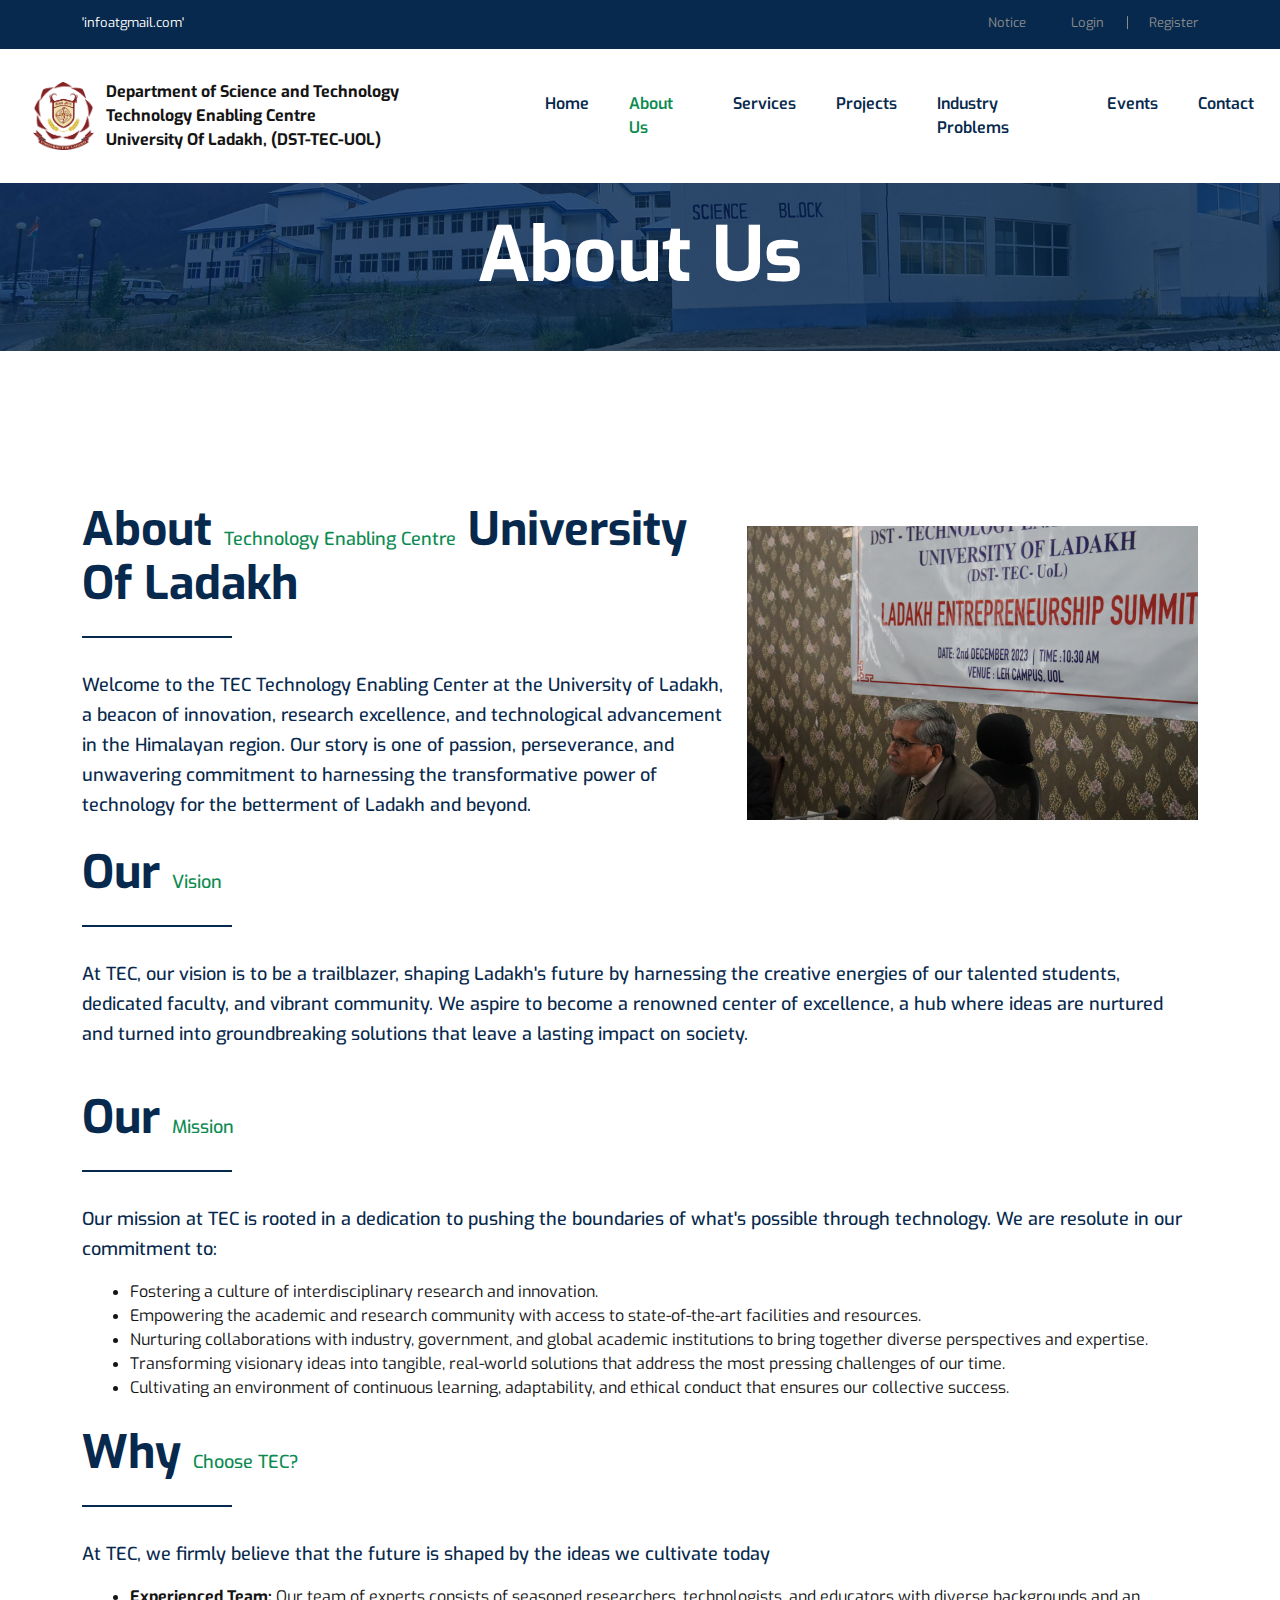
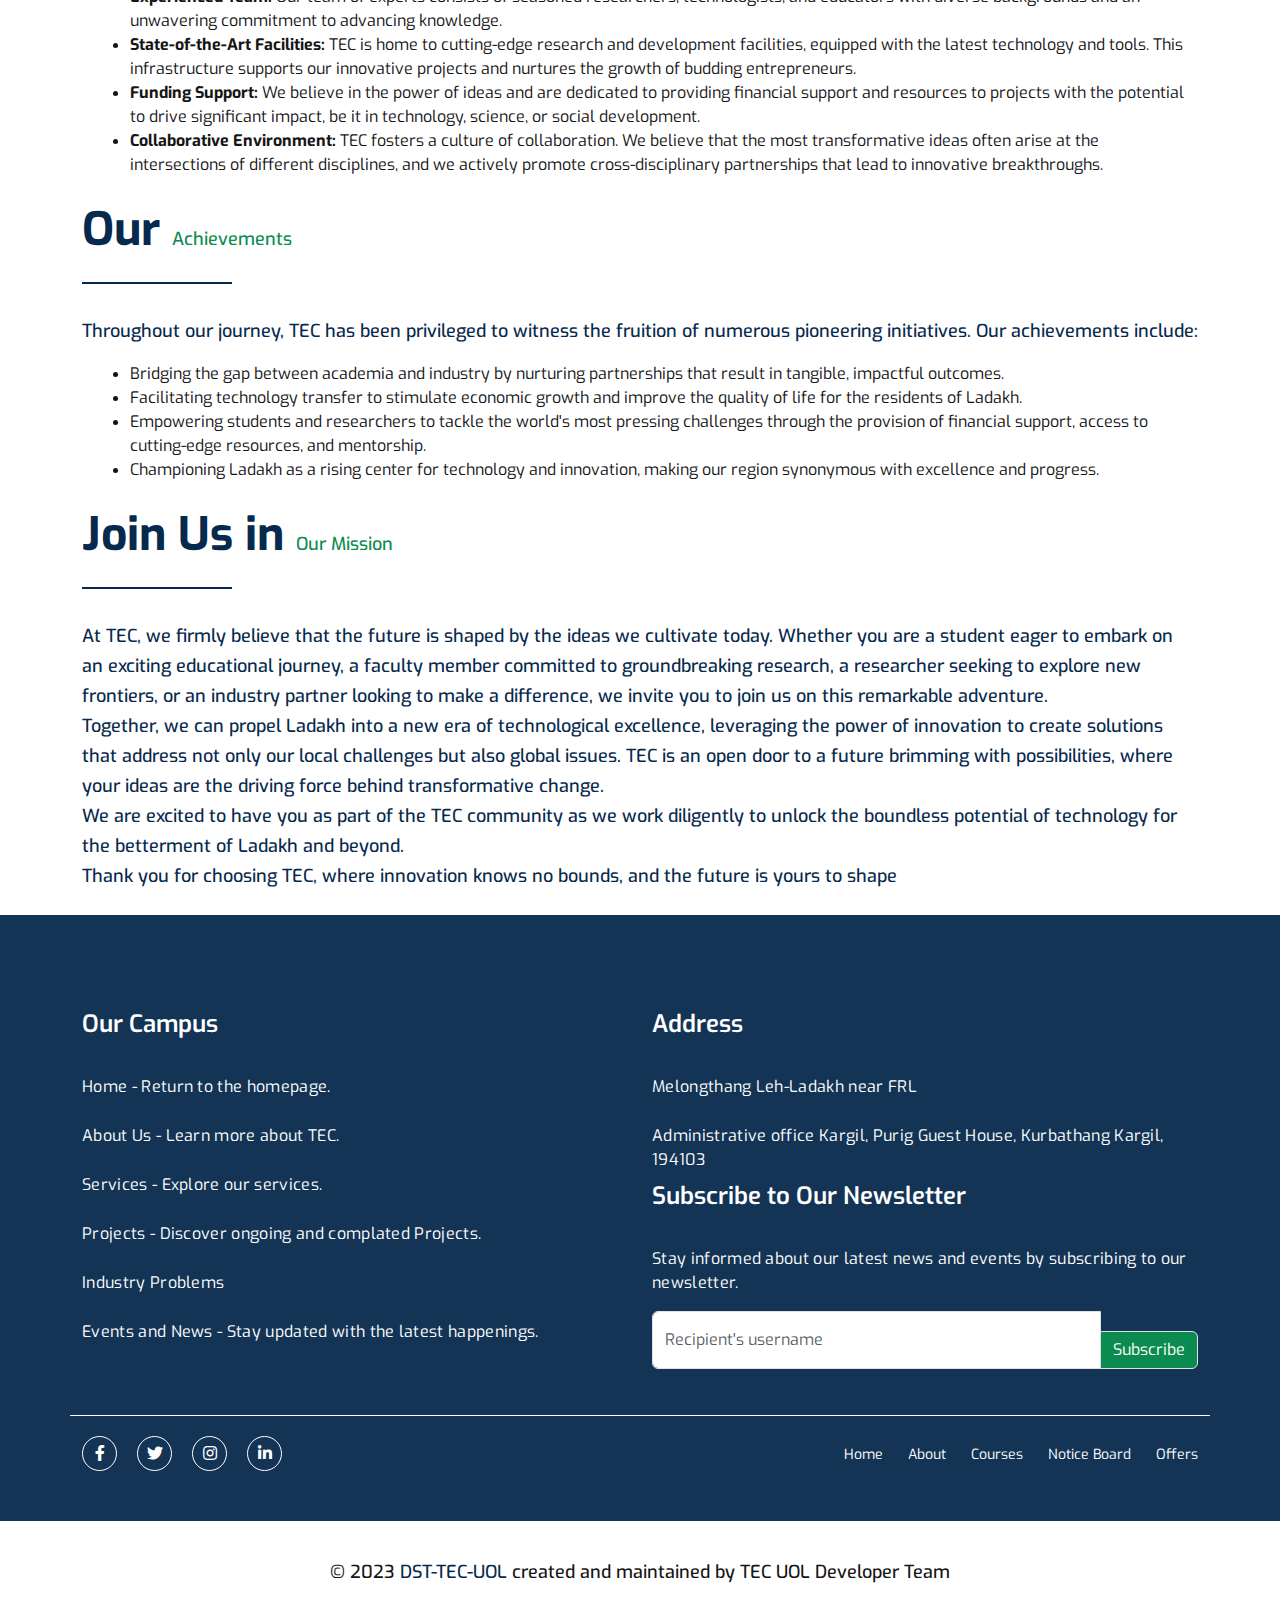
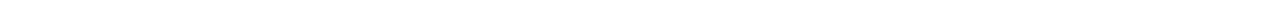
<file: about-us/index.html>
<!DOCTYPE html><html class="no-js" lang="en" data-critters-container><head>
    <meta charset="utf-8">

    <!--====== Title ======-->
    <title>DST-TEC-UOL</title>

    <meta name="description" content>
    <meta name="viewport" content="width=device-width, initial-scale=1">

    <!--====== Favicon Icon ======-->
    <link rel="shortcut icon" href="assets/images/favicon.webp" type="image/webp">



  
<base href="/">
<style>@charset "UTF-8";@import"https://fonts.googleapis.com/css2?family=Exo:wght@300;400;500;600;700;800&amp;display=swap";:root{--bs-blue:#0d6efd;--bs-indigo:#6610f2;--bs-purple:#6f42c1;--bs-pink:#d63384;--bs-red:#dc3545;--bs-orange:#fd7e14;--bs-yellow:#ffc107;--bs-green:#198754;--bs-teal:#20c997;--bs-cyan:#0dcaf0;--bs-black:#000;--bs-white:#fff;--bs-gray:#6c757d;--bs-gray-dark:#343a40;--bs-gray-100:#f8f9fa;--bs-gray-200:#e9ecef;--bs-gray-300:#dee2e6;--bs-gray-400:#ced4da;--bs-gray-500:#adb5bd;--bs-gray-600:#6c757d;--bs-gray-700:#495057;--bs-gray-800:#343a40;--bs-gray-900:#212529;--bs-primary:#0d6efd;--bs-secondary:#6c757d;--bs-success:#198754;--bs-info:#0dcaf0;--bs-warning:#ffc107;--bs-danger:#dc3545;--bs-light:#f8f9fa;--bs-dark:#212529;--bs-primary-rgb:13,110,253;--bs-secondary-rgb:108,117,125;--bs-success-rgb:25,135,84;--bs-info-rgb:13,202,240;--bs-warning-rgb:255,193,7;--bs-danger-rgb:220,53,69;--bs-light-rgb:248,249,250;--bs-dark-rgb:33,37,41;--bs-primary-text:#0a58ca;--bs-secondary-text:#6c757d;--bs-success-text:#146c43;--bs-info-text:#087990;--bs-warning-text:#997404;--bs-danger-text:#b02a37;--bs-light-text:#6c757d;--bs-dark-text:#495057;--bs-primary-bg-subtle:#cfe2ff;--bs-secondary-bg-subtle:#f8f9fa;--bs-success-bg-subtle:#d1e7dd;--bs-info-bg-subtle:#cff4fc;--bs-warning-bg-subtle:#fff3cd;--bs-danger-bg-subtle:#f8d7da;--bs-light-bg-subtle:#fcfcfd;--bs-dark-bg-subtle:#ced4da;--bs-primary-border-subtle:#9ec5fe;--bs-secondary-border-subtle:#e9ecef;--bs-success-border-subtle:#a3cfbb;--bs-info-border-subtle:#9eeaf9;--bs-warning-border-subtle:#ffe69c;--bs-danger-border-subtle:#f1aeb5;--bs-light-border-subtle:#e9ecef;--bs-dark-border-subtle:#adb5bd;--bs-white-rgb:255,255,255;--bs-black-rgb:0,0,0;--bs-body-color-rgb:33,37,41;--bs-font-sans-serif:system-ui,-apple-system,"Segoe UI",Roboto,"Helvetica Neue","Noto Sans","Liberation Sans",Arial,sans-serif,"Apple Color Emoji","Segoe UI Emoji","Segoe UI Symbol","Noto Color Emoji";--bs-font-monospace:SFMono-Regular,Menlo,Monaco,Consolas,"Liberation Mono","Courier New",monospace;--bs-gradient:linear-gradient(180deg, rgba(255, 255, 255, .15), rgba(255, 255, 255, 0));--bs-body-font-family:var(--bs-font-sans-serif);--bs-body-font-size:1rem;--bs-body-font-weight:400;--bs-body-line-height:1.5;--bs-body-color:#212529;--bs-emphasis-color-rgb:0,0,0;--bs-secondary-color:rgba(33, 37, 41, .75);--bs-secondary-color-rgb:33,37,41;--bs-secondary-bg:#e9ecef;--bs-secondary-bg-rgb:233,236,239;--bs-tertiary-color:rgba(33, 37, 41, .5);--bs-tertiary-color-rgb:33,37,41;--bs-tertiary-bg:#f8f9fa;--bs-tertiary-bg-rgb:248,249,250;--bs-body-bg:#fff;--bs-body-bg-rgb:255,255,255;--bs-link-color:#0d6efd;--bs-link-color-rgb:13,110,253;--bs-link-decoration:underline;--bs-link-hover-color:#0a58ca;--bs-link-hover-color-rgb:10,88,202;--bs-code-color:#d63384;--bs-border-width:1px;--bs-border-style:solid;--bs-border-color:#dee2e6;--bs-border-color-translucent:rgba(0, 0, 0, .175);--bs-border-radius:.375rem;--bs-border-radius-sm:.25rem;--bs-border-radius-lg:.5rem;--bs-border-radius-xl:1rem;--bs-border-radius-2xl:2rem;--bs-border-radius-pill:50rem;--bs-box-shadow:0 .5rem 1rem rgba(var(--bs-body-color-rgb), .15);--bs-box-shadow-sm:0 .125rem .25rem rgba(var(--bs-body-color-rgb), .075);--bs-box-shadow-lg:0 1rem 3rem rgba(var(--bs-body-color-rgb), .175);--bs-box-shadow-inset:inset 0 1px 2px rgba(var(--bs-body-color-rgb), .075);--bs-emphasis-color:#000;--bs-form-control-bg:var(--bs-body-bg);--bs-form-control-disabled-bg:var(--bs-secondary-bg);--bs-highlight-bg:#fff3cd;--bs-breakpoint-xs:0;--bs-breakpoint-sm:576px;--bs-breakpoint-md:768px;--bs-breakpoint-lg:992px;--bs-breakpoint-xl:1200px;--bs-breakpoint-xxl:1400px}*,:after,:before{box-sizing:border-box}@media (prefers-reduced-motion:no-preference){:root{scroll-behavior:smooth}}body{margin:0;font-family:var(--bs-body-font-family);font-size:var(--bs-body-font-size);font-weight:var(--bs-body-font-weight);line-height:var(--bs-body-line-height);color:var(--bs-body-color);text-align:var(--bs-body-text-align);background-color:var(--bs-body-bg);-webkit-text-size-adjust:100%;-webkit-tap-highlight-color:transparent}h2,h4{margin-top:0;margin-bottom:.5rem;font-weight:500;line-height:1.2;color:var(--bs-heading-color,inherit)}h2{font-size:calc(1.325rem + .9vw)}@media (min-width:1200px){h2{font-size:2rem}}h4{font-size:calc(1.275rem + .3vw)}@media (min-width:1200px){h4{font-size:1.5rem}}p{margin-top:0;margin-bottom:1rem}ul{padding-left:2rem}ul{margin-top:0;margin-bottom:1rem}strong{font-weight:bolder}a{color:rgba(var(--bs-link-color-rgb),var(--bs-link-opacity,1));text-decoration:underline}a:hover{--bs-link-color-rgb:var(--bs-link-hover-color-rgb)}img{vertical-align:middle}input{margin:0;font-family:inherit;font-size:inherit;line-height:inherit}.container,.container-fluid{--bs-gutter-x:1.5rem;--bs-gutter-y:0;width:100%;padding-right:calc(var(--bs-gutter-x) * .5);padding-left:calc(var(--bs-gutter-x) * .5);margin-right:auto;margin-left:auto}@media (min-width:576px){.container{max-width:540px}}@media (min-width:768px){.container{max-width:720px}}@media (min-width:992px){.container{max-width:960px}}@media (min-width:1200px){.container{max-width:1140px}}@media (min-width:1400px){.container{max-width:1320px}}.row{--bs-gutter-x:1.5rem;--bs-gutter-y:0;display:flex;flex-wrap:wrap;margin-top:calc(-1 * var(--bs-gutter-y));margin-right:calc(-.5 * var(--bs-gutter-x));margin-left:calc(-.5 * var(--bs-gutter-x))}.row>*{flex-shrink:0;width:100%;max-width:100%;padding-right:calc(var(--bs-gutter-x) * .5);padding-left:calc(var(--bs-gutter-x) * .5);margin-top:var(--bs-gutter-y)}.col-2{flex:0 0 auto;width:16.66666667%}.col-9{flex:0 0 auto;width:75%}.col-12{flex:0 0 auto;width:100%}@media (min-width:768px){.col-md-6{flex:0 0 auto;width:50%}}@media (min-width:992px){.col-lg-5{flex:0 0 auto;width:41.66666667%}.col-lg-7{flex:0 0 auto;width:58.33333333%}}.form-control{display:block;width:100%;padding:.375rem .75rem;font-size:1rem;font-weight:400;line-height:1.5;color:var(--bs-body-color);background-color:var(--bs-form-control-bg);background-clip:padding-box;border:var(--bs-border-width) solid var(--bs-border-color);-webkit-appearance:none;-moz-appearance:none;appearance:none;border-radius:.375rem;transition:border-color .15s ease-in-out,box-shadow .15s ease-in-out}@media (prefers-reduced-motion:reduce){.form-control{transition:none}}.form-control:focus{color:var(--bs-body-color);background-color:var(--bs-form-control-bg);border-color:#86b7fe;outline:0;box-shadow:0 0 0 .25rem #0d6efd40}.form-control::-webkit-date-and-time-value{height:1.5em}.form-control::-webkit-datetime-edit{display:block;padding:0}.form-control::-moz-placeholder{color:var(--bs-secondary-color);opacity:1}.form-control::placeholder{color:var(--bs-secondary-color);opacity:1}.form-control:disabled{background-color:var(--bs-form-control-disabled-bg);opacity:1}.form-control::-webkit-file-upload-button{padding:.375rem .75rem;margin:-.375rem -.75rem;-webkit-margin-end:.75rem;margin-inline-end:.75rem;color:var(--bs-body-color);background-color:var(--bs-tertiary-bg);pointer-events:none;border-color:inherit;border-style:solid;border-width:0;border-inline-end-width:var(--bs-border-width);border-radius:0;-webkit-transition:color .15s ease-in-out,background-color .15s ease-in-out,border-color .15s ease-in-out,box-shadow .15s ease-in-out;transition:color .15s ease-in-out,background-color .15s ease-in-out,border-color .15s ease-in-out,box-shadow .15s ease-in-out}.form-control::file-selector-button{padding:.375rem .75rem;margin:-.375rem -.75rem;-webkit-margin-end:.75rem;margin-inline-end:.75rem;color:var(--bs-body-color);background-color:var(--bs-tertiary-bg);pointer-events:none;border-color:inherit;border-style:solid;border-width:0;border-inline-end-width:var(--bs-border-width);border-radius:0;transition:color .15s ease-in-out,background-color .15s ease-in-out,border-color .15s ease-in-out,box-shadow .15s ease-in-out}@media (prefers-reduced-motion:reduce){.form-control::-webkit-file-upload-button{-webkit-transition:none;transition:none}.form-control::file-selector-button{transition:none}}.form-control:hover:not(:disabled):not([readonly])::-webkit-file-upload-button{background-color:var(--bs-secondary-bg)}.form-control:hover:not(:disabled):not([readonly])::file-selector-button{background-color:var(--bs-secondary-bg)}.input-group{position:relative;display:flex;flex-wrap:wrap;align-items:stretch;width:100%}.input-group>.form-control{position:relative;flex:1 1 auto;width:1%;min-width:0}.input-group>.form-control:focus{z-index:5}.input-group-text{display:flex;align-items:center;padding:.375rem .75rem;font-size:1rem;font-weight:400;line-height:1.5;color:var(--bs-body-color);text-align:center;white-space:nowrap;background-color:var(--bs-tertiary-bg);border:var(--bs-border-width) solid var(--bs-border-color);border-radius:.375rem}.input-group:not(.has-validation)>:not(:last-child):not(.dropdown-toggle):not(.dropdown-menu):not(.form-floating){border-top-right-radius:0;border-bottom-right-radius:0}.input-group>:not(:first-child):not(.dropdown-menu):not(.valid-tooltip):not(.valid-feedback):not(.invalid-tooltip):not(.invalid-feedback){margin-left:calc(var(--bs-border-width) * -1);border-top-left-radius:0;border-bottom-left-radius:0}.btn-primary{--bs-btn-color:#fff;--bs-btn-bg:#0d6efd;--bs-btn-border-color:#0d6efd;--bs-btn-hover-color:#fff;--bs-btn-hover-bg:#0b5ed7;--bs-btn-hover-border-color:#0a58ca;--bs-btn-focus-shadow-rgb:49,132,253;--bs-btn-active-color:#fff;--bs-btn-active-bg:#0a58ca;--bs-btn-active-border-color:#0a53be;--bs-btn-active-shadow:inset 0 3px 5px rgba(0, 0, 0, .125);--bs-btn-disabled-color:#fff;--bs-btn-disabled-bg:#0d6efd;--bs-btn-disabled-border-color:#0d6efd}.float-end{float:right!important}.d-block{display:block!important}.d-flex{display:flex!important}.position-static{position:static!important}.position-relative{position:relative!important}.w-100{width:100%!important}.flex-wrap{flex-wrap:wrap!important}.justify-content-center{justify-content:center!important}.align-items-center{align-items:center!important}.my-3{margin-top:1rem!important;margin-bottom:1rem!important}.mt-2{margin-top:.5rem!important}.mt-3{margin-top:1rem!important}.mt-4{margin-top:1.5rem!important}.mt-5{margin-top:3rem!important}.mb-4{margin-bottom:1.5rem!important}.p-0{padding:0!important}.pt-3{padding-top:1rem!important}.ps-5{padding-left:3rem!important}.text-center{text-align:center!important}@media (min-width:576px){.justify-content-sm-between{justify-content:space-between!important}}@media (min-width:992px){.d-lg-none{display:none!important}}.fa,.fab{-moz-osx-font-smoothing:grayscale;-webkit-font-smoothing:antialiased;display:inline-block;font-style:normal;font-variant:normal;text-rendering:auto;line-height:1}@-webkit-keyframes fa-spin{0%{-webkit-transform:rotate(0deg);transform:rotate(0)}to{-webkit-transform:rotate(1turn);transform:rotate(1turn)}}.fa-chevron-up:before{content:"\f077"}.fa-facebook-f:before{content:"\f39e"}.fa-instagram:before{content:"\f16d"}.fa-linkedin-in:before{content:"\f0e1"}.fa-twitter:before{content:"\f099"}@font-face{font-family:"Font Awesome 5 Brands";font-style:normal;font-weight:400;font-display:block;src:url("./media/fa-brands-400-WKLQVXHI.eot");src:url("./media/fa-brands-400d41d-WKLQVXHI.eot?#iefix") format("embedded-opentype"),url("./media/fa-brands-400-P3PKDBXJ.woff2") format("woff2"),url("./media/fa-brands-400-BZJ74T7K.woff") format("woff"),url("./media/fa-brands-400-TQBOV5XO.ttf") format("truetype"),url("./media/fa-brands-400-U5WVHP4Z.svg#fontawesome") format("svg")}.fab{font-family:"Font Awesome 5 Brands"}@font-face{font-family:"Font Awesome 5 Free";font-style:normal;font-weight:400;font-display:block;src:url("./media/fa-regular-400-UAKA47HK.eot");src:url("./media/fa-regular-400d41d-UAKA47HK.eot?#iefix") format("embedded-opentype"),url("./media/fa-regular-400-4KZ2TXH3.woff2") format("woff2"),url("./media/fa-regular-400-ATOVFAXS.woff") format("woff"),url("./media/fa-regular-400-ONDAC7F6.ttf") format("truetype"),url("./media/fa-regular-400-5Y37XTH5.svg#fontawesome") format("svg")}.fab{font-weight:400}@font-face{font-family:"Font Awesome 5 Free";font-style:normal;font-weight:900;font-display:block;src:url("./media/fa-solid-900-S5EADJCE.eot");src:url("./media/fa-solid-900d41d-S5EADJCE.eot?#iefix") format("embedded-opentype"),url("./media/fa-solid-900-MIABT3M5.woff2") format("woff2"),url("./media/fa-solid-900-4Z3HBMDX.woff") format("woff"),url("./media/fa-solid-900-2WYKGVTL.ttf") format("truetype"),url("./media/fa-solid-900-ZVZSFP22.svg#fontawesome") format("svg")}.fa{font-family:"Font Awesome 5 Free"}.fa{font-weight:900}.mt-5{margin-top:5px}.mt-10{margin-top:10px}.mt-40{margin-top:40px}@-webkit-keyframes bounce{20%,53%,80%,0%,to{-webkit-animation-timing-function:cubic-bezier(.215,.61,.355,1);animation-timing-function:cubic-bezier(.215,.61,.355,1);-webkit-transform:translate3d(0,0,0);transform:translateZ(0);-moz-transform:translate3d(0,0,0);-ms-transform:translate3d(0,0,0);-o-transform:translate3d(0,0,0)}40%,43%{-webkit-animation-timing-function:cubic-bezier(.755,.05,.855,.06);animation-timing-function:cubic-bezier(.755,.05,.855,.06);-webkit-transform:translate3d(0,-30px,0);transform:translate3d(0,-30px,0);-moz-transform:translate3d(0,-30px,0);-ms-transform:translate3d(0,-30px,0);-o-transform:translate3d(0,-30px,0)}70%{-webkit-animation-timing-function:cubic-bezier(.755,.05,.855,.06);animation-timing-function:cubic-bezier(.755,.05,.855,.06);-webkit-transform:translate3d(0,-15px,0);transform:translate3d(0,-15px,0);-moz-transform:translate3d(0,-15px,0);-ms-transform:translate3d(0,-15px,0);-o-transform:translate3d(0,-15px,0)}90%{-webkit-transform:translate3d(0,-4px,0);transform:translate3d(0,-4px,0);-moz-transform:translate3d(0,-4px,0);-ms-transform:translate3d(0,-4px,0);-o-transform:translate3d(0,-4px,0)}}@-webkit-keyframes flash{50%,0%,to{opacity:1}25%,75%{opacity:0}}@-webkit-keyframes pulse{0%{-webkit-transform:scale3d(1,1,1);transform:scaleZ(1);-moz-transform:scale3d(1,1,1);-ms-transform:scale3d(1,1,1);-o-transform:scale3d(1,1,1)}50%{-webkit-transform:scale3d(1.05,1.05,1.05);transform:scale3d(1.05,1.05,1.05);-moz-transform:scale3d(1.05,1.05,1.05);-ms-transform:scale3d(1.05,1.05,1.05);-o-transform:scale3d(1.05,1.05,1.05)}to{-webkit-transform:scale3d(1,1,1);transform:scaleZ(1);-moz-transform:scale3d(1,1,1);-ms-transform:scale3d(1,1,1);-o-transform:scale3d(1,1,1)}}@-webkit-keyframes rubberBand{0%{-webkit-transform:scale3d(1,1,1);transform:scaleZ(1);-moz-transform:scale3d(1,1,1);-ms-transform:scale3d(1,1,1);-o-transform:scale3d(1,1,1)}30%{-webkit-transform:scale3d(1.25,.75,1);transform:scale3d(1.25,.75,1);-moz-transform:scale3d(1.25,.75,1);-ms-transform:scale3d(1.25,.75,1);-o-transform:scale3d(1.25,.75,1)}40%{-webkit-transform:scale3d(.75,1.25,1);transform:scale3d(.75,1.25,1);-moz-transform:scale3d(.75,1.25,1);-ms-transform:scale3d(.75,1.25,1);-o-transform:scale3d(.75,1.25,1)}50%{-webkit-transform:scale3d(1.15,.85,1);transform:scale3d(1.15,.85,1);-moz-transform:scale3d(1.15,.85,1);-ms-transform:scale3d(1.15,.85,1);-o-transform:scale3d(1.15,.85,1)}65%{-webkit-transform:scale3d(.95,1.05,1);transform:scale3d(.95,1.05,1);-moz-transform:scale3d(.95,1.05,1);-ms-transform:scale3d(.95,1.05,1);-o-transform:scale3d(.95,1.05,1)}75%{-webkit-transform:scale3d(1.05,.95,1);transform:scale3d(1.05,.95,1);-moz-transform:scale3d(1.05,.95,1);-ms-transform:scale3d(1.05,.95,1);-o-transform:scale3d(1.05,.95,1)}to{-webkit-transform:scale3d(1,1,1);transform:scaleZ(1);-moz-transform:scale3d(1,1,1);-ms-transform:scale3d(1,1,1);-o-transform:scale3d(1,1,1)}}@-webkit-keyframes shake{0%,to{-webkit-transform:translate3d(0,0,0);transform:translateZ(0);-moz-transform:translate3d(0,0,0);-ms-transform:translate3d(0,0,0);-o-transform:translate3d(0,0,0)}10%,30%,50%,70%,90%{-webkit-transform:translate3d(-10px,0,0);transform:translate3d(-10px,0,0);-moz-transform:translate3d(-10px,0,0);-ms-transform:translate3d(-10px,0,0);-o-transform:translate3d(-10px,0,0)}20%,40%,60%,80%{-webkit-transform:translate3d(10px,0,0);transform:translate3d(10px,0,0);-moz-transform:translate3d(10px,0,0);-ms-transform:translate3d(10px,0,0);-o-transform:translate3d(10px,0,0)}}@-webkit-keyframes headShake{0%{-webkit-transform:translateX(0);transform:translate(0);-moz-transform:translateX(0);-ms-transform:translateX(0);-o-transform:translateX(0)}6.5%{-webkit-transform:translateX(-6px) rotateY(-9deg);transform:translate(-6px) rotateY(-9deg);-moz-transform:translateX(-6px) rotateY(-9deg);-ms-transform:translateX(-6px) rotateY(-9deg);-o-transform:translateX(-6px) rotateY(-9deg)}18.5%{-webkit-transform:translateX(5px) rotateY(7deg);transform:translate(5px) rotateY(7deg);-moz-transform:translateX(5px) rotateY(7deg);-ms-transform:translateX(5px) rotateY(7deg);-o-transform:translateX(5px) rotateY(7deg)}31.5%{-webkit-transform:translateX(-3px) rotateY(-5deg);transform:translate(-3px) rotateY(-5deg);-moz-transform:translateX(-3px) rotateY(-5deg);-ms-transform:translateX(-3px) rotateY(-5deg);-o-transform:translateX(-3px) rotateY(-5deg)}43.5%{-webkit-transform:translateX(2px) rotateY(3deg);transform:translate(2px) rotateY(3deg);-moz-transform:translateX(2px) rotateY(3deg);-ms-transform:translateX(2px) rotateY(3deg);-o-transform:translateX(2px) rotateY(3deg)}50%{-webkit-transform:translateX(0);transform:translate(0);-moz-transform:translateX(0);-ms-transform:translateX(0);-o-transform:translateX(0)}}@-webkit-keyframes swing{20%{-webkit-transform:rotate3d(0,0,1,15deg);transform:rotate3d(0,0,1,15deg);-moz-transform:rotate3d(0,0,1,15deg);-ms-transform:rotate3d(0,0,1,15deg);-o-transform:rotate3d(0,0,1,15deg)}40%{-webkit-transform:rotate3d(0,0,1,-10deg);transform:rotate3d(0,0,1,-10deg);-moz-transform:rotate3d(0,0,1,-10deg);-ms-transform:rotate3d(0,0,1,-10deg);-o-transform:rotate3d(0,0,1,-10deg)}60%{-webkit-transform:rotate3d(0,0,1,5deg);transform:rotate3d(0,0,1,5deg)}80%{-webkit-transform:rotate3d(0,0,1,-5deg);transform:rotate3d(0,0,1,-5deg);-moz-transform:rotate3d(0,0,1,-5deg);-ms-transform:rotate3d(0,0,1,-5deg);-o-transform:rotate3d(0,0,1,-5deg)}to{-webkit-transform:rotate3d(0,0,1,0deg);transform:rotate3d(0,0,1,0);-moz-transform:rotate3d(0,0,1,0deg);-ms-transform:rotate3d(0,0,1,0deg);-o-transform:rotate3d(0,0,1,0deg)}}@-webkit-keyframes tada{0%{-webkit-transform:scale3d(1,1,1);transform:scaleZ(1);-moz-transform:scale3d(1,1,1);-ms-transform:scale3d(1,1,1);-o-transform:scale3d(1,1,1)}10%,20%{-webkit-transform:scale3d(.9,.9,.9) rotate3d(0,0,1,-3deg);transform:scale3d(.9,.9,.9) rotate3d(0,0,1,-3deg);-moz-transform:scale3d(.9,.9,.9) rotate3d(0,0,1,-3deg);-ms-transform:scale3d(.9,.9,.9) rotate3d(0,0,1,-3deg);-o-transform:scale3d(.9,.9,.9) rotate3d(0,0,1,-3deg)}30%,50%,70%,90%{-webkit-transform:scale3d(1.1,1.1,1.1) rotate3d(0,0,1,3deg);transform:scale3d(1.1,1.1,1.1) rotate3d(0,0,1,3deg);-moz-transform:scale3d(1.1,1.1,1.1) rotate3d(0,0,1,3deg);-ms-transform:scale3d(1.1,1.1,1.1) rotate3d(0,0,1,3deg);-o-transform:scale3d(1.1,1.1,1.1) rotate3d(0,0,1,3deg)}40%,60%,80%{-webkit-transform:scale3d(1.1,1.1,1.1) rotate3d(0,0,1,-3deg);transform:scale3d(1.1,1.1,1.1) rotate3d(0,0,1,-3deg);-moz-transform:scale3d(1.1,1.1,1.1) rotate3d(0,0,1,-3deg);-ms-transform:scale3d(1.1,1.1,1.1) rotate3d(0,0,1,-3deg);-o-transform:scale3d(1.1,1.1,1.1) rotate3d(0,0,1,-3deg)}to{-webkit-transform:scale3d(1,1,1);transform:scaleZ(1);-moz-transform:scale3d(1,1,1);-ms-transform:scale3d(1,1,1);-o-transform:scale3d(1,1,1)}}@-webkit-keyframes wobble{0%{-webkit-transform:translate3d(0,0,0);transform:translateZ(0);-moz-transform:translate3d(0,0,0);-ms-transform:translate3d(0,0,0);-o-transform:translate3d(0,0,0)}15%{-webkit-transform:translate3d(-25%,0,0) rotate3d(0,0,1,-5deg);transform:translate3d(-25%,0,0) rotate3d(0,0,1,-5deg);-moz-transform:translate3d(-25%,0,0) rotate3d(0,0,1,-5deg);-ms-transform:translate3d(-25%,0,0) rotate3d(0,0,1,-5deg);-o-transform:translate3d(-25%,0,0) rotate3d(0,0,1,-5deg)}30%{-webkit-transform:translate3d(20%,0,0) rotate3d(0,0,1,3deg);transform:translate3d(20%,0,0) rotate3d(0,0,1,3deg);-moz-transform:translate3d(20%,0,0) rotate3d(0,0,1,3deg);-ms-transform:translate3d(20%,0,0) rotate3d(0,0,1,3deg);-o-transform:translate3d(20%,0,0) rotate3d(0,0,1,3deg)}45%{-webkit-transform:translate3d(-15%,0,0) rotate3d(0,0,1,-3deg);transform:translate3d(-15%,0,0) rotate3d(0,0,1,-3deg)}60%{-webkit-transform:translate3d(10%,0,0) rotate3d(0,0,1,2deg);transform:translate3d(10%,0,0) rotate3d(0,0,1,2deg);-moz-transform:translate3d(10%,0,0) rotate3d(0,0,1,2deg);-ms-transform:translate3d(10%,0,0) rotate3d(0,0,1,2deg);-o-transform:translate3d(10%,0,0) rotate3d(0,0,1,2deg)}75%{-webkit-transform:translate3d(-5%,0,0) rotate3d(0,0,1,-1deg);transform:translate3d(-5%,0,0) rotate3d(0,0,1,-1deg);-moz-transform:translate3d(-5%,0,0) rotate3d(0,0,1,-1deg);-ms-transform:translate3d(-5%,0,0) rotate3d(0,0,1,-1deg);-o-transform:translate3d(-5%,0,0) rotate3d(0,0,1,-1deg)}to{-webkit-transform:translate3d(0,0,0);transform:translateZ(0);-moz-transform:translate3d(0,0,0);-ms-transform:translate3d(0,0,0);-o-transform:translate3d(0,0,0)}}@-webkit-keyframes jello{11.1%,0%,to{-webkit-transform:translate3d(0,0,0);transform:translateZ(0);-moz-transform:translate3d(0,0,0);-ms-transform:translate3d(0,0,0);-o-transform:translate3d(0,0,0)}22.2%{-webkit-transform:skewX(-12.5deg) skewY(-12.5deg);transform:skew(-12.5deg) skewY(-12.5deg);-moz-transform:skewX(-12.5deg) skewY(-12.5deg);-ms-transform:skewX(-12.5deg) skewY(-12.5deg);-o-transform:skewX(-12.5deg) skewY(-12.5deg)}33.3%{-webkit-transform:skewX(6.25deg) skewY(6.25deg);transform:skew(6.25deg) skewY(6.25deg);-moz-transform:skewX(6.25deg) skewY(6.25deg);-ms-transform:skewX(6.25deg) skewY(6.25deg);-o-transform:skewX(6.25deg) skewY(6.25deg)}44.4%{-webkit-transform:skewX(-3.125deg) skewY(-3.125deg);transform:skew(-3.125deg) skewY(-3.125deg);-moz-transform:skewX(-3.125deg) skewY(-3.125deg);-ms-transform:skewX(-3.125deg) skewY(-3.125deg);-o-transform:skewX(-3.125deg) skewY(-3.125deg)}55.5%{-webkit-transform:skewX(1.5625deg) skewY(1.5625deg);transform:skew(1.5625deg) skewY(1.5625deg);-moz-transform:skewX(1.5625deg) skewY(1.5625deg);-ms-transform:skewX(1.5625deg) skewY(1.5625deg);-o-transform:skewX(1.5625deg) skewY(1.5625deg)}66.6%{-webkit-transform:skewX(-.78125deg) skewY(-.78125deg);transform:skew(-.78125deg) skewY(-.78125deg);-moz-transform:skewX(-.78125deg) skewY(-.78125deg);-ms-transform:skewX(-.78125deg) skewY(-.78125deg);-o-transform:skewX(-.78125deg) skewY(-.78125deg)}77.7%{-webkit-transform:skewX(.390625deg) skewY(.390625deg);transform:skew(.390625deg) skewY(.390625deg);-moz-transform:skewX(.390625deg) skewY(.390625deg);-ms-transform:skewX(.390625deg) skewY(.390625deg);-o-transform:skewX(.390625deg) skewY(.390625deg)}88.8%{-webkit-transform:skewX(-.1953125deg) skewY(-.1953125deg);transform:skew(-.1953125deg) skewY(-.1953125deg);-moz-transform:skewX(-.1953125deg) skewY(-.1953125deg);-ms-transform:skewX(-.1953125deg) skewY(-.1953125deg);-o-transform:skewX(-.1953125deg) skewY(-.1953125deg)}}@-webkit-keyframes heartBeat{0%{-webkit-transform:scale(1);transform:scale(1);-moz-transform:scale(1);-ms-transform:scale(1);-o-transform:scale(1)}14%{-webkit-transform:scale(1.3);transform:scale(1.3);-moz-transform:scale(1.3);-ms-transform:scale(1.3);-o-transform:scale(1.3)}28%{-webkit-transform:scale(1);transform:scale(1);-moz-transform:scale(1);-ms-transform:scale(1);-o-transform:scale(1)}42%{-webkit-transform:scale(1.3);transform:scale(1.3);-moz-transform:scale(1.3);-ms-transform:scale(1.3);-o-transform:scale(1.3)}70%{-webkit-transform:scale(1);transform:scale(1);-moz-transform:scale(1);-ms-transform:scale(1);-o-transform:scale(1)}}@-webkit-keyframes bounceIn{20%,40%,60%,80%,0%,to{-webkit-animation-timing-function:cubic-bezier(.215,.61,.355,1);animation-timing-function:cubic-bezier(.215,.61,.355,1)}0%{opacity:0;-webkit-transform:scale3d(.3,.3,.3);transform:scale3d(.3,.3,.3);-moz-transform:scale3d(.3,.3,.3);-ms-transform:scale3d(.3,.3,.3);-o-transform:scale3d(.3,.3,.3)}20%{-webkit-transform:scale3d(1.1,1.1,1.1);transform:scale3d(1.1,1.1,1.1);-moz-transform:scale3d(1.1,1.1,1.1);-ms-transform:scale3d(1.1,1.1,1.1);-o-transform:scale3d(1.1,1.1,1.1)}40%{-webkit-transform:scale3d(.9,.9,.9);transform:scale3d(.9,.9,.9);-moz-transform:scale3d(.9,.9,.9);-ms-transform:scale3d(.9,.9,.9);-o-transform:scale3d(.9,.9,.9)}60%{opacity:1;-webkit-transform:scale3d(1.03,1.03,1.03);transform:scale3d(1.03,1.03,1.03);-moz-transform:scale3d(1.03,1.03,1.03);-ms-transform:scale3d(1.03,1.03,1.03);-o-transform:scale3d(1.03,1.03,1.03)}80%{-webkit-transform:scale3d(.97,.97,.97);transform:scale3d(.97,.97,.97);-moz-transform:scale3d(.97,.97,.97);-ms-transform:scale3d(.97,.97,.97);-o-transform:scale3d(.97,.97,.97)}to{opacity:1;-webkit-transform:scale3d(1,1,1);transform:scaleZ(1);-moz-transform:scale3d(1,1,1);-ms-transform:scale3d(1,1,1);-o-transform:scale3d(1,1,1)}}@-webkit-keyframes bounceInDown{60%,75%,90%,0%,to{-webkit-animation-timing-function:cubic-bezier(.215,.61,.355,1);animation-timing-function:cubic-bezier(.215,.61,.355,1)}0%{opacity:0;-webkit-transform:translate3d(0,-3000px,0);transform:translate3d(0,-3000px,0);-moz-transform:translate3d(0,-3000px,0);-ms-transform:translate3d(0,-3000px,0);-o-transform:translate3d(0,-3000px,0)}60%{opacity:1;-webkit-transform:translate3d(0,25px,0);transform:translate3d(0,25px,0);-moz-transform:translate3d(0,25px,0);-ms-transform:translate3d(0,25px,0);-o-transform:translate3d(0,25px,0)}75%{-webkit-transform:translate3d(0,-10px,0);transform:translate3d(0,-10px,0);-moz-transform:translate3d(0,-10px,0);-ms-transform:translate3d(0,-10px,0);-o-transform:translate3d(0,-10px,0)}90%{-webkit-transform:translate3d(0,5px,0);transform:translate3d(0,5px,0);-moz-transform:translate3d(0,5px,0);-ms-transform:translate3d(0,5px,0);-o-transform:translate3d(0,5px,0)}to{-webkit-transform:translate3d(0,0,0);transform:translateZ(0);-moz-transform:translate3d(0,0,0);-ms-transform:translate3d(0,0,0);-o-transform:translate3d(0,0,0)}}@-webkit-keyframes bounceInLeft{60%,75%,90%,0%,to{-webkit-animation-timing-function:cubic-bezier(.215,.61,.355,1);animation-timing-function:cubic-bezier(.215,.61,.355,1)}0%{opacity:0;-webkit-transform:translate3d(-3000px,0,0);transform:translate3d(-3000px,0,0);-moz-transform:translate3d(-3000px,0,0);-ms-transform:translate3d(-3000px,0,0);-o-transform:translate3d(-3000px,0,0)}60%{opacity:1;-webkit-transform:translate3d(25px,0,0);transform:translate3d(25px,0,0);-moz-transform:translate3d(25px,0,0);-ms-transform:translate3d(25px,0,0);-o-transform:translate3d(25px,0,0)}75%{-webkit-transform:translate3d(-10px,0,0);transform:translate3d(-10px,0,0);-moz-transform:translate3d(-10px,0,0);-ms-transform:translate3d(-10px,0,0);-o-transform:translate3d(-10px,0,0)}90%{-webkit-transform:translate3d(5px,0,0);transform:translate3d(5px,0,0);-moz-transform:translate3d(5px,0,0);-ms-transform:translate3d(5px,0,0);-o-transform:translate3d(5px,0,0)}to{-webkit-transform:translate3d(0,0,0);transform:translateZ(0);-moz-transform:translate3d(0,0,0);-ms-transform:translate3d(0,0,0);-o-transform:translate3d(0,0,0)}}@-webkit-keyframes bounceInRight{60%,75%,90%,0%,to{-webkit-animation-timing-function:cubic-bezier(.215,.61,.355,1);animation-timing-function:cubic-bezier(.215,.61,.355,1)}0%{opacity:0;-webkit-transform:translate3d(3000px,0,0);transform:translate3d(3000px,0,0);-moz-transform:translate3d(3000px,0,0);-ms-transform:translate3d(3000px,0,0);-o-transform:translate3d(3000px,0,0)}60%{opacity:1;-webkit-transform:translate3d(-25px,0,0);transform:translate3d(-25px,0,0);-moz-transform:translate3d(-25px,0,0);-ms-transform:translate3d(-25px,0,0);-o-transform:translate3d(-25px,0,0)}75%{-webkit-transform:translate3d(10px,0,0);transform:translate3d(10px,0,0);-moz-transform:translate3d(10px,0,0);-ms-transform:translate3d(10px,0,0);-o-transform:translate3d(10px,0,0)}90%{-webkit-transform:translate3d(-5px,0,0);transform:translate3d(-5px,0,0);-moz-transform:translate3d(-5px,0,0);-ms-transform:translate3d(-5px,0,0);-o-transform:translate3d(-5px,0,0)}to{-webkit-transform:translate3d(0,0,0);transform:translateZ(0);-moz-transform:translate3d(0,0,0);-ms-transform:translate3d(0,0,0);-o-transform:translate3d(0,0,0)}}@-webkit-keyframes bounceInUp{60%,75%,90%,0%,to{-webkit-animation-timing-function:cubic-bezier(.215,.61,.355,1);animation-timing-function:cubic-bezier(.215,.61,.355,1)}0%{opacity:0;-webkit-transform:translate3d(0,3000px,0);transform:translate3d(0,3000px,0);-moz-transform:translate3d(0,3000px,0);-ms-transform:translate3d(0,3000px,0);-o-transform:translate3d(0,3000px,0)}60%{opacity:1;-webkit-transform:translate3d(0,-20px,0);transform:translate3d(0,-20px,0);-moz-transform:translate3d(0,-20px,0);-ms-transform:translate3d(0,-20px,0);-o-transform:translate3d(0,-20px,0)}75%{-webkit-transform:translate3d(0,10px,0);transform:translate3d(0,10px,0);-moz-transform:translate3d(0,10px,0);-ms-transform:translate3d(0,10px,0);-o-transform:translate3d(0,10px,0)}90%{-webkit-transform:translate3d(0,-5px,0);transform:translate3d(0,-5px,0);-moz-transform:translate3d(0,-5px,0);-ms-transform:translate3d(0,-5px,0);-o-transform:translate3d(0,-5px,0)}to{-webkit-transform:translate3d(0,0,0);transform:translateZ(0);-moz-transform:translate3d(0,0,0);-ms-transform:translate3d(0,0,0);-o-transform:translate3d(0,0,0)}}@-webkit-keyframes bounceOut{20%{-webkit-transform:scale3d(.9,.9,.9);transform:scale3d(.9,.9,.9);-moz-transform:scale3d(.9,.9,.9);-ms-transform:scale3d(.9,.9,.9);-o-transform:scale3d(.9,.9,.9)}50%,55%{opacity:1;-webkit-transform:scale3d(1.1,1.1,1.1);transform:scale3d(1.1,1.1,1.1);-moz-transform:scale3d(1.1,1.1,1.1);-ms-transform:scale3d(1.1,1.1,1.1);-o-transform:scale3d(1.1,1.1,1.1)}to{opacity:0;-webkit-transform:scale3d(.3,.3,.3);transform:scale3d(.3,.3,.3);-moz-transform:scale3d(.3,.3,.3);-ms-transform:scale3d(.3,.3,.3);-o-transform:scale3d(.3,.3,.3)}}@-webkit-keyframes bounceOutDown{20%{-webkit-transform:translate3d(0,10px,0);transform:translate3d(0,10px,0);-moz-transform:translate3d(0,10px,0);-ms-transform:translate3d(0,10px,0);-o-transform:translate3d(0,10px,0)}40%,45%{opacity:1;-webkit-transform:translate3d(0,-20px,0);transform:translate3d(0,-20px,0);-moz-transform:translate3d(0,-20px,0);-ms-transform:translate3d(0,-20px,0);-o-transform:translate3d(0,-20px,0)}to{opacity:0;-webkit-transform:translate3d(0,2000px,0);transform:translate3d(0,2000px,0);-moz-transform:translate3d(0,2000px,0);-ms-transform:translate3d(0,2000px,0);-o-transform:translate3d(0,2000px,0)}}@-webkit-keyframes bounceOutLeft{20%{opacity:1;-webkit-transform:translate3d(20px,0,0);transform:translate3d(20px,0,0);-moz-transform:translate3d(20px,0,0);-ms-transform:translate3d(20px,0,0);-o-transform:translate3d(20px,0,0)}to{opacity:0;-webkit-transform:translate3d(-2000px,0,0);transform:translate3d(-2000px,0,0);-moz-transform:translate3d(-2000px,0,0);-ms-transform:translate3d(-2000px,0,0);-o-transform:translate3d(-2000px,0,0)}}@-webkit-keyframes bounceOutRight{20%{opacity:1;-webkit-transform:translate3d(-20px,0,0);transform:translate3d(-20px,0,0);-moz-transform:translate3d(-20px,0,0);-ms-transform:translate3d(-20px,0,0);-o-transform:translate3d(-20px,0,0)}to{opacity:0;-webkit-transform:translate3d(2000px,0,0);transform:translate3d(2000px,0,0);-moz-transform:translate3d(2000px,0,0);-ms-transform:translate3d(2000px,0,0);-o-transform:translate3d(2000px,0,0)}}@-webkit-keyframes bounceOutUp{20%{-webkit-transform:translate3d(0,-10px,0);transform:translate3d(0,-10px,0);-moz-transform:translate3d(0,-10px,0);-ms-transform:translate3d(0,-10px,0);-o-transform:translate3d(0,-10px,0)}40%,45%{opacity:1;-webkit-transform:translate3d(0,20px,0);transform:translate3d(0,20px,0);-moz-transform:translate3d(0,20px,0);-ms-transform:translate3d(0,20px,0);-o-transform:translate3d(0,20px,0)}to{opacity:0;-webkit-transform:translate3d(0,-2000px,0);transform:translate3d(0,-2000px,0);-moz-transform:translate3d(0,-2000px,0);-ms-transform:translate3d(0,-2000px,0);-o-transform:translate3d(0,-2000px,0)}}@-webkit-keyframes fadeIn{0%{opacity:0}to{opacity:1}}@-webkit-keyframes fadeInDown{0%{opacity:0;-webkit-transform:translate3d(0,-100%,0);transform:translate3d(0,-100%,0);-moz-transform:translate3d(0,-100%,0);-ms-transform:translate3d(0,-100%,0);-o-transform:translate3d(0,-100%,0)}to{opacity:1;-webkit-transform:translate3d(0,0,0);transform:translateZ(0);-moz-transform:translate3d(0,0,0);-ms-transform:translate3d(0,0,0);-o-transform:translate3d(0,0,0)}}@-webkit-keyframes fadeInDownBig{0%{opacity:0;-webkit-transform:translate3d(0,-2000px,0);transform:translate3d(0,-2000px,0);-moz-transform:translate3d(0,-2000px,0);-ms-transform:translate3d(0,-2000px,0);-o-transform:translate3d(0,-2000px,0)}to{opacity:1;-webkit-transform:translate3d(0,0,0);transform:translateZ(0);-moz-transform:translate3d(0,0,0);-ms-transform:translate3d(0,0,0);-o-transform:translate3d(0,0,0)}}@-webkit-keyframes fadeInLeft{0%{opacity:0;-webkit-transform:translate3d(-20%,0,0);transform:translate3d(-20%,0,0);-moz-transform:translate3d(-20%,0,0);-ms-transform:translate3d(-20%,0,0);-o-transform:translate3d(-20%,0,0)}to{opacity:1;-webkit-transform:translate3d(0,0,0);transform:translateZ(0);-moz-transform:translate3d(0,0,0);-ms-transform:translate3d(0,0,0);-o-transform:translate3d(0,0,0)}}@-webkit-keyframes fadeInLeftBig{0%{opacity:0;-webkit-transform:translate3d(-100px,0,0);transform:translate3d(-100px,0,0);-moz-transform:translate3d(-100px,0,0);-ms-transform:translate3d(-100px,0,0);-o-transform:translate3d(-100px,0,0)}to{opacity:1;-webkit-transform:translate3d(0,0,0);transform:translateZ(0);-moz-transform:translate3d(0,0,0);-ms-transform:translate3d(0,0,0);-o-transform:translate3d(0,0,0)}}@-webkit-keyframes fadeInRight{0%{opacity:0;-webkit-transform:translate3d(20%,0,0);transform:translate3d(20%,0,0);-moz-transform:translate3d(20%,0,0);-ms-transform:translate3d(20%,0,0);-o-transform:translate3d(20%,0,0)}to{opacity:1;-webkit-transform:translate3d(0,0,0);transform:translateZ(0);-moz-transform:translate3d(0,0,0);-ms-transform:translate3d(0,0,0);-o-transform:translate3d(0,0,0)}}@-webkit-keyframes fadeInRightBig{0%{opacity:0;-webkit-transform:translate3d(100px,0,0);transform:translate3d(100px,0,0);-moz-transform:translate3d(100px,0,0);-ms-transform:translate3d(100px,0,0);-o-transform:translate3d(100px,0,0)}to{opacity:1;-webkit-transform:translate3d(0,0,0);transform:translateZ(0);-moz-transform:translate3d(0,0,0);-ms-transform:translate3d(0,0,0);-o-transform:translate3d(0,0,0)}}@-webkit-keyframes fadeInUp{0%{opacity:0;-webkit-transform:translate3d(0,40%,0);transform:translate3d(0,40%,0);-moz-transform:translate3d(0,40%,0);-ms-transform:translate3d(0,40%,0);-o-transform:translate3d(0,40%,0)}to{opacity:1;-webkit-transform:translate3d(0,0,0);transform:translateZ(0);-moz-transform:translate3d(0,0,0);-ms-transform:translate3d(0,0,0);-o-transform:translate3d(0,0,0)}}@-webkit-keyframes fadeInUpBig{0%{opacity:0;-webkit-transform:translate3d(0,100px,0);transform:translate3d(0,100px,0);-moz-transform:translate3d(0,100px,0);-ms-transform:translate3d(0,100px,0);-o-transform:translate3d(0,100px,0)}to{opacity:1;-webkit-transform:translate3d(0,0,0);transform:translateZ(0);-moz-transform:translate3d(0,0,0);-ms-transform:translate3d(0,0,0);-o-transform:translate3d(0,0,0)}}@-webkit-keyframes fadeOut{0%{opacity:1}to{opacity:0}}@-webkit-keyframes fadeOutDown{0%{opacity:1}to{opacity:0;-webkit-transform:translate3d(0,40%,0);transform:translate3d(0,40%,0);-moz-transform:translate3d(0,40%,0);-ms-transform:translate3d(0,40%,0);-o-transform:translate3d(0,40%,0)}}@-webkit-keyframes fadeOutDownBig{0%{opacity:1}to{opacity:0;-webkit-transform:translate3d(0,100px,0);transform:translate3d(0,100px,0);-moz-transform:translate3d(0,100px,0);-ms-transform:translate3d(0,100px,0);-o-transform:translate3d(0,100px,0)}}@-webkit-keyframes fadeOutLeft{0%{opacity:1}to{opacity:0;-webkit-transform:translate3d(-100%,0,0);transform:translate3d(-100%,0,0);-moz-transform:translate3d(-100%,0,0);-ms-transform:translate3d(-100%,0,0);-o-transform:translate3d(-100%,0,0)}}@-webkit-keyframes fadeOutLeftBig{0%{opacity:1}to{opacity:0;-webkit-transform:translate3d(-2000px,0,0);transform:translate3d(-2000px,0,0);-moz-transform:translate3d(-2000px,0,0);-ms-transform:translate3d(-2000px,0,0);-o-transform:translate3d(-2000px,0,0)}}@-webkit-keyframes fadeOutRight{0%{opacity:1}to{opacity:0;-webkit-transform:translate3d(100%,0,0);transform:translate3d(100%,0,0);-moz-transform:translate3d(100%,0,0);-ms-transform:translate3d(100%,0,0);-o-transform:translate3d(100%,0,0)}}@-webkit-keyframes fadeOutRightBig{0%{opacity:1}to{opacity:0;-webkit-transform:translate3d(2000px,0,0);transform:translate3d(2000px,0,0);-moz-transform:translate3d(2000px,0,0);-ms-transform:translate3d(2000px,0,0);-o-transform:translate3d(2000px,0,0)}}@-webkit-keyframes fadeOutUp{0%{opacity:1}to{opacity:0;-webkit-transform:translate3d(0,-100%,0);transform:translate3d(0,-100%,0);-moz-transform:translate3d(0,-100%,0);-ms-transform:translate3d(0,-100%,0);-o-transform:translate3d(0,-100%,0)}}@-webkit-keyframes fadeOutUpBig{0%{opacity:1}to{opacity:0;-webkit-transform:translate3d(0,-2000px,0);transform:translate3d(0,-2000px,0);-moz-transform:translate3d(0,-2000px,0);-ms-transform:translate3d(0,-2000px,0);-o-transform:translate3d(0,-2000px,0)}}@-webkit-keyframes flip{0%{-webkit-transform:perspective(400px) scale3d(1,1,1) translate3d(0,0,0) rotate3d(0,1,0,-360deg);transform:perspective(400px) scaleZ(1) translateZ(0) rotateY(-360deg);-webkit-animation-timing-function:ease-out;animation-timing-function:ease-out;-moz-transform:perspective(400px) scale3d(1,1,1) translate3d(0,0,0) rotate3d(0,1,0,-360deg);-ms-transform:perspective(400px) scale3d(1,1,1) translate3d(0,0,0) rotate3d(0,1,0,-360deg);-o-transform:perspective(400px) scale3d(1,1,1) translate3d(0,0,0) rotate3d(0,1,0,-360deg)}40%{-webkit-transform:perspective(400px) scale3d(1,1,1) translate3d(0,0,150px) rotate3d(0,1,0,-190deg);transform:perspective(400px) scaleZ(1) translateZ(150px) rotateY(-190deg);-webkit-animation-timing-function:ease-out;animation-timing-function:ease-out;-moz-transform:perspective(400px) scale3d(1,1,1) translate3d(0,0,150px) rotate3d(0,1,0,-190deg);-ms-transform:perspective(400px) scale3d(1,1,1) translate3d(0,0,150px) rotate3d(0,1,0,-190deg);-o-transform:perspective(400px) scale3d(1,1,1) translate3d(0,0,150px) rotate3d(0,1,0,-190deg)}50%{-webkit-transform:perspective(400px) scale3d(1,1,1) translate3d(0,0,150px) rotate3d(0,1,0,-170deg);transform:perspective(400px) scaleZ(1) translateZ(150px) rotateY(-170deg);-webkit-animation-timing-function:ease-in;animation-timing-function:ease-in;-moz-transform:perspective(400px) scale3d(1,1,1) translate3d(0,0,150px) rotate3d(0,1,0,-170deg);-ms-transform:perspective(400px) scale3d(1,1,1) translate3d(0,0,150px) rotate3d(0,1,0,-170deg);-o-transform:perspective(400px) scale3d(1,1,1) translate3d(0,0,150px) rotate3d(0,1,0,-170deg)}80%{-webkit-transform:perspective(400px) scale3d(.95,.95,.95) translate3d(0,0,0) rotate3d(0,1,0,0deg);transform:perspective(400px) scale3d(.95,.95,.95) translateZ(0) rotateY(0);-webkit-animation-timing-function:ease-in;animation-timing-function:ease-in;-moz-transform:perspective(400px) scale3d(.95,.95,.95) translate3d(0,0,0) rotate3d(0,1,0,0deg);-ms-transform:perspective(400px) scale3d(.95,.95,.95) translate3d(0,0,0) rotate3d(0,1,0,0deg);-o-transform:perspective(400px) scale3d(.95,.95,.95) translate3d(0,0,0) rotate3d(0,1,0,0deg)}to{-webkit-transform:perspective(400px) scale3d(1,1,1) translate3d(0,0,0) rotate3d(0,1,0,0deg);transform:perspective(400px) scaleZ(1) translateZ(0) rotateY(0);-webkit-animation-timing-function:ease-in;animation-timing-function:ease-in;-moz-transform:perspective(400px) scale3d(1,1,1) translate3d(0,0,0) rotate3d(0,1,0,0deg);-ms-transform:perspective(400px) scale3d(1,1,1) translate3d(0,0,0) rotate3d(0,1,0,0deg);-o-transform:perspective(400px) scale3d(1,1,1) translate3d(0,0,0) rotate3d(0,1,0,0deg)}}@-webkit-keyframes flipInX{0%{-webkit-transform:perspective(400px) rotate3d(1,0,0,90deg);transform:perspective(400px) rotateX(90deg);-webkit-animation-timing-function:ease-in;animation-timing-function:ease-in;opacity:0;-moz-transform:perspective(400px) rotate3d(1,0,0,90deg);-ms-transform:perspective(400px) rotate3d(1,0,0,90deg);-o-transform:perspective(400px) rotate3d(1,0,0,90deg)}40%{-webkit-transform:perspective(400px) rotate3d(1,0,0,-20deg);transform:perspective(400px) rotateX(-20deg);-webkit-animation-timing-function:ease-in;animation-timing-function:ease-in;-moz-transform:perspective(400px) rotate3d(1,0,0,-20deg);-ms-transform:perspective(400px) rotate3d(1,0,0,-20deg);-o-transform:perspective(400px) rotate3d(1,0,0,-20deg)}60%{-webkit-transform:perspective(400px) rotate3d(1,0,0,10deg);transform:perspective(400px) rotateX(10deg);opacity:1;-moz-transform:perspective(400px) rotate3d(1,0,0,10deg);-ms-transform:perspective(400px) rotate3d(1,0,0,10deg);-o-transform:perspective(400px) rotate3d(1,0,0,10deg)}80%{-webkit-transform:perspective(400px) rotate3d(1,0,0,-5deg);transform:perspective(400px) rotateX(-5deg);-moz-transform:perspective(400px) rotate3d(1,0,0,-5deg);-ms-transform:perspective(400px) rotate3d(1,0,0,-5deg);-o-transform:perspective(400px) rotate3d(1,0,0,-5deg)}to{-webkit-transform:perspective(400px);transform:perspective(400px);-moz-transform:perspective(400px);-ms-transform:perspective(400px);-o-transform:perspective(400px)}}@-webkit-keyframes flipInY{0%{-webkit-transform:perspective(400px) rotate3d(0,1,0,90deg);transform:perspective(400px) rotateY(90deg);-webkit-animation-timing-function:ease-in;animation-timing-function:ease-in;opacity:0;-moz-transform:perspective(400px) rotate3d(0,1,0,90deg);-ms-transform:perspective(400px) rotate3d(0,1,0,90deg);-o-transform:perspective(400px) rotate3d(0,1,0,90deg)}40%{-webkit-transform:perspective(400px) rotate3d(0,1,0,-20deg);transform:perspective(400px) rotateY(-20deg);-webkit-animation-timing-function:ease-in;animation-timing-function:ease-in;-moz-transform:perspective(400px) rotate3d(0,1,0,-20deg);-ms-transform:perspective(400px) rotate3d(0,1,0,-20deg);-o-transform:perspective(400px) rotate3d(0,1,0,-20deg)}60%{-webkit-transform:perspective(400px) rotate3d(0,1,0,10deg);transform:perspective(400px) rotateY(10deg);opacity:1;-moz-transform:perspective(400px) rotate3d(0,1,0,10deg);-ms-transform:perspective(400px) rotate3d(0,1,0,10deg);-o-transform:perspective(400px) rotate3d(0,1,0,10deg)}80%{-webkit-transform:perspective(400px) rotate3d(0,1,0,-5deg);transform:perspective(400px) rotateY(-5deg);-moz-transform:perspective(400px) rotate3d(0,1,0,-5deg);-ms-transform:perspective(400px) rotate3d(0,1,0,-5deg);-o-transform:perspective(400px) rotate3d(0,1,0,-5deg)}to{-webkit-transform:perspective(400px);transform:perspective(400px);-moz-transform:perspective(400px);-ms-transform:perspective(400px);-o-transform:perspective(400px)}}@-webkit-keyframes flipOutX{0%{-webkit-transform:perspective(400px);transform:perspective(400px);-moz-transform:perspective(400px);-ms-transform:perspective(400px);-o-transform:perspective(400px)}30%{-webkit-transform:perspective(400px) rotate3d(1,0,0,-20deg);transform:perspective(400px) rotateX(-20deg);opacity:1;-moz-transform:perspective(400px) rotate3d(1,0,0,-20deg);-ms-transform:perspective(400px) rotate3d(1,0,0,-20deg);-o-transform:perspective(400px) rotate3d(1,0,0,-20deg)}to{-webkit-transform:perspective(400px) rotate3d(1,0,0,90deg);transform:perspective(400px) rotateX(90deg);opacity:0;-moz-transform:perspective(400px) rotate3d(1,0,0,90deg);-ms-transform:perspective(400px) rotate3d(1,0,0,90deg);-o-transform:perspective(400px) rotate3d(1,0,0,90deg)}}@-webkit-keyframes flipOutY{0%{-webkit-transform:perspective(400px);transform:perspective(400px);-moz-transform:perspective(400px);-ms-transform:perspective(400px);-o-transform:perspective(400px)}30%{-webkit-transform:perspective(400px) rotate3d(0,1,0,-15deg);transform:perspective(400px) rotateY(-15deg);opacity:1;-moz-transform:perspective(400px) rotate3d(0,1,0,-15deg);-ms-transform:perspective(400px) rotate3d(0,1,0,-15deg);-o-transform:perspective(400px) rotate3d(0,1,0,-15deg)}to{-webkit-transform:perspective(400px) rotate3d(0,1,0,90deg);transform:perspective(400px) rotateY(90deg);opacity:0;-moz-transform:perspective(400px) rotate3d(0,1,0,90deg);-ms-transform:perspective(400px) rotate3d(0,1,0,90deg);-o-transform:perspective(400px) rotate3d(0,1,0,90deg)}}@-webkit-keyframes lightSpeedIn{0%{-webkit-transform:translate3d(100%,0,0) skewX(-30deg);transform:translate3d(100%,0,0) skew(-30deg);opacity:0;-moz-transform:translate3d(100%,0,0) skewX(-30deg);-ms-transform:translate3d(100%,0,0) skewX(-30deg);-o-transform:translate3d(100%,0,0) skewX(-30deg)}60%{-webkit-transform:skewX(20deg);transform:skew(20deg);opacity:1;-moz-transform:skewX(20deg);-ms-transform:skewX(20deg);-o-transform:skewX(20deg)}80%{-webkit-transform:skewX(-5deg);transform:skew(-5deg);-moz-transform:skewX(-5deg);-ms-transform:skewX(-5deg);-o-transform:skewX(-5deg)}to{-webkit-transform:translate3d(0,0,0);transform:translateZ(0);-moz-transform:translate3d(0,0,0);-ms-transform:translate3d(0,0,0);-o-transform:translate3d(0,0,0)}}@-webkit-keyframes lightSpeedOut{0%{opacity:1}to{-webkit-transform:translate3d(100%,0,0) skewX(30deg);transform:translate3d(100%,0,0) skew(30deg);opacity:0;-moz-transform:translate3d(100%,0,0) skewX(30deg);-ms-transform:translate3d(100%,0,0) skewX(30deg);-o-transform:translate3d(100%,0,0) skewX(30deg)}}@-webkit-keyframes rotateIn{0%{-webkit-transform-origin:center;transform-origin:center;-webkit-transform:rotate3d(0,0,1,-200deg);transform:rotate3d(0,0,1,-200deg);opacity:0;-moz-transform:rotate3d(0,0,1,-200deg);-ms-transform:rotate3d(0,0,1,-200deg);-o-transform:rotate3d(0,0,1,-200deg)}to{-webkit-transform-origin:center;transform-origin:center;-webkit-transform:translate3d(0,0,0);transform:translateZ(0);opacity:1;-moz-transform:translate3d(0,0,0);-ms-transform:translate3d(0,0,0);-o-transform:translate3d(0,0,0)}}@-webkit-keyframes rotateInDownLeft{0%{-webkit-transform-origin:left bottom;transform-origin:left bottom;-webkit-transform:rotate3d(0,0,1,-45deg);transform:rotate3d(0,0,1,-45deg);opacity:0;-moz-transform:rotate3d(0,0,1,-45deg);-ms-transform:rotate3d(0,0,1,-45deg);-o-transform:rotate3d(0,0,1,-45deg)}to{-webkit-transform-origin:left bottom;transform-origin:left bottom;-webkit-transform:translate3d(0,0,0);transform:translateZ(0);opacity:1}}@-webkit-keyframes rotateInDownRight{0%{-webkit-transform-origin:right bottom;transform-origin:right bottom;-webkit-transform:rotate3d(0,0,1,45deg);transform:rotate3d(0,0,1,45deg);opacity:0;-moz-transform:rotate3d(0,0,1,45deg);-ms-transform:rotate3d(0,0,1,45deg);-o-transform:rotate3d(0,0,1,45deg)}to{-webkit-transform-origin:right bottom;transform-origin:right bottom;-webkit-transform:translate3d(0,0,0);transform:translateZ(0);opacity:1;-moz-transform:translate3d(0,0,0);-ms-transform:translate3d(0,0,0);-o-transform:translate3d(0,0,0)}}@-webkit-keyframes rotateInUpLeft{0%{-webkit-transform-origin:left bottom;transform-origin:left bottom;-webkit-transform:rotate3d(0,0,1,45deg);transform:rotate3d(0,0,1,45deg);opacity:0;-moz-transform:rotate3d(0,0,1,45deg);-ms-transform:rotate3d(0,0,1,45deg);-o-transform:rotate3d(0,0,1,45deg)}to{-webkit-transform-origin:left bottom;transform-origin:left bottom;-webkit-transform:translate3d(0,0,0);transform:translateZ(0);opacity:1;-moz-transform:translate3d(0,0,0);-ms-transform:translate3d(0,0,0);-o-transform:translate3d(0,0,0)}}@-webkit-keyframes rotateInUpRight{0%{-webkit-transform-origin:right bottom;transform-origin:right bottom;-webkit-transform:rotate3d(0,0,1,-90deg);transform:rotate3d(0,0,1,-90deg);opacity:0;-moz-transform:rotate3d(0,0,1,-90deg);-ms-transform:rotate3d(0,0,1,-90deg);-o-transform:rotate3d(0,0,1,-90deg)}to{-webkit-transform-origin:right bottom;transform-origin:right bottom;-webkit-transform:translate3d(0,0,0);transform:translateZ(0);opacity:1;-moz-transform:translate3d(0,0,0);-ms-transform:translate3d(0,0,0);-o-transform:translate3d(0,0,0)}}@-webkit-keyframes rotateOut{0%{-webkit-transform-origin:center;transform-origin:center;opacity:1}to{-webkit-transform-origin:center;transform-origin:center;-webkit-transform:rotate3d(0,0,1,200deg);transform:rotate3d(0,0,1,200deg);opacity:0;-moz-transform:rotate3d(0,0,1,200deg);-ms-transform:rotate3d(0,0,1,200deg);-o-transform:rotate3d(0,0,1,200deg)}}@-webkit-keyframes rotateOutDownLeft{0%{-webkit-transform-origin:left bottom;transform-origin:left bottom;opacity:1}to{-webkit-transform-origin:left bottom;transform-origin:left bottom;-webkit-transform:rotate3d(0,0,1,45deg);transform:rotate3d(0,0,1,45deg);opacity:0;-moz-transform:rotate3d(0,0,1,45deg);-ms-transform:rotate3d(0,0,1,45deg);-o-transform:rotate3d(0,0,1,45deg)}}@-webkit-keyframes rotateOutDownRight{0%{-webkit-transform-origin:right bottom;transform-origin:right bottom;opacity:1}to{-webkit-transform-origin:right bottom;transform-origin:right bottom;-webkit-transform:rotate3d(0,0,1,-45deg);transform:rotate3d(0,0,1,-45deg);opacity:0;-moz-transform:rotate3d(0,0,1,-45deg);-ms-transform:rotate3d(0,0,1,-45deg);-o-transform:rotate3d(0,0,1,-45deg)}}@-webkit-keyframes rotateOutUpLeft{0%{-webkit-transform-origin:left bottom;transform-origin:left bottom;opacity:1}to{-webkit-transform-origin:left bottom;transform-origin:left bottom;-webkit-transform:rotate3d(0,0,1,-45deg);transform:rotate3d(0,0,1,-45deg);opacity:0;-moz-transform:rotate3d(0,0,1,-45deg);-ms-transform:rotate3d(0,0,1,-45deg);-o-transform:rotate3d(0,0,1,-45deg)}}@-webkit-keyframes rotateOutUpRight{0%{-webkit-transform-origin:right bottom;transform-origin:right bottom;opacity:1}to{-webkit-transform-origin:right bottom;transform-origin:right bottom;-webkit-transform:rotate3d(0,0,1,90deg);transform:rotate3d(0,0,1,90deg);opacity:0;-moz-transform:rotate3d(0,0,1,90deg);-ms-transform:rotate3d(0,0,1,90deg);-o-transform:rotate3d(0,0,1,90deg)}}@-webkit-keyframes hinge{0%{-webkit-transform-origin:top left;transform-origin:top left;-webkit-animation-timing-function:ease-in-out;animation-timing-function:ease-in-out}20%,60%{-webkit-transform:rotate3d(0,0,1,80deg);transform:rotate3d(0,0,1,80deg);-webkit-transform-origin:top left;transform-origin:top left;-webkit-animation-timing-function:ease-in-out;animation-timing-function:ease-in-out;-moz-transform:rotate3d(0,0,1,80deg);-ms-transform:rotate3d(0,0,1,80deg);-o-transform:rotate3d(0,0,1,80deg)}40%,80%{-webkit-transform:rotate3d(0,0,1,60deg);transform:rotate3d(0,0,1,60deg);-webkit-transform-origin:top left;transform-origin:top left;-webkit-animation-timing-function:ease-in-out;animation-timing-function:ease-in-out;opacity:1;-moz-transform:rotate3d(0,0,1,60deg);-ms-transform:rotate3d(0,0,1,60deg);-o-transform:rotate3d(0,0,1,60deg)}to{-webkit-transform:translate3d(0,700px,0);transform:translate3d(0,700px,0);opacity:0;-moz-transform:translate3d(0,700px,0);-ms-transform:translate3d(0,700px,0);-o-transform:translate3d(0,700px,0)}}@-webkit-keyframes jackInTheBox{0%{opacity:0;-webkit-transform:scale(.1) rotate(30deg);transform:scale(.1) rotate(30deg);-webkit-transform-origin:center bottom;transform-origin:center bottom;-moz-transform:scale(.1) rotate(30deg);-ms-transform:scale(.1) rotate(30deg);-o-transform:scale(.1) rotate(30deg)}50%{-webkit-transform:rotate(-10deg);transform:rotate(-10deg);-moz-transform:rotate(-10deg);-ms-transform:rotate(-10deg);-o-transform:rotate(-10deg)}70%{-webkit-transform:rotate(3deg);transform:rotate(3deg);-moz-transform:rotate(3deg);-ms-transform:rotate(3deg);-o-transform:rotate(3deg)}to{opacity:1;-webkit-transform:scale(1);transform:scale(1);-moz-transform:scale(1);-ms-transform:scale(1);-o-transform:scale(1)}}@-webkit-keyframes rollIn{0%{opacity:0;-webkit-transform:translate3d(-100%,0,0) rotate3d(0,0,1,-120deg);transform:translate3d(-100%,0,0) rotate3d(0,0,1,-120deg);-moz-transform:translate3d(-100%,0,0) rotate3d(0,0,1,-120deg);-ms-transform:translate3d(-100%,0,0) rotate3d(0,0,1,-120deg);-o-transform:translate3d(-100%,0,0) rotate3d(0,0,1,-120deg)}to{opacity:1;-webkit-transform:translate3d(0,0,0);transform:translateZ(0);-moz-transform:translate3d(0,0,0);-ms-transform:translate3d(0,0,0);-o-transform:translate3d(0,0,0)}}@-webkit-keyframes rollOut{0%{opacity:1}to{opacity:0;-webkit-transform:translate3d(100%,0,0) rotate3d(0,0,1,120deg);transform:translate3d(100%,0,0) rotate3d(0,0,1,120deg);-moz-transform:translate3d(100%,0,0) rotate3d(0,0,1,120deg);-ms-transform:translate3d(100%,0,0) rotate3d(0,0,1,120deg);-o-transform:translate3d(100%,0,0) rotate3d(0,0,1,120deg)}}@-webkit-keyframes zoomInDown{0%{opacity:0;-webkit-transform:scale3d(.1,.1,.1) translate3d(0,-1000px,0);transform:scale3d(.1,.1,.1) translate3d(0,-1000px,0);-webkit-animation-timing-function:cubic-bezier(.55,.055,.675,.19);animation-timing-function:cubic-bezier(.55,.055,.675,.19);-moz-transform:scale3d(.1,.1,.1) translate3d(0,-1000px,0);-ms-transform:scale3d(.1,.1,.1) translate3d(0,-1000px,0);-o-transform:scale3d(.1,.1,.1) translate3d(0,-1000px,0)}60%{opacity:1;-webkit-transform:scale3d(.475,.475,.475) translate3d(0,60px,0);transform:scale3d(.475,.475,.475) translate3d(0,60px,0);-webkit-animation-timing-function:cubic-bezier(.175,.885,.32,1);animation-timing-function:cubic-bezier(.175,.885,.32,1);-moz-transform:scale3d(.475,.475,.475) translate3d(0,60px,0);-ms-transform:scale3d(.475,.475,.475) translate3d(0,60px,0);-o-transform:scale3d(.475,.475,.475) translate3d(0,60px,0)}}@-webkit-keyframes zoomInLeft{0%{opacity:0;-webkit-transform:scale3d(.1,.1,.1) translate3d(-1000px,0,0);transform:scale3d(.1,.1,.1) translate3d(-1000px,0,0);-webkit-animation-timing-function:cubic-bezier(.55,.055,.675,.19);animation-timing-function:cubic-bezier(.55,.055,.675,.19);-moz-transform:scale3d(.1,.1,.1) translate3d(-1000px,0,0);-ms-transform:scale3d(.1,.1,.1) translate3d(-1000px,0,0);-o-transform:scale3d(.1,.1,.1) translate3d(-1000px,0,0)}60%{opacity:1;-webkit-transform:scale3d(.475,.475,.475) translate3d(10px,0,0);transform:scale3d(.475,.475,.475) translate3d(10px,0,0);-webkit-animation-timing-function:cubic-bezier(.175,.885,.32,1);animation-timing-function:cubic-bezier(.175,.885,.32,1);-moz-transform:scale3d(.475,.475,.475) translate3d(10px,0,0);-ms-transform:scale3d(.475,.475,.475) translate3d(10px,0,0);-o-transform:scale3d(.475,.475,.475) translate3d(10px,0,0)}}@-webkit-keyframes zoomInRight{0%{opacity:0;-webkit-transform:scale3d(.1,.1,.1) translate3d(1000px,0,0);transform:scale3d(.1,.1,.1) translate3d(1000px,0,0);-webkit-animation-timing-function:cubic-bezier(.55,.055,.675,.19);animation-timing-function:cubic-bezier(.55,.055,.675,.19);-moz-transform:scale3d(.1,.1,.1) translate3d(1000px,0,0);-ms-transform:scale3d(.1,.1,.1) translate3d(1000px,0,0);-o-transform:scale3d(.1,.1,.1) translate3d(1000px,0,0)}60%{opacity:1;-webkit-transform:scale3d(.475,.475,.475) translate3d(-10px,0,0);transform:scale3d(.475,.475,.475) translate3d(-10px,0,0);-webkit-animation-timing-function:cubic-bezier(.175,.885,.32,1);animation-timing-function:cubic-bezier(.175,.885,.32,1);-moz-transform:scale3d(.475,.475,.475) translate3d(-10px,0,0);-ms-transform:scale3d(.475,.475,.475) translate3d(-10px,0,0);-o-transform:scale3d(.475,.475,.475) translate3d(-10px,0,0)}}@-webkit-keyframes zoomInUp{0%{opacity:0;-webkit-transform:scale3d(.1,.1,.1) translate3d(0,1000px,0);transform:scale3d(.1,.1,.1) translate3d(0,1000px,0);-webkit-animation-timing-function:cubic-bezier(.55,.055,.675,.19);animation-timing-function:cubic-bezier(.55,.055,.675,.19);-moz-transform:scale3d(.1,.1,.1) translate3d(0,1000px,0);-ms-transform:scale3d(.1,.1,.1) translate3d(0,1000px,0);-o-transform:scale3d(.1,.1,.1) translate3d(0,1000px,0)}60%{opacity:1;-webkit-transform:scale3d(.475,.475,.475) translate3d(0,-60px,0);transform:scale3d(.475,.475,.475) translate3d(0,-60px,0);-webkit-animation-timing-function:cubic-bezier(.175,.885,.32,1);animation-timing-function:cubic-bezier(.175,.885,.32,1)}}@-webkit-keyframes zoomOut{0%{opacity:1}50%{opacity:0;-webkit-transform:scale3d(.3,.3,.3);transform:scale3d(.3,.3,.3);-moz-transform:scale3d(.3,.3,.3);-ms-transform:scale3d(.3,.3,.3);-o-transform:scale3d(.3,.3,.3)}to{opacity:0}}@-webkit-keyframes zoomOutDown{40%{opacity:1;-webkit-transform:scale3d(.475,.475,.475) translate3d(0,-60px,0);transform:scale3d(.475,.475,.475) translate3d(0,-60px,0);-webkit-animation-timing-function:cubic-bezier(.55,.055,.675,.19);animation-timing-function:cubic-bezier(.55,.055,.675,.19);-moz-transform:scale3d(.475,.475,.475) translate3d(0,-60px,0);-ms-transform:scale3d(.475,.475,.475) translate3d(0,-60px,0);-o-transform:scale3d(.475,.475,.475) translate3d(0,-60px,0)}to{opacity:0;-webkit-transform:scale3d(.1,.1,.1) translate3d(0,2000px,0);transform:scale3d(.1,.1,.1) translate3d(0,2000px,0);-webkit-transform-origin:center bottom;transform-origin:center bottom;-webkit-animation-timing-function:cubic-bezier(.175,.885,.32,1);animation-timing-function:cubic-bezier(.175,.885,.32,1);-moz-transform:scale3d(.1,.1,.1) translate3d(0,2000px,0);-ms-transform:scale3d(.1,.1,.1) translate3d(0,2000px,0);-o-transform:scale3d(.1,.1,.1) translate3d(0,2000px,0)}}@-webkit-keyframes zoomOutLeft{40%{opacity:1;-webkit-transform:scale3d(.475,.475,.475) translate3d(42px,0,0);transform:scale3d(.475,.475,.475) translate3d(42px,0,0);-moz-transform:scale3d(.475,.475,.475) translate3d(42px,0,0);-ms-transform:scale3d(.475,.475,.475) translate3d(42px,0,0);-o-transform:scale3d(.475,.475,.475) translate3d(42px,0,0)}to{opacity:0;-webkit-transform:scale(.1) translate3d(-2000px,0,0);transform:scale(.1) translate3d(-2000px,0,0);-webkit-transform-origin:left center;transform-origin:left center;-moz-transform:scale(.1) translate3d(-2000px,0,0);-ms-transform:scale(.1) translate3d(-2000px,0,0);-o-transform:scale(.1) translate3d(-2000px,0,0)}}@-webkit-keyframes zoomOutRight{40%{opacity:1;-webkit-transform:scale3d(.475,.475,.475) translate3d(-42px,0,0);transform:scale3d(.475,.475,.475) translate3d(-42px,0,0);-moz-transform:scale3d(.475,.475,.475) translate3d(-42px,0,0);-ms-transform:scale3d(.475,.475,.475) translate3d(-42px,0,0);-o-transform:scale3d(.475,.475,.475) translate3d(-42px,0,0)}to{opacity:0;-webkit-transform:scale(.1) translate3d(2000px,0,0);transform:scale(.1) translate3d(2000px,0,0);-webkit-transform-origin:right center;transform-origin:right center;-moz-transform:scale(.1) translate3d(2000px,0,0);-ms-transform:scale(.1) translate3d(2000px,0,0);-o-transform:scale(.1) translate3d(2000px,0,0)}}@-webkit-keyframes zoomOutUp{40%{opacity:1;-webkit-transform:scale3d(.475,.475,.475) translate3d(0,60px,0);transform:scale3d(.475,.475,.475) translate3d(0,60px,0);-webkit-animation-timing-function:cubic-bezier(.55,.055,.675,.19);animation-timing-function:cubic-bezier(.55,.055,.675,.19);-moz-transform:scale3d(.475,.475,.475) translate3d(0,60px,0);-ms-transform:scale3d(.475,.475,.475) translate3d(0,60px,0);-o-transform:scale3d(.475,.475,.475) translate3d(0,60px,0)}to{opacity:0;-webkit-transform:scale3d(.1,.1,.1) translate3d(0,-2000px,0);transform:scale3d(.1,.1,.1) translate3d(0,-2000px,0);-webkit-transform-origin:center bottom;transform-origin:center bottom;-webkit-animation-timing-function:cubic-bezier(.175,.885,.32,1);animation-timing-function:cubic-bezier(.175,.885,.32,1);-moz-transform:scale3d(.1,.1,.1) translate3d(0,-2000px,0);-ms-transform:scale3d(.1,.1,.1) translate3d(0,-2000px,0);-o-transform:scale3d(.1,.1,.1) translate3d(0,-2000px,0)}}@-webkit-keyframes slideInDown{0%{-webkit-transform:translate3d(0,-100%,0);transform:translate3d(0,-100%,0);visibility:visible;-moz-transform:translate3d(0,-100%,0);-ms-transform:translate3d(0,-100%,0);-o-transform:translate3d(0,-100%,0)}to{-webkit-transform:translate3d(0,0,0);transform:translateZ(0);-moz-transform:translate3d(0,0,0);-ms-transform:translate3d(0,0,0);-o-transform:translate3d(0,0,0)}}@-webkit-keyframes slideInLeft{0%{-webkit-transform:translate3d(-100%,0,0);transform:translate3d(-100%,0,0);visibility:visible;-moz-transform:translate3d(-100%,0,0);-ms-transform:translate3d(-100%,0,0);-o-transform:translate3d(-100%,0,0)}to{-webkit-transform:translate3d(0,0,0);transform:translateZ(0);-moz-transform:translate3d(0,0,0);-ms-transform:translate3d(0,0,0);-o-transform:translate3d(0,0,0)}}@-webkit-keyframes slideInRight{0%{-webkit-transform:translate3d(100%,0,0);transform:translate3d(100%,0,0);visibility:visible;-moz-transform:translate3d(100%,0,0);-ms-transform:translate3d(100%,0,0);-o-transform:translate3d(100%,0,0)}to{-webkit-transform:translate3d(0,0,0);transform:translateZ(0);-moz-transform:translate3d(0,0,0);-ms-transform:translate3d(0,0,0);-o-transform:translate3d(0,0,0)}}@-webkit-keyframes slideInUp{0%{-webkit-transform:translate3d(0,100%,0);transform:translate3d(0,100%,0);visibility:visible;-moz-transform:translate3d(0,100%,0);-ms-transform:translate3d(0,100%,0);-o-transform:translate3d(0,100%,0)}to{-webkit-transform:translate3d(0,0,0);transform:translateZ(0);-moz-transform:translate3d(0,0,0);-ms-transform:translate3d(0,0,0);-o-transform:translate3d(0,0,0)}}@-webkit-keyframes slideOutDown{0%{-webkit-transform:translate3d(0,0,0);transform:translateZ(0);-moz-transform:translate3d(0,0,0);-ms-transform:translate3d(0,0,0);-o-transform:translate3d(0,0,0)}to{visibility:hidden;-webkit-transform:translate3d(0,100%,0);transform:translate3d(0,100%,0);-moz-transform:translate3d(0,100%,0);-ms-transform:translate3d(0,100%,0);-o-transform:translate3d(0,100%,0)}}@-webkit-keyframes slideOutLeft{0%{-webkit-transform:translate3d(0,0,0);transform:translateZ(0);-moz-transform:translate3d(0,0,0);-ms-transform:translate3d(0,0,0);-o-transform:translate3d(0,0,0)}to{visibility:hidden;-webkit-transform:translate3d(-100%,0,0);transform:translate3d(-100%,0,0);-moz-transform:translate3d(-100%,0,0);-ms-transform:translate3d(-100%,0,0);-o-transform:translate3d(-100%,0,0)}}@-webkit-keyframes slideOutRight{0%{-webkit-transform:translate3d(0,0,0);transform:translateZ(0);-moz-transform:translate3d(0,0,0);-ms-transform:translate3d(0,0,0);-o-transform:translate3d(0,0,0)}to{visibility:hidden;-webkit-transform:translate3d(100%,0,0);transform:translate3d(100%,0,0);-moz-transform:translate3d(100%,0,0);-ms-transform:translate3d(100%,0,0);-o-transform:translate3d(100%,0,0)}}@-webkit-keyframes slideOutUp{0%{-webkit-transform:translate3d(0,0,0);transform:translateZ(0);-moz-transform:translate3d(0,0,0);-ms-transform:translate3d(0,0,0);-o-transform:translate3d(0,0,0)}to{visibility:hidden;-webkit-transform:translate3d(0,-100%,0);transform:translate3d(0,-100%,0);-moz-transform:translate3d(0,-100%,0);-ms-transform:translate3d(0,-100%,0);-o-transform:translate3d(0,-100%,0)}}body{font-family:Exo,sans-serif;font-weight:400;font-style:normal;color:#151515}*{margin:0;padding:0;-webkit-box-sizing:border-box;-moz-box-sizing:border-box;box-sizing:border-box}img{max-width:100%;height:auto}a:focus,input:focus{text-decoration:none;outline:0}a:focus,a:hover{text-decoration:none}a,i,span{display:inline-block}img{vertical-align:middle}h2,h4{font-family:Exo,sans-serif;font-weight:700;color:#07294d;margin:0}h2{font-size:36px}h4{font-size:22px}ul{margin:0;padding:0;list-style-type:none}p{font-size:16px;font-weight:400;line-height:24px;color:#151515;margin:0}a{color:inherit;display:inline-block;line-height:inherit;text-decoration:none;cursor:pointer}a,img,input{outline:0}a:focus,img:focus,input:focus{outline:0}a:focus{color:inherit;outline:0;text-decoration:none}a:hover{text-decoration:none;color:#07294d}.bg_cover{background-position:center center;background-size:cover;background-repeat:no-repeat;width:100%;height:100%}@media only screen and (min-width:1400px),lg{.container{max-width:1200px}}@-webkit-keyframes tabUp{0%{transform:translate3d(0,30px,0);-webkit-transform:translate3d(0,30px,0);-moz-transform:translate3d(0,30px,0);-ms-transform:translate3d(0,30px,0);-o-transform:translate3d(0,30px,0)}to{-webkit-transform:translate3d(0,0,0);transform:translateZ(0);-moz-transform:translate3d(0,0,0);-ms-transform:translate3d(0,0,0);-o-transform:translate3d(0,0,0)}}.header-area{position:absolute;top:0;left:0;width:100%;z-index:99;background-color:#fff}.header-top{background:#07294d;padding-bottom:15px}@media (max-width:767px){.header-top-wrapper .header-top-left{width:100%;text-align:center}}@media only screen and (min-width:576px) and (max-width:767px){.header-top-wrapper .header-top-left{width:auto}}.header-top-wrapper .header-top-left .header-meta li a{font-family:Exo;font-weight:400;font-size:13px;color:#fff;-webkit-transition:all .3s linear;-moz-transition:all .3s linear;-ms-transition:all .3s linear;-o-transition:all .3s linear;transition:all .3s linear}.header-top-wrapper .header-top-left .header-meta li a:hover{color:#8d8d8d}@media (max-width:767px){.header-top-wrapper .header-top-right{width:100%;text-align:center}}@media only screen and (min-width:576px) and (max-width:767px){.header-top-wrapper .header-top-right{width:auto}}.header-top-wrapper .header-top-right .header-link a{font-family:Exo;font-weight:400;font-size:13px;color:#8d8d8d;-webkit-transition:all .3s linear;-moz-transition:all .3s linear;-ms-transition:all .3s linear;-o-transition:all .3s linear;transition:all .3s linear;position:relative}.header-top-wrapper .header-top-right .header-link a+a{margin-left:45px}.header-top-wrapper .header-top-right .header-link a:hover{color:#fff}.header-top-wrapper .header-top-right .header-link a.register:before{position:absolute;content:"";width:1px;height:70%;top:50%;-webkit-transform:translateY(-50%);-moz-transform:translateY(-50%);-ms-transform:translateY(-50%);-o-transform:translateY(-50%);transform:translateY(-50%);left:-22px;background-color:#8d8d8d}.navigation{position:relative}@media only screen and (min-width:768px) and (max-width:991px){.navigation{padding:10px 0}}@media (max-width:767px){.navigation{padding:10px 0}}@media only screen and (min-width:768px) and (max-width:991px){.navigation .nav-menus-wrapper{width:320px;height:100%;top:0;left:-400px;position:fixed;background-color:#07294d;z-index:9999;overflow-y:auto;-webkit-overflow-scrolling:touch;transition-duration:.8s;transition-timing-function:ease}}@media (max-width:767px){.navigation .nav-menus-wrapper{width:280px;height:100%;top:0;left:-400px;position:fixed;background-color:#07294d;z-index:9999;overflow-y:auto;-webkit-overflow-scrolling:touch;transition-duration:.8s;transition-timing-function:ease}}.navigation .nav-menus-wrapper .nav-menu{display:-webkit-flex;display:-moz-flex;display:-ms-flex;display:-o-flex;display:flex}@media only screen and (min-width:768px) and (max-width:991px){.navigation .nav-menus-wrapper .nav-menu{display:block;padding-top:80px}}@media (max-width:767px){.navigation .nav-menus-wrapper .nav-menu{display:block;padding-top:80px}}.navigation .nav-menus-wrapper .nav-menu li{position:relative}@media only screen and (min-width:768px) and (max-width:991px){.navigation .nav-menus-wrapper .nav-menu li{border-top:1px solid rgba(219,219,219,.15)}}@media (max-width:767px){.navigation .nav-menus-wrapper .nav-menu li{border-top:1px solid rgba(219,219,219,.15)}}@media only screen and (min-width:768px) and (max-width:991px){.navigation .nav-menus-wrapper .nav-menu li:last-child{border-bottom:1px solid rgba(219,219,219,.15)}}@media (max-width:767px){.navigation .nav-menus-wrapper .nav-menu li:last-child{border-bottom:1px solid rgba(219,219,219,.15)}}.navigation .nav-menus-wrapper .nav-menu li+li{margin-left:40px}@media only screen and (min-width:992px) and (max-width:1199px){.navigation .nav-menus-wrapper .nav-menu li+li{margin-left:22px}}@media only screen and (min-width:768px) and (max-width:991px){.navigation .nav-menus-wrapper .nav-menu li+li{margin-left:0}}@media (max-width:767px){.navigation .nav-menus-wrapper .nav-menu li+li{margin-left:0}}.navigation .nav-menus-wrapper .nav-menu li a{font-weight:600;font-size:16px;padding:43px 0;color:#07294d;-webkit-transition:all .3s linear;-moz-transition:all .3s linear;-ms-transition:all .3s linear;-o-transition:all .3s linear;transition:all .3s linear;display:block;position:relative}@media only screen and (min-width:992px) and (max-width:1199px){.navigation .nav-menus-wrapper .nav-menu li a{font-size:15px}}@media only screen and (min-width:768px) and (max-width:991px){.navigation .nav-menus-wrapper .nav-menu li a{color:#fff;padding:12px 15px 12px 26px;font-size:14px}}@media (max-width:767px){.navigation .nav-menus-wrapper .nav-menu li a{color:#fff;padding:12px 15px 12px 26px;font-size:14px}}.navigation .nav-menus-wrapper .nav-menu li a.active{color:#0c8b51}.navigation .nav-menus-wrapper .nav-menu li:hover>a{color:#0c8b51}.navigation .nav-toggle{width:30px;height:30px;padding:6px 2px 0;position:absolute;top:50%;margin-top:-14px;right:15px;cursor:pointer}.navigation .nav-toggle:before{content:"";position:absolute;width:24px;height:2px;background-color:#07294d;border-radius:10px;box-shadow:0 .5em #07294d,0 1em #07294d}.navigation .nav-menus-wrapper-close-button{width:30px;height:40px;margin:10px 7px;display:none;float:right;color:#dbdbdb;font-size:26px;cursor:pointer}@-webkit-keyframes sticky{0%{-webkit-transform:translateY(-100%);transform:translateY(-100%)}to{-webkit-transform:translateY(0);transform:translateY(0)}}.footer-area{position:relative;z-index:5}.footer-area:before{position:absolute;content:"";width:100%;height:100%;top:0;left:0;background-color:#07294df2;z-index:-1}.footer-widget{padding-top:45px;padding-bottom:50px}@media only screen and (min-width:768px) and (max-width:991px){.footer-widget{padding-bottom:30px;padding-top:35px}}@media (max-width:767px){.footer-widget{padding-bottom:25px;padding-top:25px}}.footer-widget .footer-title{font-weight:600;font-size:24px;line-height:32px;color:#fff}@media only screen and (min-width:768px) and (max-width:991px){.footer-widget .footer-title{font-size:20px}}@media (max-width:767px){.footer-widget .footer-title{font-size:20px}}.footer-link .link-list{padding-top:10px}.footer-link .link-list li{margin-top:25px}.footer-link .link-list li p{font-weight:400;font-size:16px;letter-spacing:.02em;line-height:24px;color:#fff}@media only screen and (min-width:768px) and (max-width:991px){.footer-link .link-list li p{font-size:14px}}.footer-link .link-list li a{font-weight:400;font-size:16px;letter-spacing:.02em;line-height:24px;color:#fff;-webkit-transition:all .3s linear;-moz-transition:all .3s linear;-ms-transition:all .3s linear;-o-transition:all .3s linear;transition:all .3s linear}@media only screen and (min-width:768px) and (max-width:991px){.footer-link .link-list li a{font-size:14px}}.footer-link .link-list li a:hover{color:#0c8b51}.footer-widget-wrapper{border-top:1px solid #fff;padding-top:0;margin-top:30px;display:-webkit-flex;display:-moz-flex;display:-ms-flex;display:-o-flex;display:flex;-webkit-flex-wrap:wrap;-ms-flex-wrap:wrap;-moz-flex-wrap:wrap;flex-wrap:wrap;-webkit-box-pack:space-between;-ms-flex-pack:space-between;justify-content:space-between;-webkit-box-align:center;-ms-flex-align:center;align-items:center}.footer-widget-wrapper .footer-social{padding-top:20px}@media (max-width:767px){.footer-widget-wrapper .footer-social{text-align:center;width:100%}}.footer-widget-wrapper .footer-social li{display:inline-block}.footer-widget-wrapper .footer-social li+li{margin-left:20px}.footer-widget-wrapper .footer-social li a{width:35px;height:35px;line-height:33px;text-align:center;border:1px solid #fff;border-radius:50%;color:#fff;-webkit-transition:all .3s linear;-moz-transition:all .3s linear;-ms-transition:all .3s linear;-o-transition:all .3s linear;transition:all .3s linear}.footer-widget-wrapper .footer-social li a:hover{background-color:#fff;color:#0c8b51}.footer-widget-wrapper .footer-menu{padding-top:20px}@media (max-width:767px){.footer-widget-wrapper .footer-menu{text-align:center;width:100%}}.footer-widget-wrapper .footer-menu .menu li{display:inline-block}.footer-widget-wrapper .footer-menu .menu li+li{margin-left:25px}.footer-widget-wrapper .footer-menu .menu li a{font-weight:400;font-size:14px;color:#fff;-webkit-transition:all .3s linear;-moz-transition:all .3s linear;-ms-transition:all .3s linear;-o-transition:all .3s linear;transition:all .3s linear}.footer-widget-wrapper .footer-menu .menu li a:hover{color:#0c8b51}.footer-copyright{background-color:#fff;position:relative;z-index:1}.footer-copyright .copyright{padding:13px 0}.footer-copyright .copyright p{font-weight:500;font-size:18px;line-height:30px}@media (max-width:767px){.footer-copyright .copyright p{font-size:14px}}.footer-copyright .copyright p span{color:#07294d}.back-to-top{position:fixed;bottom:20px;right:20px;font-size:18px;width:40px;height:40px;line-height:40px;border-radius:50%;z-index:99;text-align:center;display:none;-webkit-box-shadow:0 0 30px 0 rgba(156,156,156,.25);-moz-box-shadow:0 0 30px 0 rgba(156,156,156,.25);box-shadow:0 0 30px #9c9c9c40;-webkit-transition:all .4s linear;-moz-transition:all .4s linear;-ms-transition:all .4s linear;-o-transition:all .4s linear;transition:all .4s linear;color:#fff;background-color:#07294d}.back-to-top:hover{color:#fff;background-color:#0c8b51}.about-area{padding-top:110px}@media only screen and (min-width:768px) and (max-width:991px){.about-area{padding-top:35px}}@media (max-width:767px){.about-area{padding-top:15px}}.about-content .about-title{font-weight:700;font-size:46px;line-height:54px;color:#07294d}@media only screen and (min-width:992px) and (max-width:1199px){.about-content .about-title{font-size:38px;line-height:45px}}@media (max-width:767px){.about-content .about-title{font-size:30px;line-height:30px}}.about-content .about-title span{color:#0c8b51}.about-content .line{width:150px;background:0 0;border:1px solid #07294d;margin-top:25px}.about-content p{font-weight:500;font-size:18px;line-height:30px;color:#07294d;margin-top:25px}@media only screen and (min-width:992px) and (max-width:1199px){.about-content p{font-size:16px;line-height:28px}}@media (max-width:767px){.about-content p{padding-left:0;font-size:16px;line-height:28px}}.page-banner{padding-top:155px;background:#07294d}@media only screen and (min-width:768px) and (max-width:991px){.page-banner{padding-top:155px}}@media (max-width:767px){.page-banner{padding-top:190px}}@media only screen and (min-width:576px) and (max-width:767px){.page-banner{padding-top:155px}}.banner-content{padding-top:150px;padding-bottom:140px}@media only screen and (min-width:768px) and (max-width:991px){.banner-content{padding-top:90px;padding-bottom:90px}}@media (max-width:767px){.banner-content{padding-top:75px;padding-bottom:75px}}.banner-content .title{color:#fff;font-weight:700;font-size:76px}@media only screen and (min-width:768px) and (max-width:991px){.banner-content .title{font-size:50px}}@media (max-width:767px){.banner-content .title{font-size:32px}}span{margin-top:20px;font-weight:500;font-size:18px;line-height:36px;color:#303030}@media only screen and (min-width:992px) and (max-width:1199px){span{font-size:16px}}@media only screen and (min-width:768px) and (max-width:991px){span{font-size:16px}}@media (max-width:767px){span{font-size:14px;line-height:24px}}.cover-image-container{width:100%;height:100%}.cover-image-container img{width:100%;object-fit:cover!important;height:100%}.cover-image-container{height:310px}.banner-content{padding-top:55px!important;padding-bottom:50px!important}.overlay{width:100%;height:100%;background-color:#07294db5}
</style><link rel="stylesheet" href="styles-6EEI7MBH.css" media="print" onload="this.media='all'"><noscript><link rel="stylesheet" href="styles-6EEI7MBH.css"></noscript><link rel="modulepreload" href="chunk-5OZEMYPF.js"><link rel="modulepreload" href="chunk-DQIB67K6.js"><link rel="preload" href="https://fonts.googleapis.com/css2?family=Exo:wght@300;400;500;600;700;800&amp;display=swap" as="style"><style ng-app-id="ng">.main-btn-2[_ngcontent-ng-c1892106196]{background-color:#0c8b51;color:#fff}</style><style ng-app-id="ng">.overlay[_ngcontent-ng-c2541704188]{width:100%;height:100%;background-color:#07294db5}</style></head>

<body><!--nghm-->

  <app-root _nghost-ng-c1892106196 ng-version="17.0.6" ngh="1" ng-server-context="ssg"><header _ngcontent-ng-c1892106196 class="header-area"><div _ngcontent-ng-c1892106196 class="header-top"><div _ngcontent-ng-c1892106196 class="container"><div _ngcontent-ng-c1892106196 class="header-top-wrapper d-flex flex-wrap justify-content-sm-between"><div _ngcontent-ng-c1892106196 class="header-top-left mt-10"><ul _ngcontent-ng-c1892106196 class="header-meta"><li _ngcontent-ng-c1892106196><a _ngcontent-ng-c1892106196 href="mailto://infoatgmail.com">'infoatgmail.com'</a></li></ul></div><div _ngcontent-ng-c1892106196 class="header-top-right mt-10"><div _ngcontent-ng-c1892106196 class="header-link"><a _ngcontent-ng-c1892106196 href="notice.html" class="notice">Notice</a><a _ngcontent-ng-c1892106196 href="login.html" class="login">Login</a><a _ngcontent-ng-c1892106196 href="register.html" class="register">Register</a></div></div></div></div></div><div _ngcontent-ng-c1892106196 id="navigation" class="navigation navigation-landscape"><div _ngcontent-ng-c1892106196 class="container-fluid position-relative"><div _ngcontent-ng-c1892106196 class="row align-items-center"><div _ngcontent-ng-c1892106196 class="col-lg-5"><div _ngcontent-ng-c1892106196 class="header-logo"><div _ngcontent-ng-c1892106196 class="row w-100 d-flex align-items-center justify-content-center"><div _ngcontent-ng-c1892106196 class="col-2 d-flex align-items-center justify-content-right"><a _ngcontent-ng-c1892106196 href="index.html"><img _ngcontent-ng-c1892106196 src="assets/images/logo.png" width="70" height="70" alt="Logo"></a></div><div _ngcontent-ng-c1892106196 class="col-9 d-flex align-items-center justify-content-left p-0"><div _ngcontent-ng-c1892106196 class="logo-lable"><strong _ngcontent-ng-c1892106196> Department of Science and Technology<br _ngcontent-ng-c1892106196> Technology Enabling Centre<br _ngcontent-ng-c1892106196> University Of Ladakh, (DST-TEC-UOL) </strong></div></div></div></div></div><div _ngcontent-ng-c1892106196 class="col-lg-7 position-static d-block" style="padding-right: 2vw;"><div _ngcontent-ng-c1892106196 class="d-lg-none nav-toggle"></div><nav _ngcontent-ng-c1892106196 class="nav-menus-wrapper float-end"><span _ngcontent-ng-c1892106196 class="nav-menus-wrapper-close-button d-lg-none">✕</span><ul _ngcontent-ng-c1892106196 class="nav-menu float-end"><li _ngcontent-ng-c1892106196><a _ngcontent-ng-c1892106196 routerlinkactive="active" routerlink="./" href="/">Home</a></li><li _ngcontent-ng-c1892106196><a _ngcontent-ng-c1892106196 routerlinkactive="active" routerlink="/about-us" href="/about-us" class="active">About Us</a></li><li _ngcontent-ng-c1892106196><a _ngcontent-ng-c1892106196 routerlinkactive="active" routerlink="/services" href="/services">Services</a></li><li _ngcontent-ng-c1892106196><a _ngcontent-ng-c1892106196 routerlinkactive="active" routerlink="./" href="/">Projects</a></li><li _ngcontent-ng-c1892106196><a _ngcontent-ng-c1892106196 routerlinkactive="active" routerlink="./" href="/">Industry Problems</a></li><li _ngcontent-ng-c1892106196><a _ngcontent-ng-c1892106196 routerlinkactive="active" routerlink="/events" href="/events">Events</a></li><li _ngcontent-ng-c1892106196><a _ngcontent-ng-c1892106196 routerlinkactive="active" routerlink="/contact-us" href="/contact-us">Contact</a></li></ul></nav></div></div></div></div></header><router-outlet _ngcontent-ng-c1892106196></router-outlet><app-about-us _nghost-ng-c2541704188 ngh="0"><section _ngcontent-ng-c2541704188 class="page-banner"><div _ngcontent-ng-c2541704188 class="page-banner-bg bg_cover" style="background-image: url(assets/images/banner-bg-1.jpg);"><div _ngcontent-ng-c2541704188 class="overlay"><div _ngcontent-ng-c2541704188 class="container"><div _ngcontent-ng-c2541704188 class="banner-content text-center"><h2 _ngcontent-ng-c2541704188 class="title">About Us</h2></div></div></div></div></section><section _ngcontent-ng-c2541704188 class="about-area mb-4"><div _ngcontent-ng-c2541704188 class="container"><div _ngcontent-ng-c2541704188 class="row"><div _ngcontent-ng-c2541704188 class="col-lg-7"><div _ngcontent-ng-c2541704188 class="about-content mt-40"><h2 _ngcontent-ng-c2541704188 class="about-title">About <span _ngcontent-ng-c2541704188>Technology Enabling Centre</span> University Of Ladakh</h2><span _ngcontent-ng-c2541704188 class="line"></span><p _ngcontent-ng-c2541704188>Welcome to the TEC Technology Enabling Center at the University of Ladakh, a beacon of innovation, research excellence, and technological advancement in the Himalayan region. Our story is one of passion, perseverance, and unwavering commitment to harnessing the transformative power of technology for the betterment of Ladakh and beyond.</p></div></div><div _ngcontent-ng-c2541704188 class="col-lg-5 d-flex align-items-center justify-content-center"><div _ngcontent-ng-c2541704188 class="cover-image-container pt-3"><img _ngcontent-ng-c2541704188 src="assets/images/about.jpg" alt class="mt-4"></div></div><div _ngcontent-ng-c2541704188 class="col-12"><div _ngcontent-ng-c2541704188 class="about-content mt-4"><h2 _ngcontent-ng-c2541704188 class="about-title">Our <span _ngcontent-ng-c2541704188>Vision</span></h2><span _ngcontent-ng-c2541704188 class="line"></span><p _ngcontent-ng-c2541704188>At TEC, our vision is to be a trailblazer, shaping Ladakh's future by harnessing the creative energies of our talented students, dedicated faculty, and vibrant community. We aspire to become a renowned center of excellence, a hub where ideas are nurtured and turned into groundbreaking solutions that leave a lasting impact on society.</p></div></div><div _ngcontent-ng-c2541704188 class="col-12"><div _ngcontent-ng-c2541704188 class="about-content mt-40"><h2 _ngcontent-ng-c2541704188 class="about-title">Our <span _ngcontent-ng-c2541704188>Mission</span></h2><span _ngcontent-ng-c2541704188 class="line"></span><p _ngcontent-ng-c2541704188>Our mission at TEC is rooted in a dedication to pushing the boundaries of what's possible through technology. We are resolute in our commitment to:</p><ul _ngcontent-ng-c2541704188 class="ps-5 mt-3" style="list-style-type: disc !important;"><li _ngcontent-ng-c2541704188>Fostering a culture of interdisciplinary research and innovation.</li><li _ngcontent-ng-c2541704188>Empowering the academic and research community with access to state-of-the-art facilities and resources.</li><li _ngcontent-ng-c2541704188>Nurturing collaborations with industry, government, and global academic institutions to bring together diverse perspectives and expertise.</li><li _ngcontent-ng-c2541704188>Transforming visionary ideas into tangible, real-world solutions that address the most pressing challenges of our time.</li><li _ngcontent-ng-c2541704188>Cultivating an environment of continuous learning, adaptability, and ethical conduct that ensures our collective success.</li></ul></div></div><div _ngcontent-ng-c2541704188 class="col-12"><div _ngcontent-ng-c2541704188 class="about-content mt-4"><h2 _ngcontent-ng-c2541704188 class="about-title">Why <span _ngcontent-ng-c2541704188>Choose TEC?</span></h2><span _ngcontent-ng-c2541704188 class="line"></span><p _ngcontent-ng-c2541704188>At TEC, we firmly believe that the future is shaped by the ideas we cultivate today</p><ul _ngcontent-ng-c2541704188 class="ps-5 mt-3" style="list-style-type: disc !important;"><li _ngcontent-ng-c2541704188><strong _ngcontent-ng-c2541704188>Experienced Team:</strong> Our team of experts consists of seasoned researchers, technologists, and educators with diverse backgrounds and an unwavering commitment to advancing knowledge. </li><li _ngcontent-ng-c2541704188><strong _ngcontent-ng-c2541704188>State-of-the-Art Facilities:</strong> TEC is home to cutting-edge research and development facilities, equipped with the latest technology and tools. This infrastructure supports our innovative projects and nurtures the growth of budding entrepreneurs. </li><li _ngcontent-ng-c2541704188><strong _ngcontent-ng-c2541704188>Funding Support:</strong> We believe in the power of ideas and are dedicated to providing financial support and resources to projects with the potential to drive significant impact, be it in technology, science, or social development. </li><li _ngcontent-ng-c2541704188><strong _ngcontent-ng-c2541704188>Collaborative Environment:</strong> TEC fosters a culture of collaboration. We believe that the most transformative ideas often arise at the intersections of different disciplines, and we actively promote cross-disciplinary partnerships that lead to innovative breakthroughs. </li></ul></div></div><div _ngcontent-ng-c2541704188 class="col-12"><div _ngcontent-ng-c2541704188 class="about-content mt-4"><h2 _ngcontent-ng-c2541704188 class="about-title">Our <span _ngcontent-ng-c2541704188>Achievements</span></h2><span _ngcontent-ng-c2541704188 class="line"></span><p _ngcontent-ng-c2541704188>Throughout our journey, TEC has been privileged to witness the fruition of numerous pioneering initiatives. Our achievements include:</p><ul _ngcontent-ng-c2541704188 class="ps-5 mt-3" style="list-style-type: disc !important;"><li _ngcontent-ng-c2541704188> Bridging the gap between academia and industry by nurturing partnerships that result in tangible, impactful outcomes. </li><li _ngcontent-ng-c2541704188> Facilitating technology transfer to stimulate economic growth and improve the quality of life for the residents of Ladakh. </li><li _ngcontent-ng-c2541704188> Empowering students and researchers to tackle the world's most pressing challenges through the provision of financial support, access to cutting-edge resources, and mentorship. </li><li _ngcontent-ng-c2541704188> Championing Ladakh as a rising center for technology and innovation, making our region synonymous with excellence and progress. </li></ul></div></div><div _ngcontent-ng-c2541704188 class="col-12"><div _ngcontent-ng-c2541704188 class="about-content mt-4"><h2 _ngcontent-ng-c2541704188 class="about-title">Join Us in <span _ngcontent-ng-c2541704188>Our Mission</span></h2><span _ngcontent-ng-c2541704188 class="line"></span><p _ngcontent-ng-c2541704188>At TEC, we firmly believe that the future is shaped by the ideas we cultivate today. Whether you are a student eager to embark on an exciting educational journey, a faculty member committed to groundbreaking research, a researcher seeking to explore new frontiers, or an industry partner looking to make a difference, we invite you to join us on this remarkable adventure. <br _ngcontent-ng-c2541704188> Together, we can propel Ladakh into a new era of technological excellence, leveraging the power of innovation to create solutions that address not only our local challenges but also global issues. TEC is an open door to a future brimming with possibilities, where your ideas are the driving force behind transformative change. <br _ngcontent-ng-c2541704188> We are excited to have you as part of the TEC community as we work diligently to unlock the boundless potential of technology for the betterment of Ladakh and beyond.<br _ngcontent-ng-c2541704188> Thank you for choosing TEC, where innovation knows no bounds, and the future is yours to shape </p></div></div></div></div></section></app-about-us><!----><section _ngcontent-ng-c1892106196 class="footer-area bg_cover"><div _ngcontent-ng-c1892106196 class="footer-widget"><div _ngcontent-ng-c1892106196 class="container"><div _ngcontent-ng-c1892106196 class="row"><div _ngcontent-ng-c1892106196 class="col-md-6"><div _ngcontent-ng-c1892106196 class="footer-link mt-5"><h4 _ngcontent-ng-c1892106196 class="footer-title">Our Campus</h4><ul _ngcontent-ng-c1892106196 class="link-list"><li _ngcontent-ng-c1892106196><a _ngcontent-ng-c1892106196 href="about-us.html">Home - Return to the homepage.</a></li><li _ngcontent-ng-c1892106196><a _ngcontent-ng-c1892106196 href="#">About Us - Learn more about TEC.</a></li><li _ngcontent-ng-c1892106196><a _ngcontent-ng-c1892106196 href="#">Services - Explore our services.</a></li><li _ngcontent-ng-c1892106196><a _ngcontent-ng-c1892106196 href="#">Projects - Discover ongoing and complated Projects.</a></li><li _ngcontent-ng-c1892106196><a _ngcontent-ng-c1892106196 href="contact.html">Industry Problems</a></li><li _ngcontent-ng-c1892106196><a _ngcontent-ng-c1892106196 href="#">Events and News - Stay updated with the latest happenings.</a></li></ul></div></div><div _ngcontent-ng-c1892106196 class="col-md-6"><div _ngcontent-ng-c1892106196 class="row"><div _ngcontent-ng-c1892106196 class="col-12"><div _ngcontent-ng-c1892106196 class="footer-link mt-5"><h4 _ngcontent-ng-c1892106196 class="footer-title">Address</h4><ul _ngcontent-ng-c1892106196 class="link-list"><li _ngcontent-ng-c1892106196><p _ngcontent-ng-c1892106196>Melongthang Leh-Ladakh near FRL</p></li><li _ngcontent-ng-c1892106196><p _ngcontent-ng-c1892106196>Administrative office Kargil, Purig Guest House, Kurbathang Kargil, 194103 </p></li></ul></div></div><div _ngcontent-ng-c1892106196 class="col-12"><div _ngcontent-ng-c1892106196 class="footer-link mt-2"><h4 _ngcontent-ng-c1892106196 class="footer-title">Subscribe to Our Newsletter</h4><ul _ngcontent-ng-c1892106196 class="link-list"><li _ngcontent-ng-c1892106196><p _ngcontent-ng-c1892106196>Stay informed about our latest news and events by subscribing to our newsletter.</p></li></ul><div _ngcontent-ng-c1892106196 class="input-group my-3"><input _ngcontent-ng-c1892106196 type="text" placeholder="Recipient's username" aria-label="Recipient's username" aria-describedby="basic-addon2" class="form-control"><span _ngcontent-ng-c1892106196 id="basic-addon2" class="input-group-text btn-primary main-btn-2">Subscribe</span></div></div></div></div></div><div _ngcontent-ng-c1892106196 class="footer-widget-wrapper"><div _ngcontent-ng-c1892106196 class="footer-social"><ul _ngcontent-ng-c1892106196 class="social"><li _ngcontent-ng-c1892106196><a _ngcontent-ng-c1892106196 href="#"><i _ngcontent-ng-c1892106196 class="fab fa-facebook-f"></i></a></li><li _ngcontent-ng-c1892106196><a _ngcontent-ng-c1892106196 href="#"><i _ngcontent-ng-c1892106196 class="fab fa-twitter"></i></a></li><li _ngcontent-ng-c1892106196><a _ngcontent-ng-c1892106196 href="#"><i _ngcontent-ng-c1892106196 class="fab fa-instagram"></i></a></li><li _ngcontent-ng-c1892106196><a _ngcontent-ng-c1892106196 href="#"><i _ngcontent-ng-c1892106196 class="fab fa-linkedin-in"></i></a></li></ul></div><div _ngcontent-ng-c1892106196 class="footer-menu"><ul _ngcontent-ng-c1892106196 class="menu"><li _ngcontent-ng-c1892106196><a _ngcontent-ng-c1892106196 href="#">Home</a></li><li _ngcontent-ng-c1892106196><a _ngcontent-ng-c1892106196 href="#">About</a></li><li _ngcontent-ng-c1892106196><a _ngcontent-ng-c1892106196 href="#">Courses</a></li><li _ngcontent-ng-c1892106196><a _ngcontent-ng-c1892106196 href="#">Notice Board</a></li><li _ngcontent-ng-c1892106196><a _ngcontent-ng-c1892106196 href="#">Offers</a></li></ul></div></div></div></div></div><div _ngcontent-ng-c1892106196 class="footer-copyright"><div _ngcontent-ng-c1892106196 class="container"><div _ngcontent-ng-c1892106196 class="copyright text-center"><p _ngcontent-ng-c1892106196>© 2023 <span _ngcontent-ng-c1892106196> DST-TEC-UOL </span> created and maintained by TEC UOL Developer Team </p></div></div></div></section><a _ngcontent-ng-c1892106196 href="#" class="back-to-top"><i _ngcontent-ng-c1892106196 class="fa fa-chevron-up"></i></a></app-root>

    <!--====== Jquery js ======-->
    <!-- <script src="./assetsjs/vendor/jquery-3.6.0.min.js"></script>
    <script src="./assetsjs/vendor/modernizr-3.7.1.min.js"></script> -->

    <!--====== All Plugins js ======-->
    <!-- <script src="./assetsjs/plugins/popper.min.js"></script>
    <script src="./assetsjs/plugins/bootstrap.min.js"></script>
    <script src="./assetsjs/plugins/slick.min.js"></script>
    <script src="./assetsjs/plugins/jquery.magnific-popup.min.js"></script>
    <script src="./assetsjs/plugins/imagesloaded.pkgd.min.js"></script>
    <script src="./assetsjs/plugins/isotope.pkgd.min.js"></script>
    <script src="./assetsjs/plugins/wow.min.js"></script>
    <script src="./assetsjs/plugins/ajax-contact.js"></script> -->

   
    <!--====== Main Activation  js ======-->
    <!-- <script src="./assetsjs/main.js"></script> -->


<script src="polyfills-CG2UM2YX.js" type="module"></script><script src="scripts-WUOT67G7.js" defer></script><script src="main-5XXHC7QQ.js" type="module"></script>


<script id="ng-state" type="application/json">{"__nghData__":[{},{"c":{"61":[{"i":"c2541704188","r":1}]}}]}</script></body></html>
</file>
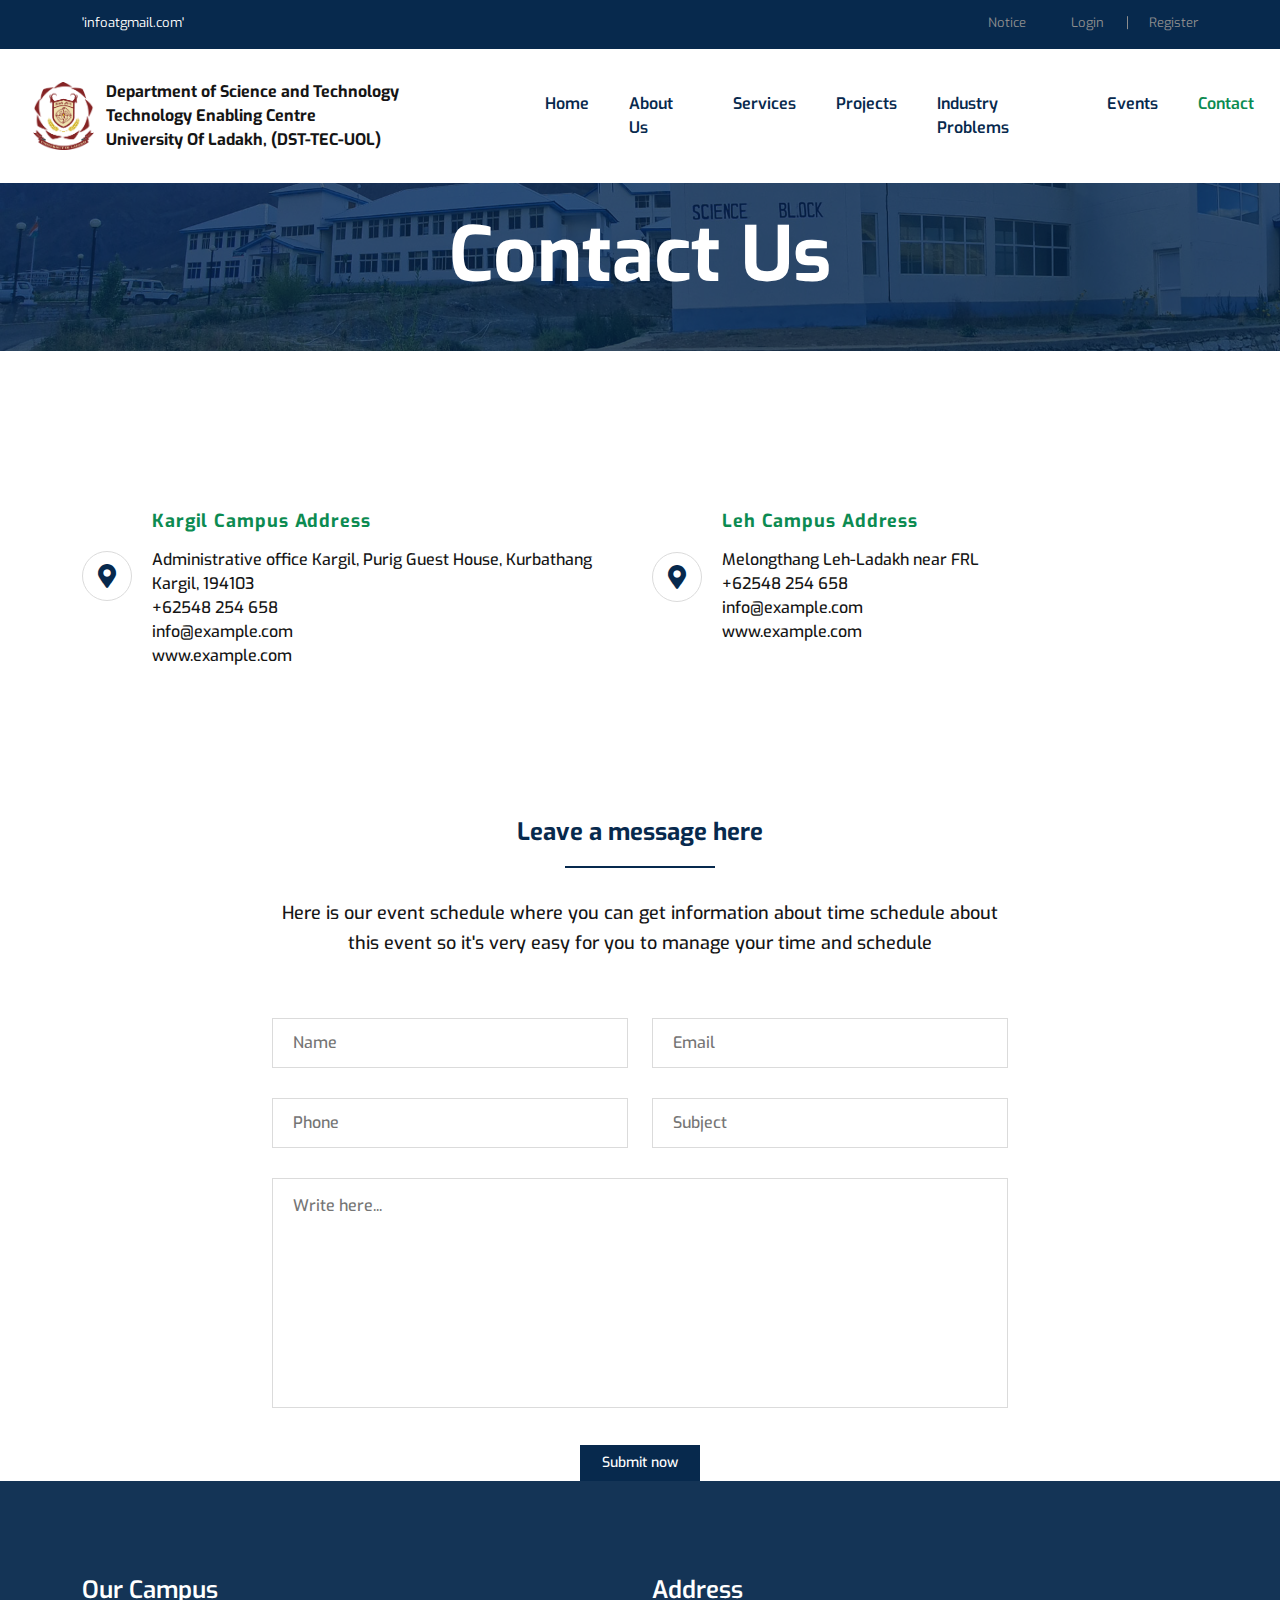
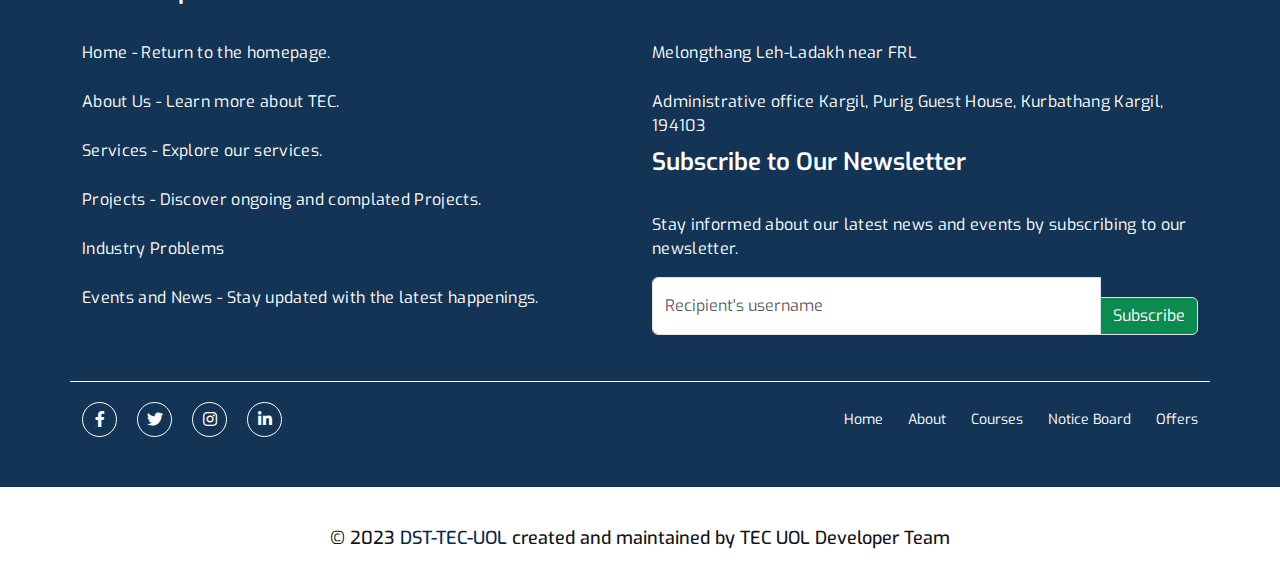
<file: contact-us/index.html>
<!DOCTYPE html><html class="no-js" lang="en" data-critters-container><head>
    <meta charset="utf-8">

    <!--====== Title ======-->
    <title>DST-TEC-UOL</title>

    <meta name="description" content>
    <meta name="viewport" content="width=device-width, initial-scale=1">

    <!--====== Favicon Icon ======-->
    <link rel="shortcut icon" href="assets/images/favicon.webp" type="image/webp">



  
<base href="/">
<style>@charset "UTF-8";@import"https://fonts.googleapis.com/css2?family=Exo:wght@300;400;500;600;700;800&amp;display=swap";:root{--bs-blue:#0d6efd;--bs-indigo:#6610f2;--bs-purple:#6f42c1;--bs-pink:#d63384;--bs-red:#dc3545;--bs-orange:#fd7e14;--bs-yellow:#ffc107;--bs-green:#198754;--bs-teal:#20c997;--bs-cyan:#0dcaf0;--bs-black:#000;--bs-white:#fff;--bs-gray:#6c757d;--bs-gray-dark:#343a40;--bs-gray-100:#f8f9fa;--bs-gray-200:#e9ecef;--bs-gray-300:#dee2e6;--bs-gray-400:#ced4da;--bs-gray-500:#adb5bd;--bs-gray-600:#6c757d;--bs-gray-700:#495057;--bs-gray-800:#343a40;--bs-gray-900:#212529;--bs-primary:#0d6efd;--bs-secondary:#6c757d;--bs-success:#198754;--bs-info:#0dcaf0;--bs-warning:#ffc107;--bs-danger:#dc3545;--bs-light:#f8f9fa;--bs-dark:#212529;--bs-primary-rgb:13,110,253;--bs-secondary-rgb:108,117,125;--bs-success-rgb:25,135,84;--bs-info-rgb:13,202,240;--bs-warning-rgb:255,193,7;--bs-danger-rgb:220,53,69;--bs-light-rgb:248,249,250;--bs-dark-rgb:33,37,41;--bs-primary-text:#0a58ca;--bs-secondary-text:#6c757d;--bs-success-text:#146c43;--bs-info-text:#087990;--bs-warning-text:#997404;--bs-danger-text:#b02a37;--bs-light-text:#6c757d;--bs-dark-text:#495057;--bs-primary-bg-subtle:#cfe2ff;--bs-secondary-bg-subtle:#f8f9fa;--bs-success-bg-subtle:#d1e7dd;--bs-info-bg-subtle:#cff4fc;--bs-warning-bg-subtle:#fff3cd;--bs-danger-bg-subtle:#f8d7da;--bs-light-bg-subtle:#fcfcfd;--bs-dark-bg-subtle:#ced4da;--bs-primary-border-subtle:#9ec5fe;--bs-secondary-border-subtle:#e9ecef;--bs-success-border-subtle:#a3cfbb;--bs-info-border-subtle:#9eeaf9;--bs-warning-border-subtle:#ffe69c;--bs-danger-border-subtle:#f1aeb5;--bs-light-border-subtle:#e9ecef;--bs-dark-border-subtle:#adb5bd;--bs-white-rgb:255,255,255;--bs-black-rgb:0,0,0;--bs-body-color-rgb:33,37,41;--bs-font-sans-serif:system-ui,-apple-system,"Segoe UI",Roboto,"Helvetica Neue","Noto Sans","Liberation Sans",Arial,sans-serif,"Apple Color Emoji","Segoe UI Emoji","Segoe UI Symbol","Noto Color Emoji";--bs-font-monospace:SFMono-Regular,Menlo,Monaco,Consolas,"Liberation Mono","Courier New",monospace;--bs-gradient:linear-gradient(180deg, rgba(255, 255, 255, .15), rgba(255, 255, 255, 0));--bs-body-font-family:var(--bs-font-sans-serif);--bs-body-font-size:1rem;--bs-body-font-weight:400;--bs-body-line-height:1.5;--bs-body-color:#212529;--bs-emphasis-color-rgb:0,0,0;--bs-secondary-color:rgba(33, 37, 41, .75);--bs-secondary-color-rgb:33,37,41;--bs-secondary-bg:#e9ecef;--bs-secondary-bg-rgb:233,236,239;--bs-tertiary-color:rgba(33, 37, 41, .5);--bs-tertiary-color-rgb:33,37,41;--bs-tertiary-bg:#f8f9fa;--bs-tertiary-bg-rgb:248,249,250;--bs-body-bg:#fff;--bs-body-bg-rgb:255,255,255;--bs-link-color:#0d6efd;--bs-link-color-rgb:13,110,253;--bs-link-decoration:underline;--bs-link-hover-color:#0a58ca;--bs-link-hover-color-rgb:10,88,202;--bs-code-color:#d63384;--bs-border-width:1px;--bs-border-style:solid;--bs-border-color:#dee2e6;--bs-border-color-translucent:rgba(0, 0, 0, .175);--bs-border-radius:.375rem;--bs-border-radius-sm:.25rem;--bs-border-radius-lg:.5rem;--bs-border-radius-xl:1rem;--bs-border-radius-2xl:2rem;--bs-border-radius-pill:50rem;--bs-box-shadow:0 .5rem 1rem rgba(var(--bs-body-color-rgb), .15);--bs-box-shadow-sm:0 .125rem .25rem rgba(var(--bs-body-color-rgb), .075);--bs-box-shadow-lg:0 1rem 3rem rgba(var(--bs-body-color-rgb), .175);--bs-box-shadow-inset:inset 0 1px 2px rgba(var(--bs-body-color-rgb), .075);--bs-emphasis-color:#000;--bs-form-control-bg:var(--bs-body-bg);--bs-form-control-disabled-bg:var(--bs-secondary-bg);--bs-highlight-bg:#fff3cd;--bs-breakpoint-xs:0;--bs-breakpoint-sm:576px;--bs-breakpoint-md:768px;--bs-breakpoint-lg:992px;--bs-breakpoint-xl:1200px;--bs-breakpoint-xxl:1400px}*,:after,:before{box-sizing:border-box}@media (prefers-reduced-motion:no-preference){:root{scroll-behavior:smooth}}body{margin:0;font-family:var(--bs-body-font-family);font-size:var(--bs-body-font-size);font-weight:var(--bs-body-font-weight);line-height:var(--bs-body-line-height);color:var(--bs-body-color);text-align:var(--bs-body-text-align);background-color:var(--bs-body-bg);-webkit-text-size-adjust:100%;-webkit-tap-highlight-color:transparent}h2,h3,h4,h5{margin-top:0;margin-bottom:.5rem;font-weight:500;line-height:1.2;color:var(--bs-heading-color,inherit)}h2{font-size:calc(1.325rem + .9vw)}@media (min-width:1200px){h2{font-size:2rem}}h3{font-size:calc(1.3rem + .6vw)}@media (min-width:1200px){h3{font-size:1.75rem}}h4{font-size:calc(1.275rem + .3vw)}@media (min-width:1200px){h4{font-size:1.5rem}}h5{font-size:1.25rem}p{margin-top:0;margin-bottom:1rem}ul{padding-left:2rem}ul{margin-top:0;margin-bottom:1rem}strong{font-weight:bolder}a{color:rgba(var(--bs-link-color-rgb),var(--bs-link-opacity,1));text-decoration:underline}a:hover{--bs-link-color-rgb:var(--bs-link-hover-color-rgb)}img{vertical-align:middle}button{border-radius:0}button:focus:not(:focus-visible){outline:0}button,input,textarea{margin:0;font-family:inherit;font-size:inherit;line-height:inherit}button{text-transform:none}button{-webkit-appearance:button}button:not(:disabled){cursor:pointer}textarea{resize:vertical}.container,.container-fluid{--bs-gutter-x:1.5rem;--bs-gutter-y:0;width:100%;padding-right:calc(var(--bs-gutter-x) * .5);padding-left:calc(var(--bs-gutter-x) * .5);margin-right:auto;margin-left:auto}@media (min-width:576px){.container{max-width:540px}}@media (min-width:768px){.container{max-width:720px}}@media (min-width:992px){.container{max-width:960px}}@media (min-width:1200px){.container{max-width:1140px}}@media (min-width:1400px){.container{max-width:1320px}}.row{--bs-gutter-x:1.5rem;--bs-gutter-y:0;display:flex;flex-wrap:wrap;margin-top:calc(-1 * var(--bs-gutter-y));margin-right:calc(-.5 * var(--bs-gutter-x));margin-left:calc(-.5 * var(--bs-gutter-x))}.row>*{flex-shrink:0;width:100%;max-width:100%;padding-right:calc(var(--bs-gutter-x) * .5);padding-left:calc(var(--bs-gutter-x) * .5);margin-top:var(--bs-gutter-y)}.col-2{flex:0 0 auto;width:16.66666667%}.col-9{flex:0 0 auto;width:75%}.col-12{flex:0 0 auto;width:100%}@media (min-width:768px){.col-md-6{flex:0 0 auto;width:50%}.col-md-12{flex:0 0 auto;width:100%}}@media (min-width:992px){.col-lg-5{flex:0 0 auto;width:41.66666667%}.col-lg-7{flex:0 0 auto;width:58.33333333%}.col-lg-8{flex:0 0 auto;width:66.66666667%}}.form-control{display:block;width:100%;padding:.375rem .75rem;font-size:1rem;font-weight:400;line-height:1.5;color:var(--bs-body-color);background-color:var(--bs-form-control-bg);background-clip:padding-box;border:var(--bs-border-width) solid var(--bs-border-color);-webkit-appearance:none;-moz-appearance:none;appearance:none;border-radius:.375rem;transition:border-color .15s ease-in-out,box-shadow .15s ease-in-out}@media (prefers-reduced-motion:reduce){.form-control{transition:none}}.form-control:focus{color:var(--bs-body-color);background-color:var(--bs-form-control-bg);border-color:#86b7fe;outline:0;box-shadow:0 0 0 .25rem #0d6efd40}.form-control::-webkit-date-and-time-value{height:1.5em}.form-control::-webkit-datetime-edit{display:block;padding:0}.form-control::-moz-placeholder{color:var(--bs-secondary-color);opacity:1}.form-control::placeholder{color:var(--bs-secondary-color);opacity:1}.form-control:disabled{background-color:var(--bs-form-control-disabled-bg);opacity:1}.form-control::-webkit-file-upload-button{padding:.375rem .75rem;margin:-.375rem -.75rem;-webkit-margin-end:.75rem;margin-inline-end:.75rem;color:var(--bs-body-color);background-color:var(--bs-tertiary-bg);pointer-events:none;border-color:inherit;border-style:solid;border-width:0;border-inline-end-width:var(--bs-border-width);border-radius:0;-webkit-transition:color .15s ease-in-out,background-color .15s ease-in-out,border-color .15s ease-in-out,box-shadow .15s ease-in-out;transition:color .15s ease-in-out,background-color .15s ease-in-out,border-color .15s ease-in-out,box-shadow .15s ease-in-out}.form-control::file-selector-button{padding:.375rem .75rem;margin:-.375rem -.75rem;-webkit-margin-end:.75rem;margin-inline-end:.75rem;color:var(--bs-body-color);background-color:var(--bs-tertiary-bg);pointer-events:none;border-color:inherit;border-style:solid;border-width:0;border-inline-end-width:var(--bs-border-width);border-radius:0;transition:color .15s ease-in-out,background-color .15s ease-in-out,border-color .15s ease-in-out,box-shadow .15s ease-in-out}@media (prefers-reduced-motion:reduce){.form-control::-webkit-file-upload-button{-webkit-transition:none;transition:none}.form-control::file-selector-button{transition:none}}.form-control:hover:not(:disabled):not([readonly])::-webkit-file-upload-button{background-color:var(--bs-secondary-bg)}.form-control:hover:not(:disabled):not([readonly])::file-selector-button{background-color:var(--bs-secondary-bg)}.input-group{position:relative;display:flex;flex-wrap:wrap;align-items:stretch;width:100%}.input-group>.form-control{position:relative;flex:1 1 auto;width:1%;min-width:0}.input-group>.form-control:focus{z-index:5}.input-group-text{display:flex;align-items:center;padding:.375rem .75rem;font-size:1rem;font-weight:400;line-height:1.5;color:var(--bs-body-color);text-align:center;white-space:nowrap;background-color:var(--bs-tertiary-bg);border:var(--bs-border-width) solid var(--bs-border-color);border-radius:.375rem}.input-group:not(.has-validation)>:not(:last-child):not(.dropdown-toggle):not(.dropdown-menu):not(.form-floating){border-top-right-radius:0;border-bottom-right-radius:0}.input-group>:not(:first-child):not(.dropdown-menu):not(.valid-tooltip):not(.valid-feedback):not(.invalid-tooltip):not(.invalid-feedback){margin-left:calc(var(--bs-border-width) * -1);border-top-left-radius:0;border-bottom-left-radius:0}.btn-primary{--bs-btn-color:#fff;--bs-btn-bg:#0d6efd;--bs-btn-border-color:#0d6efd;--bs-btn-hover-color:#fff;--bs-btn-hover-bg:#0b5ed7;--bs-btn-hover-border-color:#0a58ca;--bs-btn-focus-shadow-rgb:49,132,253;--bs-btn-active-color:#fff;--bs-btn-active-bg:#0a58ca;--bs-btn-active-border-color:#0a53be;--bs-btn-active-shadow:inset 0 3px 5px rgba(0, 0, 0, .125);--bs-btn-disabled-color:#fff;--bs-btn-disabled-bg:#0d6efd;--bs-btn-disabled-border-color:#0d6efd}.float-end{float:right!important}.d-block{display:block!important}.d-flex{display:flex!important}.position-static{position:static!important}.position-relative{position:relative!important}.w-100{width:100%!important}.flex-wrap{flex-wrap:wrap!important}.justify-content-center{justify-content:center!important}.align-items-center{align-items:center!important}.my-3{margin-top:1rem!important;margin-bottom:1rem!important}.mt-2{margin-top:.5rem!important}.mt-5{margin-top:3rem!important}.p-0{padding:0!important}.text-center{text-align:center!important}@media (min-width:576px){.justify-content-sm-between{justify-content:space-between!important}}@media (min-width:992px){.d-lg-none{display:none!important}}.fa,.fab,.fas{-moz-osx-font-smoothing:grayscale;-webkit-font-smoothing:antialiased;display:inline-block;font-style:normal;font-variant:normal;text-rendering:auto;line-height:1}@-webkit-keyframes fa-spin{0%{-webkit-transform:rotate(0deg);transform:rotate(0)}to{-webkit-transform:rotate(1turn);transform:rotate(1turn)}}.fa-chevron-up:before{content:"\f077"}.fa-facebook-f:before{content:"\f39e"}.fa-instagram:before{content:"\f16d"}.fa-linkedin-in:before{content:"\f0e1"}.fa-map-marker-alt:before{content:"\f3c5"}.fa-twitter:before{content:"\f099"}@font-face{font-family:"Font Awesome 5 Brands";font-style:normal;font-weight:400;font-display:block;src:url("./media/fa-brands-400-WKLQVXHI.eot");src:url("./media/fa-brands-400d41d-WKLQVXHI.eot?#iefix") format("embedded-opentype"),url("./media/fa-brands-400-P3PKDBXJ.woff2") format("woff2"),url("./media/fa-brands-400-BZJ74T7K.woff") format("woff"),url("./media/fa-brands-400-TQBOV5XO.ttf") format("truetype"),url("./media/fa-brands-400-U5WVHP4Z.svg#fontawesome") format("svg")}.fab{font-family:"Font Awesome 5 Brands"}@font-face{font-family:"Font Awesome 5 Free";font-style:normal;font-weight:400;font-display:block;src:url("./media/fa-regular-400-UAKA47HK.eot");src:url("./media/fa-regular-400d41d-UAKA47HK.eot?#iefix") format("embedded-opentype"),url("./media/fa-regular-400-4KZ2TXH3.woff2") format("woff2"),url("./media/fa-regular-400-ATOVFAXS.woff") format("woff"),url("./media/fa-regular-400-ONDAC7F6.ttf") format("truetype"),url("./media/fa-regular-400-5Y37XTH5.svg#fontawesome") format("svg")}.fab{font-weight:400}@font-face{font-family:"Font Awesome 5 Free";font-style:normal;font-weight:900;font-display:block;src:url("./media/fa-solid-900-S5EADJCE.eot");src:url("./media/fa-solid-900d41d-S5EADJCE.eot?#iefix") format("embedded-opentype"),url("./media/fa-solid-900-MIABT3M5.woff2") format("woff2"),url("./media/fa-solid-900-4Z3HBMDX.woff") format("woff"),url("./media/fa-solid-900-2WYKGVTL.ttf") format("truetype"),url("./media/fa-solid-900-ZVZSFP22.svg#fontawesome") format("svg")}.fa,.fas{font-family:"Font Awesome 5 Free"}.fa,.fas{font-weight:900}.mt-5{margin-top:5px}.mt-10{margin-top:10px}.mt-30{margin-top:30px}@-webkit-keyframes bounce{20%,53%,80%,0%,to{-webkit-animation-timing-function:cubic-bezier(.215,.61,.355,1);animation-timing-function:cubic-bezier(.215,.61,.355,1);-webkit-transform:translate3d(0,0,0);transform:translateZ(0);-moz-transform:translate3d(0,0,0);-ms-transform:translate3d(0,0,0);-o-transform:translate3d(0,0,0)}40%,43%{-webkit-animation-timing-function:cubic-bezier(.755,.05,.855,.06);animation-timing-function:cubic-bezier(.755,.05,.855,.06);-webkit-transform:translate3d(0,-30px,0);transform:translate3d(0,-30px,0);-moz-transform:translate3d(0,-30px,0);-ms-transform:translate3d(0,-30px,0);-o-transform:translate3d(0,-30px,0)}70%{-webkit-animation-timing-function:cubic-bezier(.755,.05,.855,.06);animation-timing-function:cubic-bezier(.755,.05,.855,.06);-webkit-transform:translate3d(0,-15px,0);transform:translate3d(0,-15px,0);-moz-transform:translate3d(0,-15px,0);-ms-transform:translate3d(0,-15px,0);-o-transform:translate3d(0,-15px,0)}90%{-webkit-transform:translate3d(0,-4px,0);transform:translate3d(0,-4px,0);-moz-transform:translate3d(0,-4px,0);-ms-transform:translate3d(0,-4px,0);-o-transform:translate3d(0,-4px,0)}}@-webkit-keyframes flash{50%,0%,to{opacity:1}25%,75%{opacity:0}}@-webkit-keyframes pulse{0%{-webkit-transform:scale3d(1,1,1);transform:scaleZ(1);-moz-transform:scale3d(1,1,1);-ms-transform:scale3d(1,1,1);-o-transform:scale3d(1,1,1)}50%{-webkit-transform:scale3d(1.05,1.05,1.05);transform:scale3d(1.05,1.05,1.05);-moz-transform:scale3d(1.05,1.05,1.05);-ms-transform:scale3d(1.05,1.05,1.05);-o-transform:scale3d(1.05,1.05,1.05)}to{-webkit-transform:scale3d(1,1,1);transform:scaleZ(1);-moz-transform:scale3d(1,1,1);-ms-transform:scale3d(1,1,1);-o-transform:scale3d(1,1,1)}}@-webkit-keyframes rubberBand{0%{-webkit-transform:scale3d(1,1,1);transform:scaleZ(1);-moz-transform:scale3d(1,1,1);-ms-transform:scale3d(1,1,1);-o-transform:scale3d(1,1,1)}30%{-webkit-transform:scale3d(1.25,.75,1);transform:scale3d(1.25,.75,1);-moz-transform:scale3d(1.25,.75,1);-ms-transform:scale3d(1.25,.75,1);-o-transform:scale3d(1.25,.75,1)}40%{-webkit-transform:scale3d(.75,1.25,1);transform:scale3d(.75,1.25,1);-moz-transform:scale3d(.75,1.25,1);-ms-transform:scale3d(.75,1.25,1);-o-transform:scale3d(.75,1.25,1)}50%{-webkit-transform:scale3d(1.15,.85,1);transform:scale3d(1.15,.85,1);-moz-transform:scale3d(1.15,.85,1);-ms-transform:scale3d(1.15,.85,1);-o-transform:scale3d(1.15,.85,1)}65%{-webkit-transform:scale3d(.95,1.05,1);transform:scale3d(.95,1.05,1);-moz-transform:scale3d(.95,1.05,1);-ms-transform:scale3d(.95,1.05,1);-o-transform:scale3d(.95,1.05,1)}75%{-webkit-transform:scale3d(1.05,.95,1);transform:scale3d(1.05,.95,1);-moz-transform:scale3d(1.05,.95,1);-ms-transform:scale3d(1.05,.95,1);-o-transform:scale3d(1.05,.95,1)}to{-webkit-transform:scale3d(1,1,1);transform:scaleZ(1);-moz-transform:scale3d(1,1,1);-ms-transform:scale3d(1,1,1);-o-transform:scale3d(1,1,1)}}@-webkit-keyframes shake{0%,to{-webkit-transform:translate3d(0,0,0);transform:translateZ(0);-moz-transform:translate3d(0,0,0);-ms-transform:translate3d(0,0,0);-o-transform:translate3d(0,0,0)}10%,30%,50%,70%,90%{-webkit-transform:translate3d(-10px,0,0);transform:translate3d(-10px,0,0);-moz-transform:translate3d(-10px,0,0);-ms-transform:translate3d(-10px,0,0);-o-transform:translate3d(-10px,0,0)}20%,40%,60%,80%{-webkit-transform:translate3d(10px,0,0);transform:translate3d(10px,0,0);-moz-transform:translate3d(10px,0,0);-ms-transform:translate3d(10px,0,0);-o-transform:translate3d(10px,0,0)}}@-webkit-keyframes headShake{0%{-webkit-transform:translateX(0);transform:translate(0);-moz-transform:translateX(0);-ms-transform:translateX(0);-o-transform:translateX(0)}6.5%{-webkit-transform:translateX(-6px) rotateY(-9deg);transform:translate(-6px) rotateY(-9deg);-moz-transform:translateX(-6px) rotateY(-9deg);-ms-transform:translateX(-6px) rotateY(-9deg);-o-transform:translateX(-6px) rotateY(-9deg)}18.5%{-webkit-transform:translateX(5px) rotateY(7deg);transform:translate(5px) rotateY(7deg);-moz-transform:translateX(5px) rotateY(7deg);-ms-transform:translateX(5px) rotateY(7deg);-o-transform:translateX(5px) rotateY(7deg)}31.5%{-webkit-transform:translateX(-3px) rotateY(-5deg);transform:translate(-3px) rotateY(-5deg);-moz-transform:translateX(-3px) rotateY(-5deg);-ms-transform:translateX(-3px) rotateY(-5deg);-o-transform:translateX(-3px) rotateY(-5deg)}43.5%{-webkit-transform:translateX(2px) rotateY(3deg);transform:translate(2px) rotateY(3deg);-moz-transform:translateX(2px) rotateY(3deg);-ms-transform:translateX(2px) rotateY(3deg);-o-transform:translateX(2px) rotateY(3deg)}50%{-webkit-transform:translateX(0);transform:translate(0);-moz-transform:translateX(0);-ms-transform:translateX(0);-o-transform:translateX(0)}}@-webkit-keyframes swing{20%{-webkit-transform:rotate3d(0,0,1,15deg);transform:rotate3d(0,0,1,15deg);-moz-transform:rotate3d(0,0,1,15deg);-ms-transform:rotate3d(0,0,1,15deg);-o-transform:rotate3d(0,0,1,15deg)}40%{-webkit-transform:rotate3d(0,0,1,-10deg);transform:rotate3d(0,0,1,-10deg);-moz-transform:rotate3d(0,0,1,-10deg);-ms-transform:rotate3d(0,0,1,-10deg);-o-transform:rotate3d(0,0,1,-10deg)}60%{-webkit-transform:rotate3d(0,0,1,5deg);transform:rotate3d(0,0,1,5deg)}80%{-webkit-transform:rotate3d(0,0,1,-5deg);transform:rotate3d(0,0,1,-5deg);-moz-transform:rotate3d(0,0,1,-5deg);-ms-transform:rotate3d(0,0,1,-5deg);-o-transform:rotate3d(0,0,1,-5deg)}to{-webkit-transform:rotate3d(0,0,1,0deg);transform:rotate3d(0,0,1,0);-moz-transform:rotate3d(0,0,1,0deg);-ms-transform:rotate3d(0,0,1,0deg);-o-transform:rotate3d(0,0,1,0deg)}}@-webkit-keyframes tada{0%{-webkit-transform:scale3d(1,1,1);transform:scaleZ(1);-moz-transform:scale3d(1,1,1);-ms-transform:scale3d(1,1,1);-o-transform:scale3d(1,1,1)}10%,20%{-webkit-transform:scale3d(.9,.9,.9) rotate3d(0,0,1,-3deg);transform:scale3d(.9,.9,.9) rotate3d(0,0,1,-3deg);-moz-transform:scale3d(.9,.9,.9) rotate3d(0,0,1,-3deg);-ms-transform:scale3d(.9,.9,.9) rotate3d(0,0,1,-3deg);-o-transform:scale3d(.9,.9,.9) rotate3d(0,0,1,-3deg)}30%,50%,70%,90%{-webkit-transform:scale3d(1.1,1.1,1.1) rotate3d(0,0,1,3deg);transform:scale3d(1.1,1.1,1.1) rotate3d(0,0,1,3deg);-moz-transform:scale3d(1.1,1.1,1.1) rotate3d(0,0,1,3deg);-ms-transform:scale3d(1.1,1.1,1.1) rotate3d(0,0,1,3deg);-o-transform:scale3d(1.1,1.1,1.1) rotate3d(0,0,1,3deg)}40%,60%,80%{-webkit-transform:scale3d(1.1,1.1,1.1) rotate3d(0,0,1,-3deg);transform:scale3d(1.1,1.1,1.1) rotate3d(0,0,1,-3deg);-moz-transform:scale3d(1.1,1.1,1.1) rotate3d(0,0,1,-3deg);-ms-transform:scale3d(1.1,1.1,1.1) rotate3d(0,0,1,-3deg);-o-transform:scale3d(1.1,1.1,1.1) rotate3d(0,0,1,-3deg)}to{-webkit-transform:scale3d(1,1,1);transform:scaleZ(1);-moz-transform:scale3d(1,1,1);-ms-transform:scale3d(1,1,1);-o-transform:scale3d(1,1,1)}}@-webkit-keyframes wobble{0%{-webkit-transform:translate3d(0,0,0);transform:translateZ(0);-moz-transform:translate3d(0,0,0);-ms-transform:translate3d(0,0,0);-o-transform:translate3d(0,0,0)}15%{-webkit-transform:translate3d(-25%,0,0) rotate3d(0,0,1,-5deg);transform:translate3d(-25%,0,0) rotate3d(0,0,1,-5deg);-moz-transform:translate3d(-25%,0,0) rotate3d(0,0,1,-5deg);-ms-transform:translate3d(-25%,0,0) rotate3d(0,0,1,-5deg);-o-transform:translate3d(-25%,0,0) rotate3d(0,0,1,-5deg)}30%{-webkit-transform:translate3d(20%,0,0) rotate3d(0,0,1,3deg);transform:translate3d(20%,0,0) rotate3d(0,0,1,3deg);-moz-transform:translate3d(20%,0,0) rotate3d(0,0,1,3deg);-ms-transform:translate3d(20%,0,0) rotate3d(0,0,1,3deg);-o-transform:translate3d(20%,0,0) rotate3d(0,0,1,3deg)}45%{-webkit-transform:translate3d(-15%,0,0) rotate3d(0,0,1,-3deg);transform:translate3d(-15%,0,0) rotate3d(0,0,1,-3deg)}60%{-webkit-transform:translate3d(10%,0,0) rotate3d(0,0,1,2deg);transform:translate3d(10%,0,0) rotate3d(0,0,1,2deg);-moz-transform:translate3d(10%,0,0) rotate3d(0,0,1,2deg);-ms-transform:translate3d(10%,0,0) rotate3d(0,0,1,2deg);-o-transform:translate3d(10%,0,0) rotate3d(0,0,1,2deg)}75%{-webkit-transform:translate3d(-5%,0,0) rotate3d(0,0,1,-1deg);transform:translate3d(-5%,0,0) rotate3d(0,0,1,-1deg);-moz-transform:translate3d(-5%,0,0) rotate3d(0,0,1,-1deg);-ms-transform:translate3d(-5%,0,0) rotate3d(0,0,1,-1deg);-o-transform:translate3d(-5%,0,0) rotate3d(0,0,1,-1deg)}to{-webkit-transform:translate3d(0,0,0);transform:translateZ(0);-moz-transform:translate3d(0,0,0);-ms-transform:translate3d(0,0,0);-o-transform:translate3d(0,0,0)}}@-webkit-keyframes jello{11.1%,0%,to{-webkit-transform:translate3d(0,0,0);transform:translateZ(0);-moz-transform:translate3d(0,0,0);-ms-transform:translate3d(0,0,0);-o-transform:translate3d(0,0,0)}22.2%{-webkit-transform:skewX(-12.5deg) skewY(-12.5deg);transform:skew(-12.5deg) skewY(-12.5deg);-moz-transform:skewX(-12.5deg) skewY(-12.5deg);-ms-transform:skewX(-12.5deg) skewY(-12.5deg);-o-transform:skewX(-12.5deg) skewY(-12.5deg)}33.3%{-webkit-transform:skewX(6.25deg) skewY(6.25deg);transform:skew(6.25deg) skewY(6.25deg);-moz-transform:skewX(6.25deg) skewY(6.25deg);-ms-transform:skewX(6.25deg) skewY(6.25deg);-o-transform:skewX(6.25deg) skewY(6.25deg)}44.4%{-webkit-transform:skewX(-3.125deg) skewY(-3.125deg);transform:skew(-3.125deg) skewY(-3.125deg);-moz-transform:skewX(-3.125deg) skewY(-3.125deg);-ms-transform:skewX(-3.125deg) skewY(-3.125deg);-o-transform:skewX(-3.125deg) skewY(-3.125deg)}55.5%{-webkit-transform:skewX(1.5625deg) skewY(1.5625deg);transform:skew(1.5625deg) skewY(1.5625deg);-moz-transform:skewX(1.5625deg) skewY(1.5625deg);-ms-transform:skewX(1.5625deg) skewY(1.5625deg);-o-transform:skewX(1.5625deg) skewY(1.5625deg)}66.6%{-webkit-transform:skewX(-.78125deg) skewY(-.78125deg);transform:skew(-.78125deg) skewY(-.78125deg);-moz-transform:skewX(-.78125deg) skewY(-.78125deg);-ms-transform:skewX(-.78125deg) skewY(-.78125deg);-o-transform:skewX(-.78125deg) skewY(-.78125deg)}77.7%{-webkit-transform:skewX(.390625deg) skewY(.390625deg);transform:skew(.390625deg) skewY(.390625deg);-moz-transform:skewX(.390625deg) skewY(.390625deg);-ms-transform:skewX(.390625deg) skewY(.390625deg);-o-transform:skewX(.390625deg) skewY(.390625deg)}88.8%{-webkit-transform:skewX(-.1953125deg) skewY(-.1953125deg);transform:skew(-.1953125deg) skewY(-.1953125deg);-moz-transform:skewX(-.1953125deg) skewY(-.1953125deg);-ms-transform:skewX(-.1953125deg) skewY(-.1953125deg);-o-transform:skewX(-.1953125deg) skewY(-.1953125deg)}}@-webkit-keyframes heartBeat{0%{-webkit-transform:scale(1);transform:scale(1);-moz-transform:scale(1);-ms-transform:scale(1);-o-transform:scale(1)}14%{-webkit-transform:scale(1.3);transform:scale(1.3);-moz-transform:scale(1.3);-ms-transform:scale(1.3);-o-transform:scale(1.3)}28%{-webkit-transform:scale(1);transform:scale(1);-moz-transform:scale(1);-ms-transform:scale(1);-o-transform:scale(1)}42%{-webkit-transform:scale(1.3);transform:scale(1.3);-moz-transform:scale(1.3);-ms-transform:scale(1.3);-o-transform:scale(1.3)}70%{-webkit-transform:scale(1);transform:scale(1);-moz-transform:scale(1);-ms-transform:scale(1);-o-transform:scale(1)}}@-webkit-keyframes bounceIn{20%,40%,60%,80%,0%,to{-webkit-animation-timing-function:cubic-bezier(.215,.61,.355,1);animation-timing-function:cubic-bezier(.215,.61,.355,1)}0%{opacity:0;-webkit-transform:scale3d(.3,.3,.3);transform:scale3d(.3,.3,.3);-moz-transform:scale3d(.3,.3,.3);-ms-transform:scale3d(.3,.3,.3);-o-transform:scale3d(.3,.3,.3)}20%{-webkit-transform:scale3d(1.1,1.1,1.1);transform:scale3d(1.1,1.1,1.1);-moz-transform:scale3d(1.1,1.1,1.1);-ms-transform:scale3d(1.1,1.1,1.1);-o-transform:scale3d(1.1,1.1,1.1)}40%{-webkit-transform:scale3d(.9,.9,.9);transform:scale3d(.9,.9,.9);-moz-transform:scale3d(.9,.9,.9);-ms-transform:scale3d(.9,.9,.9);-o-transform:scale3d(.9,.9,.9)}60%{opacity:1;-webkit-transform:scale3d(1.03,1.03,1.03);transform:scale3d(1.03,1.03,1.03);-moz-transform:scale3d(1.03,1.03,1.03);-ms-transform:scale3d(1.03,1.03,1.03);-o-transform:scale3d(1.03,1.03,1.03)}80%{-webkit-transform:scale3d(.97,.97,.97);transform:scale3d(.97,.97,.97);-moz-transform:scale3d(.97,.97,.97);-ms-transform:scale3d(.97,.97,.97);-o-transform:scale3d(.97,.97,.97)}to{opacity:1;-webkit-transform:scale3d(1,1,1);transform:scaleZ(1);-moz-transform:scale3d(1,1,1);-ms-transform:scale3d(1,1,1);-o-transform:scale3d(1,1,1)}}@-webkit-keyframes bounceInDown{60%,75%,90%,0%,to{-webkit-animation-timing-function:cubic-bezier(.215,.61,.355,1);animation-timing-function:cubic-bezier(.215,.61,.355,1)}0%{opacity:0;-webkit-transform:translate3d(0,-3000px,0);transform:translate3d(0,-3000px,0);-moz-transform:translate3d(0,-3000px,0);-ms-transform:translate3d(0,-3000px,0);-o-transform:translate3d(0,-3000px,0)}60%{opacity:1;-webkit-transform:translate3d(0,25px,0);transform:translate3d(0,25px,0);-moz-transform:translate3d(0,25px,0);-ms-transform:translate3d(0,25px,0);-o-transform:translate3d(0,25px,0)}75%{-webkit-transform:translate3d(0,-10px,0);transform:translate3d(0,-10px,0);-moz-transform:translate3d(0,-10px,0);-ms-transform:translate3d(0,-10px,0);-o-transform:translate3d(0,-10px,0)}90%{-webkit-transform:translate3d(0,5px,0);transform:translate3d(0,5px,0);-moz-transform:translate3d(0,5px,0);-ms-transform:translate3d(0,5px,0);-o-transform:translate3d(0,5px,0)}to{-webkit-transform:translate3d(0,0,0);transform:translateZ(0);-moz-transform:translate3d(0,0,0);-ms-transform:translate3d(0,0,0);-o-transform:translate3d(0,0,0)}}@-webkit-keyframes bounceInLeft{60%,75%,90%,0%,to{-webkit-animation-timing-function:cubic-bezier(.215,.61,.355,1);animation-timing-function:cubic-bezier(.215,.61,.355,1)}0%{opacity:0;-webkit-transform:translate3d(-3000px,0,0);transform:translate3d(-3000px,0,0);-moz-transform:translate3d(-3000px,0,0);-ms-transform:translate3d(-3000px,0,0);-o-transform:translate3d(-3000px,0,0)}60%{opacity:1;-webkit-transform:translate3d(25px,0,0);transform:translate3d(25px,0,0);-moz-transform:translate3d(25px,0,0);-ms-transform:translate3d(25px,0,0);-o-transform:translate3d(25px,0,0)}75%{-webkit-transform:translate3d(-10px,0,0);transform:translate3d(-10px,0,0);-moz-transform:translate3d(-10px,0,0);-ms-transform:translate3d(-10px,0,0);-o-transform:translate3d(-10px,0,0)}90%{-webkit-transform:translate3d(5px,0,0);transform:translate3d(5px,0,0);-moz-transform:translate3d(5px,0,0);-ms-transform:translate3d(5px,0,0);-o-transform:translate3d(5px,0,0)}to{-webkit-transform:translate3d(0,0,0);transform:translateZ(0);-moz-transform:translate3d(0,0,0);-ms-transform:translate3d(0,0,0);-o-transform:translate3d(0,0,0)}}@-webkit-keyframes bounceInRight{60%,75%,90%,0%,to{-webkit-animation-timing-function:cubic-bezier(.215,.61,.355,1);animation-timing-function:cubic-bezier(.215,.61,.355,1)}0%{opacity:0;-webkit-transform:translate3d(3000px,0,0);transform:translate3d(3000px,0,0);-moz-transform:translate3d(3000px,0,0);-ms-transform:translate3d(3000px,0,0);-o-transform:translate3d(3000px,0,0)}60%{opacity:1;-webkit-transform:translate3d(-25px,0,0);transform:translate3d(-25px,0,0);-moz-transform:translate3d(-25px,0,0);-ms-transform:translate3d(-25px,0,0);-o-transform:translate3d(-25px,0,0)}75%{-webkit-transform:translate3d(10px,0,0);transform:translate3d(10px,0,0);-moz-transform:translate3d(10px,0,0);-ms-transform:translate3d(10px,0,0);-o-transform:translate3d(10px,0,0)}90%{-webkit-transform:translate3d(-5px,0,0);transform:translate3d(-5px,0,0);-moz-transform:translate3d(-5px,0,0);-ms-transform:translate3d(-5px,0,0);-o-transform:translate3d(-5px,0,0)}to{-webkit-transform:translate3d(0,0,0);transform:translateZ(0);-moz-transform:translate3d(0,0,0);-ms-transform:translate3d(0,0,0);-o-transform:translate3d(0,0,0)}}@-webkit-keyframes bounceInUp{60%,75%,90%,0%,to{-webkit-animation-timing-function:cubic-bezier(.215,.61,.355,1);animation-timing-function:cubic-bezier(.215,.61,.355,1)}0%{opacity:0;-webkit-transform:translate3d(0,3000px,0);transform:translate3d(0,3000px,0);-moz-transform:translate3d(0,3000px,0);-ms-transform:translate3d(0,3000px,0);-o-transform:translate3d(0,3000px,0)}60%{opacity:1;-webkit-transform:translate3d(0,-20px,0);transform:translate3d(0,-20px,0);-moz-transform:translate3d(0,-20px,0);-ms-transform:translate3d(0,-20px,0);-o-transform:translate3d(0,-20px,0)}75%{-webkit-transform:translate3d(0,10px,0);transform:translate3d(0,10px,0);-moz-transform:translate3d(0,10px,0);-ms-transform:translate3d(0,10px,0);-o-transform:translate3d(0,10px,0)}90%{-webkit-transform:translate3d(0,-5px,0);transform:translate3d(0,-5px,0);-moz-transform:translate3d(0,-5px,0);-ms-transform:translate3d(0,-5px,0);-o-transform:translate3d(0,-5px,0)}to{-webkit-transform:translate3d(0,0,0);transform:translateZ(0);-moz-transform:translate3d(0,0,0);-ms-transform:translate3d(0,0,0);-o-transform:translate3d(0,0,0)}}@-webkit-keyframes bounceOut{20%{-webkit-transform:scale3d(.9,.9,.9);transform:scale3d(.9,.9,.9);-moz-transform:scale3d(.9,.9,.9);-ms-transform:scale3d(.9,.9,.9);-o-transform:scale3d(.9,.9,.9)}50%,55%{opacity:1;-webkit-transform:scale3d(1.1,1.1,1.1);transform:scale3d(1.1,1.1,1.1);-moz-transform:scale3d(1.1,1.1,1.1);-ms-transform:scale3d(1.1,1.1,1.1);-o-transform:scale3d(1.1,1.1,1.1)}to{opacity:0;-webkit-transform:scale3d(.3,.3,.3);transform:scale3d(.3,.3,.3);-moz-transform:scale3d(.3,.3,.3);-ms-transform:scale3d(.3,.3,.3);-o-transform:scale3d(.3,.3,.3)}}@-webkit-keyframes bounceOutDown{20%{-webkit-transform:translate3d(0,10px,0);transform:translate3d(0,10px,0);-moz-transform:translate3d(0,10px,0);-ms-transform:translate3d(0,10px,0);-o-transform:translate3d(0,10px,0)}40%,45%{opacity:1;-webkit-transform:translate3d(0,-20px,0);transform:translate3d(0,-20px,0);-moz-transform:translate3d(0,-20px,0);-ms-transform:translate3d(0,-20px,0);-o-transform:translate3d(0,-20px,0)}to{opacity:0;-webkit-transform:translate3d(0,2000px,0);transform:translate3d(0,2000px,0);-moz-transform:translate3d(0,2000px,0);-ms-transform:translate3d(0,2000px,0);-o-transform:translate3d(0,2000px,0)}}@-webkit-keyframes bounceOutLeft{20%{opacity:1;-webkit-transform:translate3d(20px,0,0);transform:translate3d(20px,0,0);-moz-transform:translate3d(20px,0,0);-ms-transform:translate3d(20px,0,0);-o-transform:translate3d(20px,0,0)}to{opacity:0;-webkit-transform:translate3d(-2000px,0,0);transform:translate3d(-2000px,0,0);-moz-transform:translate3d(-2000px,0,0);-ms-transform:translate3d(-2000px,0,0);-o-transform:translate3d(-2000px,0,0)}}@-webkit-keyframes bounceOutRight{20%{opacity:1;-webkit-transform:translate3d(-20px,0,0);transform:translate3d(-20px,0,0);-moz-transform:translate3d(-20px,0,0);-ms-transform:translate3d(-20px,0,0);-o-transform:translate3d(-20px,0,0)}to{opacity:0;-webkit-transform:translate3d(2000px,0,0);transform:translate3d(2000px,0,0);-moz-transform:translate3d(2000px,0,0);-ms-transform:translate3d(2000px,0,0);-o-transform:translate3d(2000px,0,0)}}@-webkit-keyframes bounceOutUp{20%{-webkit-transform:translate3d(0,-10px,0);transform:translate3d(0,-10px,0);-moz-transform:translate3d(0,-10px,0);-ms-transform:translate3d(0,-10px,0);-o-transform:translate3d(0,-10px,0)}40%,45%{opacity:1;-webkit-transform:translate3d(0,20px,0);transform:translate3d(0,20px,0);-moz-transform:translate3d(0,20px,0);-ms-transform:translate3d(0,20px,0);-o-transform:translate3d(0,20px,0)}to{opacity:0;-webkit-transform:translate3d(0,-2000px,0);transform:translate3d(0,-2000px,0);-moz-transform:translate3d(0,-2000px,0);-ms-transform:translate3d(0,-2000px,0);-o-transform:translate3d(0,-2000px,0)}}@-webkit-keyframes fadeIn{0%{opacity:0}to{opacity:1}}@-webkit-keyframes fadeInDown{0%{opacity:0;-webkit-transform:translate3d(0,-100%,0);transform:translate3d(0,-100%,0);-moz-transform:translate3d(0,-100%,0);-ms-transform:translate3d(0,-100%,0);-o-transform:translate3d(0,-100%,0)}to{opacity:1;-webkit-transform:translate3d(0,0,0);transform:translateZ(0);-moz-transform:translate3d(0,0,0);-ms-transform:translate3d(0,0,0);-o-transform:translate3d(0,0,0)}}@-webkit-keyframes fadeInDownBig{0%{opacity:0;-webkit-transform:translate3d(0,-2000px,0);transform:translate3d(0,-2000px,0);-moz-transform:translate3d(0,-2000px,0);-ms-transform:translate3d(0,-2000px,0);-o-transform:translate3d(0,-2000px,0)}to{opacity:1;-webkit-transform:translate3d(0,0,0);transform:translateZ(0);-moz-transform:translate3d(0,0,0);-ms-transform:translate3d(0,0,0);-o-transform:translate3d(0,0,0)}}@-webkit-keyframes fadeInLeft{0%{opacity:0;-webkit-transform:translate3d(-20%,0,0);transform:translate3d(-20%,0,0);-moz-transform:translate3d(-20%,0,0);-ms-transform:translate3d(-20%,0,0);-o-transform:translate3d(-20%,0,0)}to{opacity:1;-webkit-transform:translate3d(0,0,0);transform:translateZ(0);-moz-transform:translate3d(0,0,0);-ms-transform:translate3d(0,0,0);-o-transform:translate3d(0,0,0)}}@-webkit-keyframes fadeInLeftBig{0%{opacity:0;-webkit-transform:translate3d(-100px,0,0);transform:translate3d(-100px,0,0);-moz-transform:translate3d(-100px,0,0);-ms-transform:translate3d(-100px,0,0);-o-transform:translate3d(-100px,0,0)}to{opacity:1;-webkit-transform:translate3d(0,0,0);transform:translateZ(0);-moz-transform:translate3d(0,0,0);-ms-transform:translate3d(0,0,0);-o-transform:translate3d(0,0,0)}}@-webkit-keyframes fadeInRight{0%{opacity:0;-webkit-transform:translate3d(20%,0,0);transform:translate3d(20%,0,0);-moz-transform:translate3d(20%,0,0);-ms-transform:translate3d(20%,0,0);-o-transform:translate3d(20%,0,0)}to{opacity:1;-webkit-transform:translate3d(0,0,0);transform:translateZ(0);-moz-transform:translate3d(0,0,0);-ms-transform:translate3d(0,0,0);-o-transform:translate3d(0,0,0)}}@-webkit-keyframes fadeInRightBig{0%{opacity:0;-webkit-transform:translate3d(100px,0,0);transform:translate3d(100px,0,0);-moz-transform:translate3d(100px,0,0);-ms-transform:translate3d(100px,0,0);-o-transform:translate3d(100px,0,0)}to{opacity:1;-webkit-transform:translate3d(0,0,0);transform:translateZ(0);-moz-transform:translate3d(0,0,0);-ms-transform:translate3d(0,0,0);-o-transform:translate3d(0,0,0)}}@-webkit-keyframes fadeInUp{0%{opacity:0;-webkit-transform:translate3d(0,40%,0);transform:translate3d(0,40%,0);-moz-transform:translate3d(0,40%,0);-ms-transform:translate3d(0,40%,0);-o-transform:translate3d(0,40%,0)}to{opacity:1;-webkit-transform:translate3d(0,0,0);transform:translateZ(0);-moz-transform:translate3d(0,0,0);-ms-transform:translate3d(0,0,0);-o-transform:translate3d(0,0,0)}}@-webkit-keyframes fadeInUpBig{0%{opacity:0;-webkit-transform:translate3d(0,100px,0);transform:translate3d(0,100px,0);-moz-transform:translate3d(0,100px,0);-ms-transform:translate3d(0,100px,0);-o-transform:translate3d(0,100px,0)}to{opacity:1;-webkit-transform:translate3d(0,0,0);transform:translateZ(0);-moz-transform:translate3d(0,0,0);-ms-transform:translate3d(0,0,0);-o-transform:translate3d(0,0,0)}}@-webkit-keyframes fadeOut{0%{opacity:1}to{opacity:0}}@-webkit-keyframes fadeOutDown{0%{opacity:1}to{opacity:0;-webkit-transform:translate3d(0,40%,0);transform:translate3d(0,40%,0);-moz-transform:translate3d(0,40%,0);-ms-transform:translate3d(0,40%,0);-o-transform:translate3d(0,40%,0)}}@-webkit-keyframes fadeOutDownBig{0%{opacity:1}to{opacity:0;-webkit-transform:translate3d(0,100px,0);transform:translate3d(0,100px,0);-moz-transform:translate3d(0,100px,0);-ms-transform:translate3d(0,100px,0);-o-transform:translate3d(0,100px,0)}}@-webkit-keyframes fadeOutLeft{0%{opacity:1}to{opacity:0;-webkit-transform:translate3d(-100%,0,0);transform:translate3d(-100%,0,0);-moz-transform:translate3d(-100%,0,0);-ms-transform:translate3d(-100%,0,0);-o-transform:translate3d(-100%,0,0)}}@-webkit-keyframes fadeOutLeftBig{0%{opacity:1}to{opacity:0;-webkit-transform:translate3d(-2000px,0,0);transform:translate3d(-2000px,0,0);-moz-transform:translate3d(-2000px,0,0);-ms-transform:translate3d(-2000px,0,0);-o-transform:translate3d(-2000px,0,0)}}@-webkit-keyframes fadeOutRight{0%{opacity:1}to{opacity:0;-webkit-transform:translate3d(100%,0,0);transform:translate3d(100%,0,0);-moz-transform:translate3d(100%,0,0);-ms-transform:translate3d(100%,0,0);-o-transform:translate3d(100%,0,0)}}@-webkit-keyframes fadeOutRightBig{0%{opacity:1}to{opacity:0;-webkit-transform:translate3d(2000px,0,0);transform:translate3d(2000px,0,0);-moz-transform:translate3d(2000px,0,0);-ms-transform:translate3d(2000px,0,0);-o-transform:translate3d(2000px,0,0)}}@-webkit-keyframes fadeOutUp{0%{opacity:1}to{opacity:0;-webkit-transform:translate3d(0,-100%,0);transform:translate3d(0,-100%,0);-moz-transform:translate3d(0,-100%,0);-ms-transform:translate3d(0,-100%,0);-o-transform:translate3d(0,-100%,0)}}@-webkit-keyframes fadeOutUpBig{0%{opacity:1}to{opacity:0;-webkit-transform:translate3d(0,-2000px,0);transform:translate3d(0,-2000px,0);-moz-transform:translate3d(0,-2000px,0);-ms-transform:translate3d(0,-2000px,0);-o-transform:translate3d(0,-2000px,0)}}@-webkit-keyframes flip{0%{-webkit-transform:perspective(400px) scale3d(1,1,1) translate3d(0,0,0) rotate3d(0,1,0,-360deg);transform:perspective(400px) scaleZ(1) translateZ(0) rotateY(-360deg);-webkit-animation-timing-function:ease-out;animation-timing-function:ease-out;-moz-transform:perspective(400px) scale3d(1,1,1) translate3d(0,0,0) rotate3d(0,1,0,-360deg);-ms-transform:perspective(400px) scale3d(1,1,1) translate3d(0,0,0) rotate3d(0,1,0,-360deg);-o-transform:perspective(400px) scale3d(1,1,1) translate3d(0,0,0) rotate3d(0,1,0,-360deg)}40%{-webkit-transform:perspective(400px) scale3d(1,1,1) translate3d(0,0,150px) rotate3d(0,1,0,-190deg);transform:perspective(400px) scaleZ(1) translateZ(150px) rotateY(-190deg);-webkit-animation-timing-function:ease-out;animation-timing-function:ease-out;-moz-transform:perspective(400px) scale3d(1,1,1) translate3d(0,0,150px) rotate3d(0,1,0,-190deg);-ms-transform:perspective(400px) scale3d(1,1,1) translate3d(0,0,150px) rotate3d(0,1,0,-190deg);-o-transform:perspective(400px) scale3d(1,1,1) translate3d(0,0,150px) rotate3d(0,1,0,-190deg)}50%{-webkit-transform:perspective(400px) scale3d(1,1,1) translate3d(0,0,150px) rotate3d(0,1,0,-170deg);transform:perspective(400px) scaleZ(1) translateZ(150px) rotateY(-170deg);-webkit-animation-timing-function:ease-in;animation-timing-function:ease-in;-moz-transform:perspective(400px) scale3d(1,1,1) translate3d(0,0,150px) rotate3d(0,1,0,-170deg);-ms-transform:perspective(400px) scale3d(1,1,1) translate3d(0,0,150px) rotate3d(0,1,0,-170deg);-o-transform:perspective(400px) scale3d(1,1,1) translate3d(0,0,150px) rotate3d(0,1,0,-170deg)}80%{-webkit-transform:perspective(400px) scale3d(.95,.95,.95) translate3d(0,0,0) rotate3d(0,1,0,0deg);transform:perspective(400px) scale3d(.95,.95,.95) translateZ(0) rotateY(0);-webkit-animation-timing-function:ease-in;animation-timing-function:ease-in;-moz-transform:perspective(400px) scale3d(.95,.95,.95) translate3d(0,0,0) rotate3d(0,1,0,0deg);-ms-transform:perspective(400px) scale3d(.95,.95,.95) translate3d(0,0,0) rotate3d(0,1,0,0deg);-o-transform:perspective(400px) scale3d(.95,.95,.95) translate3d(0,0,0) rotate3d(0,1,0,0deg)}to{-webkit-transform:perspective(400px) scale3d(1,1,1) translate3d(0,0,0) rotate3d(0,1,0,0deg);transform:perspective(400px) scaleZ(1) translateZ(0) rotateY(0);-webkit-animation-timing-function:ease-in;animation-timing-function:ease-in;-moz-transform:perspective(400px) scale3d(1,1,1) translate3d(0,0,0) rotate3d(0,1,0,0deg);-ms-transform:perspective(400px) scale3d(1,1,1) translate3d(0,0,0) rotate3d(0,1,0,0deg);-o-transform:perspective(400px) scale3d(1,1,1) translate3d(0,0,0) rotate3d(0,1,0,0deg)}}@-webkit-keyframes flipInX{0%{-webkit-transform:perspective(400px) rotate3d(1,0,0,90deg);transform:perspective(400px) rotateX(90deg);-webkit-animation-timing-function:ease-in;animation-timing-function:ease-in;opacity:0;-moz-transform:perspective(400px) rotate3d(1,0,0,90deg);-ms-transform:perspective(400px) rotate3d(1,0,0,90deg);-o-transform:perspective(400px) rotate3d(1,0,0,90deg)}40%{-webkit-transform:perspective(400px) rotate3d(1,0,0,-20deg);transform:perspective(400px) rotateX(-20deg);-webkit-animation-timing-function:ease-in;animation-timing-function:ease-in;-moz-transform:perspective(400px) rotate3d(1,0,0,-20deg);-ms-transform:perspective(400px) rotate3d(1,0,0,-20deg);-o-transform:perspective(400px) rotate3d(1,0,0,-20deg)}60%{-webkit-transform:perspective(400px) rotate3d(1,0,0,10deg);transform:perspective(400px) rotateX(10deg);opacity:1;-moz-transform:perspective(400px) rotate3d(1,0,0,10deg);-ms-transform:perspective(400px) rotate3d(1,0,0,10deg);-o-transform:perspective(400px) rotate3d(1,0,0,10deg)}80%{-webkit-transform:perspective(400px) rotate3d(1,0,0,-5deg);transform:perspective(400px) rotateX(-5deg);-moz-transform:perspective(400px) rotate3d(1,0,0,-5deg);-ms-transform:perspective(400px) rotate3d(1,0,0,-5deg);-o-transform:perspective(400px) rotate3d(1,0,0,-5deg)}to{-webkit-transform:perspective(400px);transform:perspective(400px);-moz-transform:perspective(400px);-ms-transform:perspective(400px);-o-transform:perspective(400px)}}@-webkit-keyframes flipInY{0%{-webkit-transform:perspective(400px) rotate3d(0,1,0,90deg);transform:perspective(400px) rotateY(90deg);-webkit-animation-timing-function:ease-in;animation-timing-function:ease-in;opacity:0;-moz-transform:perspective(400px) rotate3d(0,1,0,90deg);-ms-transform:perspective(400px) rotate3d(0,1,0,90deg);-o-transform:perspective(400px) rotate3d(0,1,0,90deg)}40%{-webkit-transform:perspective(400px) rotate3d(0,1,0,-20deg);transform:perspective(400px) rotateY(-20deg);-webkit-animation-timing-function:ease-in;animation-timing-function:ease-in;-moz-transform:perspective(400px) rotate3d(0,1,0,-20deg);-ms-transform:perspective(400px) rotate3d(0,1,0,-20deg);-o-transform:perspective(400px) rotate3d(0,1,0,-20deg)}60%{-webkit-transform:perspective(400px) rotate3d(0,1,0,10deg);transform:perspective(400px) rotateY(10deg);opacity:1;-moz-transform:perspective(400px) rotate3d(0,1,0,10deg);-ms-transform:perspective(400px) rotate3d(0,1,0,10deg);-o-transform:perspective(400px) rotate3d(0,1,0,10deg)}80%{-webkit-transform:perspective(400px) rotate3d(0,1,0,-5deg);transform:perspective(400px) rotateY(-5deg);-moz-transform:perspective(400px) rotate3d(0,1,0,-5deg);-ms-transform:perspective(400px) rotate3d(0,1,0,-5deg);-o-transform:perspective(400px) rotate3d(0,1,0,-5deg)}to{-webkit-transform:perspective(400px);transform:perspective(400px);-moz-transform:perspective(400px);-ms-transform:perspective(400px);-o-transform:perspective(400px)}}@-webkit-keyframes flipOutX{0%{-webkit-transform:perspective(400px);transform:perspective(400px);-moz-transform:perspective(400px);-ms-transform:perspective(400px);-o-transform:perspective(400px)}30%{-webkit-transform:perspective(400px) rotate3d(1,0,0,-20deg);transform:perspective(400px) rotateX(-20deg);opacity:1;-moz-transform:perspective(400px) rotate3d(1,0,0,-20deg);-ms-transform:perspective(400px) rotate3d(1,0,0,-20deg);-o-transform:perspective(400px) rotate3d(1,0,0,-20deg)}to{-webkit-transform:perspective(400px) rotate3d(1,0,0,90deg);transform:perspective(400px) rotateX(90deg);opacity:0;-moz-transform:perspective(400px) rotate3d(1,0,0,90deg);-ms-transform:perspective(400px) rotate3d(1,0,0,90deg);-o-transform:perspective(400px) rotate3d(1,0,0,90deg)}}@-webkit-keyframes flipOutY{0%{-webkit-transform:perspective(400px);transform:perspective(400px);-moz-transform:perspective(400px);-ms-transform:perspective(400px);-o-transform:perspective(400px)}30%{-webkit-transform:perspective(400px) rotate3d(0,1,0,-15deg);transform:perspective(400px) rotateY(-15deg);opacity:1;-moz-transform:perspective(400px) rotate3d(0,1,0,-15deg);-ms-transform:perspective(400px) rotate3d(0,1,0,-15deg);-o-transform:perspective(400px) rotate3d(0,1,0,-15deg)}to{-webkit-transform:perspective(400px) rotate3d(0,1,0,90deg);transform:perspective(400px) rotateY(90deg);opacity:0;-moz-transform:perspective(400px) rotate3d(0,1,0,90deg);-ms-transform:perspective(400px) rotate3d(0,1,0,90deg);-o-transform:perspective(400px) rotate3d(0,1,0,90deg)}}@-webkit-keyframes lightSpeedIn{0%{-webkit-transform:translate3d(100%,0,0) skewX(-30deg);transform:translate3d(100%,0,0) skew(-30deg);opacity:0;-moz-transform:translate3d(100%,0,0) skewX(-30deg);-ms-transform:translate3d(100%,0,0) skewX(-30deg);-o-transform:translate3d(100%,0,0) skewX(-30deg)}60%{-webkit-transform:skewX(20deg);transform:skew(20deg);opacity:1;-moz-transform:skewX(20deg);-ms-transform:skewX(20deg);-o-transform:skewX(20deg)}80%{-webkit-transform:skewX(-5deg);transform:skew(-5deg);-moz-transform:skewX(-5deg);-ms-transform:skewX(-5deg);-o-transform:skewX(-5deg)}to{-webkit-transform:translate3d(0,0,0);transform:translateZ(0);-moz-transform:translate3d(0,0,0);-ms-transform:translate3d(0,0,0);-o-transform:translate3d(0,0,0)}}@-webkit-keyframes lightSpeedOut{0%{opacity:1}to{-webkit-transform:translate3d(100%,0,0) skewX(30deg);transform:translate3d(100%,0,0) skew(30deg);opacity:0;-moz-transform:translate3d(100%,0,0) skewX(30deg);-ms-transform:translate3d(100%,0,0) skewX(30deg);-o-transform:translate3d(100%,0,0) skewX(30deg)}}@-webkit-keyframes rotateIn{0%{-webkit-transform-origin:center;transform-origin:center;-webkit-transform:rotate3d(0,0,1,-200deg);transform:rotate3d(0,0,1,-200deg);opacity:0;-moz-transform:rotate3d(0,0,1,-200deg);-ms-transform:rotate3d(0,0,1,-200deg);-o-transform:rotate3d(0,0,1,-200deg)}to{-webkit-transform-origin:center;transform-origin:center;-webkit-transform:translate3d(0,0,0);transform:translateZ(0);opacity:1;-moz-transform:translate3d(0,0,0);-ms-transform:translate3d(0,0,0);-o-transform:translate3d(0,0,0)}}@-webkit-keyframes rotateInDownLeft{0%{-webkit-transform-origin:left bottom;transform-origin:left bottom;-webkit-transform:rotate3d(0,0,1,-45deg);transform:rotate3d(0,0,1,-45deg);opacity:0;-moz-transform:rotate3d(0,0,1,-45deg);-ms-transform:rotate3d(0,0,1,-45deg);-o-transform:rotate3d(0,0,1,-45deg)}to{-webkit-transform-origin:left bottom;transform-origin:left bottom;-webkit-transform:translate3d(0,0,0);transform:translateZ(0);opacity:1}}@-webkit-keyframes rotateInDownRight{0%{-webkit-transform-origin:right bottom;transform-origin:right bottom;-webkit-transform:rotate3d(0,0,1,45deg);transform:rotate3d(0,0,1,45deg);opacity:0;-moz-transform:rotate3d(0,0,1,45deg);-ms-transform:rotate3d(0,0,1,45deg);-o-transform:rotate3d(0,0,1,45deg)}to{-webkit-transform-origin:right bottom;transform-origin:right bottom;-webkit-transform:translate3d(0,0,0);transform:translateZ(0);opacity:1;-moz-transform:translate3d(0,0,0);-ms-transform:translate3d(0,0,0);-o-transform:translate3d(0,0,0)}}@-webkit-keyframes rotateInUpLeft{0%{-webkit-transform-origin:left bottom;transform-origin:left bottom;-webkit-transform:rotate3d(0,0,1,45deg);transform:rotate3d(0,0,1,45deg);opacity:0;-moz-transform:rotate3d(0,0,1,45deg);-ms-transform:rotate3d(0,0,1,45deg);-o-transform:rotate3d(0,0,1,45deg)}to{-webkit-transform-origin:left bottom;transform-origin:left bottom;-webkit-transform:translate3d(0,0,0);transform:translateZ(0);opacity:1;-moz-transform:translate3d(0,0,0);-ms-transform:translate3d(0,0,0);-o-transform:translate3d(0,0,0)}}@-webkit-keyframes rotateInUpRight{0%{-webkit-transform-origin:right bottom;transform-origin:right bottom;-webkit-transform:rotate3d(0,0,1,-90deg);transform:rotate3d(0,0,1,-90deg);opacity:0;-moz-transform:rotate3d(0,0,1,-90deg);-ms-transform:rotate3d(0,0,1,-90deg);-o-transform:rotate3d(0,0,1,-90deg)}to{-webkit-transform-origin:right bottom;transform-origin:right bottom;-webkit-transform:translate3d(0,0,0);transform:translateZ(0);opacity:1;-moz-transform:translate3d(0,0,0);-ms-transform:translate3d(0,0,0);-o-transform:translate3d(0,0,0)}}@-webkit-keyframes rotateOut{0%{-webkit-transform-origin:center;transform-origin:center;opacity:1}to{-webkit-transform-origin:center;transform-origin:center;-webkit-transform:rotate3d(0,0,1,200deg);transform:rotate3d(0,0,1,200deg);opacity:0;-moz-transform:rotate3d(0,0,1,200deg);-ms-transform:rotate3d(0,0,1,200deg);-o-transform:rotate3d(0,0,1,200deg)}}@-webkit-keyframes rotateOutDownLeft{0%{-webkit-transform-origin:left bottom;transform-origin:left bottom;opacity:1}to{-webkit-transform-origin:left bottom;transform-origin:left bottom;-webkit-transform:rotate3d(0,0,1,45deg);transform:rotate3d(0,0,1,45deg);opacity:0;-moz-transform:rotate3d(0,0,1,45deg);-ms-transform:rotate3d(0,0,1,45deg);-o-transform:rotate3d(0,0,1,45deg)}}@-webkit-keyframes rotateOutDownRight{0%{-webkit-transform-origin:right bottom;transform-origin:right bottom;opacity:1}to{-webkit-transform-origin:right bottom;transform-origin:right bottom;-webkit-transform:rotate3d(0,0,1,-45deg);transform:rotate3d(0,0,1,-45deg);opacity:0;-moz-transform:rotate3d(0,0,1,-45deg);-ms-transform:rotate3d(0,0,1,-45deg);-o-transform:rotate3d(0,0,1,-45deg)}}@-webkit-keyframes rotateOutUpLeft{0%{-webkit-transform-origin:left bottom;transform-origin:left bottom;opacity:1}to{-webkit-transform-origin:left bottom;transform-origin:left bottom;-webkit-transform:rotate3d(0,0,1,-45deg);transform:rotate3d(0,0,1,-45deg);opacity:0;-moz-transform:rotate3d(0,0,1,-45deg);-ms-transform:rotate3d(0,0,1,-45deg);-o-transform:rotate3d(0,0,1,-45deg)}}@-webkit-keyframes rotateOutUpRight{0%{-webkit-transform-origin:right bottom;transform-origin:right bottom;opacity:1}to{-webkit-transform-origin:right bottom;transform-origin:right bottom;-webkit-transform:rotate3d(0,0,1,90deg);transform:rotate3d(0,0,1,90deg);opacity:0;-moz-transform:rotate3d(0,0,1,90deg);-ms-transform:rotate3d(0,0,1,90deg);-o-transform:rotate3d(0,0,1,90deg)}}@-webkit-keyframes hinge{0%{-webkit-transform-origin:top left;transform-origin:top left;-webkit-animation-timing-function:ease-in-out;animation-timing-function:ease-in-out}20%,60%{-webkit-transform:rotate3d(0,0,1,80deg);transform:rotate3d(0,0,1,80deg);-webkit-transform-origin:top left;transform-origin:top left;-webkit-animation-timing-function:ease-in-out;animation-timing-function:ease-in-out;-moz-transform:rotate3d(0,0,1,80deg);-ms-transform:rotate3d(0,0,1,80deg);-o-transform:rotate3d(0,0,1,80deg)}40%,80%{-webkit-transform:rotate3d(0,0,1,60deg);transform:rotate3d(0,0,1,60deg);-webkit-transform-origin:top left;transform-origin:top left;-webkit-animation-timing-function:ease-in-out;animation-timing-function:ease-in-out;opacity:1;-moz-transform:rotate3d(0,0,1,60deg);-ms-transform:rotate3d(0,0,1,60deg);-o-transform:rotate3d(0,0,1,60deg)}to{-webkit-transform:translate3d(0,700px,0);transform:translate3d(0,700px,0);opacity:0;-moz-transform:translate3d(0,700px,0);-ms-transform:translate3d(0,700px,0);-o-transform:translate3d(0,700px,0)}}@-webkit-keyframes jackInTheBox{0%{opacity:0;-webkit-transform:scale(.1) rotate(30deg);transform:scale(.1) rotate(30deg);-webkit-transform-origin:center bottom;transform-origin:center bottom;-moz-transform:scale(.1) rotate(30deg);-ms-transform:scale(.1) rotate(30deg);-o-transform:scale(.1) rotate(30deg)}50%{-webkit-transform:rotate(-10deg);transform:rotate(-10deg);-moz-transform:rotate(-10deg);-ms-transform:rotate(-10deg);-o-transform:rotate(-10deg)}70%{-webkit-transform:rotate(3deg);transform:rotate(3deg);-moz-transform:rotate(3deg);-ms-transform:rotate(3deg);-o-transform:rotate(3deg)}to{opacity:1;-webkit-transform:scale(1);transform:scale(1);-moz-transform:scale(1);-ms-transform:scale(1);-o-transform:scale(1)}}@-webkit-keyframes rollIn{0%{opacity:0;-webkit-transform:translate3d(-100%,0,0) rotate3d(0,0,1,-120deg);transform:translate3d(-100%,0,0) rotate3d(0,0,1,-120deg);-moz-transform:translate3d(-100%,0,0) rotate3d(0,0,1,-120deg);-ms-transform:translate3d(-100%,0,0) rotate3d(0,0,1,-120deg);-o-transform:translate3d(-100%,0,0) rotate3d(0,0,1,-120deg)}to{opacity:1;-webkit-transform:translate3d(0,0,0);transform:translateZ(0);-moz-transform:translate3d(0,0,0);-ms-transform:translate3d(0,0,0);-o-transform:translate3d(0,0,0)}}@-webkit-keyframes rollOut{0%{opacity:1}to{opacity:0;-webkit-transform:translate3d(100%,0,0) rotate3d(0,0,1,120deg);transform:translate3d(100%,0,0) rotate3d(0,0,1,120deg);-moz-transform:translate3d(100%,0,0) rotate3d(0,0,1,120deg);-ms-transform:translate3d(100%,0,0) rotate3d(0,0,1,120deg);-o-transform:translate3d(100%,0,0) rotate3d(0,0,1,120deg)}}@-webkit-keyframes zoomInDown{0%{opacity:0;-webkit-transform:scale3d(.1,.1,.1) translate3d(0,-1000px,0);transform:scale3d(.1,.1,.1) translate3d(0,-1000px,0);-webkit-animation-timing-function:cubic-bezier(.55,.055,.675,.19);animation-timing-function:cubic-bezier(.55,.055,.675,.19);-moz-transform:scale3d(.1,.1,.1) translate3d(0,-1000px,0);-ms-transform:scale3d(.1,.1,.1) translate3d(0,-1000px,0);-o-transform:scale3d(.1,.1,.1) translate3d(0,-1000px,0)}60%{opacity:1;-webkit-transform:scale3d(.475,.475,.475) translate3d(0,60px,0);transform:scale3d(.475,.475,.475) translate3d(0,60px,0);-webkit-animation-timing-function:cubic-bezier(.175,.885,.32,1);animation-timing-function:cubic-bezier(.175,.885,.32,1);-moz-transform:scale3d(.475,.475,.475) translate3d(0,60px,0);-ms-transform:scale3d(.475,.475,.475) translate3d(0,60px,0);-o-transform:scale3d(.475,.475,.475) translate3d(0,60px,0)}}@-webkit-keyframes zoomInLeft{0%{opacity:0;-webkit-transform:scale3d(.1,.1,.1) translate3d(-1000px,0,0);transform:scale3d(.1,.1,.1) translate3d(-1000px,0,0);-webkit-animation-timing-function:cubic-bezier(.55,.055,.675,.19);animation-timing-function:cubic-bezier(.55,.055,.675,.19);-moz-transform:scale3d(.1,.1,.1) translate3d(-1000px,0,0);-ms-transform:scale3d(.1,.1,.1) translate3d(-1000px,0,0);-o-transform:scale3d(.1,.1,.1) translate3d(-1000px,0,0)}60%{opacity:1;-webkit-transform:scale3d(.475,.475,.475) translate3d(10px,0,0);transform:scale3d(.475,.475,.475) translate3d(10px,0,0);-webkit-animation-timing-function:cubic-bezier(.175,.885,.32,1);animation-timing-function:cubic-bezier(.175,.885,.32,1);-moz-transform:scale3d(.475,.475,.475) translate3d(10px,0,0);-ms-transform:scale3d(.475,.475,.475) translate3d(10px,0,0);-o-transform:scale3d(.475,.475,.475) translate3d(10px,0,0)}}@-webkit-keyframes zoomInRight{0%{opacity:0;-webkit-transform:scale3d(.1,.1,.1) translate3d(1000px,0,0);transform:scale3d(.1,.1,.1) translate3d(1000px,0,0);-webkit-animation-timing-function:cubic-bezier(.55,.055,.675,.19);animation-timing-function:cubic-bezier(.55,.055,.675,.19);-moz-transform:scale3d(.1,.1,.1) translate3d(1000px,0,0);-ms-transform:scale3d(.1,.1,.1) translate3d(1000px,0,0);-o-transform:scale3d(.1,.1,.1) translate3d(1000px,0,0)}60%{opacity:1;-webkit-transform:scale3d(.475,.475,.475) translate3d(-10px,0,0);transform:scale3d(.475,.475,.475) translate3d(-10px,0,0);-webkit-animation-timing-function:cubic-bezier(.175,.885,.32,1);animation-timing-function:cubic-bezier(.175,.885,.32,1);-moz-transform:scale3d(.475,.475,.475) translate3d(-10px,0,0);-ms-transform:scale3d(.475,.475,.475) translate3d(-10px,0,0);-o-transform:scale3d(.475,.475,.475) translate3d(-10px,0,0)}}@-webkit-keyframes zoomInUp{0%{opacity:0;-webkit-transform:scale3d(.1,.1,.1) translate3d(0,1000px,0);transform:scale3d(.1,.1,.1) translate3d(0,1000px,0);-webkit-animation-timing-function:cubic-bezier(.55,.055,.675,.19);animation-timing-function:cubic-bezier(.55,.055,.675,.19);-moz-transform:scale3d(.1,.1,.1) translate3d(0,1000px,0);-ms-transform:scale3d(.1,.1,.1) translate3d(0,1000px,0);-o-transform:scale3d(.1,.1,.1) translate3d(0,1000px,0)}60%{opacity:1;-webkit-transform:scale3d(.475,.475,.475) translate3d(0,-60px,0);transform:scale3d(.475,.475,.475) translate3d(0,-60px,0);-webkit-animation-timing-function:cubic-bezier(.175,.885,.32,1);animation-timing-function:cubic-bezier(.175,.885,.32,1)}}@-webkit-keyframes zoomOut{0%{opacity:1}50%{opacity:0;-webkit-transform:scale3d(.3,.3,.3);transform:scale3d(.3,.3,.3);-moz-transform:scale3d(.3,.3,.3);-ms-transform:scale3d(.3,.3,.3);-o-transform:scale3d(.3,.3,.3)}to{opacity:0}}@-webkit-keyframes zoomOutDown{40%{opacity:1;-webkit-transform:scale3d(.475,.475,.475) translate3d(0,-60px,0);transform:scale3d(.475,.475,.475) translate3d(0,-60px,0);-webkit-animation-timing-function:cubic-bezier(.55,.055,.675,.19);animation-timing-function:cubic-bezier(.55,.055,.675,.19);-moz-transform:scale3d(.475,.475,.475) translate3d(0,-60px,0);-ms-transform:scale3d(.475,.475,.475) translate3d(0,-60px,0);-o-transform:scale3d(.475,.475,.475) translate3d(0,-60px,0)}to{opacity:0;-webkit-transform:scale3d(.1,.1,.1) translate3d(0,2000px,0);transform:scale3d(.1,.1,.1) translate3d(0,2000px,0);-webkit-transform-origin:center bottom;transform-origin:center bottom;-webkit-animation-timing-function:cubic-bezier(.175,.885,.32,1);animation-timing-function:cubic-bezier(.175,.885,.32,1);-moz-transform:scale3d(.1,.1,.1) translate3d(0,2000px,0);-ms-transform:scale3d(.1,.1,.1) translate3d(0,2000px,0);-o-transform:scale3d(.1,.1,.1) translate3d(0,2000px,0)}}@-webkit-keyframes zoomOutLeft{40%{opacity:1;-webkit-transform:scale3d(.475,.475,.475) translate3d(42px,0,0);transform:scale3d(.475,.475,.475) translate3d(42px,0,0);-moz-transform:scale3d(.475,.475,.475) translate3d(42px,0,0);-ms-transform:scale3d(.475,.475,.475) translate3d(42px,0,0);-o-transform:scale3d(.475,.475,.475) translate3d(42px,0,0)}to{opacity:0;-webkit-transform:scale(.1) translate3d(-2000px,0,0);transform:scale(.1) translate3d(-2000px,0,0);-webkit-transform-origin:left center;transform-origin:left center;-moz-transform:scale(.1) translate3d(-2000px,0,0);-ms-transform:scale(.1) translate3d(-2000px,0,0);-o-transform:scale(.1) translate3d(-2000px,0,0)}}@-webkit-keyframes zoomOutRight{40%{opacity:1;-webkit-transform:scale3d(.475,.475,.475) translate3d(-42px,0,0);transform:scale3d(.475,.475,.475) translate3d(-42px,0,0);-moz-transform:scale3d(.475,.475,.475) translate3d(-42px,0,0);-ms-transform:scale3d(.475,.475,.475) translate3d(-42px,0,0);-o-transform:scale3d(.475,.475,.475) translate3d(-42px,0,0)}to{opacity:0;-webkit-transform:scale(.1) translate3d(2000px,0,0);transform:scale(.1) translate3d(2000px,0,0);-webkit-transform-origin:right center;transform-origin:right center;-moz-transform:scale(.1) translate3d(2000px,0,0);-ms-transform:scale(.1) translate3d(2000px,0,0);-o-transform:scale(.1) translate3d(2000px,0,0)}}@-webkit-keyframes zoomOutUp{40%{opacity:1;-webkit-transform:scale3d(.475,.475,.475) translate3d(0,60px,0);transform:scale3d(.475,.475,.475) translate3d(0,60px,0);-webkit-animation-timing-function:cubic-bezier(.55,.055,.675,.19);animation-timing-function:cubic-bezier(.55,.055,.675,.19);-moz-transform:scale3d(.475,.475,.475) translate3d(0,60px,0);-ms-transform:scale3d(.475,.475,.475) translate3d(0,60px,0);-o-transform:scale3d(.475,.475,.475) translate3d(0,60px,0)}to{opacity:0;-webkit-transform:scale3d(.1,.1,.1) translate3d(0,-2000px,0);transform:scale3d(.1,.1,.1) translate3d(0,-2000px,0);-webkit-transform-origin:center bottom;transform-origin:center bottom;-webkit-animation-timing-function:cubic-bezier(.175,.885,.32,1);animation-timing-function:cubic-bezier(.175,.885,.32,1);-moz-transform:scale3d(.1,.1,.1) translate3d(0,-2000px,0);-ms-transform:scale3d(.1,.1,.1) translate3d(0,-2000px,0);-o-transform:scale3d(.1,.1,.1) translate3d(0,-2000px,0)}}@-webkit-keyframes slideInDown{0%{-webkit-transform:translate3d(0,-100%,0);transform:translate3d(0,-100%,0);visibility:visible;-moz-transform:translate3d(0,-100%,0);-ms-transform:translate3d(0,-100%,0);-o-transform:translate3d(0,-100%,0)}to{-webkit-transform:translate3d(0,0,0);transform:translateZ(0);-moz-transform:translate3d(0,0,0);-ms-transform:translate3d(0,0,0);-o-transform:translate3d(0,0,0)}}@-webkit-keyframes slideInLeft{0%{-webkit-transform:translate3d(-100%,0,0);transform:translate3d(-100%,0,0);visibility:visible;-moz-transform:translate3d(-100%,0,0);-ms-transform:translate3d(-100%,0,0);-o-transform:translate3d(-100%,0,0)}to{-webkit-transform:translate3d(0,0,0);transform:translateZ(0);-moz-transform:translate3d(0,0,0);-ms-transform:translate3d(0,0,0);-o-transform:translate3d(0,0,0)}}@-webkit-keyframes slideInRight{0%{-webkit-transform:translate3d(100%,0,0);transform:translate3d(100%,0,0);visibility:visible;-moz-transform:translate3d(100%,0,0);-ms-transform:translate3d(100%,0,0);-o-transform:translate3d(100%,0,0)}to{-webkit-transform:translate3d(0,0,0);transform:translateZ(0);-moz-transform:translate3d(0,0,0);-ms-transform:translate3d(0,0,0);-o-transform:translate3d(0,0,0)}}@-webkit-keyframes slideInUp{0%{-webkit-transform:translate3d(0,100%,0);transform:translate3d(0,100%,0);visibility:visible;-moz-transform:translate3d(0,100%,0);-ms-transform:translate3d(0,100%,0);-o-transform:translate3d(0,100%,0)}to{-webkit-transform:translate3d(0,0,0);transform:translateZ(0);-moz-transform:translate3d(0,0,0);-ms-transform:translate3d(0,0,0);-o-transform:translate3d(0,0,0)}}@-webkit-keyframes slideOutDown{0%{-webkit-transform:translate3d(0,0,0);transform:translateZ(0);-moz-transform:translate3d(0,0,0);-ms-transform:translate3d(0,0,0);-o-transform:translate3d(0,0,0)}to{visibility:hidden;-webkit-transform:translate3d(0,100%,0);transform:translate3d(0,100%,0);-moz-transform:translate3d(0,100%,0);-ms-transform:translate3d(0,100%,0);-o-transform:translate3d(0,100%,0)}}@-webkit-keyframes slideOutLeft{0%{-webkit-transform:translate3d(0,0,0);transform:translateZ(0);-moz-transform:translate3d(0,0,0);-ms-transform:translate3d(0,0,0);-o-transform:translate3d(0,0,0)}to{visibility:hidden;-webkit-transform:translate3d(-100%,0,0);transform:translate3d(-100%,0,0);-moz-transform:translate3d(-100%,0,0);-ms-transform:translate3d(-100%,0,0);-o-transform:translate3d(-100%,0,0)}}@-webkit-keyframes slideOutRight{0%{-webkit-transform:translate3d(0,0,0);transform:translateZ(0);-moz-transform:translate3d(0,0,0);-ms-transform:translate3d(0,0,0);-o-transform:translate3d(0,0,0)}to{visibility:hidden;-webkit-transform:translate3d(100%,0,0);transform:translate3d(100%,0,0);-moz-transform:translate3d(100%,0,0);-ms-transform:translate3d(100%,0,0);-o-transform:translate3d(100%,0,0)}}@-webkit-keyframes slideOutUp{0%{-webkit-transform:translate3d(0,0,0);transform:translateZ(0);-moz-transform:translate3d(0,0,0);-ms-transform:translate3d(0,0,0);-o-transform:translate3d(0,0,0)}to{visibility:hidden;-webkit-transform:translate3d(0,-100%,0);transform:translate3d(0,-100%,0);-moz-transform:translate3d(0,-100%,0);-ms-transform:translate3d(0,-100%,0);-o-transform:translate3d(0,-100%,0)}}button::-moz-focus-inner{padding:0;border:0}body{font-family:Exo,sans-serif;font-weight:400;font-style:normal;color:#151515}*{margin:0;padding:0;-webkit-box-sizing:border-box;-moz-box-sizing:border-box;box-sizing:border-box}img{max-width:100%;height:auto}a:focus,button:focus,input:focus,textarea:focus{text-decoration:none;outline:0}a:focus,a:hover{text-decoration:none}a,i,span{display:inline-block}img{vertical-align:middle}h2,h3,h4,h5{font-family:Exo,sans-serif;font-weight:700;color:#07294d;margin:0}h2{font-size:36px}h3{font-size:28px}h4{font-size:22px}h5{font-size:18px}ul{margin:0;padding:0;list-style-type:none}p{font-size:16px;font-weight:400;line-height:24px;color:#151515;margin:0}a,button{color:inherit;display:inline-block;line-height:inherit;text-decoration:none;cursor:pointer}a,button,img,input{outline:0}a:focus,button:focus,img:focus,input:focus{outline:0}a:focus{color:inherit;outline:0;text-decoration:none}a:hover{text-decoration:none;color:#07294d}button{cursor:pointer}.bg_cover{background-position:center center;background-size:cover;background-repeat:no-repeat;width:100%;height:100%}@media only screen and (min-width:1400px),lg{.container{max-width:1200px}}.main-btn{display:inline-block;font-weight:500;text-align:center;white-space:nowrap;vertical-align:middle;-webkit-user-select:none;-moz-user-select:none;-ms-user-select:none;user-select:none;border:0;padding:0 30px;font-size:16px;height:60px;line-height:60px;color:#fff;cursor:pointer;z-index:5;-webkit-transition:all .4s linear;-moz-transition:all .4s linear;-ms-transition:all .4s linear;-o-transition:all .4s linear;transition:all .4s linear;background-color:#07294d}@media only screen and (min-width:768px) and (max-width:991px){.main-btn{padding:0 25px;height:50px;line-height:50px;font-size:16px}}@media (max-width:767px){.main-btn{padding:0 20px;height:45px;line-height:45px;font-size:14px}}.main-btn:hover{background-color:#0c8b51;color:#fff}.single-form{margin-top:30px}.single-form input,.single-form textarea{width:100%;height:50px;padding:0 20px;border:1px solid #dbdbdb;font-weight:500;font-size:16px;color:#303030;-webkit-transition:all .3s linear;-moz-transition:all .3s linear;-ms-transition:all .3s linear;-o-transition:all .3s linear;transition:all .3s linear}.single-form input:focus,.single-form textarea:focus{border-color:#0c8b51}@media (max-width:767px){.single-form input,.single-form textarea{height:45px}}.single-form textarea{height:230px;padding-top:15px;resize:none}.single-form .main-btn{height:36px;line-height:36px;padding:0 22px;font-size:14px}@-webkit-keyframes tabUp{0%{transform:translate3d(0,30px,0);-webkit-transform:translate3d(0,30px,0);-moz-transform:translate3d(0,30px,0);-ms-transform:translate3d(0,30px,0);-o-transform:translate3d(0,30px,0)}to{-webkit-transform:translate3d(0,0,0);transform:translateZ(0);-moz-transform:translate3d(0,0,0);-ms-transform:translate3d(0,0,0);-o-transform:translate3d(0,0,0)}}.header-area{position:absolute;top:0;left:0;width:100%;z-index:99;background-color:#fff}.header-top{background:#07294d;padding-bottom:15px}@media (max-width:767px){.header-top-wrapper .header-top-left{width:100%;text-align:center}}@media only screen and (min-width:576px) and (max-width:767px){.header-top-wrapper .header-top-left{width:auto}}.header-top-wrapper .header-top-left .header-meta li a{font-family:Exo;font-weight:400;font-size:13px;color:#fff;-webkit-transition:all .3s linear;-moz-transition:all .3s linear;-ms-transition:all .3s linear;-o-transition:all .3s linear;transition:all .3s linear}.header-top-wrapper .header-top-left .header-meta li a:hover{color:#8d8d8d}@media (max-width:767px){.header-top-wrapper .header-top-right{width:100%;text-align:center}}@media only screen and (min-width:576px) and (max-width:767px){.header-top-wrapper .header-top-right{width:auto}}.header-top-wrapper .header-top-right .header-link a{font-family:Exo;font-weight:400;font-size:13px;color:#8d8d8d;-webkit-transition:all .3s linear;-moz-transition:all .3s linear;-ms-transition:all .3s linear;-o-transition:all .3s linear;transition:all .3s linear;position:relative}.header-top-wrapper .header-top-right .header-link a+a{margin-left:45px}.header-top-wrapper .header-top-right .header-link a:hover{color:#fff}.header-top-wrapper .header-top-right .header-link a.register:before{position:absolute;content:"";width:1px;height:70%;top:50%;-webkit-transform:translateY(-50%);-moz-transform:translateY(-50%);-ms-transform:translateY(-50%);-o-transform:translateY(-50%);transform:translateY(-50%);left:-22px;background-color:#8d8d8d}.navigation{position:relative}@media only screen and (min-width:768px) and (max-width:991px){.navigation{padding:10px 0}}@media (max-width:767px){.navigation{padding:10px 0}}@media only screen and (min-width:768px) and (max-width:991px){.navigation .nav-menus-wrapper{width:320px;height:100%;top:0;left:-400px;position:fixed;background-color:#07294d;z-index:9999;overflow-y:auto;-webkit-overflow-scrolling:touch;transition-duration:.8s;transition-timing-function:ease}}@media (max-width:767px){.navigation .nav-menus-wrapper{width:280px;height:100%;top:0;left:-400px;position:fixed;background-color:#07294d;z-index:9999;overflow-y:auto;-webkit-overflow-scrolling:touch;transition-duration:.8s;transition-timing-function:ease}}.navigation .nav-menus-wrapper .nav-menu{display:-webkit-flex;display:-moz-flex;display:-ms-flex;display:-o-flex;display:flex}@media only screen and (min-width:768px) and (max-width:991px){.navigation .nav-menus-wrapper .nav-menu{display:block;padding-top:80px}}@media (max-width:767px){.navigation .nav-menus-wrapper .nav-menu{display:block;padding-top:80px}}.navigation .nav-menus-wrapper .nav-menu li{position:relative}@media only screen and (min-width:768px) and (max-width:991px){.navigation .nav-menus-wrapper .nav-menu li{border-top:1px solid rgba(219,219,219,.15)}}@media (max-width:767px){.navigation .nav-menus-wrapper .nav-menu li{border-top:1px solid rgba(219,219,219,.15)}}@media only screen and (min-width:768px) and (max-width:991px){.navigation .nav-menus-wrapper .nav-menu li:last-child{border-bottom:1px solid rgba(219,219,219,.15)}}@media (max-width:767px){.navigation .nav-menus-wrapper .nav-menu li:last-child{border-bottom:1px solid rgba(219,219,219,.15)}}.navigation .nav-menus-wrapper .nav-menu li+li{margin-left:40px}@media only screen and (min-width:992px) and (max-width:1199px){.navigation .nav-menus-wrapper .nav-menu li+li{margin-left:22px}}@media only screen and (min-width:768px) and (max-width:991px){.navigation .nav-menus-wrapper .nav-menu li+li{margin-left:0}}@media (max-width:767px){.navigation .nav-menus-wrapper .nav-menu li+li{margin-left:0}}.navigation .nav-menus-wrapper .nav-menu li a{font-weight:600;font-size:16px;padding:43px 0;color:#07294d;-webkit-transition:all .3s linear;-moz-transition:all .3s linear;-ms-transition:all .3s linear;-o-transition:all .3s linear;transition:all .3s linear;display:block;position:relative}@media only screen and (min-width:992px) and (max-width:1199px){.navigation .nav-menus-wrapper .nav-menu li a{font-size:15px}}@media only screen and (min-width:768px) and (max-width:991px){.navigation .nav-menus-wrapper .nav-menu li a{color:#fff;padding:12px 15px 12px 26px;font-size:14px}}@media (max-width:767px){.navigation .nav-menus-wrapper .nav-menu li a{color:#fff;padding:12px 15px 12px 26px;font-size:14px}}.navigation .nav-menus-wrapper .nav-menu li a.active{color:#0c8b51}.navigation .nav-menus-wrapper .nav-menu li:hover>a{color:#0c8b51}.navigation .nav-toggle{width:30px;height:30px;padding:6px 2px 0;position:absolute;top:50%;margin-top:-14px;right:15px;cursor:pointer}.navigation .nav-toggle:before{content:"";position:absolute;width:24px;height:2px;background-color:#07294d;border-radius:10px;box-shadow:0 .5em #07294d,0 1em #07294d}.navigation .nav-menus-wrapper-close-button{width:30px;height:40px;margin:10px 7px;display:none;float:right;color:#dbdbdb;font-size:26px;cursor:pointer}@-webkit-keyframes sticky{0%{-webkit-transform:translateY(-100%);transform:translateY(-100%)}to{-webkit-transform:translateY(0);transform:translateY(0)}}.footer-area{position:relative;z-index:5}.footer-area:before{position:absolute;content:"";width:100%;height:100%;top:0;left:0;background-color:#07294df2;z-index:-1}.footer-widget{padding-top:45px;padding-bottom:50px}@media only screen and (min-width:768px) and (max-width:991px){.footer-widget{padding-bottom:30px;padding-top:35px}}@media (max-width:767px){.footer-widget{padding-bottom:25px;padding-top:25px}}.footer-widget .footer-title{font-weight:600;font-size:24px;line-height:32px;color:#fff}@media only screen and (min-width:768px) and (max-width:991px){.footer-widget .footer-title{font-size:20px}}@media (max-width:767px){.footer-widget .footer-title{font-size:20px}}.footer-link .link-list{padding-top:10px}.footer-link .link-list li{margin-top:25px}.footer-link .link-list li p{font-weight:400;font-size:16px;letter-spacing:.02em;line-height:24px;color:#fff}@media only screen and (min-width:768px) and (max-width:991px){.footer-link .link-list li p{font-size:14px}}.footer-link .link-list li a{font-weight:400;font-size:16px;letter-spacing:.02em;line-height:24px;color:#fff;-webkit-transition:all .3s linear;-moz-transition:all .3s linear;-ms-transition:all .3s linear;-o-transition:all .3s linear;transition:all .3s linear}@media only screen and (min-width:768px) and (max-width:991px){.footer-link .link-list li a{font-size:14px}}.footer-link .link-list li a:hover{color:#0c8b51}.footer-widget-wrapper{border-top:1px solid #fff;padding-top:0;margin-top:30px;display:-webkit-flex;display:-moz-flex;display:-ms-flex;display:-o-flex;display:flex;-webkit-flex-wrap:wrap;-ms-flex-wrap:wrap;-moz-flex-wrap:wrap;flex-wrap:wrap;-webkit-box-pack:space-between;-ms-flex-pack:space-between;justify-content:space-between;-webkit-box-align:center;-ms-flex-align:center;align-items:center}.footer-widget-wrapper .footer-social{padding-top:20px}@media (max-width:767px){.footer-widget-wrapper .footer-social{text-align:center;width:100%}}.footer-widget-wrapper .footer-social li{display:inline-block}.footer-widget-wrapper .footer-social li+li{margin-left:20px}.footer-widget-wrapper .footer-social li a{width:35px;height:35px;line-height:33px;text-align:center;border:1px solid #fff;border-radius:50%;color:#fff;-webkit-transition:all .3s linear;-moz-transition:all .3s linear;-ms-transition:all .3s linear;-o-transition:all .3s linear;transition:all .3s linear}.footer-widget-wrapper .footer-social li a:hover{background-color:#fff;color:#0c8b51}.footer-widget-wrapper .footer-menu{padding-top:20px}@media (max-width:767px){.footer-widget-wrapper .footer-menu{text-align:center;width:100%}}.footer-widget-wrapper .footer-menu .menu li{display:inline-block}.footer-widget-wrapper .footer-menu .menu li+li{margin-left:25px}.footer-widget-wrapper .footer-menu .menu li a{font-weight:400;font-size:14px;color:#fff;-webkit-transition:all .3s linear;-moz-transition:all .3s linear;-ms-transition:all .3s linear;-o-transition:all .3s linear;transition:all .3s linear}.footer-widget-wrapper .footer-menu .menu li a:hover{color:#0c8b51}.footer-copyright{background-color:#fff;position:relative;z-index:1}.footer-copyright .copyright{padding:13px 0}.footer-copyright .copyright p{font-weight:500;font-size:18px;line-height:30px}@media (max-width:767px){.footer-copyright .copyright p{font-size:14px}}.footer-copyright .copyright p span{color:#07294d}.back-to-top{position:fixed;bottom:20px;right:20px;font-size:18px;width:40px;height:40px;line-height:40px;border-radius:50%;z-index:99;text-align:center;display:none;-webkit-box-shadow:0 0 30px 0 rgba(156,156,156,.25);-moz-box-shadow:0 0 30px 0 rgba(156,156,156,.25);box-shadow:0 0 30px #9c9c9c40;-webkit-transition:all .4s linear;-moz-transition:all .4s linear;-ms-transition:all .4s linear;-o-transition:all .4s linear;transition:all .4s linear;color:#fff;background-color:#07294d}.back-to-top:hover{color:#fff;background-color:#0c8b51}.page-banner{padding-top:155px;background:#07294d}@media only screen and (min-width:768px) and (max-width:991px){.page-banner{padding-top:155px}}@media (max-width:767px){.page-banner{padding-top:190px}}@media only screen and (min-width:576px) and (max-width:767px){.page-banner{padding-top:155px}}.banner-content{padding-top:150px;padding-bottom:140px}@media only screen and (min-width:768px) and (max-width:991px){.banner-content{padding-top:90px;padding-bottom:90px}}@media (max-width:767px){.banner-content{padding-top:75px;padding-bottom:75px}}.banner-content .title{color:#fff;font-weight:700;font-size:76px}@media only screen and (min-width:768px) and (max-width:991px){.banner-content .title{font-size:50px}}@media (max-width:767px){.banner-content .title{font-size:32px}}span{margin-top:20px;font-weight:500;font-size:18px;line-height:36px;color:#303030}@media only screen and (min-width:992px) and (max-width:1199px){span{font-size:16px}}@media only screen and (min-width:768px) and (max-width:991px){span{font-size:16px}}@media (max-width:767px){span{font-size:14px;line-height:24px}}.contact-area{padding-top:130px}@media only screen and (min-width:768px) and (max-width:991px){.contact-area{padding-top:70px}}@media (max-width:767px){.contact-area{padding-top:50px}}.single-contact-info{display:-webkit-flex;display:-moz-flex;display:-ms-flex;display:-o-flex;display:flex;-webkit-box-align:center;-ms-flex-align:center;align-items:center}.single-contact-info .info-icon i{font-size:24px;color:#07294d;width:50px;height:50px;line-height:48px;text-align:center;border:1px solid #dbdbdb;border-radius:50%}.single-contact-info .info-content{-webkit-flex:1;-moz-flex:1;-ms-flex:1;flex:1;padding-left:20px}.single-contact-info .info-content .title{font-weight:700;font-size:18px;letter-spacing:.05em;color:#0c8b51;padding-bottom:15px}.single-contact-info .info-content p{font-weight:500;font-size:16px;line-height:24px;color:#151515}@media only screen and (min-width:768px) and (max-width:991px){.single-contact-info .info-content p{font-size:14px}}.single-contact-info .info-content p a{color:#151515;-webkit-transition:all .3s linear;-moz-transition:all .3s linear;-ms-transition:all .3s linear;-o-transition:all .3s linear;transition:all .3s linear}.single-contact-info .info-content p a:hover{color:#0c8b51}.contact-form{padding-top:150px}.contact-title .title{font-weight:700;font-size:24px;color:#07294d;position:relative;padding-bottom:21px}@media (max-width:767px){.contact-title .title{font-size:20px}}.contact-title .title:before{position:absolute;content:"";width:150px;height:2px;background-color:#07294d;bottom:0;left:0;right:0;margin:0 auto}.contact-title p{font-weight:500;font-size:18px;line-height:30px;color:#151515;margin-top:30px}@media only screen and (min-width:992px) and (max-width:1199px){.contact-title p{font-size:16px}}@media only screen and (min-width:768px) and (max-width:991px){.contact-title p{font-size:16px}}@media (max-width:767px){.contact-title p{font-size:14px;line-height:24px}}.contact-form-wrapper{padding-top:30px}.banner-content{padding-top:55px!important;padding-bottom:50px!important}.overlay{width:100%;height:100%;background-color:#07294db5}.marker-con{margin-top:-27px}
</style><link rel="stylesheet" href="styles-6EEI7MBH.css" media="print" onload="this.media='all'"><noscript><link rel="stylesheet" href="styles-6EEI7MBH.css"></noscript><link rel="modulepreload" href="chunk-5OZEMYPF.js"><link rel="modulepreload" href="chunk-DQIB67K6.js"><link rel="preload" href="https://fonts.googleapis.com/css2?family=Exo:wght@300;400;500;600;700;800&amp;display=swap" as="style"><style ng-app-id="ng">.main-btn-2[_ngcontent-ng-c1892106196]{background-color:#0c8b51;color:#fff}</style><style ng-app-id="ng">.overlay[_ngcontent-ng-c2306255087]{width:100%;height:100%;background-color:#07294db5}.marker-con[_ngcontent-ng-c2306255087]{margin-top:-27px}</style></head>

<body><!--nghm-->

  <app-root _nghost-ng-c1892106196 ng-version="17.0.6" ngh="1" ng-server-context="ssg"><header _ngcontent-ng-c1892106196 class="header-area"><div _ngcontent-ng-c1892106196 class="header-top"><div _ngcontent-ng-c1892106196 class="container"><div _ngcontent-ng-c1892106196 class="header-top-wrapper d-flex flex-wrap justify-content-sm-between"><div _ngcontent-ng-c1892106196 class="header-top-left mt-10"><ul _ngcontent-ng-c1892106196 class="header-meta"><li _ngcontent-ng-c1892106196><a _ngcontent-ng-c1892106196 href="mailto://infoatgmail.com">'infoatgmail.com'</a></li></ul></div><div _ngcontent-ng-c1892106196 class="header-top-right mt-10"><div _ngcontent-ng-c1892106196 class="header-link"><a _ngcontent-ng-c1892106196 href="notice.html" class="notice">Notice</a><a _ngcontent-ng-c1892106196 href="login.html" class="login">Login</a><a _ngcontent-ng-c1892106196 href="register.html" class="register">Register</a></div></div></div></div></div><div _ngcontent-ng-c1892106196 id="navigation" class="navigation navigation-landscape"><div _ngcontent-ng-c1892106196 class="container-fluid position-relative"><div _ngcontent-ng-c1892106196 class="row align-items-center"><div _ngcontent-ng-c1892106196 class="col-lg-5"><div _ngcontent-ng-c1892106196 class="header-logo"><div _ngcontent-ng-c1892106196 class="row w-100 d-flex align-items-center justify-content-center"><div _ngcontent-ng-c1892106196 class="col-2 d-flex align-items-center justify-content-right"><a _ngcontent-ng-c1892106196 href="index.html"><img _ngcontent-ng-c1892106196 src="assets/images/logo.png" width="70" height="70" alt="Logo"></a></div><div _ngcontent-ng-c1892106196 class="col-9 d-flex align-items-center justify-content-left p-0"><div _ngcontent-ng-c1892106196 class="logo-lable"><strong _ngcontent-ng-c1892106196> Department of Science and Technology<br _ngcontent-ng-c1892106196> Technology Enabling Centre<br _ngcontent-ng-c1892106196> University Of Ladakh, (DST-TEC-UOL) </strong></div></div></div></div></div><div _ngcontent-ng-c1892106196 class="col-lg-7 position-static d-block" style="padding-right: 2vw;"><div _ngcontent-ng-c1892106196 class="d-lg-none nav-toggle"></div><nav _ngcontent-ng-c1892106196 class="nav-menus-wrapper float-end"><span _ngcontent-ng-c1892106196 class="nav-menus-wrapper-close-button d-lg-none">✕</span><ul _ngcontent-ng-c1892106196 class="nav-menu float-end"><li _ngcontent-ng-c1892106196><a _ngcontent-ng-c1892106196 routerlinkactive="active" routerlink="./" href="/">Home</a></li><li _ngcontent-ng-c1892106196><a _ngcontent-ng-c1892106196 routerlinkactive="active" routerlink="/about-us" href="/about-us">About Us</a></li><li _ngcontent-ng-c1892106196><a _ngcontent-ng-c1892106196 routerlinkactive="active" routerlink="/services" href="/services">Services</a></li><li _ngcontent-ng-c1892106196><a _ngcontent-ng-c1892106196 routerlinkactive="active" routerlink="./" href="/">Projects</a></li><li _ngcontent-ng-c1892106196><a _ngcontent-ng-c1892106196 routerlinkactive="active" routerlink="./" href="/">Industry Problems</a></li><li _ngcontent-ng-c1892106196><a _ngcontent-ng-c1892106196 routerlinkactive="active" routerlink="/events" href="/events">Events</a></li><li _ngcontent-ng-c1892106196><a _ngcontent-ng-c1892106196 routerlinkactive="active" routerlink="/contact-us" href="/contact-us" class="active">Contact</a></li></ul></nav></div></div></div></div></header><router-outlet _ngcontent-ng-c1892106196></router-outlet><app-contact-us _nghost-ng-c2306255087 ngh="0"><section _ngcontent-ng-c2306255087 class="page-banner"><div _ngcontent-ng-c2306255087 class="page-banner-bg bg_cover" style="background-image: url(assets/images/banner-bg-1.jpg);"><div _ngcontent-ng-c2306255087 class="overlay"><div _ngcontent-ng-c2306255087 class="container"><div _ngcontent-ng-c2306255087 class="banner-content text-center"><h2 _ngcontent-ng-c2306255087 class="title">Contact Us</h2></div></div></div></div></section><section _ngcontent-ng-c2306255087 class="contact-area"><div _ngcontent-ng-c2306255087 class="container"><div _ngcontent-ng-c2306255087 class="row"><div _ngcontent-ng-c2306255087 class="col-md-6"><div _ngcontent-ng-c2306255087 class="single-contact-info mt-30"><div _ngcontent-ng-c2306255087 class="info-icon marker-con"><i _ngcontent-ng-c2306255087 class="fas fa-map-marker-alt"></i></div><div _ngcontent-ng-c2306255087 class="info-content"><h5 _ngcontent-ng-c2306255087 class="title">Kargil Campus Address</h5><p _ngcontent-ng-c2306255087>Administrative office Kargil, Purig Guest House, Kurbathang Kargil, 194103 </p><p _ngcontent-ng-c2306255087><a _ngcontent-ng-c2306255087 href="tel:+62548254658">+62548 254 658</a></p><p _ngcontent-ng-c2306255087><a _ngcontent-ng-c2306255087 href="mailto://info@example.com">info@example.com</a></p><p _ngcontent-ng-c2306255087><a _ngcontent-ng-c2306255087 href="www.example.html">www.example.com</a></p></div></div></div><div _ngcontent-ng-c2306255087 class="col-md-6"><div _ngcontent-ng-c2306255087 class="single-contact-info mt-30"><div _ngcontent-ng-c2306255087 class="info-icon"><i _ngcontent-ng-c2306255087 class="fas fa-map-marker-alt"></i></div><div _ngcontent-ng-c2306255087 class="info-content"><h5 _ngcontent-ng-c2306255087 class="title">Leh Campus Address</h5><p _ngcontent-ng-c2306255087>Melongthang Leh-Ladakh near FRL </p><p _ngcontent-ng-c2306255087><a _ngcontent-ng-c2306255087 href="tel:+62548254658">+62548 254 658</a></p><p _ngcontent-ng-c2306255087><a _ngcontent-ng-c2306255087 href="mailto://info@example.com">info@example.com</a></p><p _ngcontent-ng-c2306255087><a _ngcontent-ng-c2306255087 href="www.example.html">www.example.com</a></p></div></div></div></div><div _ngcontent-ng-c2306255087 class="contact-form"><div _ngcontent-ng-c2306255087 class="row justify-content-center"><div _ngcontent-ng-c2306255087 class="col-lg-8"><div _ngcontent-ng-c2306255087 class="contact-title text-center"><h3 _ngcontent-ng-c2306255087 class="title">Leave a message here</h3><p _ngcontent-ng-c2306255087>Here is our event schedule where you can get information about time schedule about this event so it's very easy for you to manage your time and schedule</p></div></div></div><div _ngcontent-ng-c2306255087 class="row justify-content-center"><div _ngcontent-ng-c2306255087 class="col-lg-8"><div _ngcontent-ng-c2306255087 class="contact-form-wrapper"><form _ngcontent-ng-c2306255087 novalidate id="contact-form" class="ng-untouched ng-pristine ng-invalid"><div _ngcontent-ng-c2306255087 class="row"><div _ngcontent-ng-c2306255087 class="col-md-6"><div _ngcontent-ng-c2306255087 class="single-form"><input _ngcontent-ng-c2306255087 type="text" formcontrolname="name" placeholder="Name" value class="ng-untouched ng-pristine ng-invalid"></div></div><div _ngcontent-ng-c2306255087 class="col-md-6"><div _ngcontent-ng-c2306255087 class="single-form"><input _ngcontent-ng-c2306255087 type="email" formcontrolname="email" placeholder="Email" value class="ng-untouched ng-pristine ng-invalid"></div></div><div _ngcontent-ng-c2306255087 class="col-md-6"><div _ngcontent-ng-c2306255087 class="single-form"><input _ngcontent-ng-c2306255087 type="text" formcontrolname="phone" placeholder="Phone" value class="ng-untouched ng-pristine ng-valid"></div></div><div _ngcontent-ng-c2306255087 class="col-md-6"><div _ngcontent-ng-c2306255087 class="single-form"><input _ngcontent-ng-c2306255087 type="text" formcontrolname="subject" placeholder="Subject" value class="ng-untouched ng-pristine ng-valid"></div></div><div _ngcontent-ng-c2306255087 class="col-md-12"><div _ngcontent-ng-c2306255087 class="single-form"><textarea _ngcontent-ng-c2306255087 formcontrolname="body" placeholder="Write here..." class="ng-untouched ng-pristine ng-invalid"></textarea></div></div><p _ngcontent-ng-c2306255087 class="form-message"></p><div _ngcontent-ng-c2306255087 class="col-md-12"><div _ngcontent-ng-c2306255087 class="single-form text-center"><button _ngcontent-ng-c2306255087 class="main-btn">Submit now</button></div></div></div></form></div></div></div></div></div></section></app-contact-us><!----><section _ngcontent-ng-c1892106196 class="footer-area bg_cover"><div _ngcontent-ng-c1892106196 class="footer-widget"><div _ngcontent-ng-c1892106196 class="container"><div _ngcontent-ng-c1892106196 class="row"><div _ngcontent-ng-c1892106196 class="col-md-6"><div _ngcontent-ng-c1892106196 class="footer-link mt-5"><h4 _ngcontent-ng-c1892106196 class="footer-title">Our Campus</h4><ul _ngcontent-ng-c1892106196 class="link-list"><li _ngcontent-ng-c1892106196><a _ngcontent-ng-c1892106196 href="about-us.html">Home - Return to the homepage.</a></li><li _ngcontent-ng-c1892106196><a _ngcontent-ng-c1892106196 href="#">About Us - Learn more about TEC.</a></li><li _ngcontent-ng-c1892106196><a _ngcontent-ng-c1892106196 href="#">Services - Explore our services.</a></li><li _ngcontent-ng-c1892106196><a _ngcontent-ng-c1892106196 href="#">Projects - Discover ongoing and complated Projects.</a></li><li _ngcontent-ng-c1892106196><a _ngcontent-ng-c1892106196 href="contact.html">Industry Problems</a></li><li _ngcontent-ng-c1892106196><a _ngcontent-ng-c1892106196 href="#">Events and News - Stay updated with the latest happenings.</a></li></ul></div></div><div _ngcontent-ng-c1892106196 class="col-md-6"><div _ngcontent-ng-c1892106196 class="row"><div _ngcontent-ng-c1892106196 class="col-12"><div _ngcontent-ng-c1892106196 class="footer-link mt-5"><h4 _ngcontent-ng-c1892106196 class="footer-title">Address</h4><ul _ngcontent-ng-c1892106196 class="link-list"><li _ngcontent-ng-c1892106196><p _ngcontent-ng-c1892106196>Melongthang Leh-Ladakh near FRL</p></li><li _ngcontent-ng-c1892106196><p _ngcontent-ng-c1892106196>Administrative office Kargil, Purig Guest House, Kurbathang Kargil, 194103 </p></li></ul></div></div><div _ngcontent-ng-c1892106196 class="col-12"><div _ngcontent-ng-c1892106196 class="footer-link mt-2"><h4 _ngcontent-ng-c1892106196 class="footer-title">Subscribe to Our Newsletter</h4><ul _ngcontent-ng-c1892106196 class="link-list"><li _ngcontent-ng-c1892106196><p _ngcontent-ng-c1892106196>Stay informed about our latest news and events by subscribing to our newsletter.</p></li></ul><div _ngcontent-ng-c1892106196 class="input-group my-3"><input _ngcontent-ng-c1892106196 type="text" placeholder="Recipient's username" aria-label="Recipient's username" aria-describedby="basic-addon2" class="form-control"><span _ngcontent-ng-c1892106196 id="basic-addon2" class="input-group-text btn-primary main-btn-2">Subscribe</span></div></div></div></div></div><div _ngcontent-ng-c1892106196 class="footer-widget-wrapper"><div _ngcontent-ng-c1892106196 class="footer-social"><ul _ngcontent-ng-c1892106196 class="social"><li _ngcontent-ng-c1892106196><a _ngcontent-ng-c1892106196 href="#"><i _ngcontent-ng-c1892106196 class="fab fa-facebook-f"></i></a></li><li _ngcontent-ng-c1892106196><a _ngcontent-ng-c1892106196 href="#"><i _ngcontent-ng-c1892106196 class="fab fa-twitter"></i></a></li><li _ngcontent-ng-c1892106196><a _ngcontent-ng-c1892106196 href="#"><i _ngcontent-ng-c1892106196 class="fab fa-instagram"></i></a></li><li _ngcontent-ng-c1892106196><a _ngcontent-ng-c1892106196 href="#"><i _ngcontent-ng-c1892106196 class="fab fa-linkedin-in"></i></a></li></ul></div><div _ngcontent-ng-c1892106196 class="footer-menu"><ul _ngcontent-ng-c1892106196 class="menu"><li _ngcontent-ng-c1892106196><a _ngcontent-ng-c1892106196 href="#">Home</a></li><li _ngcontent-ng-c1892106196><a _ngcontent-ng-c1892106196 href="#">About</a></li><li _ngcontent-ng-c1892106196><a _ngcontent-ng-c1892106196 href="#">Courses</a></li><li _ngcontent-ng-c1892106196><a _ngcontent-ng-c1892106196 href="#">Notice Board</a></li><li _ngcontent-ng-c1892106196><a _ngcontent-ng-c1892106196 href="#">Offers</a></li></ul></div></div></div></div></div><div _ngcontent-ng-c1892106196 class="footer-copyright"><div _ngcontent-ng-c1892106196 class="container"><div _ngcontent-ng-c1892106196 class="copyright text-center"><p _ngcontent-ng-c1892106196>© 2023 <span _ngcontent-ng-c1892106196> DST-TEC-UOL </span> created and maintained by TEC UOL Developer Team </p></div></div></div></section><a _ngcontent-ng-c1892106196 href="#" class="back-to-top"><i _ngcontent-ng-c1892106196 class="fa fa-chevron-up"></i></a></app-root>

    <!--====== Jquery js ======-->
    <!-- <script src="./assetsjs/vendor/jquery-3.6.0.min.js"></script>
    <script src="./assetsjs/vendor/modernizr-3.7.1.min.js"></script> -->

    <!--====== All Plugins js ======-->
    <!-- <script src="./assetsjs/plugins/popper.min.js"></script>
    <script src="./assetsjs/plugins/bootstrap.min.js"></script>
    <script src="./assetsjs/plugins/slick.min.js"></script>
    <script src="./assetsjs/plugins/jquery.magnific-popup.min.js"></script>
    <script src="./assetsjs/plugins/imagesloaded.pkgd.min.js"></script>
    <script src="./assetsjs/plugins/isotope.pkgd.min.js"></script>
    <script src="./assetsjs/plugins/wow.min.js"></script>
    <script src="./assetsjs/plugins/ajax-contact.js"></script> -->

   
    <!--====== Main Activation  js ======-->
    <!-- <script src="./assetsjs/main.js"></script> -->


<script src="polyfills-CG2UM2YX.js" type="module"></script><script src="scripts-WUOT67G7.js" defer></script><script src="main-5XXHC7QQ.js" type="module"></script>


<script id="ng-state" type="application/json">{"__nghData__":[{},{"c":{"61":[{"i":"c2306255087","r":1}]}}]}</script></body></html>
</file>
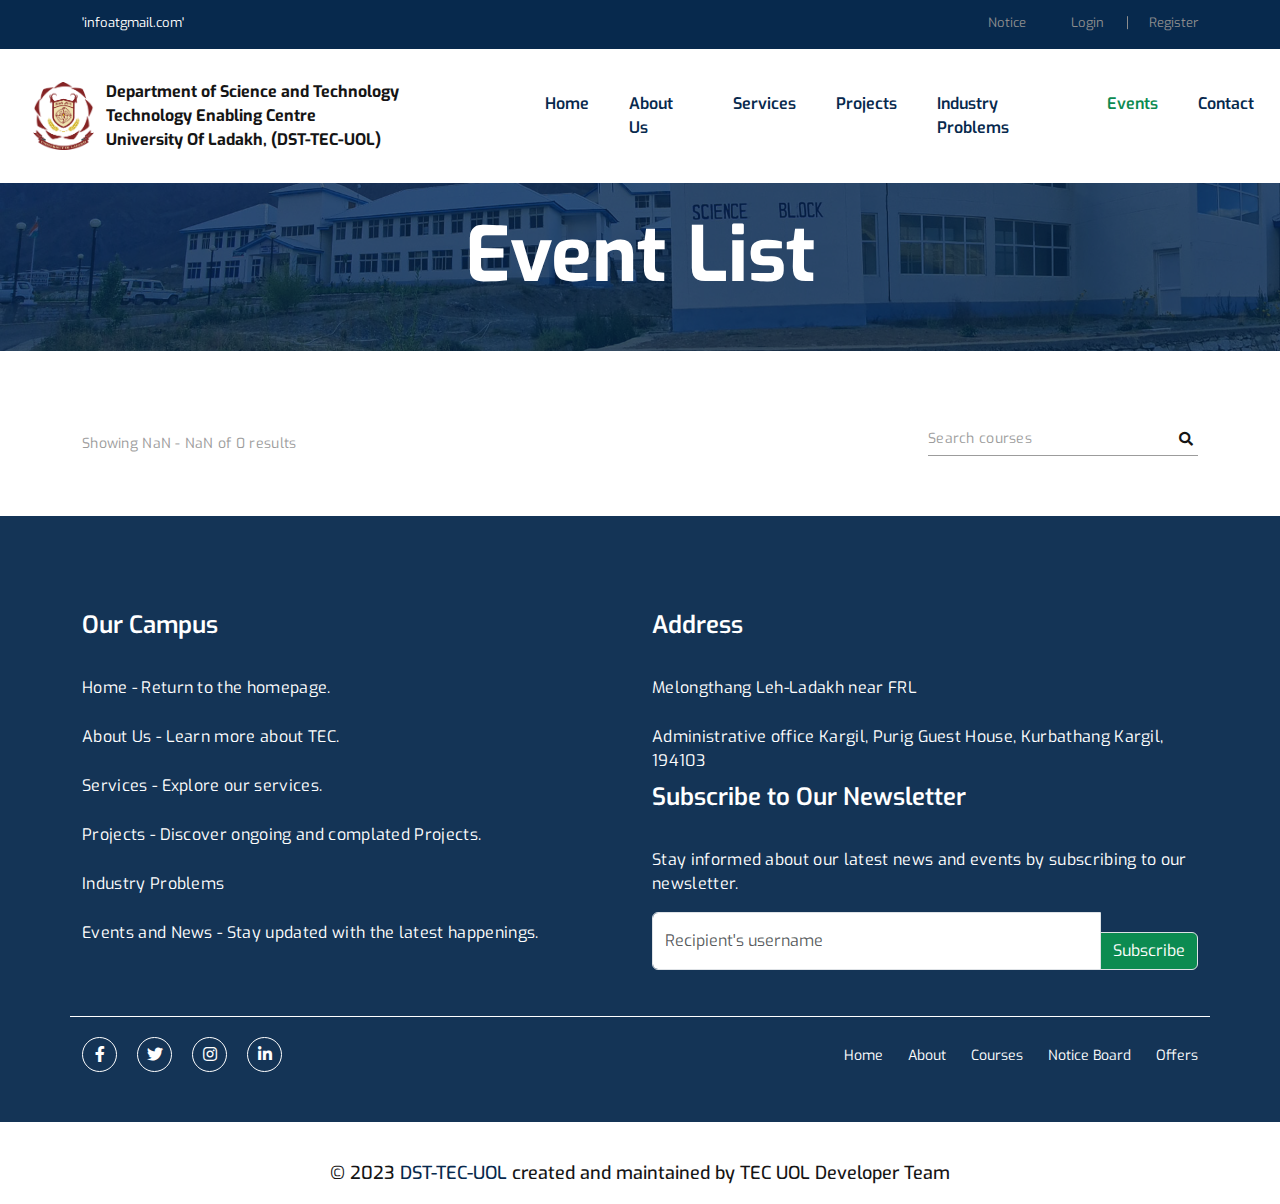
<file: events/index.html>
<!DOCTYPE html><html class="no-js" lang="en" data-critters-container><head>
    <meta charset="utf-8">

    <!--====== Title ======-->
    <title>DST-TEC-UOL</title>

    <meta name="description" content>
    <meta name="viewport" content="width=device-width, initial-scale=1">

    <!--====== Favicon Icon ======-->
    <link rel="shortcut icon" href="assets/images/favicon.webp" type="image/webp">



  
<base href="/">
<style>@charset "UTF-8";@import"https://fonts.googleapis.com/css2?family=Exo:wght@300;400;500;600;700;800&amp;display=swap";:root{--bs-blue:#0d6efd;--bs-indigo:#6610f2;--bs-purple:#6f42c1;--bs-pink:#d63384;--bs-red:#dc3545;--bs-orange:#fd7e14;--bs-yellow:#ffc107;--bs-green:#198754;--bs-teal:#20c997;--bs-cyan:#0dcaf0;--bs-black:#000;--bs-white:#fff;--bs-gray:#6c757d;--bs-gray-dark:#343a40;--bs-gray-100:#f8f9fa;--bs-gray-200:#e9ecef;--bs-gray-300:#dee2e6;--bs-gray-400:#ced4da;--bs-gray-500:#adb5bd;--bs-gray-600:#6c757d;--bs-gray-700:#495057;--bs-gray-800:#343a40;--bs-gray-900:#212529;--bs-primary:#0d6efd;--bs-secondary:#6c757d;--bs-success:#198754;--bs-info:#0dcaf0;--bs-warning:#ffc107;--bs-danger:#dc3545;--bs-light:#f8f9fa;--bs-dark:#212529;--bs-primary-rgb:13,110,253;--bs-secondary-rgb:108,117,125;--bs-success-rgb:25,135,84;--bs-info-rgb:13,202,240;--bs-warning-rgb:255,193,7;--bs-danger-rgb:220,53,69;--bs-light-rgb:248,249,250;--bs-dark-rgb:33,37,41;--bs-primary-text:#0a58ca;--bs-secondary-text:#6c757d;--bs-success-text:#146c43;--bs-info-text:#087990;--bs-warning-text:#997404;--bs-danger-text:#b02a37;--bs-light-text:#6c757d;--bs-dark-text:#495057;--bs-primary-bg-subtle:#cfe2ff;--bs-secondary-bg-subtle:#f8f9fa;--bs-success-bg-subtle:#d1e7dd;--bs-info-bg-subtle:#cff4fc;--bs-warning-bg-subtle:#fff3cd;--bs-danger-bg-subtle:#f8d7da;--bs-light-bg-subtle:#fcfcfd;--bs-dark-bg-subtle:#ced4da;--bs-primary-border-subtle:#9ec5fe;--bs-secondary-border-subtle:#e9ecef;--bs-success-border-subtle:#a3cfbb;--bs-info-border-subtle:#9eeaf9;--bs-warning-border-subtle:#ffe69c;--bs-danger-border-subtle:#f1aeb5;--bs-light-border-subtle:#e9ecef;--bs-dark-border-subtle:#adb5bd;--bs-white-rgb:255,255,255;--bs-black-rgb:0,0,0;--bs-body-color-rgb:33,37,41;--bs-font-sans-serif:system-ui,-apple-system,"Segoe UI",Roboto,"Helvetica Neue","Noto Sans","Liberation Sans",Arial,sans-serif,"Apple Color Emoji","Segoe UI Emoji","Segoe UI Symbol","Noto Color Emoji";--bs-font-monospace:SFMono-Regular,Menlo,Monaco,Consolas,"Liberation Mono","Courier New",monospace;--bs-gradient:linear-gradient(180deg, rgba(255, 255, 255, .15), rgba(255, 255, 255, 0));--bs-body-font-family:var(--bs-font-sans-serif);--bs-body-font-size:1rem;--bs-body-font-weight:400;--bs-body-line-height:1.5;--bs-body-color:#212529;--bs-emphasis-color-rgb:0,0,0;--bs-secondary-color:rgba(33, 37, 41, .75);--bs-secondary-color-rgb:33,37,41;--bs-secondary-bg:#e9ecef;--bs-secondary-bg-rgb:233,236,239;--bs-tertiary-color:rgba(33, 37, 41, .5);--bs-tertiary-color-rgb:33,37,41;--bs-tertiary-bg:#f8f9fa;--bs-tertiary-bg-rgb:248,249,250;--bs-body-bg:#fff;--bs-body-bg-rgb:255,255,255;--bs-link-color:#0d6efd;--bs-link-color-rgb:13,110,253;--bs-link-decoration:underline;--bs-link-hover-color:#0a58ca;--bs-link-hover-color-rgb:10,88,202;--bs-code-color:#d63384;--bs-border-width:1px;--bs-border-style:solid;--bs-border-color:#dee2e6;--bs-border-color-translucent:rgba(0, 0, 0, .175);--bs-border-radius:.375rem;--bs-border-radius-sm:.25rem;--bs-border-radius-lg:.5rem;--bs-border-radius-xl:1rem;--bs-border-radius-2xl:2rem;--bs-border-radius-pill:50rem;--bs-box-shadow:0 .5rem 1rem rgba(var(--bs-body-color-rgb), .15);--bs-box-shadow-sm:0 .125rem .25rem rgba(var(--bs-body-color-rgb), .075);--bs-box-shadow-lg:0 1rem 3rem rgba(var(--bs-body-color-rgb), .175);--bs-box-shadow-inset:inset 0 1px 2px rgba(var(--bs-body-color-rgb), .075);--bs-emphasis-color:#000;--bs-form-control-bg:var(--bs-body-bg);--bs-form-control-disabled-bg:var(--bs-secondary-bg);--bs-highlight-bg:#fff3cd;--bs-breakpoint-xs:0;--bs-breakpoint-sm:576px;--bs-breakpoint-md:768px;--bs-breakpoint-lg:992px;--bs-breakpoint-xl:1200px;--bs-breakpoint-xxl:1400px}*,:after,:before{box-sizing:border-box}@media (prefers-reduced-motion:no-preference){:root{scroll-behavior:smooth}}body{margin:0;font-family:var(--bs-body-font-family);font-size:var(--bs-body-font-size);font-weight:var(--bs-body-font-weight);line-height:var(--bs-body-line-height);color:var(--bs-body-color);text-align:var(--bs-body-text-align);background-color:var(--bs-body-bg);-webkit-text-size-adjust:100%;-webkit-tap-highlight-color:transparent}h2,h4{margin-top:0;margin-bottom:.5rem;font-weight:500;line-height:1.2;color:var(--bs-heading-color,inherit)}h2{font-size:calc(1.325rem + .9vw)}@media (min-width:1200px){h2{font-size:2rem}}h4{font-size:calc(1.275rem + .3vw)}@media (min-width:1200px){h4{font-size:1.5rem}}p{margin-top:0;margin-bottom:1rem}ul{padding-left:2rem}ul{margin-top:0;margin-bottom:1rem}strong{font-weight:bolder}a{color:rgba(var(--bs-link-color-rgb),var(--bs-link-opacity,1));text-decoration:underline}a:hover{--bs-link-color-rgb:var(--bs-link-hover-color-rgb)}img{vertical-align:middle}input{margin:0;font-family:inherit;font-size:inherit;line-height:inherit}.container,.container-fluid{--bs-gutter-x:1.5rem;--bs-gutter-y:0;width:100%;padding-right:calc(var(--bs-gutter-x) * .5);padding-left:calc(var(--bs-gutter-x) * .5);margin-right:auto;margin-left:auto}@media (min-width:576px){.container{max-width:540px}}@media (min-width:768px){.container{max-width:720px}}@media (min-width:992px){.container{max-width:960px}}@media (min-width:1200px){.container{max-width:1140px}}@media (min-width:1400px){.container{max-width:1320px}}.row{--bs-gutter-x:1.5rem;--bs-gutter-y:0;display:flex;flex-wrap:wrap;margin-top:calc(-1 * var(--bs-gutter-y));margin-right:calc(-.5 * var(--bs-gutter-x));margin-left:calc(-.5 * var(--bs-gutter-x))}.row>*{flex-shrink:0;width:100%;max-width:100%;padding-right:calc(var(--bs-gutter-x) * .5);padding-left:calc(var(--bs-gutter-x) * .5);margin-top:var(--bs-gutter-y)}.col-2{flex:0 0 auto;width:16.66666667%}.col-9{flex:0 0 auto;width:75%}.col-12{flex:0 0 auto;width:100%}@media (min-width:768px){.col-md-6{flex:0 0 auto;width:50%}}@media (min-width:992px){.col-lg-5{flex:0 0 auto;width:41.66666667%}.col-lg-7{flex:0 0 auto;width:58.33333333%}}.form-control{display:block;width:100%;padding:.375rem .75rem;font-size:1rem;font-weight:400;line-height:1.5;color:var(--bs-body-color);background-color:var(--bs-form-control-bg);background-clip:padding-box;border:var(--bs-border-width) solid var(--bs-border-color);-webkit-appearance:none;-moz-appearance:none;appearance:none;border-radius:.375rem;transition:border-color .15s ease-in-out,box-shadow .15s ease-in-out}@media (prefers-reduced-motion:reduce){.form-control{transition:none}}.form-control:focus{color:var(--bs-body-color);background-color:var(--bs-form-control-bg);border-color:#86b7fe;outline:0;box-shadow:0 0 0 .25rem #0d6efd40}.form-control::-webkit-date-and-time-value{height:1.5em}.form-control::-webkit-datetime-edit{display:block;padding:0}.form-control::-moz-placeholder{color:var(--bs-secondary-color);opacity:1}.form-control::placeholder{color:var(--bs-secondary-color);opacity:1}.form-control:disabled{background-color:var(--bs-form-control-disabled-bg);opacity:1}.form-control::-webkit-file-upload-button{padding:.375rem .75rem;margin:-.375rem -.75rem;-webkit-margin-end:.75rem;margin-inline-end:.75rem;color:var(--bs-body-color);background-color:var(--bs-tertiary-bg);pointer-events:none;border-color:inherit;border-style:solid;border-width:0;border-inline-end-width:var(--bs-border-width);border-radius:0;-webkit-transition:color .15s ease-in-out,background-color .15s ease-in-out,border-color .15s ease-in-out,box-shadow .15s ease-in-out;transition:color .15s ease-in-out,background-color .15s ease-in-out,border-color .15s ease-in-out,box-shadow .15s ease-in-out}.form-control::file-selector-button{padding:.375rem .75rem;margin:-.375rem -.75rem;-webkit-margin-end:.75rem;margin-inline-end:.75rem;color:var(--bs-body-color);background-color:var(--bs-tertiary-bg);pointer-events:none;border-color:inherit;border-style:solid;border-width:0;border-inline-end-width:var(--bs-border-width);border-radius:0;transition:color .15s ease-in-out,background-color .15s ease-in-out,border-color .15s ease-in-out,box-shadow .15s ease-in-out}@media (prefers-reduced-motion:reduce){.form-control::-webkit-file-upload-button{-webkit-transition:none;transition:none}.form-control::file-selector-button{transition:none}}.form-control:hover:not(:disabled):not([readonly])::-webkit-file-upload-button{background-color:var(--bs-secondary-bg)}.form-control:hover:not(:disabled):not([readonly])::file-selector-button{background-color:var(--bs-secondary-bg)}.input-group{position:relative;display:flex;flex-wrap:wrap;align-items:stretch;width:100%}.input-group>.form-control{position:relative;flex:1 1 auto;width:1%;min-width:0}.input-group>.form-control:focus{z-index:5}.input-group-text{display:flex;align-items:center;padding:.375rem .75rem;font-size:1rem;font-weight:400;line-height:1.5;color:var(--bs-body-color);text-align:center;white-space:nowrap;background-color:var(--bs-tertiary-bg);border:var(--bs-border-width) solid var(--bs-border-color);border-radius:.375rem}.input-group:not(.has-validation)>:not(:last-child):not(.dropdown-toggle):not(.dropdown-menu):not(.form-floating){border-top-right-radius:0;border-bottom-right-radius:0}.input-group>:not(:first-child):not(.dropdown-menu):not(.valid-tooltip):not(.valid-feedback):not(.invalid-tooltip):not(.invalid-feedback){margin-left:calc(var(--bs-border-width) * -1);border-top-left-radius:0;border-bottom-left-radius:0}.btn-primary{--bs-btn-color:#fff;--bs-btn-bg:#0d6efd;--bs-btn-border-color:#0d6efd;--bs-btn-hover-color:#fff;--bs-btn-hover-bg:#0b5ed7;--bs-btn-hover-border-color:#0a58ca;--bs-btn-focus-shadow-rgb:49,132,253;--bs-btn-active-color:#fff;--bs-btn-active-bg:#0a58ca;--bs-btn-active-border-color:#0a53be;--bs-btn-active-shadow:inset 0 3px 5px rgba(0, 0, 0, .125);--bs-btn-disabled-color:#fff;--bs-btn-disabled-bg:#0d6efd;--bs-btn-disabled-border-color:#0d6efd}.float-end{float:right!important}.d-block{display:block!important}.d-flex{display:flex!important}.position-static{position:static!important}.position-relative{position:relative!important}.w-100{width:100%!important}.flex-wrap{flex-wrap:wrap!important}.justify-content-center{justify-content:center!important}.align-items-end{align-items:flex-end!important}.align-items-center{align-items:center!important}.my-3{margin-top:1rem!important;margin-bottom:1rem!important}.mt-2{margin-top:.5rem!important}.mt-5{margin-top:3rem!important}.p-0{padding:0!important}.text-center{text-align:center!important}@media (min-width:576px){.justify-content-sm-between{justify-content:space-between!important}}@media (min-width:992px){.d-lg-none{display:none!important}}.fa,.fab{-moz-osx-font-smoothing:grayscale;-webkit-font-smoothing:antialiased;display:inline-block;font-style:normal;font-variant:normal;text-rendering:auto;line-height:1}@-webkit-keyframes fa-spin{0%{-webkit-transform:rotate(0deg);transform:rotate(0)}to{-webkit-transform:rotate(1turn);transform:rotate(1turn)}}.fa-chevron-up:before{content:"\f077"}.fa-facebook-f:before{content:"\f39e"}.fa-instagram:before{content:"\f16d"}.fa-linkedin-in:before{content:"\f0e1"}.fa-search:before{content:"\f002"}.fa-twitter:before{content:"\f099"}@font-face{font-family:"Font Awesome 5 Brands";font-style:normal;font-weight:400;font-display:block;src:url("./media/fa-brands-400-WKLQVXHI.eot");src:url("./media/fa-brands-400d41d-WKLQVXHI.eot?#iefix") format("embedded-opentype"),url("./media/fa-brands-400-P3PKDBXJ.woff2") format("woff2"),url("./media/fa-brands-400-BZJ74T7K.woff") format("woff"),url("./media/fa-brands-400-TQBOV5XO.ttf") format("truetype"),url("./media/fa-brands-400-U5WVHP4Z.svg#fontawesome") format("svg")}.fab{font-family:"Font Awesome 5 Brands"}@font-face{font-family:"Font Awesome 5 Free";font-style:normal;font-weight:400;font-display:block;src:url("./media/fa-regular-400-UAKA47HK.eot");src:url("./media/fa-regular-400d41d-UAKA47HK.eot?#iefix") format("embedded-opentype"),url("./media/fa-regular-400-4KZ2TXH3.woff2") format("woff2"),url("./media/fa-regular-400-ATOVFAXS.woff") format("woff"),url("./media/fa-regular-400-ONDAC7F6.ttf") format("truetype"),url("./media/fa-regular-400-5Y37XTH5.svg#fontawesome") format("svg")}.fab{font-weight:400}@font-face{font-family:"Font Awesome 5 Free";font-style:normal;font-weight:900;font-display:block;src:url("./media/fa-solid-900-S5EADJCE.eot");src:url("./media/fa-solid-900d41d-S5EADJCE.eot?#iefix") format("embedded-opentype"),url("./media/fa-solid-900-MIABT3M5.woff2") format("woff2"),url("./media/fa-solid-900-4Z3HBMDX.woff") format("woff"),url("./media/fa-solid-900-2WYKGVTL.ttf") format("truetype"),url("./media/fa-solid-900-ZVZSFP22.svg#fontawesome") format("svg")}.fa{font-family:"Font Awesome 5 Free"}.fa{font-weight:900}.mt-5{margin-top:5px}.mt-10{margin-top:10px}@-webkit-keyframes bounce{20%,53%,80%,0%,to{-webkit-animation-timing-function:cubic-bezier(.215,.61,.355,1);animation-timing-function:cubic-bezier(.215,.61,.355,1);-webkit-transform:translate3d(0,0,0);transform:translateZ(0);-moz-transform:translate3d(0,0,0);-ms-transform:translate3d(0,0,0);-o-transform:translate3d(0,0,0)}40%,43%{-webkit-animation-timing-function:cubic-bezier(.755,.05,.855,.06);animation-timing-function:cubic-bezier(.755,.05,.855,.06);-webkit-transform:translate3d(0,-30px,0);transform:translate3d(0,-30px,0);-moz-transform:translate3d(0,-30px,0);-ms-transform:translate3d(0,-30px,0);-o-transform:translate3d(0,-30px,0)}70%{-webkit-animation-timing-function:cubic-bezier(.755,.05,.855,.06);animation-timing-function:cubic-bezier(.755,.05,.855,.06);-webkit-transform:translate3d(0,-15px,0);transform:translate3d(0,-15px,0);-moz-transform:translate3d(0,-15px,0);-ms-transform:translate3d(0,-15px,0);-o-transform:translate3d(0,-15px,0)}90%{-webkit-transform:translate3d(0,-4px,0);transform:translate3d(0,-4px,0);-moz-transform:translate3d(0,-4px,0);-ms-transform:translate3d(0,-4px,0);-o-transform:translate3d(0,-4px,0)}}@-webkit-keyframes flash{50%,0%,to{opacity:1}25%,75%{opacity:0}}@-webkit-keyframes pulse{0%{-webkit-transform:scale3d(1,1,1);transform:scaleZ(1);-moz-transform:scale3d(1,1,1);-ms-transform:scale3d(1,1,1);-o-transform:scale3d(1,1,1)}50%{-webkit-transform:scale3d(1.05,1.05,1.05);transform:scale3d(1.05,1.05,1.05);-moz-transform:scale3d(1.05,1.05,1.05);-ms-transform:scale3d(1.05,1.05,1.05);-o-transform:scale3d(1.05,1.05,1.05)}to{-webkit-transform:scale3d(1,1,1);transform:scaleZ(1);-moz-transform:scale3d(1,1,1);-ms-transform:scale3d(1,1,1);-o-transform:scale3d(1,1,1)}}@-webkit-keyframes rubberBand{0%{-webkit-transform:scale3d(1,1,1);transform:scaleZ(1);-moz-transform:scale3d(1,1,1);-ms-transform:scale3d(1,1,1);-o-transform:scale3d(1,1,1)}30%{-webkit-transform:scale3d(1.25,.75,1);transform:scale3d(1.25,.75,1);-moz-transform:scale3d(1.25,.75,1);-ms-transform:scale3d(1.25,.75,1);-o-transform:scale3d(1.25,.75,1)}40%{-webkit-transform:scale3d(.75,1.25,1);transform:scale3d(.75,1.25,1);-moz-transform:scale3d(.75,1.25,1);-ms-transform:scale3d(.75,1.25,1);-o-transform:scale3d(.75,1.25,1)}50%{-webkit-transform:scale3d(1.15,.85,1);transform:scale3d(1.15,.85,1);-moz-transform:scale3d(1.15,.85,1);-ms-transform:scale3d(1.15,.85,1);-o-transform:scale3d(1.15,.85,1)}65%{-webkit-transform:scale3d(.95,1.05,1);transform:scale3d(.95,1.05,1);-moz-transform:scale3d(.95,1.05,1);-ms-transform:scale3d(.95,1.05,1);-o-transform:scale3d(.95,1.05,1)}75%{-webkit-transform:scale3d(1.05,.95,1);transform:scale3d(1.05,.95,1);-moz-transform:scale3d(1.05,.95,1);-ms-transform:scale3d(1.05,.95,1);-o-transform:scale3d(1.05,.95,1)}to{-webkit-transform:scale3d(1,1,1);transform:scaleZ(1);-moz-transform:scale3d(1,1,1);-ms-transform:scale3d(1,1,1);-o-transform:scale3d(1,1,1)}}@-webkit-keyframes shake{0%,to{-webkit-transform:translate3d(0,0,0);transform:translateZ(0);-moz-transform:translate3d(0,0,0);-ms-transform:translate3d(0,0,0);-o-transform:translate3d(0,0,0)}10%,30%,50%,70%,90%{-webkit-transform:translate3d(-10px,0,0);transform:translate3d(-10px,0,0);-moz-transform:translate3d(-10px,0,0);-ms-transform:translate3d(-10px,0,0);-o-transform:translate3d(-10px,0,0)}20%,40%,60%,80%{-webkit-transform:translate3d(10px,0,0);transform:translate3d(10px,0,0);-moz-transform:translate3d(10px,0,0);-ms-transform:translate3d(10px,0,0);-o-transform:translate3d(10px,0,0)}}@-webkit-keyframes headShake{0%{-webkit-transform:translateX(0);transform:translate(0);-moz-transform:translateX(0);-ms-transform:translateX(0);-o-transform:translateX(0)}6.5%{-webkit-transform:translateX(-6px) rotateY(-9deg);transform:translate(-6px) rotateY(-9deg);-moz-transform:translateX(-6px) rotateY(-9deg);-ms-transform:translateX(-6px) rotateY(-9deg);-o-transform:translateX(-6px) rotateY(-9deg)}18.5%{-webkit-transform:translateX(5px) rotateY(7deg);transform:translate(5px) rotateY(7deg);-moz-transform:translateX(5px) rotateY(7deg);-ms-transform:translateX(5px) rotateY(7deg);-o-transform:translateX(5px) rotateY(7deg)}31.5%{-webkit-transform:translateX(-3px) rotateY(-5deg);transform:translate(-3px) rotateY(-5deg);-moz-transform:translateX(-3px) rotateY(-5deg);-ms-transform:translateX(-3px) rotateY(-5deg);-o-transform:translateX(-3px) rotateY(-5deg)}43.5%{-webkit-transform:translateX(2px) rotateY(3deg);transform:translate(2px) rotateY(3deg);-moz-transform:translateX(2px) rotateY(3deg);-ms-transform:translateX(2px) rotateY(3deg);-o-transform:translateX(2px) rotateY(3deg)}50%{-webkit-transform:translateX(0);transform:translate(0);-moz-transform:translateX(0);-ms-transform:translateX(0);-o-transform:translateX(0)}}@-webkit-keyframes swing{20%{-webkit-transform:rotate3d(0,0,1,15deg);transform:rotate3d(0,0,1,15deg);-moz-transform:rotate3d(0,0,1,15deg);-ms-transform:rotate3d(0,0,1,15deg);-o-transform:rotate3d(0,0,1,15deg)}40%{-webkit-transform:rotate3d(0,0,1,-10deg);transform:rotate3d(0,0,1,-10deg);-moz-transform:rotate3d(0,0,1,-10deg);-ms-transform:rotate3d(0,0,1,-10deg);-o-transform:rotate3d(0,0,1,-10deg)}60%{-webkit-transform:rotate3d(0,0,1,5deg);transform:rotate3d(0,0,1,5deg)}80%{-webkit-transform:rotate3d(0,0,1,-5deg);transform:rotate3d(0,0,1,-5deg);-moz-transform:rotate3d(0,0,1,-5deg);-ms-transform:rotate3d(0,0,1,-5deg);-o-transform:rotate3d(0,0,1,-5deg)}to{-webkit-transform:rotate3d(0,0,1,0deg);transform:rotate3d(0,0,1,0);-moz-transform:rotate3d(0,0,1,0deg);-ms-transform:rotate3d(0,0,1,0deg);-o-transform:rotate3d(0,0,1,0deg)}}@-webkit-keyframes tada{0%{-webkit-transform:scale3d(1,1,1);transform:scaleZ(1);-moz-transform:scale3d(1,1,1);-ms-transform:scale3d(1,1,1);-o-transform:scale3d(1,1,1)}10%,20%{-webkit-transform:scale3d(.9,.9,.9) rotate3d(0,0,1,-3deg);transform:scale3d(.9,.9,.9) rotate3d(0,0,1,-3deg);-moz-transform:scale3d(.9,.9,.9) rotate3d(0,0,1,-3deg);-ms-transform:scale3d(.9,.9,.9) rotate3d(0,0,1,-3deg);-o-transform:scale3d(.9,.9,.9) rotate3d(0,0,1,-3deg)}30%,50%,70%,90%{-webkit-transform:scale3d(1.1,1.1,1.1) rotate3d(0,0,1,3deg);transform:scale3d(1.1,1.1,1.1) rotate3d(0,0,1,3deg);-moz-transform:scale3d(1.1,1.1,1.1) rotate3d(0,0,1,3deg);-ms-transform:scale3d(1.1,1.1,1.1) rotate3d(0,0,1,3deg);-o-transform:scale3d(1.1,1.1,1.1) rotate3d(0,0,1,3deg)}40%,60%,80%{-webkit-transform:scale3d(1.1,1.1,1.1) rotate3d(0,0,1,-3deg);transform:scale3d(1.1,1.1,1.1) rotate3d(0,0,1,-3deg);-moz-transform:scale3d(1.1,1.1,1.1) rotate3d(0,0,1,-3deg);-ms-transform:scale3d(1.1,1.1,1.1) rotate3d(0,0,1,-3deg);-o-transform:scale3d(1.1,1.1,1.1) rotate3d(0,0,1,-3deg)}to{-webkit-transform:scale3d(1,1,1);transform:scaleZ(1);-moz-transform:scale3d(1,1,1);-ms-transform:scale3d(1,1,1);-o-transform:scale3d(1,1,1)}}@-webkit-keyframes wobble{0%{-webkit-transform:translate3d(0,0,0);transform:translateZ(0);-moz-transform:translate3d(0,0,0);-ms-transform:translate3d(0,0,0);-o-transform:translate3d(0,0,0)}15%{-webkit-transform:translate3d(-25%,0,0) rotate3d(0,0,1,-5deg);transform:translate3d(-25%,0,0) rotate3d(0,0,1,-5deg);-moz-transform:translate3d(-25%,0,0) rotate3d(0,0,1,-5deg);-ms-transform:translate3d(-25%,0,0) rotate3d(0,0,1,-5deg);-o-transform:translate3d(-25%,0,0) rotate3d(0,0,1,-5deg)}30%{-webkit-transform:translate3d(20%,0,0) rotate3d(0,0,1,3deg);transform:translate3d(20%,0,0) rotate3d(0,0,1,3deg);-moz-transform:translate3d(20%,0,0) rotate3d(0,0,1,3deg);-ms-transform:translate3d(20%,0,0) rotate3d(0,0,1,3deg);-o-transform:translate3d(20%,0,0) rotate3d(0,0,1,3deg)}45%{-webkit-transform:translate3d(-15%,0,0) rotate3d(0,0,1,-3deg);transform:translate3d(-15%,0,0) rotate3d(0,0,1,-3deg)}60%{-webkit-transform:translate3d(10%,0,0) rotate3d(0,0,1,2deg);transform:translate3d(10%,0,0) rotate3d(0,0,1,2deg);-moz-transform:translate3d(10%,0,0) rotate3d(0,0,1,2deg);-ms-transform:translate3d(10%,0,0) rotate3d(0,0,1,2deg);-o-transform:translate3d(10%,0,0) rotate3d(0,0,1,2deg)}75%{-webkit-transform:translate3d(-5%,0,0) rotate3d(0,0,1,-1deg);transform:translate3d(-5%,0,0) rotate3d(0,0,1,-1deg);-moz-transform:translate3d(-5%,0,0) rotate3d(0,0,1,-1deg);-ms-transform:translate3d(-5%,0,0) rotate3d(0,0,1,-1deg);-o-transform:translate3d(-5%,0,0) rotate3d(0,0,1,-1deg)}to{-webkit-transform:translate3d(0,0,0);transform:translateZ(0);-moz-transform:translate3d(0,0,0);-ms-transform:translate3d(0,0,0);-o-transform:translate3d(0,0,0)}}@-webkit-keyframes jello{11.1%,0%,to{-webkit-transform:translate3d(0,0,0);transform:translateZ(0);-moz-transform:translate3d(0,0,0);-ms-transform:translate3d(0,0,0);-o-transform:translate3d(0,0,0)}22.2%{-webkit-transform:skewX(-12.5deg) skewY(-12.5deg);transform:skew(-12.5deg) skewY(-12.5deg);-moz-transform:skewX(-12.5deg) skewY(-12.5deg);-ms-transform:skewX(-12.5deg) skewY(-12.5deg);-o-transform:skewX(-12.5deg) skewY(-12.5deg)}33.3%{-webkit-transform:skewX(6.25deg) skewY(6.25deg);transform:skew(6.25deg) skewY(6.25deg);-moz-transform:skewX(6.25deg) skewY(6.25deg);-ms-transform:skewX(6.25deg) skewY(6.25deg);-o-transform:skewX(6.25deg) skewY(6.25deg)}44.4%{-webkit-transform:skewX(-3.125deg) skewY(-3.125deg);transform:skew(-3.125deg) skewY(-3.125deg);-moz-transform:skewX(-3.125deg) skewY(-3.125deg);-ms-transform:skewX(-3.125deg) skewY(-3.125deg);-o-transform:skewX(-3.125deg) skewY(-3.125deg)}55.5%{-webkit-transform:skewX(1.5625deg) skewY(1.5625deg);transform:skew(1.5625deg) skewY(1.5625deg);-moz-transform:skewX(1.5625deg) skewY(1.5625deg);-ms-transform:skewX(1.5625deg) skewY(1.5625deg);-o-transform:skewX(1.5625deg) skewY(1.5625deg)}66.6%{-webkit-transform:skewX(-.78125deg) skewY(-.78125deg);transform:skew(-.78125deg) skewY(-.78125deg);-moz-transform:skewX(-.78125deg) skewY(-.78125deg);-ms-transform:skewX(-.78125deg) skewY(-.78125deg);-o-transform:skewX(-.78125deg) skewY(-.78125deg)}77.7%{-webkit-transform:skewX(.390625deg) skewY(.390625deg);transform:skew(.390625deg) skewY(.390625deg);-moz-transform:skewX(.390625deg) skewY(.390625deg);-ms-transform:skewX(.390625deg) skewY(.390625deg);-o-transform:skewX(.390625deg) skewY(.390625deg)}88.8%{-webkit-transform:skewX(-.1953125deg) skewY(-.1953125deg);transform:skew(-.1953125deg) skewY(-.1953125deg);-moz-transform:skewX(-.1953125deg) skewY(-.1953125deg);-ms-transform:skewX(-.1953125deg) skewY(-.1953125deg);-o-transform:skewX(-.1953125deg) skewY(-.1953125deg)}}@-webkit-keyframes heartBeat{0%{-webkit-transform:scale(1);transform:scale(1);-moz-transform:scale(1);-ms-transform:scale(1);-o-transform:scale(1)}14%{-webkit-transform:scale(1.3);transform:scale(1.3);-moz-transform:scale(1.3);-ms-transform:scale(1.3);-o-transform:scale(1.3)}28%{-webkit-transform:scale(1);transform:scale(1);-moz-transform:scale(1);-ms-transform:scale(1);-o-transform:scale(1)}42%{-webkit-transform:scale(1.3);transform:scale(1.3);-moz-transform:scale(1.3);-ms-transform:scale(1.3);-o-transform:scale(1.3)}70%{-webkit-transform:scale(1);transform:scale(1);-moz-transform:scale(1);-ms-transform:scale(1);-o-transform:scale(1)}}@-webkit-keyframes bounceIn{20%,40%,60%,80%,0%,to{-webkit-animation-timing-function:cubic-bezier(.215,.61,.355,1);animation-timing-function:cubic-bezier(.215,.61,.355,1)}0%{opacity:0;-webkit-transform:scale3d(.3,.3,.3);transform:scale3d(.3,.3,.3);-moz-transform:scale3d(.3,.3,.3);-ms-transform:scale3d(.3,.3,.3);-o-transform:scale3d(.3,.3,.3)}20%{-webkit-transform:scale3d(1.1,1.1,1.1);transform:scale3d(1.1,1.1,1.1);-moz-transform:scale3d(1.1,1.1,1.1);-ms-transform:scale3d(1.1,1.1,1.1);-o-transform:scale3d(1.1,1.1,1.1)}40%{-webkit-transform:scale3d(.9,.9,.9);transform:scale3d(.9,.9,.9);-moz-transform:scale3d(.9,.9,.9);-ms-transform:scale3d(.9,.9,.9);-o-transform:scale3d(.9,.9,.9)}60%{opacity:1;-webkit-transform:scale3d(1.03,1.03,1.03);transform:scale3d(1.03,1.03,1.03);-moz-transform:scale3d(1.03,1.03,1.03);-ms-transform:scale3d(1.03,1.03,1.03);-o-transform:scale3d(1.03,1.03,1.03)}80%{-webkit-transform:scale3d(.97,.97,.97);transform:scale3d(.97,.97,.97);-moz-transform:scale3d(.97,.97,.97);-ms-transform:scale3d(.97,.97,.97);-o-transform:scale3d(.97,.97,.97)}to{opacity:1;-webkit-transform:scale3d(1,1,1);transform:scaleZ(1);-moz-transform:scale3d(1,1,1);-ms-transform:scale3d(1,1,1);-o-transform:scale3d(1,1,1)}}@-webkit-keyframes bounceInDown{60%,75%,90%,0%,to{-webkit-animation-timing-function:cubic-bezier(.215,.61,.355,1);animation-timing-function:cubic-bezier(.215,.61,.355,1)}0%{opacity:0;-webkit-transform:translate3d(0,-3000px,0);transform:translate3d(0,-3000px,0);-moz-transform:translate3d(0,-3000px,0);-ms-transform:translate3d(0,-3000px,0);-o-transform:translate3d(0,-3000px,0)}60%{opacity:1;-webkit-transform:translate3d(0,25px,0);transform:translate3d(0,25px,0);-moz-transform:translate3d(0,25px,0);-ms-transform:translate3d(0,25px,0);-o-transform:translate3d(0,25px,0)}75%{-webkit-transform:translate3d(0,-10px,0);transform:translate3d(0,-10px,0);-moz-transform:translate3d(0,-10px,0);-ms-transform:translate3d(0,-10px,0);-o-transform:translate3d(0,-10px,0)}90%{-webkit-transform:translate3d(0,5px,0);transform:translate3d(0,5px,0);-moz-transform:translate3d(0,5px,0);-ms-transform:translate3d(0,5px,0);-o-transform:translate3d(0,5px,0)}to{-webkit-transform:translate3d(0,0,0);transform:translateZ(0);-moz-transform:translate3d(0,0,0);-ms-transform:translate3d(0,0,0);-o-transform:translate3d(0,0,0)}}@-webkit-keyframes bounceInLeft{60%,75%,90%,0%,to{-webkit-animation-timing-function:cubic-bezier(.215,.61,.355,1);animation-timing-function:cubic-bezier(.215,.61,.355,1)}0%{opacity:0;-webkit-transform:translate3d(-3000px,0,0);transform:translate3d(-3000px,0,0);-moz-transform:translate3d(-3000px,0,0);-ms-transform:translate3d(-3000px,0,0);-o-transform:translate3d(-3000px,0,0)}60%{opacity:1;-webkit-transform:translate3d(25px,0,0);transform:translate3d(25px,0,0);-moz-transform:translate3d(25px,0,0);-ms-transform:translate3d(25px,0,0);-o-transform:translate3d(25px,0,0)}75%{-webkit-transform:translate3d(-10px,0,0);transform:translate3d(-10px,0,0);-moz-transform:translate3d(-10px,0,0);-ms-transform:translate3d(-10px,0,0);-o-transform:translate3d(-10px,0,0)}90%{-webkit-transform:translate3d(5px,0,0);transform:translate3d(5px,0,0);-moz-transform:translate3d(5px,0,0);-ms-transform:translate3d(5px,0,0);-o-transform:translate3d(5px,0,0)}to{-webkit-transform:translate3d(0,0,0);transform:translateZ(0);-moz-transform:translate3d(0,0,0);-ms-transform:translate3d(0,0,0);-o-transform:translate3d(0,0,0)}}@-webkit-keyframes bounceInRight{60%,75%,90%,0%,to{-webkit-animation-timing-function:cubic-bezier(.215,.61,.355,1);animation-timing-function:cubic-bezier(.215,.61,.355,1)}0%{opacity:0;-webkit-transform:translate3d(3000px,0,0);transform:translate3d(3000px,0,0);-moz-transform:translate3d(3000px,0,0);-ms-transform:translate3d(3000px,0,0);-o-transform:translate3d(3000px,0,0)}60%{opacity:1;-webkit-transform:translate3d(-25px,0,0);transform:translate3d(-25px,0,0);-moz-transform:translate3d(-25px,0,0);-ms-transform:translate3d(-25px,0,0);-o-transform:translate3d(-25px,0,0)}75%{-webkit-transform:translate3d(10px,0,0);transform:translate3d(10px,0,0);-moz-transform:translate3d(10px,0,0);-ms-transform:translate3d(10px,0,0);-o-transform:translate3d(10px,0,0)}90%{-webkit-transform:translate3d(-5px,0,0);transform:translate3d(-5px,0,0);-moz-transform:translate3d(-5px,0,0);-ms-transform:translate3d(-5px,0,0);-o-transform:translate3d(-5px,0,0)}to{-webkit-transform:translate3d(0,0,0);transform:translateZ(0);-moz-transform:translate3d(0,0,0);-ms-transform:translate3d(0,0,0);-o-transform:translate3d(0,0,0)}}@-webkit-keyframes bounceInUp{60%,75%,90%,0%,to{-webkit-animation-timing-function:cubic-bezier(.215,.61,.355,1);animation-timing-function:cubic-bezier(.215,.61,.355,1)}0%{opacity:0;-webkit-transform:translate3d(0,3000px,0);transform:translate3d(0,3000px,0);-moz-transform:translate3d(0,3000px,0);-ms-transform:translate3d(0,3000px,0);-o-transform:translate3d(0,3000px,0)}60%{opacity:1;-webkit-transform:translate3d(0,-20px,0);transform:translate3d(0,-20px,0);-moz-transform:translate3d(0,-20px,0);-ms-transform:translate3d(0,-20px,0);-o-transform:translate3d(0,-20px,0)}75%{-webkit-transform:translate3d(0,10px,0);transform:translate3d(0,10px,0);-moz-transform:translate3d(0,10px,0);-ms-transform:translate3d(0,10px,0);-o-transform:translate3d(0,10px,0)}90%{-webkit-transform:translate3d(0,-5px,0);transform:translate3d(0,-5px,0);-moz-transform:translate3d(0,-5px,0);-ms-transform:translate3d(0,-5px,0);-o-transform:translate3d(0,-5px,0)}to{-webkit-transform:translate3d(0,0,0);transform:translateZ(0);-moz-transform:translate3d(0,0,0);-ms-transform:translate3d(0,0,0);-o-transform:translate3d(0,0,0)}}@-webkit-keyframes bounceOut{20%{-webkit-transform:scale3d(.9,.9,.9);transform:scale3d(.9,.9,.9);-moz-transform:scale3d(.9,.9,.9);-ms-transform:scale3d(.9,.9,.9);-o-transform:scale3d(.9,.9,.9)}50%,55%{opacity:1;-webkit-transform:scale3d(1.1,1.1,1.1);transform:scale3d(1.1,1.1,1.1);-moz-transform:scale3d(1.1,1.1,1.1);-ms-transform:scale3d(1.1,1.1,1.1);-o-transform:scale3d(1.1,1.1,1.1)}to{opacity:0;-webkit-transform:scale3d(.3,.3,.3);transform:scale3d(.3,.3,.3);-moz-transform:scale3d(.3,.3,.3);-ms-transform:scale3d(.3,.3,.3);-o-transform:scale3d(.3,.3,.3)}}@-webkit-keyframes bounceOutDown{20%{-webkit-transform:translate3d(0,10px,0);transform:translate3d(0,10px,0);-moz-transform:translate3d(0,10px,0);-ms-transform:translate3d(0,10px,0);-o-transform:translate3d(0,10px,0)}40%,45%{opacity:1;-webkit-transform:translate3d(0,-20px,0);transform:translate3d(0,-20px,0);-moz-transform:translate3d(0,-20px,0);-ms-transform:translate3d(0,-20px,0);-o-transform:translate3d(0,-20px,0)}to{opacity:0;-webkit-transform:translate3d(0,2000px,0);transform:translate3d(0,2000px,0);-moz-transform:translate3d(0,2000px,0);-ms-transform:translate3d(0,2000px,0);-o-transform:translate3d(0,2000px,0)}}@-webkit-keyframes bounceOutLeft{20%{opacity:1;-webkit-transform:translate3d(20px,0,0);transform:translate3d(20px,0,0);-moz-transform:translate3d(20px,0,0);-ms-transform:translate3d(20px,0,0);-o-transform:translate3d(20px,0,0)}to{opacity:0;-webkit-transform:translate3d(-2000px,0,0);transform:translate3d(-2000px,0,0);-moz-transform:translate3d(-2000px,0,0);-ms-transform:translate3d(-2000px,0,0);-o-transform:translate3d(-2000px,0,0)}}@-webkit-keyframes bounceOutRight{20%{opacity:1;-webkit-transform:translate3d(-20px,0,0);transform:translate3d(-20px,0,0);-moz-transform:translate3d(-20px,0,0);-ms-transform:translate3d(-20px,0,0);-o-transform:translate3d(-20px,0,0)}to{opacity:0;-webkit-transform:translate3d(2000px,0,0);transform:translate3d(2000px,0,0);-moz-transform:translate3d(2000px,0,0);-ms-transform:translate3d(2000px,0,0);-o-transform:translate3d(2000px,0,0)}}@-webkit-keyframes bounceOutUp{20%{-webkit-transform:translate3d(0,-10px,0);transform:translate3d(0,-10px,0);-moz-transform:translate3d(0,-10px,0);-ms-transform:translate3d(0,-10px,0);-o-transform:translate3d(0,-10px,0)}40%,45%{opacity:1;-webkit-transform:translate3d(0,20px,0);transform:translate3d(0,20px,0);-moz-transform:translate3d(0,20px,0);-ms-transform:translate3d(0,20px,0);-o-transform:translate3d(0,20px,0)}to{opacity:0;-webkit-transform:translate3d(0,-2000px,0);transform:translate3d(0,-2000px,0);-moz-transform:translate3d(0,-2000px,0);-ms-transform:translate3d(0,-2000px,0);-o-transform:translate3d(0,-2000px,0)}}@-webkit-keyframes fadeIn{0%{opacity:0}to{opacity:1}}@-webkit-keyframes fadeInDown{0%{opacity:0;-webkit-transform:translate3d(0,-100%,0);transform:translate3d(0,-100%,0);-moz-transform:translate3d(0,-100%,0);-ms-transform:translate3d(0,-100%,0);-o-transform:translate3d(0,-100%,0)}to{opacity:1;-webkit-transform:translate3d(0,0,0);transform:translateZ(0);-moz-transform:translate3d(0,0,0);-ms-transform:translate3d(0,0,0);-o-transform:translate3d(0,0,0)}}@-webkit-keyframes fadeInDownBig{0%{opacity:0;-webkit-transform:translate3d(0,-2000px,0);transform:translate3d(0,-2000px,0);-moz-transform:translate3d(0,-2000px,0);-ms-transform:translate3d(0,-2000px,0);-o-transform:translate3d(0,-2000px,0)}to{opacity:1;-webkit-transform:translate3d(0,0,0);transform:translateZ(0);-moz-transform:translate3d(0,0,0);-ms-transform:translate3d(0,0,0);-o-transform:translate3d(0,0,0)}}@-webkit-keyframes fadeInLeft{0%{opacity:0;-webkit-transform:translate3d(-20%,0,0);transform:translate3d(-20%,0,0);-moz-transform:translate3d(-20%,0,0);-ms-transform:translate3d(-20%,0,0);-o-transform:translate3d(-20%,0,0)}to{opacity:1;-webkit-transform:translate3d(0,0,0);transform:translateZ(0);-moz-transform:translate3d(0,0,0);-ms-transform:translate3d(0,0,0);-o-transform:translate3d(0,0,0)}}@-webkit-keyframes fadeInLeftBig{0%{opacity:0;-webkit-transform:translate3d(-100px,0,0);transform:translate3d(-100px,0,0);-moz-transform:translate3d(-100px,0,0);-ms-transform:translate3d(-100px,0,0);-o-transform:translate3d(-100px,0,0)}to{opacity:1;-webkit-transform:translate3d(0,0,0);transform:translateZ(0);-moz-transform:translate3d(0,0,0);-ms-transform:translate3d(0,0,0);-o-transform:translate3d(0,0,0)}}@-webkit-keyframes fadeInRight{0%{opacity:0;-webkit-transform:translate3d(20%,0,0);transform:translate3d(20%,0,0);-moz-transform:translate3d(20%,0,0);-ms-transform:translate3d(20%,0,0);-o-transform:translate3d(20%,0,0)}to{opacity:1;-webkit-transform:translate3d(0,0,0);transform:translateZ(0);-moz-transform:translate3d(0,0,0);-ms-transform:translate3d(0,0,0);-o-transform:translate3d(0,0,0)}}@-webkit-keyframes fadeInRightBig{0%{opacity:0;-webkit-transform:translate3d(100px,0,0);transform:translate3d(100px,0,0);-moz-transform:translate3d(100px,0,0);-ms-transform:translate3d(100px,0,0);-o-transform:translate3d(100px,0,0)}to{opacity:1;-webkit-transform:translate3d(0,0,0);transform:translateZ(0);-moz-transform:translate3d(0,0,0);-ms-transform:translate3d(0,0,0);-o-transform:translate3d(0,0,0)}}@-webkit-keyframes fadeInUp{0%{opacity:0;-webkit-transform:translate3d(0,40%,0);transform:translate3d(0,40%,0);-moz-transform:translate3d(0,40%,0);-ms-transform:translate3d(0,40%,0);-o-transform:translate3d(0,40%,0)}to{opacity:1;-webkit-transform:translate3d(0,0,0);transform:translateZ(0);-moz-transform:translate3d(0,0,0);-ms-transform:translate3d(0,0,0);-o-transform:translate3d(0,0,0)}}@-webkit-keyframes fadeInUpBig{0%{opacity:0;-webkit-transform:translate3d(0,100px,0);transform:translate3d(0,100px,0);-moz-transform:translate3d(0,100px,0);-ms-transform:translate3d(0,100px,0);-o-transform:translate3d(0,100px,0)}to{opacity:1;-webkit-transform:translate3d(0,0,0);transform:translateZ(0);-moz-transform:translate3d(0,0,0);-ms-transform:translate3d(0,0,0);-o-transform:translate3d(0,0,0)}}@-webkit-keyframes fadeOut{0%{opacity:1}to{opacity:0}}@-webkit-keyframes fadeOutDown{0%{opacity:1}to{opacity:0;-webkit-transform:translate3d(0,40%,0);transform:translate3d(0,40%,0);-moz-transform:translate3d(0,40%,0);-ms-transform:translate3d(0,40%,0);-o-transform:translate3d(0,40%,0)}}@-webkit-keyframes fadeOutDownBig{0%{opacity:1}to{opacity:0;-webkit-transform:translate3d(0,100px,0);transform:translate3d(0,100px,0);-moz-transform:translate3d(0,100px,0);-ms-transform:translate3d(0,100px,0);-o-transform:translate3d(0,100px,0)}}@-webkit-keyframes fadeOutLeft{0%{opacity:1}to{opacity:0;-webkit-transform:translate3d(-100%,0,0);transform:translate3d(-100%,0,0);-moz-transform:translate3d(-100%,0,0);-ms-transform:translate3d(-100%,0,0);-o-transform:translate3d(-100%,0,0)}}@-webkit-keyframes fadeOutLeftBig{0%{opacity:1}to{opacity:0;-webkit-transform:translate3d(-2000px,0,0);transform:translate3d(-2000px,0,0);-moz-transform:translate3d(-2000px,0,0);-ms-transform:translate3d(-2000px,0,0);-o-transform:translate3d(-2000px,0,0)}}@-webkit-keyframes fadeOutRight{0%{opacity:1}to{opacity:0;-webkit-transform:translate3d(100%,0,0);transform:translate3d(100%,0,0);-moz-transform:translate3d(100%,0,0);-ms-transform:translate3d(100%,0,0);-o-transform:translate3d(100%,0,0)}}@-webkit-keyframes fadeOutRightBig{0%{opacity:1}to{opacity:0;-webkit-transform:translate3d(2000px,0,0);transform:translate3d(2000px,0,0);-moz-transform:translate3d(2000px,0,0);-ms-transform:translate3d(2000px,0,0);-o-transform:translate3d(2000px,0,0)}}@-webkit-keyframes fadeOutUp{0%{opacity:1}to{opacity:0;-webkit-transform:translate3d(0,-100%,0);transform:translate3d(0,-100%,0);-moz-transform:translate3d(0,-100%,0);-ms-transform:translate3d(0,-100%,0);-o-transform:translate3d(0,-100%,0)}}@-webkit-keyframes fadeOutUpBig{0%{opacity:1}to{opacity:0;-webkit-transform:translate3d(0,-2000px,0);transform:translate3d(0,-2000px,0);-moz-transform:translate3d(0,-2000px,0);-ms-transform:translate3d(0,-2000px,0);-o-transform:translate3d(0,-2000px,0)}}@-webkit-keyframes flip{0%{-webkit-transform:perspective(400px) scale3d(1,1,1) translate3d(0,0,0) rotate3d(0,1,0,-360deg);transform:perspective(400px) scaleZ(1) translateZ(0) rotateY(-360deg);-webkit-animation-timing-function:ease-out;animation-timing-function:ease-out;-moz-transform:perspective(400px) scale3d(1,1,1) translate3d(0,0,0) rotate3d(0,1,0,-360deg);-ms-transform:perspective(400px) scale3d(1,1,1) translate3d(0,0,0) rotate3d(0,1,0,-360deg);-o-transform:perspective(400px) scale3d(1,1,1) translate3d(0,0,0) rotate3d(0,1,0,-360deg)}40%{-webkit-transform:perspective(400px) scale3d(1,1,1) translate3d(0,0,150px) rotate3d(0,1,0,-190deg);transform:perspective(400px) scaleZ(1) translateZ(150px) rotateY(-190deg);-webkit-animation-timing-function:ease-out;animation-timing-function:ease-out;-moz-transform:perspective(400px) scale3d(1,1,1) translate3d(0,0,150px) rotate3d(0,1,0,-190deg);-ms-transform:perspective(400px) scale3d(1,1,1) translate3d(0,0,150px) rotate3d(0,1,0,-190deg);-o-transform:perspective(400px) scale3d(1,1,1) translate3d(0,0,150px) rotate3d(0,1,0,-190deg)}50%{-webkit-transform:perspective(400px) scale3d(1,1,1) translate3d(0,0,150px) rotate3d(0,1,0,-170deg);transform:perspective(400px) scaleZ(1) translateZ(150px) rotateY(-170deg);-webkit-animation-timing-function:ease-in;animation-timing-function:ease-in;-moz-transform:perspective(400px) scale3d(1,1,1) translate3d(0,0,150px) rotate3d(0,1,0,-170deg);-ms-transform:perspective(400px) scale3d(1,1,1) translate3d(0,0,150px) rotate3d(0,1,0,-170deg);-o-transform:perspective(400px) scale3d(1,1,1) translate3d(0,0,150px) rotate3d(0,1,0,-170deg)}80%{-webkit-transform:perspective(400px) scale3d(.95,.95,.95) translate3d(0,0,0) rotate3d(0,1,0,0deg);transform:perspective(400px) scale3d(.95,.95,.95) translateZ(0) rotateY(0);-webkit-animation-timing-function:ease-in;animation-timing-function:ease-in;-moz-transform:perspective(400px) scale3d(.95,.95,.95) translate3d(0,0,0) rotate3d(0,1,0,0deg);-ms-transform:perspective(400px) scale3d(.95,.95,.95) translate3d(0,0,0) rotate3d(0,1,0,0deg);-o-transform:perspective(400px) scale3d(.95,.95,.95) translate3d(0,0,0) rotate3d(0,1,0,0deg)}to{-webkit-transform:perspective(400px) scale3d(1,1,1) translate3d(0,0,0) rotate3d(0,1,0,0deg);transform:perspective(400px) scaleZ(1) translateZ(0) rotateY(0);-webkit-animation-timing-function:ease-in;animation-timing-function:ease-in;-moz-transform:perspective(400px) scale3d(1,1,1) translate3d(0,0,0) rotate3d(0,1,0,0deg);-ms-transform:perspective(400px) scale3d(1,1,1) translate3d(0,0,0) rotate3d(0,1,0,0deg);-o-transform:perspective(400px) scale3d(1,1,1) translate3d(0,0,0) rotate3d(0,1,0,0deg)}}@-webkit-keyframes flipInX{0%{-webkit-transform:perspective(400px) rotate3d(1,0,0,90deg);transform:perspective(400px) rotateX(90deg);-webkit-animation-timing-function:ease-in;animation-timing-function:ease-in;opacity:0;-moz-transform:perspective(400px) rotate3d(1,0,0,90deg);-ms-transform:perspective(400px) rotate3d(1,0,0,90deg);-o-transform:perspective(400px) rotate3d(1,0,0,90deg)}40%{-webkit-transform:perspective(400px) rotate3d(1,0,0,-20deg);transform:perspective(400px) rotateX(-20deg);-webkit-animation-timing-function:ease-in;animation-timing-function:ease-in;-moz-transform:perspective(400px) rotate3d(1,0,0,-20deg);-ms-transform:perspective(400px) rotate3d(1,0,0,-20deg);-o-transform:perspective(400px) rotate3d(1,0,0,-20deg)}60%{-webkit-transform:perspective(400px) rotate3d(1,0,0,10deg);transform:perspective(400px) rotateX(10deg);opacity:1;-moz-transform:perspective(400px) rotate3d(1,0,0,10deg);-ms-transform:perspective(400px) rotate3d(1,0,0,10deg);-o-transform:perspective(400px) rotate3d(1,0,0,10deg)}80%{-webkit-transform:perspective(400px) rotate3d(1,0,0,-5deg);transform:perspective(400px) rotateX(-5deg);-moz-transform:perspective(400px) rotate3d(1,0,0,-5deg);-ms-transform:perspective(400px) rotate3d(1,0,0,-5deg);-o-transform:perspective(400px) rotate3d(1,0,0,-5deg)}to{-webkit-transform:perspective(400px);transform:perspective(400px);-moz-transform:perspective(400px);-ms-transform:perspective(400px);-o-transform:perspective(400px)}}@-webkit-keyframes flipInY{0%{-webkit-transform:perspective(400px) rotate3d(0,1,0,90deg);transform:perspective(400px) rotateY(90deg);-webkit-animation-timing-function:ease-in;animation-timing-function:ease-in;opacity:0;-moz-transform:perspective(400px) rotate3d(0,1,0,90deg);-ms-transform:perspective(400px) rotate3d(0,1,0,90deg);-o-transform:perspective(400px) rotate3d(0,1,0,90deg)}40%{-webkit-transform:perspective(400px) rotate3d(0,1,0,-20deg);transform:perspective(400px) rotateY(-20deg);-webkit-animation-timing-function:ease-in;animation-timing-function:ease-in;-moz-transform:perspective(400px) rotate3d(0,1,0,-20deg);-ms-transform:perspective(400px) rotate3d(0,1,0,-20deg);-o-transform:perspective(400px) rotate3d(0,1,0,-20deg)}60%{-webkit-transform:perspective(400px) rotate3d(0,1,0,10deg);transform:perspective(400px) rotateY(10deg);opacity:1;-moz-transform:perspective(400px) rotate3d(0,1,0,10deg);-ms-transform:perspective(400px) rotate3d(0,1,0,10deg);-o-transform:perspective(400px) rotate3d(0,1,0,10deg)}80%{-webkit-transform:perspective(400px) rotate3d(0,1,0,-5deg);transform:perspective(400px) rotateY(-5deg);-moz-transform:perspective(400px) rotate3d(0,1,0,-5deg);-ms-transform:perspective(400px) rotate3d(0,1,0,-5deg);-o-transform:perspective(400px) rotate3d(0,1,0,-5deg)}to{-webkit-transform:perspective(400px);transform:perspective(400px);-moz-transform:perspective(400px);-ms-transform:perspective(400px);-o-transform:perspective(400px)}}@-webkit-keyframes flipOutX{0%{-webkit-transform:perspective(400px);transform:perspective(400px);-moz-transform:perspective(400px);-ms-transform:perspective(400px);-o-transform:perspective(400px)}30%{-webkit-transform:perspective(400px) rotate3d(1,0,0,-20deg);transform:perspective(400px) rotateX(-20deg);opacity:1;-moz-transform:perspective(400px) rotate3d(1,0,0,-20deg);-ms-transform:perspective(400px) rotate3d(1,0,0,-20deg);-o-transform:perspective(400px) rotate3d(1,0,0,-20deg)}to{-webkit-transform:perspective(400px) rotate3d(1,0,0,90deg);transform:perspective(400px) rotateX(90deg);opacity:0;-moz-transform:perspective(400px) rotate3d(1,0,0,90deg);-ms-transform:perspective(400px) rotate3d(1,0,0,90deg);-o-transform:perspective(400px) rotate3d(1,0,0,90deg)}}@-webkit-keyframes flipOutY{0%{-webkit-transform:perspective(400px);transform:perspective(400px);-moz-transform:perspective(400px);-ms-transform:perspective(400px);-o-transform:perspective(400px)}30%{-webkit-transform:perspective(400px) rotate3d(0,1,0,-15deg);transform:perspective(400px) rotateY(-15deg);opacity:1;-moz-transform:perspective(400px) rotate3d(0,1,0,-15deg);-ms-transform:perspective(400px) rotate3d(0,1,0,-15deg);-o-transform:perspective(400px) rotate3d(0,1,0,-15deg)}to{-webkit-transform:perspective(400px) rotate3d(0,1,0,90deg);transform:perspective(400px) rotateY(90deg);opacity:0;-moz-transform:perspective(400px) rotate3d(0,1,0,90deg);-ms-transform:perspective(400px) rotate3d(0,1,0,90deg);-o-transform:perspective(400px) rotate3d(0,1,0,90deg)}}@-webkit-keyframes lightSpeedIn{0%{-webkit-transform:translate3d(100%,0,0) skewX(-30deg);transform:translate3d(100%,0,0) skew(-30deg);opacity:0;-moz-transform:translate3d(100%,0,0) skewX(-30deg);-ms-transform:translate3d(100%,0,0) skewX(-30deg);-o-transform:translate3d(100%,0,0) skewX(-30deg)}60%{-webkit-transform:skewX(20deg);transform:skew(20deg);opacity:1;-moz-transform:skewX(20deg);-ms-transform:skewX(20deg);-o-transform:skewX(20deg)}80%{-webkit-transform:skewX(-5deg);transform:skew(-5deg);-moz-transform:skewX(-5deg);-ms-transform:skewX(-5deg);-o-transform:skewX(-5deg)}to{-webkit-transform:translate3d(0,0,0);transform:translateZ(0);-moz-transform:translate3d(0,0,0);-ms-transform:translate3d(0,0,0);-o-transform:translate3d(0,0,0)}}@-webkit-keyframes lightSpeedOut{0%{opacity:1}to{-webkit-transform:translate3d(100%,0,0) skewX(30deg);transform:translate3d(100%,0,0) skew(30deg);opacity:0;-moz-transform:translate3d(100%,0,0) skewX(30deg);-ms-transform:translate3d(100%,0,0) skewX(30deg);-o-transform:translate3d(100%,0,0) skewX(30deg)}}@-webkit-keyframes rotateIn{0%{-webkit-transform-origin:center;transform-origin:center;-webkit-transform:rotate3d(0,0,1,-200deg);transform:rotate3d(0,0,1,-200deg);opacity:0;-moz-transform:rotate3d(0,0,1,-200deg);-ms-transform:rotate3d(0,0,1,-200deg);-o-transform:rotate3d(0,0,1,-200deg)}to{-webkit-transform-origin:center;transform-origin:center;-webkit-transform:translate3d(0,0,0);transform:translateZ(0);opacity:1;-moz-transform:translate3d(0,0,0);-ms-transform:translate3d(0,0,0);-o-transform:translate3d(0,0,0)}}@-webkit-keyframes rotateInDownLeft{0%{-webkit-transform-origin:left bottom;transform-origin:left bottom;-webkit-transform:rotate3d(0,0,1,-45deg);transform:rotate3d(0,0,1,-45deg);opacity:0;-moz-transform:rotate3d(0,0,1,-45deg);-ms-transform:rotate3d(0,0,1,-45deg);-o-transform:rotate3d(0,0,1,-45deg)}to{-webkit-transform-origin:left bottom;transform-origin:left bottom;-webkit-transform:translate3d(0,0,0);transform:translateZ(0);opacity:1}}@-webkit-keyframes rotateInDownRight{0%{-webkit-transform-origin:right bottom;transform-origin:right bottom;-webkit-transform:rotate3d(0,0,1,45deg);transform:rotate3d(0,0,1,45deg);opacity:0;-moz-transform:rotate3d(0,0,1,45deg);-ms-transform:rotate3d(0,0,1,45deg);-o-transform:rotate3d(0,0,1,45deg)}to{-webkit-transform-origin:right bottom;transform-origin:right bottom;-webkit-transform:translate3d(0,0,0);transform:translateZ(0);opacity:1;-moz-transform:translate3d(0,0,0);-ms-transform:translate3d(0,0,0);-o-transform:translate3d(0,0,0)}}@-webkit-keyframes rotateInUpLeft{0%{-webkit-transform-origin:left bottom;transform-origin:left bottom;-webkit-transform:rotate3d(0,0,1,45deg);transform:rotate3d(0,0,1,45deg);opacity:0;-moz-transform:rotate3d(0,0,1,45deg);-ms-transform:rotate3d(0,0,1,45deg);-o-transform:rotate3d(0,0,1,45deg)}to{-webkit-transform-origin:left bottom;transform-origin:left bottom;-webkit-transform:translate3d(0,0,0);transform:translateZ(0);opacity:1;-moz-transform:translate3d(0,0,0);-ms-transform:translate3d(0,0,0);-o-transform:translate3d(0,0,0)}}@-webkit-keyframes rotateInUpRight{0%{-webkit-transform-origin:right bottom;transform-origin:right bottom;-webkit-transform:rotate3d(0,0,1,-90deg);transform:rotate3d(0,0,1,-90deg);opacity:0;-moz-transform:rotate3d(0,0,1,-90deg);-ms-transform:rotate3d(0,0,1,-90deg);-o-transform:rotate3d(0,0,1,-90deg)}to{-webkit-transform-origin:right bottom;transform-origin:right bottom;-webkit-transform:translate3d(0,0,0);transform:translateZ(0);opacity:1;-moz-transform:translate3d(0,0,0);-ms-transform:translate3d(0,0,0);-o-transform:translate3d(0,0,0)}}@-webkit-keyframes rotateOut{0%{-webkit-transform-origin:center;transform-origin:center;opacity:1}to{-webkit-transform-origin:center;transform-origin:center;-webkit-transform:rotate3d(0,0,1,200deg);transform:rotate3d(0,0,1,200deg);opacity:0;-moz-transform:rotate3d(0,0,1,200deg);-ms-transform:rotate3d(0,0,1,200deg);-o-transform:rotate3d(0,0,1,200deg)}}@-webkit-keyframes rotateOutDownLeft{0%{-webkit-transform-origin:left bottom;transform-origin:left bottom;opacity:1}to{-webkit-transform-origin:left bottom;transform-origin:left bottom;-webkit-transform:rotate3d(0,0,1,45deg);transform:rotate3d(0,0,1,45deg);opacity:0;-moz-transform:rotate3d(0,0,1,45deg);-ms-transform:rotate3d(0,0,1,45deg);-o-transform:rotate3d(0,0,1,45deg)}}@-webkit-keyframes rotateOutDownRight{0%{-webkit-transform-origin:right bottom;transform-origin:right bottom;opacity:1}to{-webkit-transform-origin:right bottom;transform-origin:right bottom;-webkit-transform:rotate3d(0,0,1,-45deg);transform:rotate3d(0,0,1,-45deg);opacity:0;-moz-transform:rotate3d(0,0,1,-45deg);-ms-transform:rotate3d(0,0,1,-45deg);-o-transform:rotate3d(0,0,1,-45deg)}}@-webkit-keyframes rotateOutUpLeft{0%{-webkit-transform-origin:left bottom;transform-origin:left bottom;opacity:1}to{-webkit-transform-origin:left bottom;transform-origin:left bottom;-webkit-transform:rotate3d(0,0,1,-45deg);transform:rotate3d(0,0,1,-45deg);opacity:0;-moz-transform:rotate3d(0,0,1,-45deg);-ms-transform:rotate3d(0,0,1,-45deg);-o-transform:rotate3d(0,0,1,-45deg)}}@-webkit-keyframes rotateOutUpRight{0%{-webkit-transform-origin:right bottom;transform-origin:right bottom;opacity:1}to{-webkit-transform-origin:right bottom;transform-origin:right bottom;-webkit-transform:rotate3d(0,0,1,90deg);transform:rotate3d(0,0,1,90deg);opacity:0;-moz-transform:rotate3d(0,0,1,90deg);-ms-transform:rotate3d(0,0,1,90deg);-o-transform:rotate3d(0,0,1,90deg)}}@-webkit-keyframes hinge{0%{-webkit-transform-origin:top left;transform-origin:top left;-webkit-animation-timing-function:ease-in-out;animation-timing-function:ease-in-out}20%,60%{-webkit-transform:rotate3d(0,0,1,80deg);transform:rotate3d(0,0,1,80deg);-webkit-transform-origin:top left;transform-origin:top left;-webkit-animation-timing-function:ease-in-out;animation-timing-function:ease-in-out;-moz-transform:rotate3d(0,0,1,80deg);-ms-transform:rotate3d(0,0,1,80deg);-o-transform:rotate3d(0,0,1,80deg)}40%,80%{-webkit-transform:rotate3d(0,0,1,60deg);transform:rotate3d(0,0,1,60deg);-webkit-transform-origin:top left;transform-origin:top left;-webkit-animation-timing-function:ease-in-out;animation-timing-function:ease-in-out;opacity:1;-moz-transform:rotate3d(0,0,1,60deg);-ms-transform:rotate3d(0,0,1,60deg);-o-transform:rotate3d(0,0,1,60deg)}to{-webkit-transform:translate3d(0,700px,0);transform:translate3d(0,700px,0);opacity:0;-moz-transform:translate3d(0,700px,0);-ms-transform:translate3d(0,700px,0);-o-transform:translate3d(0,700px,0)}}@-webkit-keyframes jackInTheBox{0%{opacity:0;-webkit-transform:scale(.1) rotate(30deg);transform:scale(.1) rotate(30deg);-webkit-transform-origin:center bottom;transform-origin:center bottom;-moz-transform:scale(.1) rotate(30deg);-ms-transform:scale(.1) rotate(30deg);-o-transform:scale(.1) rotate(30deg)}50%{-webkit-transform:rotate(-10deg);transform:rotate(-10deg);-moz-transform:rotate(-10deg);-ms-transform:rotate(-10deg);-o-transform:rotate(-10deg)}70%{-webkit-transform:rotate(3deg);transform:rotate(3deg);-moz-transform:rotate(3deg);-ms-transform:rotate(3deg);-o-transform:rotate(3deg)}to{opacity:1;-webkit-transform:scale(1);transform:scale(1);-moz-transform:scale(1);-ms-transform:scale(1);-o-transform:scale(1)}}@-webkit-keyframes rollIn{0%{opacity:0;-webkit-transform:translate3d(-100%,0,0) rotate3d(0,0,1,-120deg);transform:translate3d(-100%,0,0) rotate3d(0,0,1,-120deg);-moz-transform:translate3d(-100%,0,0) rotate3d(0,0,1,-120deg);-ms-transform:translate3d(-100%,0,0) rotate3d(0,0,1,-120deg);-o-transform:translate3d(-100%,0,0) rotate3d(0,0,1,-120deg)}to{opacity:1;-webkit-transform:translate3d(0,0,0);transform:translateZ(0);-moz-transform:translate3d(0,0,0);-ms-transform:translate3d(0,0,0);-o-transform:translate3d(0,0,0)}}@-webkit-keyframes rollOut{0%{opacity:1}to{opacity:0;-webkit-transform:translate3d(100%,0,0) rotate3d(0,0,1,120deg);transform:translate3d(100%,0,0) rotate3d(0,0,1,120deg);-moz-transform:translate3d(100%,0,0) rotate3d(0,0,1,120deg);-ms-transform:translate3d(100%,0,0) rotate3d(0,0,1,120deg);-o-transform:translate3d(100%,0,0) rotate3d(0,0,1,120deg)}}@-webkit-keyframes zoomInDown{0%{opacity:0;-webkit-transform:scale3d(.1,.1,.1) translate3d(0,-1000px,0);transform:scale3d(.1,.1,.1) translate3d(0,-1000px,0);-webkit-animation-timing-function:cubic-bezier(.55,.055,.675,.19);animation-timing-function:cubic-bezier(.55,.055,.675,.19);-moz-transform:scale3d(.1,.1,.1) translate3d(0,-1000px,0);-ms-transform:scale3d(.1,.1,.1) translate3d(0,-1000px,0);-o-transform:scale3d(.1,.1,.1) translate3d(0,-1000px,0)}60%{opacity:1;-webkit-transform:scale3d(.475,.475,.475) translate3d(0,60px,0);transform:scale3d(.475,.475,.475) translate3d(0,60px,0);-webkit-animation-timing-function:cubic-bezier(.175,.885,.32,1);animation-timing-function:cubic-bezier(.175,.885,.32,1);-moz-transform:scale3d(.475,.475,.475) translate3d(0,60px,0);-ms-transform:scale3d(.475,.475,.475) translate3d(0,60px,0);-o-transform:scale3d(.475,.475,.475) translate3d(0,60px,0)}}@-webkit-keyframes zoomInLeft{0%{opacity:0;-webkit-transform:scale3d(.1,.1,.1) translate3d(-1000px,0,0);transform:scale3d(.1,.1,.1) translate3d(-1000px,0,0);-webkit-animation-timing-function:cubic-bezier(.55,.055,.675,.19);animation-timing-function:cubic-bezier(.55,.055,.675,.19);-moz-transform:scale3d(.1,.1,.1) translate3d(-1000px,0,0);-ms-transform:scale3d(.1,.1,.1) translate3d(-1000px,0,0);-o-transform:scale3d(.1,.1,.1) translate3d(-1000px,0,0)}60%{opacity:1;-webkit-transform:scale3d(.475,.475,.475) translate3d(10px,0,0);transform:scale3d(.475,.475,.475) translate3d(10px,0,0);-webkit-animation-timing-function:cubic-bezier(.175,.885,.32,1);animation-timing-function:cubic-bezier(.175,.885,.32,1);-moz-transform:scale3d(.475,.475,.475) translate3d(10px,0,0);-ms-transform:scale3d(.475,.475,.475) translate3d(10px,0,0);-o-transform:scale3d(.475,.475,.475) translate3d(10px,0,0)}}@-webkit-keyframes zoomInRight{0%{opacity:0;-webkit-transform:scale3d(.1,.1,.1) translate3d(1000px,0,0);transform:scale3d(.1,.1,.1) translate3d(1000px,0,0);-webkit-animation-timing-function:cubic-bezier(.55,.055,.675,.19);animation-timing-function:cubic-bezier(.55,.055,.675,.19);-moz-transform:scale3d(.1,.1,.1) translate3d(1000px,0,0);-ms-transform:scale3d(.1,.1,.1) translate3d(1000px,0,0);-o-transform:scale3d(.1,.1,.1) translate3d(1000px,0,0)}60%{opacity:1;-webkit-transform:scale3d(.475,.475,.475) translate3d(-10px,0,0);transform:scale3d(.475,.475,.475) translate3d(-10px,0,0);-webkit-animation-timing-function:cubic-bezier(.175,.885,.32,1);animation-timing-function:cubic-bezier(.175,.885,.32,1);-moz-transform:scale3d(.475,.475,.475) translate3d(-10px,0,0);-ms-transform:scale3d(.475,.475,.475) translate3d(-10px,0,0);-o-transform:scale3d(.475,.475,.475) translate3d(-10px,0,0)}}@-webkit-keyframes zoomInUp{0%{opacity:0;-webkit-transform:scale3d(.1,.1,.1) translate3d(0,1000px,0);transform:scale3d(.1,.1,.1) translate3d(0,1000px,0);-webkit-animation-timing-function:cubic-bezier(.55,.055,.675,.19);animation-timing-function:cubic-bezier(.55,.055,.675,.19);-moz-transform:scale3d(.1,.1,.1) translate3d(0,1000px,0);-ms-transform:scale3d(.1,.1,.1) translate3d(0,1000px,0);-o-transform:scale3d(.1,.1,.1) translate3d(0,1000px,0)}60%{opacity:1;-webkit-transform:scale3d(.475,.475,.475) translate3d(0,-60px,0);transform:scale3d(.475,.475,.475) translate3d(0,-60px,0);-webkit-animation-timing-function:cubic-bezier(.175,.885,.32,1);animation-timing-function:cubic-bezier(.175,.885,.32,1)}}@-webkit-keyframes zoomOut{0%{opacity:1}50%{opacity:0;-webkit-transform:scale3d(.3,.3,.3);transform:scale3d(.3,.3,.3);-moz-transform:scale3d(.3,.3,.3);-ms-transform:scale3d(.3,.3,.3);-o-transform:scale3d(.3,.3,.3)}to{opacity:0}}@-webkit-keyframes zoomOutDown{40%{opacity:1;-webkit-transform:scale3d(.475,.475,.475) translate3d(0,-60px,0);transform:scale3d(.475,.475,.475) translate3d(0,-60px,0);-webkit-animation-timing-function:cubic-bezier(.55,.055,.675,.19);animation-timing-function:cubic-bezier(.55,.055,.675,.19);-moz-transform:scale3d(.475,.475,.475) translate3d(0,-60px,0);-ms-transform:scale3d(.475,.475,.475) translate3d(0,-60px,0);-o-transform:scale3d(.475,.475,.475) translate3d(0,-60px,0)}to{opacity:0;-webkit-transform:scale3d(.1,.1,.1) translate3d(0,2000px,0);transform:scale3d(.1,.1,.1) translate3d(0,2000px,0);-webkit-transform-origin:center bottom;transform-origin:center bottom;-webkit-animation-timing-function:cubic-bezier(.175,.885,.32,1);animation-timing-function:cubic-bezier(.175,.885,.32,1);-moz-transform:scale3d(.1,.1,.1) translate3d(0,2000px,0);-ms-transform:scale3d(.1,.1,.1) translate3d(0,2000px,0);-o-transform:scale3d(.1,.1,.1) translate3d(0,2000px,0)}}@-webkit-keyframes zoomOutLeft{40%{opacity:1;-webkit-transform:scale3d(.475,.475,.475) translate3d(42px,0,0);transform:scale3d(.475,.475,.475) translate3d(42px,0,0);-moz-transform:scale3d(.475,.475,.475) translate3d(42px,0,0);-ms-transform:scale3d(.475,.475,.475) translate3d(42px,0,0);-o-transform:scale3d(.475,.475,.475) translate3d(42px,0,0)}to{opacity:0;-webkit-transform:scale(.1) translate3d(-2000px,0,0);transform:scale(.1) translate3d(-2000px,0,0);-webkit-transform-origin:left center;transform-origin:left center;-moz-transform:scale(.1) translate3d(-2000px,0,0);-ms-transform:scale(.1) translate3d(-2000px,0,0);-o-transform:scale(.1) translate3d(-2000px,0,0)}}@-webkit-keyframes zoomOutRight{40%{opacity:1;-webkit-transform:scale3d(.475,.475,.475) translate3d(-42px,0,0);transform:scale3d(.475,.475,.475) translate3d(-42px,0,0);-moz-transform:scale3d(.475,.475,.475) translate3d(-42px,0,0);-ms-transform:scale3d(.475,.475,.475) translate3d(-42px,0,0);-o-transform:scale3d(.475,.475,.475) translate3d(-42px,0,0)}to{opacity:0;-webkit-transform:scale(.1) translate3d(2000px,0,0);transform:scale(.1) translate3d(2000px,0,0);-webkit-transform-origin:right center;transform-origin:right center;-moz-transform:scale(.1) translate3d(2000px,0,0);-ms-transform:scale(.1) translate3d(2000px,0,0);-o-transform:scale(.1) translate3d(2000px,0,0)}}@-webkit-keyframes zoomOutUp{40%{opacity:1;-webkit-transform:scale3d(.475,.475,.475) translate3d(0,60px,0);transform:scale3d(.475,.475,.475) translate3d(0,60px,0);-webkit-animation-timing-function:cubic-bezier(.55,.055,.675,.19);animation-timing-function:cubic-bezier(.55,.055,.675,.19);-moz-transform:scale3d(.475,.475,.475) translate3d(0,60px,0);-ms-transform:scale3d(.475,.475,.475) translate3d(0,60px,0);-o-transform:scale3d(.475,.475,.475) translate3d(0,60px,0)}to{opacity:0;-webkit-transform:scale3d(.1,.1,.1) translate3d(0,-2000px,0);transform:scale3d(.1,.1,.1) translate3d(0,-2000px,0);-webkit-transform-origin:center bottom;transform-origin:center bottom;-webkit-animation-timing-function:cubic-bezier(.175,.885,.32,1);animation-timing-function:cubic-bezier(.175,.885,.32,1);-moz-transform:scale3d(.1,.1,.1) translate3d(0,-2000px,0);-ms-transform:scale3d(.1,.1,.1) translate3d(0,-2000px,0);-o-transform:scale3d(.1,.1,.1) translate3d(0,-2000px,0)}}@-webkit-keyframes slideInDown{0%{-webkit-transform:translate3d(0,-100%,0);transform:translate3d(0,-100%,0);visibility:visible;-moz-transform:translate3d(0,-100%,0);-ms-transform:translate3d(0,-100%,0);-o-transform:translate3d(0,-100%,0)}to{-webkit-transform:translate3d(0,0,0);transform:translateZ(0);-moz-transform:translate3d(0,0,0);-ms-transform:translate3d(0,0,0);-o-transform:translate3d(0,0,0)}}@-webkit-keyframes slideInLeft{0%{-webkit-transform:translate3d(-100%,0,0);transform:translate3d(-100%,0,0);visibility:visible;-moz-transform:translate3d(-100%,0,0);-ms-transform:translate3d(-100%,0,0);-o-transform:translate3d(-100%,0,0)}to{-webkit-transform:translate3d(0,0,0);transform:translateZ(0);-moz-transform:translate3d(0,0,0);-ms-transform:translate3d(0,0,0);-o-transform:translate3d(0,0,0)}}@-webkit-keyframes slideInRight{0%{-webkit-transform:translate3d(100%,0,0);transform:translate3d(100%,0,0);visibility:visible;-moz-transform:translate3d(100%,0,0);-ms-transform:translate3d(100%,0,0);-o-transform:translate3d(100%,0,0)}to{-webkit-transform:translate3d(0,0,0);transform:translateZ(0);-moz-transform:translate3d(0,0,0);-ms-transform:translate3d(0,0,0);-o-transform:translate3d(0,0,0)}}@-webkit-keyframes slideInUp{0%{-webkit-transform:translate3d(0,100%,0);transform:translate3d(0,100%,0);visibility:visible;-moz-transform:translate3d(0,100%,0);-ms-transform:translate3d(0,100%,0);-o-transform:translate3d(0,100%,0)}to{-webkit-transform:translate3d(0,0,0);transform:translateZ(0);-moz-transform:translate3d(0,0,0);-ms-transform:translate3d(0,0,0);-o-transform:translate3d(0,0,0)}}@-webkit-keyframes slideOutDown{0%{-webkit-transform:translate3d(0,0,0);transform:translateZ(0);-moz-transform:translate3d(0,0,0);-ms-transform:translate3d(0,0,0);-o-transform:translate3d(0,0,0)}to{visibility:hidden;-webkit-transform:translate3d(0,100%,0);transform:translate3d(0,100%,0);-moz-transform:translate3d(0,100%,0);-ms-transform:translate3d(0,100%,0);-o-transform:translate3d(0,100%,0)}}@-webkit-keyframes slideOutLeft{0%{-webkit-transform:translate3d(0,0,0);transform:translateZ(0);-moz-transform:translate3d(0,0,0);-ms-transform:translate3d(0,0,0);-o-transform:translate3d(0,0,0)}to{visibility:hidden;-webkit-transform:translate3d(-100%,0,0);transform:translate3d(-100%,0,0);-moz-transform:translate3d(-100%,0,0);-ms-transform:translate3d(-100%,0,0);-o-transform:translate3d(-100%,0,0)}}@-webkit-keyframes slideOutRight{0%{-webkit-transform:translate3d(0,0,0);transform:translateZ(0);-moz-transform:translate3d(0,0,0);-ms-transform:translate3d(0,0,0);-o-transform:translate3d(0,0,0)}to{visibility:hidden;-webkit-transform:translate3d(100%,0,0);transform:translate3d(100%,0,0);-moz-transform:translate3d(100%,0,0);-ms-transform:translate3d(100%,0,0);-o-transform:translate3d(100%,0,0)}}@-webkit-keyframes slideOutUp{0%{-webkit-transform:translate3d(0,0,0);transform:translateZ(0);-moz-transform:translate3d(0,0,0);-ms-transform:translate3d(0,0,0);-o-transform:translate3d(0,0,0)}to{visibility:hidden;-webkit-transform:translate3d(0,-100%,0);transform:translate3d(0,-100%,0);-moz-transform:translate3d(0,-100%,0);-ms-transform:translate3d(0,-100%,0);-o-transform:translate3d(0,-100%,0)}}body{font-family:Exo,sans-serif;font-weight:400;font-style:normal;color:#151515}*{margin:0;padding:0;-webkit-box-sizing:border-box;-moz-box-sizing:border-box;box-sizing:border-box}img{max-width:100%;height:auto}a:focus,input:focus{text-decoration:none;outline:0}a:focus,a:hover{text-decoration:none}a,i,span{display:inline-block}img{vertical-align:middle}h2,h4{font-family:Exo,sans-serif;font-weight:700;color:#07294d;margin:0}h2{font-size:36px}h4{font-size:22px}ul{margin:0;padding:0;list-style-type:none}p{font-size:16px;font-weight:400;line-height:24px;color:#151515;margin:0}a{color:inherit;display:inline-block;line-height:inherit;text-decoration:none;cursor:pointer}a,img,input{outline:0}a:focus,img:focus,input:focus{outline:0}a:focus{color:inherit;outline:0;text-decoration:none}a:hover{text-decoration:none;color:#07294d}.bg_cover{background-position:center center;background-size:cover;background-repeat:no-repeat;width:100%;height:100%}@media only screen and (min-width:1400px),lg{.container{max-width:1200px}}.pagination-items{padding-top:60px}@-webkit-keyframes tabUp{0%{transform:translate3d(0,30px,0);-webkit-transform:translate3d(0,30px,0);-moz-transform:translate3d(0,30px,0);-ms-transform:translate3d(0,30px,0);-o-transform:translate3d(0,30px,0)}to{-webkit-transform:translate3d(0,0,0);transform:translateZ(0);-moz-transform:translate3d(0,0,0);-ms-transform:translate3d(0,0,0);-o-transform:translate3d(0,0,0)}}.header-area{position:absolute;top:0;left:0;width:100%;z-index:99;background-color:#fff}.header-top{background:#07294d;padding-bottom:15px}@media (max-width:767px){.header-top-wrapper .header-top-left{width:100%;text-align:center}}@media only screen and (min-width:576px) and (max-width:767px){.header-top-wrapper .header-top-left{width:auto}}.header-top-wrapper .header-top-left .header-meta li a{font-family:Exo;font-weight:400;font-size:13px;color:#fff;-webkit-transition:all .3s linear;-moz-transition:all .3s linear;-ms-transition:all .3s linear;-o-transition:all .3s linear;transition:all .3s linear}.header-top-wrapper .header-top-left .header-meta li a:hover{color:#8d8d8d}@media (max-width:767px){.header-top-wrapper .header-top-right{width:100%;text-align:center}}@media only screen and (min-width:576px) and (max-width:767px){.header-top-wrapper .header-top-right{width:auto}}.header-top-wrapper .header-top-right .header-link a{font-family:Exo;font-weight:400;font-size:13px;color:#8d8d8d;-webkit-transition:all .3s linear;-moz-transition:all .3s linear;-ms-transition:all .3s linear;-o-transition:all .3s linear;transition:all .3s linear;position:relative}.header-top-wrapper .header-top-right .header-link a+a{margin-left:45px}.header-top-wrapper .header-top-right .header-link a:hover{color:#fff}.header-top-wrapper .header-top-right .header-link a.register:before{position:absolute;content:"";width:1px;height:70%;top:50%;-webkit-transform:translateY(-50%);-moz-transform:translateY(-50%);-ms-transform:translateY(-50%);-o-transform:translateY(-50%);transform:translateY(-50%);left:-22px;background-color:#8d8d8d}.navigation{position:relative}@media only screen and (min-width:768px) and (max-width:991px){.navigation{padding:10px 0}}@media (max-width:767px){.navigation{padding:10px 0}}@media only screen and (min-width:768px) and (max-width:991px){.navigation .nav-menus-wrapper{width:320px;height:100%;top:0;left:-400px;position:fixed;background-color:#07294d;z-index:9999;overflow-y:auto;-webkit-overflow-scrolling:touch;transition-duration:.8s;transition-timing-function:ease}}@media (max-width:767px){.navigation .nav-menus-wrapper{width:280px;height:100%;top:0;left:-400px;position:fixed;background-color:#07294d;z-index:9999;overflow-y:auto;-webkit-overflow-scrolling:touch;transition-duration:.8s;transition-timing-function:ease}}.navigation .nav-menus-wrapper .nav-menu{display:-webkit-flex;display:-moz-flex;display:-ms-flex;display:-o-flex;display:flex}@media only screen and (min-width:768px) and (max-width:991px){.navigation .nav-menus-wrapper .nav-menu{display:block;padding-top:80px}}@media (max-width:767px){.navigation .nav-menus-wrapper .nav-menu{display:block;padding-top:80px}}.navigation .nav-menus-wrapper .nav-menu li{position:relative}@media only screen and (min-width:768px) and (max-width:991px){.navigation .nav-menus-wrapper .nav-menu li{border-top:1px solid rgba(219,219,219,.15)}}@media (max-width:767px){.navigation .nav-menus-wrapper .nav-menu li{border-top:1px solid rgba(219,219,219,.15)}}@media only screen and (min-width:768px) and (max-width:991px){.navigation .nav-menus-wrapper .nav-menu li:last-child{border-bottom:1px solid rgba(219,219,219,.15)}}@media (max-width:767px){.navigation .nav-menus-wrapper .nav-menu li:last-child{border-bottom:1px solid rgba(219,219,219,.15)}}.navigation .nav-menus-wrapper .nav-menu li+li{margin-left:40px}@media only screen and (min-width:992px) and (max-width:1199px){.navigation .nav-menus-wrapper .nav-menu li+li{margin-left:22px}}@media only screen and (min-width:768px) and (max-width:991px){.navigation .nav-menus-wrapper .nav-menu li+li{margin-left:0}}@media (max-width:767px){.navigation .nav-menus-wrapper .nav-menu li+li{margin-left:0}}.navigation .nav-menus-wrapper .nav-menu li a{font-weight:600;font-size:16px;padding:43px 0;color:#07294d;-webkit-transition:all .3s linear;-moz-transition:all .3s linear;-ms-transition:all .3s linear;-o-transition:all .3s linear;transition:all .3s linear;display:block;position:relative}@media only screen and (min-width:992px) and (max-width:1199px){.navigation .nav-menus-wrapper .nav-menu li a{font-size:15px}}@media only screen and (min-width:768px) and (max-width:991px){.navigation .nav-menus-wrapper .nav-menu li a{color:#fff;padding:12px 15px 12px 26px;font-size:14px}}@media (max-width:767px){.navigation .nav-menus-wrapper .nav-menu li a{color:#fff;padding:12px 15px 12px 26px;font-size:14px}}.navigation .nav-menus-wrapper .nav-menu li a.active{color:#0c8b51}.navigation .nav-menus-wrapper .nav-menu li:hover>a{color:#0c8b51}.navigation .nav-toggle{width:30px;height:30px;padding:6px 2px 0;position:absolute;top:50%;margin-top:-14px;right:15px;cursor:pointer}.navigation .nav-toggle:before{content:"";position:absolute;width:24px;height:2px;background-color:#07294d;border-radius:10px;box-shadow:0 .5em #07294d,0 1em #07294d}.navigation .nav-menus-wrapper-close-button{width:30px;height:40px;margin:10px 7px;display:none;float:right;color:#dbdbdb;font-size:26px;cursor:pointer}@-webkit-keyframes sticky{0%{-webkit-transform:translateY(-100%);transform:translateY(-100%)}to{-webkit-transform:translateY(0);transform:translateY(0)}}.blog-page{padding-top:130px}@media only screen and (min-width:768px) and (max-width:991px){.blog-page{padding-top:70px}}@media (max-width:767px){.blog-page{padding-top:50px}}.footer-area{position:relative;z-index:5}.footer-area:before{position:absolute;content:"";width:100%;height:100%;top:0;left:0;background-color:#07294df2;z-index:-1}.footer-widget{padding-top:45px;padding-bottom:50px}@media only screen and (min-width:768px) and (max-width:991px){.footer-widget{padding-bottom:30px;padding-top:35px}}@media (max-width:767px){.footer-widget{padding-bottom:25px;padding-top:25px}}.footer-widget .footer-title{font-weight:600;font-size:24px;line-height:32px;color:#fff}@media only screen and (min-width:768px) and (max-width:991px){.footer-widget .footer-title{font-size:20px}}@media (max-width:767px){.footer-widget .footer-title{font-size:20px}}.footer-link .link-list{padding-top:10px}.footer-link .link-list li{margin-top:25px}.footer-link .link-list li p{font-weight:400;font-size:16px;letter-spacing:.02em;line-height:24px;color:#fff}@media only screen and (min-width:768px) and (max-width:991px){.footer-link .link-list li p{font-size:14px}}.footer-link .link-list li a{font-weight:400;font-size:16px;letter-spacing:.02em;line-height:24px;color:#fff;-webkit-transition:all .3s linear;-moz-transition:all .3s linear;-ms-transition:all .3s linear;-o-transition:all .3s linear;transition:all .3s linear}@media only screen and (min-width:768px) and (max-width:991px){.footer-link .link-list li a{font-size:14px}}.footer-link .link-list li a:hover{color:#0c8b51}.footer-widget-wrapper{border-top:1px solid #fff;padding-top:0;margin-top:30px;display:-webkit-flex;display:-moz-flex;display:-ms-flex;display:-o-flex;display:flex;-webkit-flex-wrap:wrap;-ms-flex-wrap:wrap;-moz-flex-wrap:wrap;flex-wrap:wrap;-webkit-box-pack:space-between;-ms-flex-pack:space-between;justify-content:space-between;-webkit-box-align:center;-ms-flex-align:center;align-items:center}.footer-widget-wrapper .footer-social{padding-top:20px}@media (max-width:767px){.footer-widget-wrapper .footer-social{text-align:center;width:100%}}.footer-widget-wrapper .footer-social li{display:inline-block}.footer-widget-wrapper .footer-social li+li{margin-left:20px}.footer-widget-wrapper .footer-social li a{width:35px;height:35px;line-height:33px;text-align:center;border:1px solid #fff;border-radius:50%;color:#fff;-webkit-transition:all .3s linear;-moz-transition:all .3s linear;-ms-transition:all .3s linear;-o-transition:all .3s linear;transition:all .3s linear}.footer-widget-wrapper .footer-social li a:hover{background-color:#fff;color:#0c8b51}.footer-widget-wrapper .footer-menu{padding-top:20px}@media (max-width:767px){.footer-widget-wrapper .footer-menu{text-align:center;width:100%}}.footer-widget-wrapper .footer-menu .menu li{display:inline-block}.footer-widget-wrapper .footer-menu .menu li+li{margin-left:25px}.footer-widget-wrapper .footer-menu .menu li a{font-weight:400;font-size:14px;color:#fff;-webkit-transition:all .3s linear;-moz-transition:all .3s linear;-ms-transition:all .3s linear;-o-transition:all .3s linear;transition:all .3s linear}.footer-widget-wrapper .footer-menu .menu li a:hover{color:#0c8b51}.footer-copyright{background-color:#fff;position:relative;z-index:1}.footer-copyright .copyright{padding:13px 0}.footer-copyright .copyright p{font-weight:500;font-size:18px;line-height:30px}@media (max-width:767px){.footer-copyright .copyright p{font-size:14px}}.footer-copyright .copyright p span{color:#07294d}.back-to-top{position:fixed;bottom:20px;right:20px;font-size:18px;width:40px;height:40px;line-height:40px;border-radius:50%;z-index:99;text-align:center;display:none;-webkit-box-shadow:0 0 30px 0 rgba(156,156,156,.25);-moz-box-shadow:0 0 30px 0 rgba(156,156,156,.25);box-shadow:0 0 30px #9c9c9c40;-webkit-transition:all .4s linear;-moz-transition:all .4s linear;-ms-transition:all .4s linear;-o-transition:all .4s linear;transition:all .4s linear;color:#fff;background-color:#07294d}.back-to-top:hover{color:#fff;background-color:#0c8b51}.shop-bar{padding-top:20px}.shop-showing{margin-top:30px}.shop-showing p{font-size:14px;letter-spacing:.02em;color:#9c9c9c}.shop-bar-form{display:-webkit-flex;display:-moz-flex;display:-ms-flex;display:-o-flex;display:flex;-webkit-box-pack:flex-end;-ms-flex-pack:flex-end;justify-content:flex-end}@media (max-width:767px){.shop-bar-form{display:block}}@media only screen and (min-width:576px) and (max-width:767px){.shop-bar-form{display:-webkit-flex;display:-moz-flex;display:-ms-flex;display:-o-flex;display:flex}}.shop-search{width:270px;position:relative;margin-top:30px}@media only screen and (min-width:992px) and (max-width:1199px){.shop-search{width:200px}}@media (max-width:767px){.shop-search{width:100%}}.shop-search input{font-size:14px;letter-spacing:.02em;color:#9c9c9c;height:35px;border:0;border-bottom:1px solid #9c9c9c;width:100%}.shop-search input::placeholder{opacity:1;color:#9c9c9c}.shop-search input::-moz-placeholder{opacity:1;color:#9c9c9c}.shop-search input::-webkit-input-placeholder{opacity:1;color:#9c9c9c}.shop-search i{position:absolute;top:50%;right:5px;-webkit-transform:translateY(-50%);-moz-transform:translateY(-50%);-ms-transform:translateY(-50%);-o-transform:translateY(-50%);transform:translateY(-50%);font-size:14px}.page-banner{padding-top:155px;background:#07294d}@media only screen and (min-width:768px) and (max-width:991px){.page-banner{padding-top:155px}}@media (max-width:767px){.page-banner{padding-top:190px}}@media only screen and (min-width:576px) and (max-width:767px){.page-banner{padding-top:155px}}.banner-content{padding-top:150px;padding-bottom:140px}@media only screen and (min-width:768px) and (max-width:991px){.banner-content{padding-top:90px;padding-bottom:90px}}@media (max-width:767px){.banner-content{padding-top:75px;padding-bottom:75px}}.banner-content .title{color:#fff;font-weight:700;font-size:76px}@media only screen and (min-width:768px) and (max-width:991px){.banner-content .title{font-size:50px}}@media (max-width:767px){.banner-content .title{font-size:32px}}span{margin-top:20px;font-weight:500;font-size:18px;line-height:36px;color:#303030}@media only screen and (min-width:992px) and (max-width:1199px){span{font-size:16px}}@media only screen and (min-width:768px) and (max-width:991px){span{font-size:16px}}@media (max-width:767px){span{font-size:14px;line-height:24px}}.banner-content{padding-top:55px!important;padding-bottom:50px!important}.overlay{width:100%;height:100%;background-color:#07294db5}
</style><link rel="stylesheet" href="styles-6EEI7MBH.css" media="print" onload="this.media='all'"><noscript><link rel="stylesheet" href="styles-6EEI7MBH.css"></noscript><link rel="modulepreload" href="chunk-5OZEMYPF.js"><link rel="modulepreload" href="chunk-DQIB67K6.js"><link rel="preload" href="https://fonts.googleapis.com/css2?family=Exo:wght@300;400;500;600;700;800&amp;display=swap" as="style"><style ng-app-id="ng">.main-btn-2[_ngcontent-ng-c1892106196]{background-color:#0c8b51;color:#fff}</style><style ng-app-id="ng">.blog-page[_ngcontent-ng-c1156829226]{padding-top:20px!important}</style></head>

<body><!--nghm-->

  <app-root _nghost-ng-c1892106196 ng-version="17.0.6" ngh="3" ng-server-context="ssg"><header _ngcontent-ng-c1892106196 class="header-area"><div _ngcontent-ng-c1892106196 class="header-top"><div _ngcontent-ng-c1892106196 class="container"><div _ngcontent-ng-c1892106196 class="header-top-wrapper d-flex flex-wrap justify-content-sm-between"><div _ngcontent-ng-c1892106196 class="header-top-left mt-10"><ul _ngcontent-ng-c1892106196 class="header-meta"><li _ngcontent-ng-c1892106196><a _ngcontent-ng-c1892106196 href="mailto://infoatgmail.com">'infoatgmail.com'</a></li></ul></div><div _ngcontent-ng-c1892106196 class="header-top-right mt-10"><div _ngcontent-ng-c1892106196 class="header-link"><a _ngcontent-ng-c1892106196 href="notice.html" class="notice">Notice</a><a _ngcontent-ng-c1892106196 href="login.html" class="login">Login</a><a _ngcontent-ng-c1892106196 href="register.html" class="register">Register</a></div></div></div></div></div><div _ngcontent-ng-c1892106196 id="navigation" class="navigation navigation-landscape"><div _ngcontent-ng-c1892106196 class="container-fluid position-relative"><div _ngcontent-ng-c1892106196 class="row align-items-center"><div _ngcontent-ng-c1892106196 class="col-lg-5"><div _ngcontent-ng-c1892106196 class="header-logo"><div _ngcontent-ng-c1892106196 class="row w-100 d-flex align-items-center justify-content-center"><div _ngcontent-ng-c1892106196 class="col-2 d-flex align-items-center justify-content-right"><a _ngcontent-ng-c1892106196 href="index.html"><img _ngcontent-ng-c1892106196 src="assets/images/logo.png" width="70" height="70" alt="Logo"></a></div><div _ngcontent-ng-c1892106196 class="col-9 d-flex align-items-center justify-content-left p-0"><div _ngcontent-ng-c1892106196 class="logo-lable"><strong _ngcontent-ng-c1892106196> Department of Science and Technology<br _ngcontent-ng-c1892106196> Technology Enabling Centre<br _ngcontent-ng-c1892106196> University Of Ladakh, (DST-TEC-UOL) </strong></div></div></div></div></div><div _ngcontent-ng-c1892106196 class="col-lg-7 position-static d-block" style="padding-right: 2vw;"><div _ngcontent-ng-c1892106196 class="d-lg-none nav-toggle"></div><nav _ngcontent-ng-c1892106196 class="nav-menus-wrapper float-end"><span _ngcontent-ng-c1892106196 class="nav-menus-wrapper-close-button d-lg-none">✕</span><ul _ngcontent-ng-c1892106196 class="nav-menu float-end"><li _ngcontent-ng-c1892106196><a _ngcontent-ng-c1892106196 routerlinkactive="active" routerlink="./" href="/">Home</a></li><li _ngcontent-ng-c1892106196><a _ngcontent-ng-c1892106196 routerlinkactive="active" routerlink="/about-us" href="/about-us">About Us</a></li><li _ngcontent-ng-c1892106196><a _ngcontent-ng-c1892106196 routerlinkactive="active" routerlink="/services" href="/services">Services</a></li><li _ngcontent-ng-c1892106196><a _ngcontent-ng-c1892106196 routerlinkactive="active" routerlink="./" href="/">Projects</a></li><li _ngcontent-ng-c1892106196><a _ngcontent-ng-c1892106196 routerlinkactive="active" routerlink="./" href="/">Industry Problems</a></li><li _ngcontent-ng-c1892106196><a _ngcontent-ng-c1892106196 routerlinkactive="active" routerlink="/events" href="/events" class="active">Events</a></li><li _ngcontent-ng-c1892106196><a _ngcontent-ng-c1892106196 routerlinkactive="active" routerlink="/contact-us" href="/contact-us">Contact</a></li></ul></nav></div></div></div></div></header><router-outlet _ngcontent-ng-c1892106196></router-outlet><app-event-list _nghost-ng-c3620998655 ngh="2"><app-page-container _ngcontent-ng-c3620998655 _nghost-ng-c1156829226 ngh="1"><section _ngcontent-ng-c1156829226 class="page-banner"><div _ngcontent-ng-c1156829226 class="page-banner-bg bg_cover" style="background-image: url(assets/images/banner-bg-1.jpg);"><div _ngcontent-ng-c1156829226 class="overlay"><div _ngcontent-ng-c1156829226 class="container"><div _ngcontent-ng-c1156829226 class="banner-content text-center"><h2 _ngcontent-ng-c1156829226 class="title">Event List</h2></div></div></div></div></section><section _ngcontent-ng-c1156829226 class="blog-page"><div _ngcontent-ng-c1156829226 class="container"><div _ngcontent-ng-c1156829226 class="shop-bar"><div _ngcontent-ng-c1156829226 class="row align-items-end"><div _ngcontent-ng-c1156829226 class="col-md-6"><div _ngcontent-ng-c1156829226 class="shop-showing"><p _ngcontent-ng-c1156829226>Showing NaN - NaN of 0 results</p></div></div><div _ngcontent-ng-c1156829226 class="col-md-6"><div _ngcontent-ng-c1156829226 class="shop-bar-form"><div _ngcontent-ng-c1156829226 class="shop-search"><input _ngcontent-ng-c1156829226 type="text" placeholder="Search courses"><i _ngcontent-ng-c1156829226 class="fa fa-search"></i></div></div></div></div></div><div _ngcontent-ng-c3620998655 class="row"><!----></div><!----><app-pagination _ngcontent-ng-c1156829226 _nghost-ng-c2013824348 ngh="0"><ul _ngcontent-ng-c2013824348 class="pagination-items text-center"><!----></ul></app-pagination></div></section></app-page-container><!----><!----><!----></app-event-list><!----><section _ngcontent-ng-c1892106196 class="footer-area bg_cover"><div _ngcontent-ng-c1892106196 class="footer-widget"><div _ngcontent-ng-c1892106196 class="container"><div _ngcontent-ng-c1892106196 class="row"><div _ngcontent-ng-c1892106196 class="col-md-6"><div _ngcontent-ng-c1892106196 class="footer-link mt-5"><h4 _ngcontent-ng-c1892106196 class="footer-title">Our Campus</h4><ul _ngcontent-ng-c1892106196 class="link-list"><li _ngcontent-ng-c1892106196><a _ngcontent-ng-c1892106196 href="about-us.html">Home - Return to the homepage.</a></li><li _ngcontent-ng-c1892106196><a _ngcontent-ng-c1892106196 href="#">About Us - Learn more about TEC.</a></li><li _ngcontent-ng-c1892106196><a _ngcontent-ng-c1892106196 href="#">Services - Explore our services.</a></li><li _ngcontent-ng-c1892106196><a _ngcontent-ng-c1892106196 href="#">Projects - Discover ongoing and complated Projects.</a></li><li _ngcontent-ng-c1892106196><a _ngcontent-ng-c1892106196 href="contact.html">Industry Problems</a></li><li _ngcontent-ng-c1892106196><a _ngcontent-ng-c1892106196 href="#">Events and News - Stay updated with the latest happenings.</a></li></ul></div></div><div _ngcontent-ng-c1892106196 class="col-md-6"><div _ngcontent-ng-c1892106196 class="row"><div _ngcontent-ng-c1892106196 class="col-12"><div _ngcontent-ng-c1892106196 class="footer-link mt-5"><h4 _ngcontent-ng-c1892106196 class="footer-title">Address</h4><ul _ngcontent-ng-c1892106196 class="link-list"><li _ngcontent-ng-c1892106196><p _ngcontent-ng-c1892106196>Melongthang Leh-Ladakh near FRL</p></li><li _ngcontent-ng-c1892106196><p _ngcontent-ng-c1892106196>Administrative office Kargil, Purig Guest House, Kurbathang Kargil, 194103 </p></li></ul></div></div><div _ngcontent-ng-c1892106196 class="col-12"><div _ngcontent-ng-c1892106196 class="footer-link mt-2"><h4 _ngcontent-ng-c1892106196 class="footer-title">Subscribe to Our Newsletter</h4><ul _ngcontent-ng-c1892106196 class="link-list"><li _ngcontent-ng-c1892106196><p _ngcontent-ng-c1892106196>Stay informed about our latest news and events by subscribing to our newsletter.</p></li></ul><div _ngcontent-ng-c1892106196 class="input-group my-3"><input _ngcontent-ng-c1892106196 type="text" placeholder="Recipient's username" aria-label="Recipient's username" aria-describedby="basic-addon2" class="form-control"><span _ngcontent-ng-c1892106196 id="basic-addon2" class="input-group-text btn-primary main-btn-2">Subscribe</span></div></div></div></div></div><div _ngcontent-ng-c1892106196 class="footer-widget-wrapper"><div _ngcontent-ng-c1892106196 class="footer-social"><ul _ngcontent-ng-c1892106196 class="social"><li _ngcontent-ng-c1892106196><a _ngcontent-ng-c1892106196 href="#"><i _ngcontent-ng-c1892106196 class="fab fa-facebook-f"></i></a></li><li _ngcontent-ng-c1892106196><a _ngcontent-ng-c1892106196 href="#"><i _ngcontent-ng-c1892106196 class="fab fa-twitter"></i></a></li><li _ngcontent-ng-c1892106196><a _ngcontent-ng-c1892106196 href="#"><i _ngcontent-ng-c1892106196 class="fab fa-instagram"></i></a></li><li _ngcontent-ng-c1892106196><a _ngcontent-ng-c1892106196 href="#"><i _ngcontent-ng-c1892106196 class="fab fa-linkedin-in"></i></a></li></ul></div><div _ngcontent-ng-c1892106196 class="footer-menu"><ul _ngcontent-ng-c1892106196 class="menu"><li _ngcontent-ng-c1892106196><a _ngcontent-ng-c1892106196 href="#">Home</a></li><li _ngcontent-ng-c1892106196><a _ngcontent-ng-c1892106196 href="#">About</a></li><li _ngcontent-ng-c1892106196><a _ngcontent-ng-c1892106196 href="#">Courses</a></li><li _ngcontent-ng-c1892106196><a _ngcontent-ng-c1892106196 href="#">Notice Board</a></li><li _ngcontent-ng-c1892106196><a _ngcontent-ng-c1892106196 href="#">Offers</a></li></ul></div></div></div></div></div><div _ngcontent-ng-c1892106196 class="footer-copyright"><div _ngcontent-ng-c1892106196 class="container"><div _ngcontent-ng-c1892106196 class="copyright text-center"><p _ngcontent-ng-c1892106196>© 2023 <span _ngcontent-ng-c1892106196> DST-TEC-UOL </span> created and maintained by TEC UOL Developer Team </p></div></div></div></section><a _ngcontent-ng-c1892106196 href="#" class="back-to-top"><i _ngcontent-ng-c1892106196 class="fa fa-chevron-up"></i></a></app-root>

    <!--====== Jquery js ======-->
    <!-- <script src="./assetsjs/vendor/jquery-3.6.0.min.js"></script>
    <script src="./assetsjs/vendor/modernizr-3.7.1.min.js"></script> -->

    <!--====== All Plugins js ======-->
    <!-- <script src="./assetsjs/plugins/popper.min.js"></script>
    <script src="./assetsjs/plugins/bootstrap.min.js"></script>
    <script src="./assetsjs/plugins/slick.min.js"></script>
    <script src="./assetsjs/plugins/jquery.magnific-popup.min.js"></script>
    <script src="./assetsjs/plugins/imagesloaded.pkgd.min.js"></script>
    <script src="./assetsjs/plugins/isotope.pkgd.min.js"></script>
    <script src="./assetsjs/plugins/wow.min.js"></script>
    <script src="./assetsjs/plugins/ajax-contact.js"></script> -->

   
    <!--====== Main Activation  js ======-->
    <!-- <script src="./assetsjs/main.js"></script> -->


<script src="polyfills-CG2UM2YX.js" type="module"></script><script src="scripts-WUOT67G7.js" defer></script><script src="main-5XXHC7QQ.js" type="module"></script>


<script id="ng-state" type="application/json">{"__nghData__":[{"t":{"2":"t2"},"c":{"2":[]}},{"n":{"22":"8fn3"}},{"t":{"0":"t0","1":"t1","2":"t3"},"c":{"0":[{"i":"t1","r":1,"n":{"1":"0fnf2n"},"c":{"1":[{"i":"t3","r":1,"t":{"2":"t4"},"c":{"2":[]}}]}}],"1":[],"2":[]}},{"c":{"61":[{"i":"c3620998655","r":1}]}}]}</script></body></html>
</file>
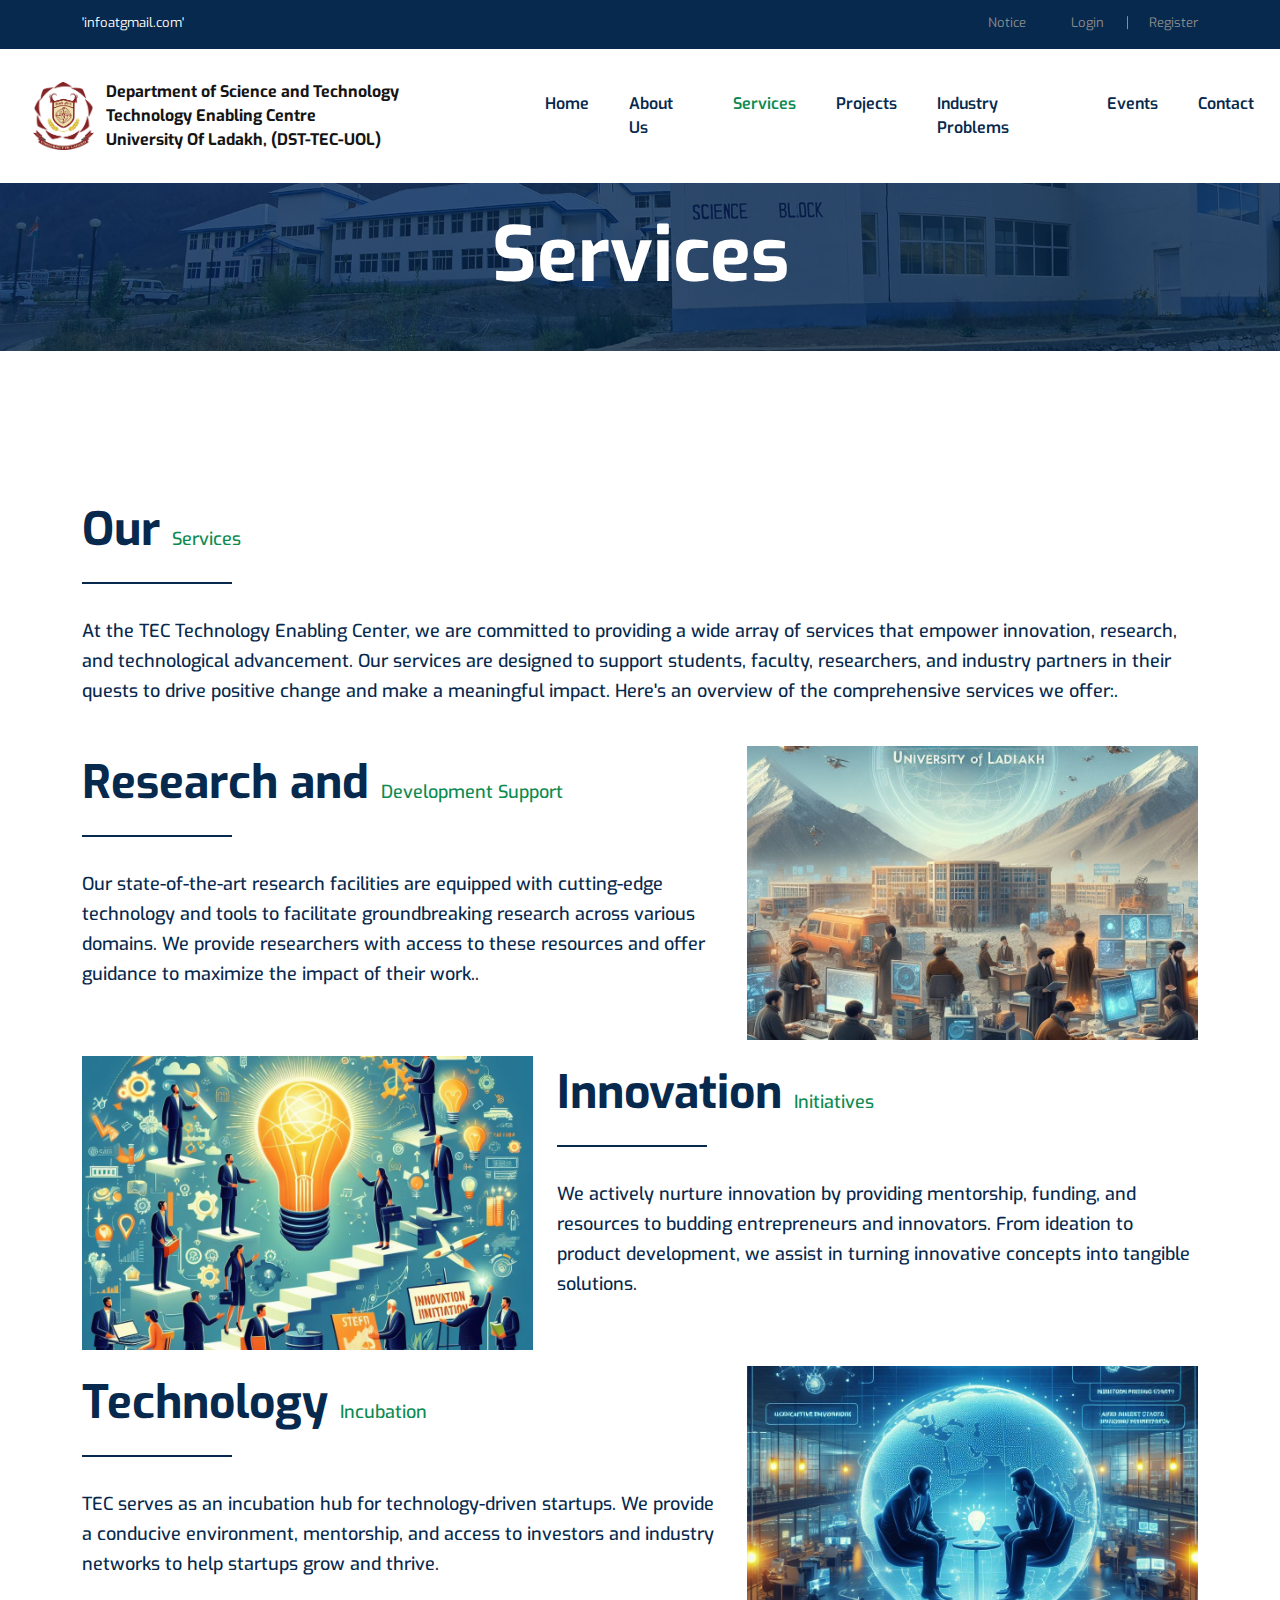
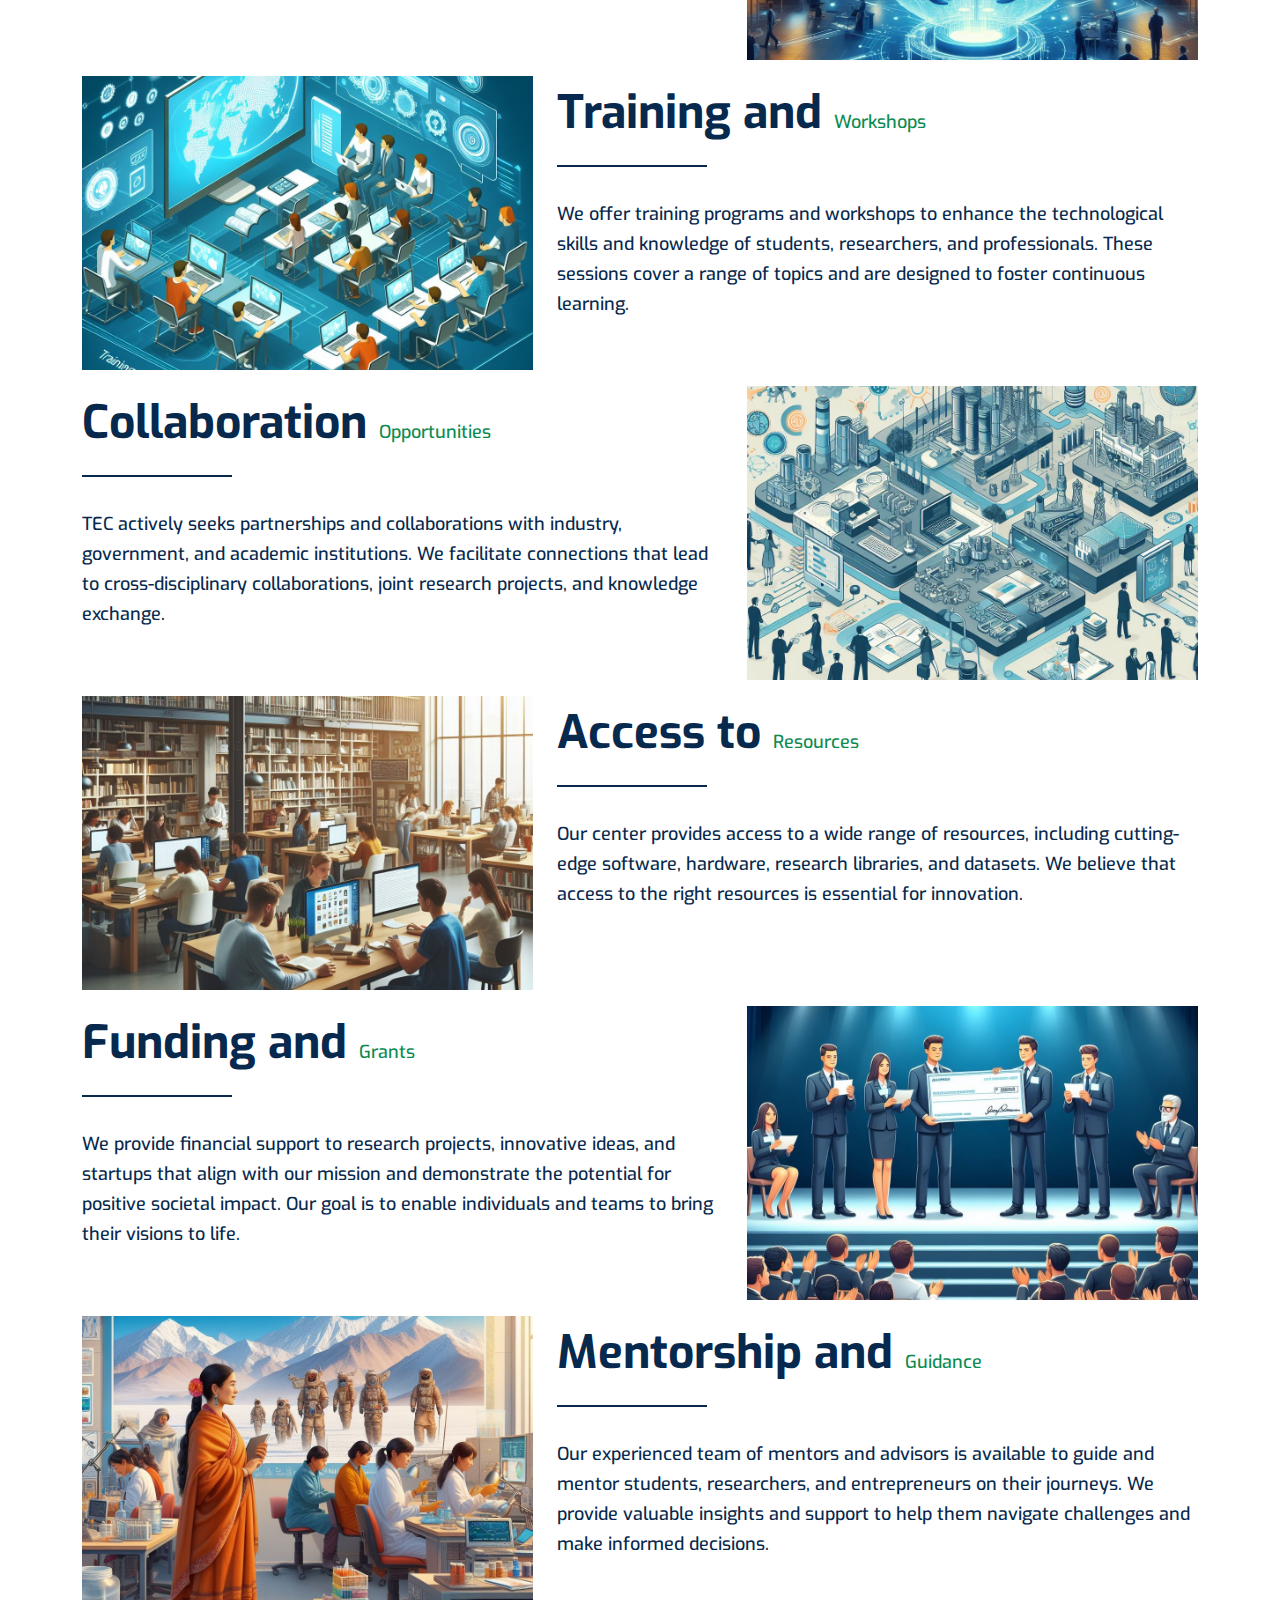
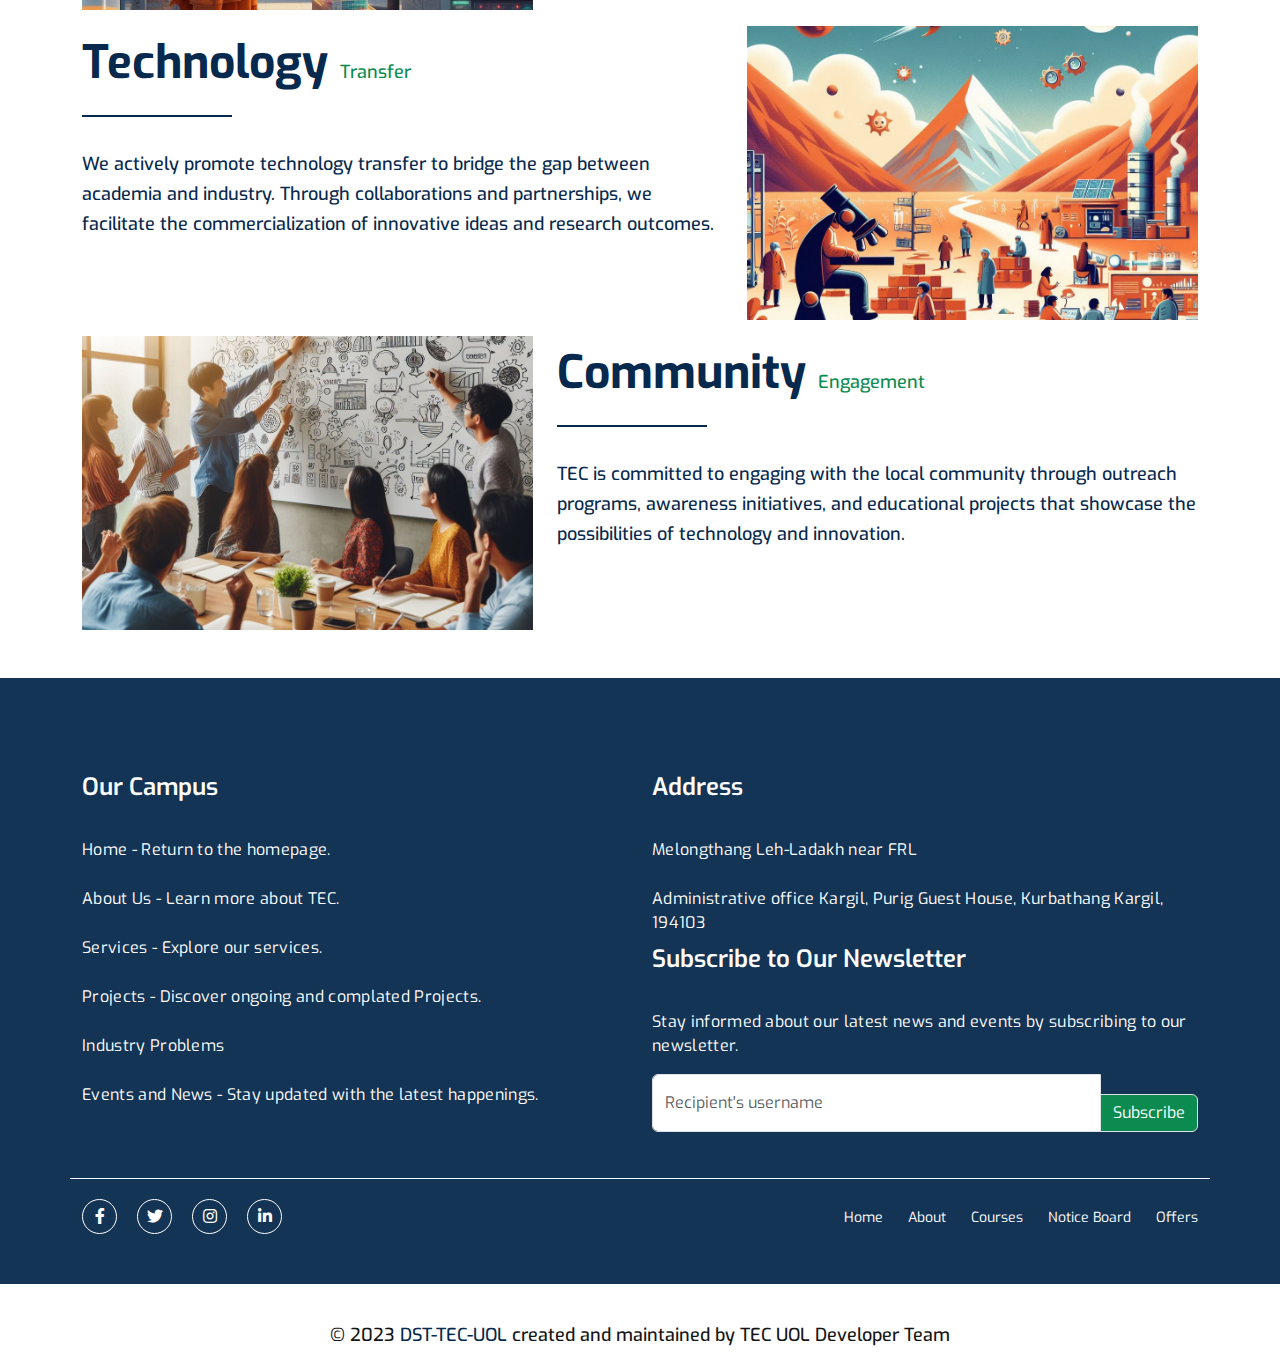
<file: services/index.html>
<!DOCTYPE html><html class="no-js" lang="en" data-critters-container><head>
    <meta charset="utf-8">

    <!--====== Title ======-->
    <title>DST-TEC-UOL</title>

    <meta name="description" content>
    <meta name="viewport" content="width=device-width, initial-scale=1">

    <!--====== Favicon Icon ======-->
    <link rel="shortcut icon" href="assets/images/favicon.webp" type="image/webp">



  
<base href="/">
<style>@charset "UTF-8";@import"https://fonts.googleapis.com/css2?family=Exo:wght@300;400;500;600;700;800&amp;display=swap";:root{--bs-blue:#0d6efd;--bs-indigo:#6610f2;--bs-purple:#6f42c1;--bs-pink:#d63384;--bs-red:#dc3545;--bs-orange:#fd7e14;--bs-yellow:#ffc107;--bs-green:#198754;--bs-teal:#20c997;--bs-cyan:#0dcaf0;--bs-black:#000;--bs-white:#fff;--bs-gray:#6c757d;--bs-gray-dark:#343a40;--bs-gray-100:#f8f9fa;--bs-gray-200:#e9ecef;--bs-gray-300:#dee2e6;--bs-gray-400:#ced4da;--bs-gray-500:#adb5bd;--bs-gray-600:#6c757d;--bs-gray-700:#495057;--bs-gray-800:#343a40;--bs-gray-900:#212529;--bs-primary:#0d6efd;--bs-secondary:#6c757d;--bs-success:#198754;--bs-info:#0dcaf0;--bs-warning:#ffc107;--bs-danger:#dc3545;--bs-light:#f8f9fa;--bs-dark:#212529;--bs-primary-rgb:13,110,253;--bs-secondary-rgb:108,117,125;--bs-success-rgb:25,135,84;--bs-info-rgb:13,202,240;--bs-warning-rgb:255,193,7;--bs-danger-rgb:220,53,69;--bs-light-rgb:248,249,250;--bs-dark-rgb:33,37,41;--bs-primary-text:#0a58ca;--bs-secondary-text:#6c757d;--bs-success-text:#146c43;--bs-info-text:#087990;--bs-warning-text:#997404;--bs-danger-text:#b02a37;--bs-light-text:#6c757d;--bs-dark-text:#495057;--bs-primary-bg-subtle:#cfe2ff;--bs-secondary-bg-subtle:#f8f9fa;--bs-success-bg-subtle:#d1e7dd;--bs-info-bg-subtle:#cff4fc;--bs-warning-bg-subtle:#fff3cd;--bs-danger-bg-subtle:#f8d7da;--bs-light-bg-subtle:#fcfcfd;--bs-dark-bg-subtle:#ced4da;--bs-primary-border-subtle:#9ec5fe;--bs-secondary-border-subtle:#e9ecef;--bs-success-border-subtle:#a3cfbb;--bs-info-border-subtle:#9eeaf9;--bs-warning-border-subtle:#ffe69c;--bs-danger-border-subtle:#f1aeb5;--bs-light-border-subtle:#e9ecef;--bs-dark-border-subtle:#adb5bd;--bs-white-rgb:255,255,255;--bs-black-rgb:0,0,0;--bs-body-color-rgb:33,37,41;--bs-font-sans-serif:system-ui,-apple-system,"Segoe UI",Roboto,"Helvetica Neue","Noto Sans","Liberation Sans",Arial,sans-serif,"Apple Color Emoji","Segoe UI Emoji","Segoe UI Symbol","Noto Color Emoji";--bs-font-monospace:SFMono-Regular,Menlo,Monaco,Consolas,"Liberation Mono","Courier New",monospace;--bs-gradient:linear-gradient(180deg, rgba(255, 255, 255, .15), rgba(255, 255, 255, 0));--bs-body-font-family:var(--bs-font-sans-serif);--bs-body-font-size:1rem;--bs-body-font-weight:400;--bs-body-line-height:1.5;--bs-body-color:#212529;--bs-emphasis-color-rgb:0,0,0;--bs-secondary-color:rgba(33, 37, 41, .75);--bs-secondary-color-rgb:33,37,41;--bs-secondary-bg:#e9ecef;--bs-secondary-bg-rgb:233,236,239;--bs-tertiary-color:rgba(33, 37, 41, .5);--bs-tertiary-color-rgb:33,37,41;--bs-tertiary-bg:#f8f9fa;--bs-tertiary-bg-rgb:248,249,250;--bs-body-bg:#fff;--bs-body-bg-rgb:255,255,255;--bs-link-color:#0d6efd;--bs-link-color-rgb:13,110,253;--bs-link-decoration:underline;--bs-link-hover-color:#0a58ca;--bs-link-hover-color-rgb:10,88,202;--bs-code-color:#d63384;--bs-border-width:1px;--bs-border-style:solid;--bs-border-color:#dee2e6;--bs-border-color-translucent:rgba(0, 0, 0, .175);--bs-border-radius:.375rem;--bs-border-radius-sm:.25rem;--bs-border-radius-lg:.5rem;--bs-border-radius-xl:1rem;--bs-border-radius-2xl:2rem;--bs-border-radius-pill:50rem;--bs-box-shadow:0 .5rem 1rem rgba(var(--bs-body-color-rgb), .15);--bs-box-shadow-sm:0 .125rem .25rem rgba(var(--bs-body-color-rgb), .075);--bs-box-shadow-lg:0 1rem 3rem rgba(var(--bs-body-color-rgb), .175);--bs-box-shadow-inset:inset 0 1px 2px rgba(var(--bs-body-color-rgb), .075);--bs-emphasis-color:#000;--bs-form-control-bg:var(--bs-body-bg);--bs-form-control-disabled-bg:var(--bs-secondary-bg);--bs-highlight-bg:#fff3cd;--bs-breakpoint-xs:0;--bs-breakpoint-sm:576px;--bs-breakpoint-md:768px;--bs-breakpoint-lg:992px;--bs-breakpoint-xl:1200px;--bs-breakpoint-xxl:1400px}*,:after,:before{box-sizing:border-box}@media (prefers-reduced-motion:no-preference){:root{scroll-behavior:smooth}}body{margin:0;font-family:var(--bs-body-font-family);font-size:var(--bs-body-font-size);font-weight:var(--bs-body-font-weight);line-height:var(--bs-body-line-height);color:var(--bs-body-color);text-align:var(--bs-body-text-align);background-color:var(--bs-body-bg);-webkit-text-size-adjust:100%;-webkit-tap-highlight-color:transparent}h2,h4{margin-top:0;margin-bottom:.5rem;font-weight:500;line-height:1.2;color:var(--bs-heading-color,inherit)}h2{font-size:calc(1.325rem + .9vw)}@media (min-width:1200px){h2{font-size:2rem}}h4{font-size:calc(1.275rem + .3vw)}@media (min-width:1200px){h4{font-size:1.5rem}}p{margin-top:0;margin-bottom:1rem}ul{padding-left:2rem}ul{margin-top:0;margin-bottom:1rem}strong{font-weight:bolder}a{color:rgba(var(--bs-link-color-rgb),var(--bs-link-opacity,1));text-decoration:underline}a:hover{--bs-link-color-rgb:var(--bs-link-hover-color-rgb)}img{vertical-align:middle}input{margin:0;font-family:inherit;font-size:inherit;line-height:inherit}.container,.container-fluid{--bs-gutter-x:1.5rem;--bs-gutter-y:0;width:100%;padding-right:calc(var(--bs-gutter-x) * .5);padding-left:calc(var(--bs-gutter-x) * .5);margin-right:auto;margin-left:auto}@media (min-width:576px){.container{max-width:540px}}@media (min-width:768px){.container{max-width:720px}}@media (min-width:992px){.container{max-width:960px}}@media (min-width:1200px){.container{max-width:1140px}}@media (min-width:1400px){.container{max-width:1320px}}.row{--bs-gutter-x:1.5rem;--bs-gutter-y:0;display:flex;flex-wrap:wrap;margin-top:calc(-1 * var(--bs-gutter-y));margin-right:calc(-.5 * var(--bs-gutter-x));margin-left:calc(-.5 * var(--bs-gutter-x))}.row>*{flex-shrink:0;width:100%;max-width:100%;padding-right:calc(var(--bs-gutter-x) * .5);padding-left:calc(var(--bs-gutter-x) * .5);margin-top:var(--bs-gutter-y)}.col-2{flex:0 0 auto;width:16.66666667%}.col-9{flex:0 0 auto;width:75%}.col-12{flex:0 0 auto;width:100%}@media (min-width:768px){.col-md-6{flex:0 0 auto;width:50%}}@media (min-width:992px){.col-lg-5{flex:0 0 auto;width:41.66666667%}.col-lg-7{flex:0 0 auto;width:58.33333333%}.col-lg-12{flex:0 0 auto;width:100%}}.form-control{display:block;width:100%;padding:.375rem .75rem;font-size:1rem;font-weight:400;line-height:1.5;color:var(--bs-body-color);background-color:var(--bs-form-control-bg);background-clip:padding-box;border:var(--bs-border-width) solid var(--bs-border-color);-webkit-appearance:none;-moz-appearance:none;appearance:none;border-radius:.375rem;transition:border-color .15s ease-in-out,box-shadow .15s ease-in-out}@media (prefers-reduced-motion:reduce){.form-control{transition:none}}.form-control:focus{color:var(--bs-body-color);background-color:var(--bs-form-control-bg);border-color:#86b7fe;outline:0;box-shadow:0 0 0 .25rem #0d6efd40}.form-control::-webkit-date-and-time-value{height:1.5em}.form-control::-webkit-datetime-edit{display:block;padding:0}.form-control::-moz-placeholder{color:var(--bs-secondary-color);opacity:1}.form-control::placeholder{color:var(--bs-secondary-color);opacity:1}.form-control:disabled{background-color:var(--bs-form-control-disabled-bg);opacity:1}.form-control::-webkit-file-upload-button{padding:.375rem .75rem;margin:-.375rem -.75rem;-webkit-margin-end:.75rem;margin-inline-end:.75rem;color:var(--bs-body-color);background-color:var(--bs-tertiary-bg);pointer-events:none;border-color:inherit;border-style:solid;border-width:0;border-inline-end-width:var(--bs-border-width);border-radius:0;-webkit-transition:color .15s ease-in-out,background-color .15s ease-in-out,border-color .15s ease-in-out,box-shadow .15s ease-in-out;transition:color .15s ease-in-out,background-color .15s ease-in-out,border-color .15s ease-in-out,box-shadow .15s ease-in-out}.form-control::file-selector-button{padding:.375rem .75rem;margin:-.375rem -.75rem;-webkit-margin-end:.75rem;margin-inline-end:.75rem;color:var(--bs-body-color);background-color:var(--bs-tertiary-bg);pointer-events:none;border-color:inherit;border-style:solid;border-width:0;border-inline-end-width:var(--bs-border-width);border-radius:0;transition:color .15s ease-in-out,background-color .15s ease-in-out,border-color .15s ease-in-out,box-shadow .15s ease-in-out}@media (prefers-reduced-motion:reduce){.form-control::-webkit-file-upload-button{-webkit-transition:none;transition:none}.form-control::file-selector-button{transition:none}}.form-control:hover:not(:disabled):not([readonly])::-webkit-file-upload-button{background-color:var(--bs-secondary-bg)}.form-control:hover:not(:disabled):not([readonly])::file-selector-button{background-color:var(--bs-secondary-bg)}.input-group{position:relative;display:flex;flex-wrap:wrap;align-items:stretch;width:100%}.input-group>.form-control{position:relative;flex:1 1 auto;width:1%;min-width:0}.input-group>.form-control:focus{z-index:5}.input-group-text{display:flex;align-items:center;padding:.375rem .75rem;font-size:1rem;font-weight:400;line-height:1.5;color:var(--bs-body-color);text-align:center;white-space:nowrap;background-color:var(--bs-tertiary-bg);border:var(--bs-border-width) solid var(--bs-border-color);border-radius:.375rem}.input-group:not(.has-validation)>:not(:last-child):not(.dropdown-toggle):not(.dropdown-menu):not(.form-floating){border-top-right-radius:0;border-bottom-right-radius:0}.input-group>:not(:first-child):not(.dropdown-menu):not(.valid-tooltip):not(.valid-feedback):not(.invalid-tooltip):not(.invalid-feedback){margin-left:calc(var(--bs-border-width) * -1);border-top-left-radius:0;border-bottom-left-radius:0}.btn-primary{--bs-btn-color:#fff;--bs-btn-bg:#0d6efd;--bs-btn-border-color:#0d6efd;--bs-btn-hover-color:#fff;--bs-btn-hover-bg:#0b5ed7;--bs-btn-hover-border-color:#0a58ca;--bs-btn-focus-shadow-rgb:49,132,253;--bs-btn-active-color:#fff;--bs-btn-active-bg:#0a58ca;--bs-btn-active-border-color:#0a53be;--bs-btn-active-shadow:inset 0 3px 5px rgba(0, 0, 0, .125);--bs-btn-disabled-color:#fff;--bs-btn-disabled-bg:#0d6efd;--bs-btn-disabled-border-color:#0d6efd}.float-end{float:right!important}.d-block{display:block!important}.d-flex{display:flex!important}.position-static{position:static!important}.position-relative{position:relative!important}.w-100{width:100%!important}.flex-wrap{flex-wrap:wrap!important}.justify-content-center{justify-content:center!important}.align-items-center{align-items:center!important}.my-3{margin-top:1rem!important;margin-bottom:1rem!important}.mt-2{margin-top:.5rem!important}.mt-4{margin-top:1.5rem!important}.mt-5{margin-top:3rem!important}.mb-4{margin-bottom:1.5rem!important}.p-0{padding:0!important}.pt-3{padding-top:1rem!important}.pt-4{padding-top:1.5rem!important}.pb-3{padding-bottom:1rem!important}.pb-5{padding-bottom:3rem!important}.text-center{text-align:center!important}@media (min-width:576px){.justify-content-sm-between{justify-content:space-between!important}}@media (min-width:992px){.d-lg-none{display:none!important}}.fa,.fab{-moz-osx-font-smoothing:grayscale;-webkit-font-smoothing:antialiased;display:inline-block;font-style:normal;font-variant:normal;text-rendering:auto;line-height:1}@-webkit-keyframes fa-spin{0%{-webkit-transform:rotate(0deg);transform:rotate(0)}to{-webkit-transform:rotate(1turn);transform:rotate(1turn)}}.fa-chevron-up:before{content:"\f077"}.fa-facebook-f:before{content:"\f39e"}.fa-instagram:before{content:"\f16d"}.fa-linkedin-in:before{content:"\f0e1"}.fa-twitter:before{content:"\f099"}@font-face{font-family:"Font Awesome 5 Brands";font-style:normal;font-weight:400;font-display:block;src:url("./media/fa-brands-400-WKLQVXHI.eot");src:url("./media/fa-brands-400d41d-WKLQVXHI.eot?#iefix") format("embedded-opentype"),url("./media/fa-brands-400-P3PKDBXJ.woff2") format("woff2"),url("./media/fa-brands-400-BZJ74T7K.woff") format("woff"),url("./media/fa-brands-400-TQBOV5XO.ttf") format("truetype"),url("./media/fa-brands-400-U5WVHP4Z.svg#fontawesome") format("svg")}.fab{font-family:"Font Awesome 5 Brands"}@font-face{font-family:"Font Awesome 5 Free";font-style:normal;font-weight:400;font-display:block;src:url("./media/fa-regular-400-UAKA47HK.eot");src:url("./media/fa-regular-400d41d-UAKA47HK.eot?#iefix") format("embedded-opentype"),url("./media/fa-regular-400-4KZ2TXH3.woff2") format("woff2"),url("./media/fa-regular-400-ATOVFAXS.woff") format("woff"),url("./media/fa-regular-400-ONDAC7F6.ttf") format("truetype"),url("./media/fa-regular-400-5Y37XTH5.svg#fontawesome") format("svg")}.fab{font-weight:400}@font-face{font-family:"Font Awesome 5 Free";font-style:normal;font-weight:900;font-display:block;src:url("./media/fa-solid-900-S5EADJCE.eot");src:url("./media/fa-solid-900d41d-S5EADJCE.eot?#iefix") format("embedded-opentype"),url("./media/fa-solid-900-MIABT3M5.woff2") format("woff2"),url("./media/fa-solid-900-4Z3HBMDX.woff") format("woff"),url("./media/fa-solid-900-2WYKGVTL.ttf") format("truetype"),url("./media/fa-solid-900-ZVZSFP22.svg#fontawesome") format("svg")}.fa{font-family:"Font Awesome 5 Free"}.fa{font-weight:900}.mt-5{margin-top:5px}.mt-10{margin-top:10px}.mt-40{margin-top:40px}.pb-5{padding-bottom:5px}@-webkit-keyframes bounce{20%,53%,80%,0%,to{-webkit-animation-timing-function:cubic-bezier(.215,.61,.355,1);animation-timing-function:cubic-bezier(.215,.61,.355,1);-webkit-transform:translate3d(0,0,0);transform:translateZ(0);-moz-transform:translate3d(0,0,0);-ms-transform:translate3d(0,0,0);-o-transform:translate3d(0,0,0)}40%,43%{-webkit-animation-timing-function:cubic-bezier(.755,.05,.855,.06);animation-timing-function:cubic-bezier(.755,.05,.855,.06);-webkit-transform:translate3d(0,-30px,0);transform:translate3d(0,-30px,0);-moz-transform:translate3d(0,-30px,0);-ms-transform:translate3d(0,-30px,0);-o-transform:translate3d(0,-30px,0)}70%{-webkit-animation-timing-function:cubic-bezier(.755,.05,.855,.06);animation-timing-function:cubic-bezier(.755,.05,.855,.06);-webkit-transform:translate3d(0,-15px,0);transform:translate3d(0,-15px,0);-moz-transform:translate3d(0,-15px,0);-ms-transform:translate3d(0,-15px,0);-o-transform:translate3d(0,-15px,0)}90%{-webkit-transform:translate3d(0,-4px,0);transform:translate3d(0,-4px,0);-moz-transform:translate3d(0,-4px,0);-ms-transform:translate3d(0,-4px,0);-o-transform:translate3d(0,-4px,0)}}@-webkit-keyframes flash{50%,0%,to{opacity:1}25%,75%{opacity:0}}@-webkit-keyframes pulse{0%{-webkit-transform:scale3d(1,1,1);transform:scaleZ(1);-moz-transform:scale3d(1,1,1);-ms-transform:scale3d(1,1,1);-o-transform:scale3d(1,1,1)}50%{-webkit-transform:scale3d(1.05,1.05,1.05);transform:scale3d(1.05,1.05,1.05);-moz-transform:scale3d(1.05,1.05,1.05);-ms-transform:scale3d(1.05,1.05,1.05);-o-transform:scale3d(1.05,1.05,1.05)}to{-webkit-transform:scale3d(1,1,1);transform:scaleZ(1);-moz-transform:scale3d(1,1,1);-ms-transform:scale3d(1,1,1);-o-transform:scale3d(1,1,1)}}@-webkit-keyframes rubberBand{0%{-webkit-transform:scale3d(1,1,1);transform:scaleZ(1);-moz-transform:scale3d(1,1,1);-ms-transform:scale3d(1,1,1);-o-transform:scale3d(1,1,1)}30%{-webkit-transform:scale3d(1.25,.75,1);transform:scale3d(1.25,.75,1);-moz-transform:scale3d(1.25,.75,1);-ms-transform:scale3d(1.25,.75,1);-o-transform:scale3d(1.25,.75,1)}40%{-webkit-transform:scale3d(.75,1.25,1);transform:scale3d(.75,1.25,1);-moz-transform:scale3d(.75,1.25,1);-ms-transform:scale3d(.75,1.25,1);-o-transform:scale3d(.75,1.25,1)}50%{-webkit-transform:scale3d(1.15,.85,1);transform:scale3d(1.15,.85,1);-moz-transform:scale3d(1.15,.85,1);-ms-transform:scale3d(1.15,.85,1);-o-transform:scale3d(1.15,.85,1)}65%{-webkit-transform:scale3d(.95,1.05,1);transform:scale3d(.95,1.05,1);-moz-transform:scale3d(.95,1.05,1);-ms-transform:scale3d(.95,1.05,1);-o-transform:scale3d(.95,1.05,1)}75%{-webkit-transform:scale3d(1.05,.95,1);transform:scale3d(1.05,.95,1);-moz-transform:scale3d(1.05,.95,1);-ms-transform:scale3d(1.05,.95,1);-o-transform:scale3d(1.05,.95,1)}to{-webkit-transform:scale3d(1,1,1);transform:scaleZ(1);-moz-transform:scale3d(1,1,1);-ms-transform:scale3d(1,1,1);-o-transform:scale3d(1,1,1)}}@-webkit-keyframes shake{0%,to{-webkit-transform:translate3d(0,0,0);transform:translateZ(0);-moz-transform:translate3d(0,0,0);-ms-transform:translate3d(0,0,0);-o-transform:translate3d(0,0,0)}10%,30%,50%,70%,90%{-webkit-transform:translate3d(-10px,0,0);transform:translate3d(-10px,0,0);-moz-transform:translate3d(-10px,0,0);-ms-transform:translate3d(-10px,0,0);-o-transform:translate3d(-10px,0,0)}20%,40%,60%,80%{-webkit-transform:translate3d(10px,0,0);transform:translate3d(10px,0,0);-moz-transform:translate3d(10px,0,0);-ms-transform:translate3d(10px,0,0);-o-transform:translate3d(10px,0,0)}}@-webkit-keyframes headShake{0%{-webkit-transform:translateX(0);transform:translate(0);-moz-transform:translateX(0);-ms-transform:translateX(0);-o-transform:translateX(0)}6.5%{-webkit-transform:translateX(-6px) rotateY(-9deg);transform:translate(-6px) rotateY(-9deg);-moz-transform:translateX(-6px) rotateY(-9deg);-ms-transform:translateX(-6px) rotateY(-9deg);-o-transform:translateX(-6px) rotateY(-9deg)}18.5%{-webkit-transform:translateX(5px) rotateY(7deg);transform:translate(5px) rotateY(7deg);-moz-transform:translateX(5px) rotateY(7deg);-ms-transform:translateX(5px) rotateY(7deg);-o-transform:translateX(5px) rotateY(7deg)}31.5%{-webkit-transform:translateX(-3px) rotateY(-5deg);transform:translate(-3px) rotateY(-5deg);-moz-transform:translateX(-3px) rotateY(-5deg);-ms-transform:translateX(-3px) rotateY(-5deg);-o-transform:translateX(-3px) rotateY(-5deg)}43.5%{-webkit-transform:translateX(2px) rotateY(3deg);transform:translate(2px) rotateY(3deg);-moz-transform:translateX(2px) rotateY(3deg);-ms-transform:translateX(2px) rotateY(3deg);-o-transform:translateX(2px) rotateY(3deg)}50%{-webkit-transform:translateX(0);transform:translate(0);-moz-transform:translateX(0);-ms-transform:translateX(0);-o-transform:translateX(0)}}@-webkit-keyframes swing{20%{-webkit-transform:rotate3d(0,0,1,15deg);transform:rotate3d(0,0,1,15deg);-moz-transform:rotate3d(0,0,1,15deg);-ms-transform:rotate3d(0,0,1,15deg);-o-transform:rotate3d(0,0,1,15deg)}40%{-webkit-transform:rotate3d(0,0,1,-10deg);transform:rotate3d(0,0,1,-10deg);-moz-transform:rotate3d(0,0,1,-10deg);-ms-transform:rotate3d(0,0,1,-10deg);-o-transform:rotate3d(0,0,1,-10deg)}60%{-webkit-transform:rotate3d(0,0,1,5deg);transform:rotate3d(0,0,1,5deg)}80%{-webkit-transform:rotate3d(0,0,1,-5deg);transform:rotate3d(0,0,1,-5deg);-moz-transform:rotate3d(0,0,1,-5deg);-ms-transform:rotate3d(0,0,1,-5deg);-o-transform:rotate3d(0,0,1,-5deg)}to{-webkit-transform:rotate3d(0,0,1,0deg);transform:rotate3d(0,0,1,0);-moz-transform:rotate3d(0,0,1,0deg);-ms-transform:rotate3d(0,0,1,0deg);-o-transform:rotate3d(0,0,1,0deg)}}@-webkit-keyframes tada{0%{-webkit-transform:scale3d(1,1,1);transform:scaleZ(1);-moz-transform:scale3d(1,1,1);-ms-transform:scale3d(1,1,1);-o-transform:scale3d(1,1,1)}10%,20%{-webkit-transform:scale3d(.9,.9,.9) rotate3d(0,0,1,-3deg);transform:scale3d(.9,.9,.9) rotate3d(0,0,1,-3deg);-moz-transform:scale3d(.9,.9,.9) rotate3d(0,0,1,-3deg);-ms-transform:scale3d(.9,.9,.9) rotate3d(0,0,1,-3deg);-o-transform:scale3d(.9,.9,.9) rotate3d(0,0,1,-3deg)}30%,50%,70%,90%{-webkit-transform:scale3d(1.1,1.1,1.1) rotate3d(0,0,1,3deg);transform:scale3d(1.1,1.1,1.1) rotate3d(0,0,1,3deg);-moz-transform:scale3d(1.1,1.1,1.1) rotate3d(0,0,1,3deg);-ms-transform:scale3d(1.1,1.1,1.1) rotate3d(0,0,1,3deg);-o-transform:scale3d(1.1,1.1,1.1) rotate3d(0,0,1,3deg)}40%,60%,80%{-webkit-transform:scale3d(1.1,1.1,1.1) rotate3d(0,0,1,-3deg);transform:scale3d(1.1,1.1,1.1) rotate3d(0,0,1,-3deg);-moz-transform:scale3d(1.1,1.1,1.1) rotate3d(0,0,1,-3deg);-ms-transform:scale3d(1.1,1.1,1.1) rotate3d(0,0,1,-3deg);-o-transform:scale3d(1.1,1.1,1.1) rotate3d(0,0,1,-3deg)}to{-webkit-transform:scale3d(1,1,1);transform:scaleZ(1);-moz-transform:scale3d(1,1,1);-ms-transform:scale3d(1,1,1);-o-transform:scale3d(1,1,1)}}@-webkit-keyframes wobble{0%{-webkit-transform:translate3d(0,0,0);transform:translateZ(0);-moz-transform:translate3d(0,0,0);-ms-transform:translate3d(0,0,0);-o-transform:translate3d(0,0,0)}15%{-webkit-transform:translate3d(-25%,0,0) rotate3d(0,0,1,-5deg);transform:translate3d(-25%,0,0) rotate3d(0,0,1,-5deg);-moz-transform:translate3d(-25%,0,0) rotate3d(0,0,1,-5deg);-ms-transform:translate3d(-25%,0,0) rotate3d(0,0,1,-5deg);-o-transform:translate3d(-25%,0,0) rotate3d(0,0,1,-5deg)}30%{-webkit-transform:translate3d(20%,0,0) rotate3d(0,0,1,3deg);transform:translate3d(20%,0,0) rotate3d(0,0,1,3deg);-moz-transform:translate3d(20%,0,0) rotate3d(0,0,1,3deg);-ms-transform:translate3d(20%,0,0) rotate3d(0,0,1,3deg);-o-transform:translate3d(20%,0,0) rotate3d(0,0,1,3deg)}45%{-webkit-transform:translate3d(-15%,0,0) rotate3d(0,0,1,-3deg);transform:translate3d(-15%,0,0) rotate3d(0,0,1,-3deg)}60%{-webkit-transform:translate3d(10%,0,0) rotate3d(0,0,1,2deg);transform:translate3d(10%,0,0) rotate3d(0,0,1,2deg);-moz-transform:translate3d(10%,0,0) rotate3d(0,0,1,2deg);-ms-transform:translate3d(10%,0,0) rotate3d(0,0,1,2deg);-o-transform:translate3d(10%,0,0) rotate3d(0,0,1,2deg)}75%{-webkit-transform:translate3d(-5%,0,0) rotate3d(0,0,1,-1deg);transform:translate3d(-5%,0,0) rotate3d(0,0,1,-1deg);-moz-transform:translate3d(-5%,0,0) rotate3d(0,0,1,-1deg);-ms-transform:translate3d(-5%,0,0) rotate3d(0,0,1,-1deg);-o-transform:translate3d(-5%,0,0) rotate3d(0,0,1,-1deg)}to{-webkit-transform:translate3d(0,0,0);transform:translateZ(0);-moz-transform:translate3d(0,0,0);-ms-transform:translate3d(0,0,0);-o-transform:translate3d(0,0,0)}}@-webkit-keyframes jello{11.1%,0%,to{-webkit-transform:translate3d(0,0,0);transform:translateZ(0);-moz-transform:translate3d(0,0,0);-ms-transform:translate3d(0,0,0);-o-transform:translate3d(0,0,0)}22.2%{-webkit-transform:skewX(-12.5deg) skewY(-12.5deg);transform:skew(-12.5deg) skewY(-12.5deg);-moz-transform:skewX(-12.5deg) skewY(-12.5deg);-ms-transform:skewX(-12.5deg) skewY(-12.5deg);-o-transform:skewX(-12.5deg) skewY(-12.5deg)}33.3%{-webkit-transform:skewX(6.25deg) skewY(6.25deg);transform:skew(6.25deg) skewY(6.25deg);-moz-transform:skewX(6.25deg) skewY(6.25deg);-ms-transform:skewX(6.25deg) skewY(6.25deg);-o-transform:skewX(6.25deg) skewY(6.25deg)}44.4%{-webkit-transform:skewX(-3.125deg) skewY(-3.125deg);transform:skew(-3.125deg) skewY(-3.125deg);-moz-transform:skewX(-3.125deg) skewY(-3.125deg);-ms-transform:skewX(-3.125deg) skewY(-3.125deg);-o-transform:skewX(-3.125deg) skewY(-3.125deg)}55.5%{-webkit-transform:skewX(1.5625deg) skewY(1.5625deg);transform:skew(1.5625deg) skewY(1.5625deg);-moz-transform:skewX(1.5625deg) skewY(1.5625deg);-ms-transform:skewX(1.5625deg) skewY(1.5625deg);-o-transform:skewX(1.5625deg) skewY(1.5625deg)}66.6%{-webkit-transform:skewX(-.78125deg) skewY(-.78125deg);transform:skew(-.78125deg) skewY(-.78125deg);-moz-transform:skewX(-.78125deg) skewY(-.78125deg);-ms-transform:skewX(-.78125deg) skewY(-.78125deg);-o-transform:skewX(-.78125deg) skewY(-.78125deg)}77.7%{-webkit-transform:skewX(.390625deg) skewY(.390625deg);transform:skew(.390625deg) skewY(.390625deg);-moz-transform:skewX(.390625deg) skewY(.390625deg);-ms-transform:skewX(.390625deg) skewY(.390625deg);-o-transform:skewX(.390625deg) skewY(.390625deg)}88.8%{-webkit-transform:skewX(-.1953125deg) skewY(-.1953125deg);transform:skew(-.1953125deg) skewY(-.1953125deg);-moz-transform:skewX(-.1953125deg) skewY(-.1953125deg);-ms-transform:skewX(-.1953125deg) skewY(-.1953125deg);-o-transform:skewX(-.1953125deg) skewY(-.1953125deg)}}@-webkit-keyframes heartBeat{0%{-webkit-transform:scale(1);transform:scale(1);-moz-transform:scale(1);-ms-transform:scale(1);-o-transform:scale(1)}14%{-webkit-transform:scale(1.3);transform:scale(1.3);-moz-transform:scale(1.3);-ms-transform:scale(1.3);-o-transform:scale(1.3)}28%{-webkit-transform:scale(1);transform:scale(1);-moz-transform:scale(1);-ms-transform:scale(1);-o-transform:scale(1)}42%{-webkit-transform:scale(1.3);transform:scale(1.3);-moz-transform:scale(1.3);-ms-transform:scale(1.3);-o-transform:scale(1.3)}70%{-webkit-transform:scale(1);transform:scale(1);-moz-transform:scale(1);-ms-transform:scale(1);-o-transform:scale(1)}}@-webkit-keyframes bounceIn{20%,40%,60%,80%,0%,to{-webkit-animation-timing-function:cubic-bezier(.215,.61,.355,1);animation-timing-function:cubic-bezier(.215,.61,.355,1)}0%{opacity:0;-webkit-transform:scale3d(.3,.3,.3);transform:scale3d(.3,.3,.3);-moz-transform:scale3d(.3,.3,.3);-ms-transform:scale3d(.3,.3,.3);-o-transform:scale3d(.3,.3,.3)}20%{-webkit-transform:scale3d(1.1,1.1,1.1);transform:scale3d(1.1,1.1,1.1);-moz-transform:scale3d(1.1,1.1,1.1);-ms-transform:scale3d(1.1,1.1,1.1);-o-transform:scale3d(1.1,1.1,1.1)}40%{-webkit-transform:scale3d(.9,.9,.9);transform:scale3d(.9,.9,.9);-moz-transform:scale3d(.9,.9,.9);-ms-transform:scale3d(.9,.9,.9);-o-transform:scale3d(.9,.9,.9)}60%{opacity:1;-webkit-transform:scale3d(1.03,1.03,1.03);transform:scale3d(1.03,1.03,1.03);-moz-transform:scale3d(1.03,1.03,1.03);-ms-transform:scale3d(1.03,1.03,1.03);-o-transform:scale3d(1.03,1.03,1.03)}80%{-webkit-transform:scale3d(.97,.97,.97);transform:scale3d(.97,.97,.97);-moz-transform:scale3d(.97,.97,.97);-ms-transform:scale3d(.97,.97,.97);-o-transform:scale3d(.97,.97,.97)}to{opacity:1;-webkit-transform:scale3d(1,1,1);transform:scaleZ(1);-moz-transform:scale3d(1,1,1);-ms-transform:scale3d(1,1,1);-o-transform:scale3d(1,1,1)}}@-webkit-keyframes bounceInDown{60%,75%,90%,0%,to{-webkit-animation-timing-function:cubic-bezier(.215,.61,.355,1);animation-timing-function:cubic-bezier(.215,.61,.355,1)}0%{opacity:0;-webkit-transform:translate3d(0,-3000px,0);transform:translate3d(0,-3000px,0);-moz-transform:translate3d(0,-3000px,0);-ms-transform:translate3d(0,-3000px,0);-o-transform:translate3d(0,-3000px,0)}60%{opacity:1;-webkit-transform:translate3d(0,25px,0);transform:translate3d(0,25px,0);-moz-transform:translate3d(0,25px,0);-ms-transform:translate3d(0,25px,0);-o-transform:translate3d(0,25px,0)}75%{-webkit-transform:translate3d(0,-10px,0);transform:translate3d(0,-10px,0);-moz-transform:translate3d(0,-10px,0);-ms-transform:translate3d(0,-10px,0);-o-transform:translate3d(0,-10px,0)}90%{-webkit-transform:translate3d(0,5px,0);transform:translate3d(0,5px,0);-moz-transform:translate3d(0,5px,0);-ms-transform:translate3d(0,5px,0);-o-transform:translate3d(0,5px,0)}to{-webkit-transform:translate3d(0,0,0);transform:translateZ(0);-moz-transform:translate3d(0,0,0);-ms-transform:translate3d(0,0,0);-o-transform:translate3d(0,0,0)}}@-webkit-keyframes bounceInLeft{60%,75%,90%,0%,to{-webkit-animation-timing-function:cubic-bezier(.215,.61,.355,1);animation-timing-function:cubic-bezier(.215,.61,.355,1)}0%{opacity:0;-webkit-transform:translate3d(-3000px,0,0);transform:translate3d(-3000px,0,0);-moz-transform:translate3d(-3000px,0,0);-ms-transform:translate3d(-3000px,0,0);-o-transform:translate3d(-3000px,0,0)}60%{opacity:1;-webkit-transform:translate3d(25px,0,0);transform:translate3d(25px,0,0);-moz-transform:translate3d(25px,0,0);-ms-transform:translate3d(25px,0,0);-o-transform:translate3d(25px,0,0)}75%{-webkit-transform:translate3d(-10px,0,0);transform:translate3d(-10px,0,0);-moz-transform:translate3d(-10px,0,0);-ms-transform:translate3d(-10px,0,0);-o-transform:translate3d(-10px,0,0)}90%{-webkit-transform:translate3d(5px,0,0);transform:translate3d(5px,0,0);-moz-transform:translate3d(5px,0,0);-ms-transform:translate3d(5px,0,0);-o-transform:translate3d(5px,0,0)}to{-webkit-transform:translate3d(0,0,0);transform:translateZ(0);-moz-transform:translate3d(0,0,0);-ms-transform:translate3d(0,0,0);-o-transform:translate3d(0,0,0)}}@-webkit-keyframes bounceInRight{60%,75%,90%,0%,to{-webkit-animation-timing-function:cubic-bezier(.215,.61,.355,1);animation-timing-function:cubic-bezier(.215,.61,.355,1)}0%{opacity:0;-webkit-transform:translate3d(3000px,0,0);transform:translate3d(3000px,0,0);-moz-transform:translate3d(3000px,0,0);-ms-transform:translate3d(3000px,0,0);-o-transform:translate3d(3000px,0,0)}60%{opacity:1;-webkit-transform:translate3d(-25px,0,0);transform:translate3d(-25px,0,0);-moz-transform:translate3d(-25px,0,0);-ms-transform:translate3d(-25px,0,0);-o-transform:translate3d(-25px,0,0)}75%{-webkit-transform:translate3d(10px,0,0);transform:translate3d(10px,0,0);-moz-transform:translate3d(10px,0,0);-ms-transform:translate3d(10px,0,0);-o-transform:translate3d(10px,0,0)}90%{-webkit-transform:translate3d(-5px,0,0);transform:translate3d(-5px,0,0);-moz-transform:translate3d(-5px,0,0);-ms-transform:translate3d(-5px,0,0);-o-transform:translate3d(-5px,0,0)}to{-webkit-transform:translate3d(0,0,0);transform:translateZ(0);-moz-transform:translate3d(0,0,0);-ms-transform:translate3d(0,0,0);-o-transform:translate3d(0,0,0)}}@-webkit-keyframes bounceInUp{60%,75%,90%,0%,to{-webkit-animation-timing-function:cubic-bezier(.215,.61,.355,1);animation-timing-function:cubic-bezier(.215,.61,.355,1)}0%{opacity:0;-webkit-transform:translate3d(0,3000px,0);transform:translate3d(0,3000px,0);-moz-transform:translate3d(0,3000px,0);-ms-transform:translate3d(0,3000px,0);-o-transform:translate3d(0,3000px,0)}60%{opacity:1;-webkit-transform:translate3d(0,-20px,0);transform:translate3d(0,-20px,0);-moz-transform:translate3d(0,-20px,0);-ms-transform:translate3d(0,-20px,0);-o-transform:translate3d(0,-20px,0)}75%{-webkit-transform:translate3d(0,10px,0);transform:translate3d(0,10px,0);-moz-transform:translate3d(0,10px,0);-ms-transform:translate3d(0,10px,0);-o-transform:translate3d(0,10px,0)}90%{-webkit-transform:translate3d(0,-5px,0);transform:translate3d(0,-5px,0);-moz-transform:translate3d(0,-5px,0);-ms-transform:translate3d(0,-5px,0);-o-transform:translate3d(0,-5px,0)}to{-webkit-transform:translate3d(0,0,0);transform:translateZ(0);-moz-transform:translate3d(0,0,0);-ms-transform:translate3d(0,0,0);-o-transform:translate3d(0,0,0)}}@-webkit-keyframes bounceOut{20%{-webkit-transform:scale3d(.9,.9,.9);transform:scale3d(.9,.9,.9);-moz-transform:scale3d(.9,.9,.9);-ms-transform:scale3d(.9,.9,.9);-o-transform:scale3d(.9,.9,.9)}50%,55%{opacity:1;-webkit-transform:scale3d(1.1,1.1,1.1);transform:scale3d(1.1,1.1,1.1);-moz-transform:scale3d(1.1,1.1,1.1);-ms-transform:scale3d(1.1,1.1,1.1);-o-transform:scale3d(1.1,1.1,1.1)}to{opacity:0;-webkit-transform:scale3d(.3,.3,.3);transform:scale3d(.3,.3,.3);-moz-transform:scale3d(.3,.3,.3);-ms-transform:scale3d(.3,.3,.3);-o-transform:scale3d(.3,.3,.3)}}@-webkit-keyframes bounceOutDown{20%{-webkit-transform:translate3d(0,10px,0);transform:translate3d(0,10px,0);-moz-transform:translate3d(0,10px,0);-ms-transform:translate3d(0,10px,0);-o-transform:translate3d(0,10px,0)}40%,45%{opacity:1;-webkit-transform:translate3d(0,-20px,0);transform:translate3d(0,-20px,0);-moz-transform:translate3d(0,-20px,0);-ms-transform:translate3d(0,-20px,0);-o-transform:translate3d(0,-20px,0)}to{opacity:0;-webkit-transform:translate3d(0,2000px,0);transform:translate3d(0,2000px,0);-moz-transform:translate3d(0,2000px,0);-ms-transform:translate3d(0,2000px,0);-o-transform:translate3d(0,2000px,0)}}@-webkit-keyframes bounceOutLeft{20%{opacity:1;-webkit-transform:translate3d(20px,0,0);transform:translate3d(20px,0,0);-moz-transform:translate3d(20px,0,0);-ms-transform:translate3d(20px,0,0);-o-transform:translate3d(20px,0,0)}to{opacity:0;-webkit-transform:translate3d(-2000px,0,0);transform:translate3d(-2000px,0,0);-moz-transform:translate3d(-2000px,0,0);-ms-transform:translate3d(-2000px,0,0);-o-transform:translate3d(-2000px,0,0)}}@-webkit-keyframes bounceOutRight{20%{opacity:1;-webkit-transform:translate3d(-20px,0,0);transform:translate3d(-20px,0,0);-moz-transform:translate3d(-20px,0,0);-ms-transform:translate3d(-20px,0,0);-o-transform:translate3d(-20px,0,0)}to{opacity:0;-webkit-transform:translate3d(2000px,0,0);transform:translate3d(2000px,0,0);-moz-transform:translate3d(2000px,0,0);-ms-transform:translate3d(2000px,0,0);-o-transform:translate3d(2000px,0,0)}}@-webkit-keyframes bounceOutUp{20%{-webkit-transform:translate3d(0,-10px,0);transform:translate3d(0,-10px,0);-moz-transform:translate3d(0,-10px,0);-ms-transform:translate3d(0,-10px,0);-o-transform:translate3d(0,-10px,0)}40%,45%{opacity:1;-webkit-transform:translate3d(0,20px,0);transform:translate3d(0,20px,0);-moz-transform:translate3d(0,20px,0);-ms-transform:translate3d(0,20px,0);-o-transform:translate3d(0,20px,0)}to{opacity:0;-webkit-transform:translate3d(0,-2000px,0);transform:translate3d(0,-2000px,0);-moz-transform:translate3d(0,-2000px,0);-ms-transform:translate3d(0,-2000px,0);-o-transform:translate3d(0,-2000px,0)}}@-webkit-keyframes fadeIn{0%{opacity:0}to{opacity:1}}@-webkit-keyframes fadeInDown{0%{opacity:0;-webkit-transform:translate3d(0,-100%,0);transform:translate3d(0,-100%,0);-moz-transform:translate3d(0,-100%,0);-ms-transform:translate3d(0,-100%,0);-o-transform:translate3d(0,-100%,0)}to{opacity:1;-webkit-transform:translate3d(0,0,0);transform:translateZ(0);-moz-transform:translate3d(0,0,0);-ms-transform:translate3d(0,0,0);-o-transform:translate3d(0,0,0)}}@-webkit-keyframes fadeInDownBig{0%{opacity:0;-webkit-transform:translate3d(0,-2000px,0);transform:translate3d(0,-2000px,0);-moz-transform:translate3d(0,-2000px,0);-ms-transform:translate3d(0,-2000px,0);-o-transform:translate3d(0,-2000px,0)}to{opacity:1;-webkit-transform:translate3d(0,0,0);transform:translateZ(0);-moz-transform:translate3d(0,0,0);-ms-transform:translate3d(0,0,0);-o-transform:translate3d(0,0,0)}}@-webkit-keyframes fadeInLeft{0%{opacity:0;-webkit-transform:translate3d(-20%,0,0);transform:translate3d(-20%,0,0);-moz-transform:translate3d(-20%,0,0);-ms-transform:translate3d(-20%,0,0);-o-transform:translate3d(-20%,0,0)}to{opacity:1;-webkit-transform:translate3d(0,0,0);transform:translateZ(0);-moz-transform:translate3d(0,0,0);-ms-transform:translate3d(0,0,0);-o-transform:translate3d(0,0,0)}}@-webkit-keyframes fadeInLeftBig{0%{opacity:0;-webkit-transform:translate3d(-100px,0,0);transform:translate3d(-100px,0,0);-moz-transform:translate3d(-100px,0,0);-ms-transform:translate3d(-100px,0,0);-o-transform:translate3d(-100px,0,0)}to{opacity:1;-webkit-transform:translate3d(0,0,0);transform:translateZ(0);-moz-transform:translate3d(0,0,0);-ms-transform:translate3d(0,0,0);-o-transform:translate3d(0,0,0)}}@-webkit-keyframes fadeInRight{0%{opacity:0;-webkit-transform:translate3d(20%,0,0);transform:translate3d(20%,0,0);-moz-transform:translate3d(20%,0,0);-ms-transform:translate3d(20%,0,0);-o-transform:translate3d(20%,0,0)}to{opacity:1;-webkit-transform:translate3d(0,0,0);transform:translateZ(0);-moz-transform:translate3d(0,0,0);-ms-transform:translate3d(0,0,0);-o-transform:translate3d(0,0,0)}}@-webkit-keyframes fadeInRightBig{0%{opacity:0;-webkit-transform:translate3d(100px,0,0);transform:translate3d(100px,0,0);-moz-transform:translate3d(100px,0,0);-ms-transform:translate3d(100px,0,0);-o-transform:translate3d(100px,0,0)}to{opacity:1;-webkit-transform:translate3d(0,0,0);transform:translateZ(0);-moz-transform:translate3d(0,0,0);-ms-transform:translate3d(0,0,0);-o-transform:translate3d(0,0,0)}}@-webkit-keyframes fadeInUp{0%{opacity:0;-webkit-transform:translate3d(0,40%,0);transform:translate3d(0,40%,0);-moz-transform:translate3d(0,40%,0);-ms-transform:translate3d(0,40%,0);-o-transform:translate3d(0,40%,0)}to{opacity:1;-webkit-transform:translate3d(0,0,0);transform:translateZ(0);-moz-transform:translate3d(0,0,0);-ms-transform:translate3d(0,0,0);-o-transform:translate3d(0,0,0)}}@-webkit-keyframes fadeInUpBig{0%{opacity:0;-webkit-transform:translate3d(0,100px,0);transform:translate3d(0,100px,0);-moz-transform:translate3d(0,100px,0);-ms-transform:translate3d(0,100px,0);-o-transform:translate3d(0,100px,0)}to{opacity:1;-webkit-transform:translate3d(0,0,0);transform:translateZ(0);-moz-transform:translate3d(0,0,0);-ms-transform:translate3d(0,0,0);-o-transform:translate3d(0,0,0)}}@-webkit-keyframes fadeOut{0%{opacity:1}to{opacity:0}}@-webkit-keyframes fadeOutDown{0%{opacity:1}to{opacity:0;-webkit-transform:translate3d(0,40%,0);transform:translate3d(0,40%,0);-moz-transform:translate3d(0,40%,0);-ms-transform:translate3d(0,40%,0);-o-transform:translate3d(0,40%,0)}}@-webkit-keyframes fadeOutDownBig{0%{opacity:1}to{opacity:0;-webkit-transform:translate3d(0,100px,0);transform:translate3d(0,100px,0);-moz-transform:translate3d(0,100px,0);-ms-transform:translate3d(0,100px,0);-o-transform:translate3d(0,100px,0)}}@-webkit-keyframes fadeOutLeft{0%{opacity:1}to{opacity:0;-webkit-transform:translate3d(-100%,0,0);transform:translate3d(-100%,0,0);-moz-transform:translate3d(-100%,0,0);-ms-transform:translate3d(-100%,0,0);-o-transform:translate3d(-100%,0,0)}}@-webkit-keyframes fadeOutLeftBig{0%{opacity:1}to{opacity:0;-webkit-transform:translate3d(-2000px,0,0);transform:translate3d(-2000px,0,0);-moz-transform:translate3d(-2000px,0,0);-ms-transform:translate3d(-2000px,0,0);-o-transform:translate3d(-2000px,0,0)}}@-webkit-keyframes fadeOutRight{0%{opacity:1}to{opacity:0;-webkit-transform:translate3d(100%,0,0);transform:translate3d(100%,0,0);-moz-transform:translate3d(100%,0,0);-ms-transform:translate3d(100%,0,0);-o-transform:translate3d(100%,0,0)}}@-webkit-keyframes fadeOutRightBig{0%{opacity:1}to{opacity:0;-webkit-transform:translate3d(2000px,0,0);transform:translate3d(2000px,0,0);-moz-transform:translate3d(2000px,0,0);-ms-transform:translate3d(2000px,0,0);-o-transform:translate3d(2000px,0,0)}}@-webkit-keyframes fadeOutUp{0%{opacity:1}to{opacity:0;-webkit-transform:translate3d(0,-100%,0);transform:translate3d(0,-100%,0);-moz-transform:translate3d(0,-100%,0);-ms-transform:translate3d(0,-100%,0);-o-transform:translate3d(0,-100%,0)}}@-webkit-keyframes fadeOutUpBig{0%{opacity:1}to{opacity:0;-webkit-transform:translate3d(0,-2000px,0);transform:translate3d(0,-2000px,0);-moz-transform:translate3d(0,-2000px,0);-ms-transform:translate3d(0,-2000px,0);-o-transform:translate3d(0,-2000px,0)}}@-webkit-keyframes flip{0%{-webkit-transform:perspective(400px) scale3d(1,1,1) translate3d(0,0,0) rotate3d(0,1,0,-360deg);transform:perspective(400px) scaleZ(1) translateZ(0) rotateY(-360deg);-webkit-animation-timing-function:ease-out;animation-timing-function:ease-out;-moz-transform:perspective(400px) scale3d(1,1,1) translate3d(0,0,0) rotate3d(0,1,0,-360deg);-ms-transform:perspective(400px) scale3d(1,1,1) translate3d(0,0,0) rotate3d(0,1,0,-360deg);-o-transform:perspective(400px) scale3d(1,1,1) translate3d(0,0,0) rotate3d(0,1,0,-360deg)}40%{-webkit-transform:perspective(400px) scale3d(1,1,1) translate3d(0,0,150px) rotate3d(0,1,0,-190deg);transform:perspective(400px) scaleZ(1) translateZ(150px) rotateY(-190deg);-webkit-animation-timing-function:ease-out;animation-timing-function:ease-out;-moz-transform:perspective(400px) scale3d(1,1,1) translate3d(0,0,150px) rotate3d(0,1,0,-190deg);-ms-transform:perspective(400px) scale3d(1,1,1) translate3d(0,0,150px) rotate3d(0,1,0,-190deg);-o-transform:perspective(400px) scale3d(1,1,1) translate3d(0,0,150px) rotate3d(0,1,0,-190deg)}50%{-webkit-transform:perspective(400px) scale3d(1,1,1) translate3d(0,0,150px) rotate3d(0,1,0,-170deg);transform:perspective(400px) scaleZ(1) translateZ(150px) rotateY(-170deg);-webkit-animation-timing-function:ease-in;animation-timing-function:ease-in;-moz-transform:perspective(400px) scale3d(1,1,1) translate3d(0,0,150px) rotate3d(0,1,0,-170deg);-ms-transform:perspective(400px) scale3d(1,1,1) translate3d(0,0,150px) rotate3d(0,1,0,-170deg);-o-transform:perspective(400px) scale3d(1,1,1) translate3d(0,0,150px) rotate3d(0,1,0,-170deg)}80%{-webkit-transform:perspective(400px) scale3d(.95,.95,.95) translate3d(0,0,0) rotate3d(0,1,0,0deg);transform:perspective(400px) scale3d(.95,.95,.95) translateZ(0) rotateY(0);-webkit-animation-timing-function:ease-in;animation-timing-function:ease-in;-moz-transform:perspective(400px) scale3d(.95,.95,.95) translate3d(0,0,0) rotate3d(0,1,0,0deg);-ms-transform:perspective(400px) scale3d(.95,.95,.95) translate3d(0,0,0) rotate3d(0,1,0,0deg);-o-transform:perspective(400px) scale3d(.95,.95,.95) translate3d(0,0,0) rotate3d(0,1,0,0deg)}to{-webkit-transform:perspective(400px) scale3d(1,1,1) translate3d(0,0,0) rotate3d(0,1,0,0deg);transform:perspective(400px) scaleZ(1) translateZ(0) rotateY(0);-webkit-animation-timing-function:ease-in;animation-timing-function:ease-in;-moz-transform:perspective(400px) scale3d(1,1,1) translate3d(0,0,0) rotate3d(0,1,0,0deg);-ms-transform:perspective(400px) scale3d(1,1,1) translate3d(0,0,0) rotate3d(0,1,0,0deg);-o-transform:perspective(400px) scale3d(1,1,1) translate3d(0,0,0) rotate3d(0,1,0,0deg)}}@-webkit-keyframes flipInX{0%{-webkit-transform:perspective(400px) rotate3d(1,0,0,90deg);transform:perspective(400px) rotateX(90deg);-webkit-animation-timing-function:ease-in;animation-timing-function:ease-in;opacity:0;-moz-transform:perspective(400px) rotate3d(1,0,0,90deg);-ms-transform:perspective(400px) rotate3d(1,0,0,90deg);-o-transform:perspective(400px) rotate3d(1,0,0,90deg)}40%{-webkit-transform:perspective(400px) rotate3d(1,0,0,-20deg);transform:perspective(400px) rotateX(-20deg);-webkit-animation-timing-function:ease-in;animation-timing-function:ease-in;-moz-transform:perspective(400px) rotate3d(1,0,0,-20deg);-ms-transform:perspective(400px) rotate3d(1,0,0,-20deg);-o-transform:perspective(400px) rotate3d(1,0,0,-20deg)}60%{-webkit-transform:perspective(400px) rotate3d(1,0,0,10deg);transform:perspective(400px) rotateX(10deg);opacity:1;-moz-transform:perspective(400px) rotate3d(1,0,0,10deg);-ms-transform:perspective(400px) rotate3d(1,0,0,10deg);-o-transform:perspective(400px) rotate3d(1,0,0,10deg)}80%{-webkit-transform:perspective(400px) rotate3d(1,0,0,-5deg);transform:perspective(400px) rotateX(-5deg);-moz-transform:perspective(400px) rotate3d(1,0,0,-5deg);-ms-transform:perspective(400px) rotate3d(1,0,0,-5deg);-o-transform:perspective(400px) rotate3d(1,0,0,-5deg)}to{-webkit-transform:perspective(400px);transform:perspective(400px);-moz-transform:perspective(400px);-ms-transform:perspective(400px);-o-transform:perspective(400px)}}@-webkit-keyframes flipInY{0%{-webkit-transform:perspective(400px) rotate3d(0,1,0,90deg);transform:perspective(400px) rotateY(90deg);-webkit-animation-timing-function:ease-in;animation-timing-function:ease-in;opacity:0;-moz-transform:perspective(400px) rotate3d(0,1,0,90deg);-ms-transform:perspective(400px) rotate3d(0,1,0,90deg);-o-transform:perspective(400px) rotate3d(0,1,0,90deg)}40%{-webkit-transform:perspective(400px) rotate3d(0,1,0,-20deg);transform:perspective(400px) rotateY(-20deg);-webkit-animation-timing-function:ease-in;animation-timing-function:ease-in;-moz-transform:perspective(400px) rotate3d(0,1,0,-20deg);-ms-transform:perspective(400px) rotate3d(0,1,0,-20deg);-o-transform:perspective(400px) rotate3d(0,1,0,-20deg)}60%{-webkit-transform:perspective(400px) rotate3d(0,1,0,10deg);transform:perspective(400px) rotateY(10deg);opacity:1;-moz-transform:perspective(400px) rotate3d(0,1,0,10deg);-ms-transform:perspective(400px) rotate3d(0,1,0,10deg);-o-transform:perspective(400px) rotate3d(0,1,0,10deg)}80%{-webkit-transform:perspective(400px) rotate3d(0,1,0,-5deg);transform:perspective(400px) rotateY(-5deg);-moz-transform:perspective(400px) rotate3d(0,1,0,-5deg);-ms-transform:perspective(400px) rotate3d(0,1,0,-5deg);-o-transform:perspective(400px) rotate3d(0,1,0,-5deg)}to{-webkit-transform:perspective(400px);transform:perspective(400px);-moz-transform:perspective(400px);-ms-transform:perspective(400px);-o-transform:perspective(400px)}}@-webkit-keyframes flipOutX{0%{-webkit-transform:perspective(400px);transform:perspective(400px);-moz-transform:perspective(400px);-ms-transform:perspective(400px);-o-transform:perspective(400px)}30%{-webkit-transform:perspective(400px) rotate3d(1,0,0,-20deg);transform:perspective(400px) rotateX(-20deg);opacity:1;-moz-transform:perspective(400px) rotate3d(1,0,0,-20deg);-ms-transform:perspective(400px) rotate3d(1,0,0,-20deg);-o-transform:perspective(400px) rotate3d(1,0,0,-20deg)}to{-webkit-transform:perspective(400px) rotate3d(1,0,0,90deg);transform:perspective(400px) rotateX(90deg);opacity:0;-moz-transform:perspective(400px) rotate3d(1,0,0,90deg);-ms-transform:perspective(400px) rotate3d(1,0,0,90deg);-o-transform:perspective(400px) rotate3d(1,0,0,90deg)}}@-webkit-keyframes flipOutY{0%{-webkit-transform:perspective(400px);transform:perspective(400px);-moz-transform:perspective(400px);-ms-transform:perspective(400px);-o-transform:perspective(400px)}30%{-webkit-transform:perspective(400px) rotate3d(0,1,0,-15deg);transform:perspective(400px) rotateY(-15deg);opacity:1;-moz-transform:perspective(400px) rotate3d(0,1,0,-15deg);-ms-transform:perspective(400px) rotate3d(0,1,0,-15deg);-o-transform:perspective(400px) rotate3d(0,1,0,-15deg)}to{-webkit-transform:perspective(400px) rotate3d(0,1,0,90deg);transform:perspective(400px) rotateY(90deg);opacity:0;-moz-transform:perspective(400px) rotate3d(0,1,0,90deg);-ms-transform:perspective(400px) rotate3d(0,1,0,90deg);-o-transform:perspective(400px) rotate3d(0,1,0,90deg)}}@-webkit-keyframes lightSpeedIn{0%{-webkit-transform:translate3d(100%,0,0) skewX(-30deg);transform:translate3d(100%,0,0) skew(-30deg);opacity:0;-moz-transform:translate3d(100%,0,0) skewX(-30deg);-ms-transform:translate3d(100%,0,0) skewX(-30deg);-o-transform:translate3d(100%,0,0) skewX(-30deg)}60%{-webkit-transform:skewX(20deg);transform:skew(20deg);opacity:1;-moz-transform:skewX(20deg);-ms-transform:skewX(20deg);-o-transform:skewX(20deg)}80%{-webkit-transform:skewX(-5deg);transform:skew(-5deg);-moz-transform:skewX(-5deg);-ms-transform:skewX(-5deg);-o-transform:skewX(-5deg)}to{-webkit-transform:translate3d(0,0,0);transform:translateZ(0);-moz-transform:translate3d(0,0,0);-ms-transform:translate3d(0,0,0);-o-transform:translate3d(0,0,0)}}@-webkit-keyframes lightSpeedOut{0%{opacity:1}to{-webkit-transform:translate3d(100%,0,0) skewX(30deg);transform:translate3d(100%,0,0) skew(30deg);opacity:0;-moz-transform:translate3d(100%,0,0) skewX(30deg);-ms-transform:translate3d(100%,0,0) skewX(30deg);-o-transform:translate3d(100%,0,0) skewX(30deg)}}@-webkit-keyframes rotateIn{0%{-webkit-transform-origin:center;transform-origin:center;-webkit-transform:rotate3d(0,0,1,-200deg);transform:rotate3d(0,0,1,-200deg);opacity:0;-moz-transform:rotate3d(0,0,1,-200deg);-ms-transform:rotate3d(0,0,1,-200deg);-o-transform:rotate3d(0,0,1,-200deg)}to{-webkit-transform-origin:center;transform-origin:center;-webkit-transform:translate3d(0,0,0);transform:translateZ(0);opacity:1;-moz-transform:translate3d(0,0,0);-ms-transform:translate3d(0,0,0);-o-transform:translate3d(0,0,0)}}@-webkit-keyframes rotateInDownLeft{0%{-webkit-transform-origin:left bottom;transform-origin:left bottom;-webkit-transform:rotate3d(0,0,1,-45deg);transform:rotate3d(0,0,1,-45deg);opacity:0;-moz-transform:rotate3d(0,0,1,-45deg);-ms-transform:rotate3d(0,0,1,-45deg);-o-transform:rotate3d(0,0,1,-45deg)}to{-webkit-transform-origin:left bottom;transform-origin:left bottom;-webkit-transform:translate3d(0,0,0);transform:translateZ(0);opacity:1}}@-webkit-keyframes rotateInDownRight{0%{-webkit-transform-origin:right bottom;transform-origin:right bottom;-webkit-transform:rotate3d(0,0,1,45deg);transform:rotate3d(0,0,1,45deg);opacity:0;-moz-transform:rotate3d(0,0,1,45deg);-ms-transform:rotate3d(0,0,1,45deg);-o-transform:rotate3d(0,0,1,45deg)}to{-webkit-transform-origin:right bottom;transform-origin:right bottom;-webkit-transform:translate3d(0,0,0);transform:translateZ(0);opacity:1;-moz-transform:translate3d(0,0,0);-ms-transform:translate3d(0,0,0);-o-transform:translate3d(0,0,0)}}@-webkit-keyframes rotateInUpLeft{0%{-webkit-transform-origin:left bottom;transform-origin:left bottom;-webkit-transform:rotate3d(0,0,1,45deg);transform:rotate3d(0,0,1,45deg);opacity:0;-moz-transform:rotate3d(0,0,1,45deg);-ms-transform:rotate3d(0,0,1,45deg);-o-transform:rotate3d(0,0,1,45deg)}to{-webkit-transform-origin:left bottom;transform-origin:left bottom;-webkit-transform:translate3d(0,0,0);transform:translateZ(0);opacity:1;-moz-transform:translate3d(0,0,0);-ms-transform:translate3d(0,0,0);-o-transform:translate3d(0,0,0)}}@-webkit-keyframes rotateInUpRight{0%{-webkit-transform-origin:right bottom;transform-origin:right bottom;-webkit-transform:rotate3d(0,0,1,-90deg);transform:rotate3d(0,0,1,-90deg);opacity:0;-moz-transform:rotate3d(0,0,1,-90deg);-ms-transform:rotate3d(0,0,1,-90deg);-o-transform:rotate3d(0,0,1,-90deg)}to{-webkit-transform-origin:right bottom;transform-origin:right bottom;-webkit-transform:translate3d(0,0,0);transform:translateZ(0);opacity:1;-moz-transform:translate3d(0,0,0);-ms-transform:translate3d(0,0,0);-o-transform:translate3d(0,0,0)}}@-webkit-keyframes rotateOut{0%{-webkit-transform-origin:center;transform-origin:center;opacity:1}to{-webkit-transform-origin:center;transform-origin:center;-webkit-transform:rotate3d(0,0,1,200deg);transform:rotate3d(0,0,1,200deg);opacity:0;-moz-transform:rotate3d(0,0,1,200deg);-ms-transform:rotate3d(0,0,1,200deg);-o-transform:rotate3d(0,0,1,200deg)}}@-webkit-keyframes rotateOutDownLeft{0%{-webkit-transform-origin:left bottom;transform-origin:left bottom;opacity:1}to{-webkit-transform-origin:left bottom;transform-origin:left bottom;-webkit-transform:rotate3d(0,0,1,45deg);transform:rotate3d(0,0,1,45deg);opacity:0;-moz-transform:rotate3d(0,0,1,45deg);-ms-transform:rotate3d(0,0,1,45deg);-o-transform:rotate3d(0,0,1,45deg)}}@-webkit-keyframes rotateOutDownRight{0%{-webkit-transform-origin:right bottom;transform-origin:right bottom;opacity:1}to{-webkit-transform-origin:right bottom;transform-origin:right bottom;-webkit-transform:rotate3d(0,0,1,-45deg);transform:rotate3d(0,0,1,-45deg);opacity:0;-moz-transform:rotate3d(0,0,1,-45deg);-ms-transform:rotate3d(0,0,1,-45deg);-o-transform:rotate3d(0,0,1,-45deg)}}@-webkit-keyframes rotateOutUpLeft{0%{-webkit-transform-origin:left bottom;transform-origin:left bottom;opacity:1}to{-webkit-transform-origin:left bottom;transform-origin:left bottom;-webkit-transform:rotate3d(0,0,1,-45deg);transform:rotate3d(0,0,1,-45deg);opacity:0;-moz-transform:rotate3d(0,0,1,-45deg);-ms-transform:rotate3d(0,0,1,-45deg);-o-transform:rotate3d(0,0,1,-45deg)}}@-webkit-keyframes rotateOutUpRight{0%{-webkit-transform-origin:right bottom;transform-origin:right bottom;opacity:1}to{-webkit-transform-origin:right bottom;transform-origin:right bottom;-webkit-transform:rotate3d(0,0,1,90deg);transform:rotate3d(0,0,1,90deg);opacity:0;-moz-transform:rotate3d(0,0,1,90deg);-ms-transform:rotate3d(0,0,1,90deg);-o-transform:rotate3d(0,0,1,90deg)}}@-webkit-keyframes hinge{0%{-webkit-transform-origin:top left;transform-origin:top left;-webkit-animation-timing-function:ease-in-out;animation-timing-function:ease-in-out}20%,60%{-webkit-transform:rotate3d(0,0,1,80deg);transform:rotate3d(0,0,1,80deg);-webkit-transform-origin:top left;transform-origin:top left;-webkit-animation-timing-function:ease-in-out;animation-timing-function:ease-in-out;-moz-transform:rotate3d(0,0,1,80deg);-ms-transform:rotate3d(0,0,1,80deg);-o-transform:rotate3d(0,0,1,80deg)}40%,80%{-webkit-transform:rotate3d(0,0,1,60deg);transform:rotate3d(0,0,1,60deg);-webkit-transform-origin:top left;transform-origin:top left;-webkit-animation-timing-function:ease-in-out;animation-timing-function:ease-in-out;opacity:1;-moz-transform:rotate3d(0,0,1,60deg);-ms-transform:rotate3d(0,0,1,60deg);-o-transform:rotate3d(0,0,1,60deg)}to{-webkit-transform:translate3d(0,700px,0);transform:translate3d(0,700px,0);opacity:0;-moz-transform:translate3d(0,700px,0);-ms-transform:translate3d(0,700px,0);-o-transform:translate3d(0,700px,0)}}@-webkit-keyframes jackInTheBox{0%{opacity:0;-webkit-transform:scale(.1) rotate(30deg);transform:scale(.1) rotate(30deg);-webkit-transform-origin:center bottom;transform-origin:center bottom;-moz-transform:scale(.1) rotate(30deg);-ms-transform:scale(.1) rotate(30deg);-o-transform:scale(.1) rotate(30deg)}50%{-webkit-transform:rotate(-10deg);transform:rotate(-10deg);-moz-transform:rotate(-10deg);-ms-transform:rotate(-10deg);-o-transform:rotate(-10deg)}70%{-webkit-transform:rotate(3deg);transform:rotate(3deg);-moz-transform:rotate(3deg);-ms-transform:rotate(3deg);-o-transform:rotate(3deg)}to{opacity:1;-webkit-transform:scale(1);transform:scale(1);-moz-transform:scale(1);-ms-transform:scale(1);-o-transform:scale(1)}}@-webkit-keyframes rollIn{0%{opacity:0;-webkit-transform:translate3d(-100%,0,0) rotate3d(0,0,1,-120deg);transform:translate3d(-100%,0,0) rotate3d(0,0,1,-120deg);-moz-transform:translate3d(-100%,0,0) rotate3d(0,0,1,-120deg);-ms-transform:translate3d(-100%,0,0) rotate3d(0,0,1,-120deg);-o-transform:translate3d(-100%,0,0) rotate3d(0,0,1,-120deg)}to{opacity:1;-webkit-transform:translate3d(0,0,0);transform:translateZ(0);-moz-transform:translate3d(0,0,0);-ms-transform:translate3d(0,0,0);-o-transform:translate3d(0,0,0)}}@-webkit-keyframes rollOut{0%{opacity:1}to{opacity:0;-webkit-transform:translate3d(100%,0,0) rotate3d(0,0,1,120deg);transform:translate3d(100%,0,0) rotate3d(0,0,1,120deg);-moz-transform:translate3d(100%,0,0) rotate3d(0,0,1,120deg);-ms-transform:translate3d(100%,0,0) rotate3d(0,0,1,120deg);-o-transform:translate3d(100%,0,0) rotate3d(0,0,1,120deg)}}@-webkit-keyframes zoomInDown{0%{opacity:0;-webkit-transform:scale3d(.1,.1,.1) translate3d(0,-1000px,0);transform:scale3d(.1,.1,.1) translate3d(0,-1000px,0);-webkit-animation-timing-function:cubic-bezier(.55,.055,.675,.19);animation-timing-function:cubic-bezier(.55,.055,.675,.19);-moz-transform:scale3d(.1,.1,.1) translate3d(0,-1000px,0);-ms-transform:scale3d(.1,.1,.1) translate3d(0,-1000px,0);-o-transform:scale3d(.1,.1,.1) translate3d(0,-1000px,0)}60%{opacity:1;-webkit-transform:scale3d(.475,.475,.475) translate3d(0,60px,0);transform:scale3d(.475,.475,.475) translate3d(0,60px,0);-webkit-animation-timing-function:cubic-bezier(.175,.885,.32,1);animation-timing-function:cubic-bezier(.175,.885,.32,1);-moz-transform:scale3d(.475,.475,.475) translate3d(0,60px,0);-ms-transform:scale3d(.475,.475,.475) translate3d(0,60px,0);-o-transform:scale3d(.475,.475,.475) translate3d(0,60px,0)}}@-webkit-keyframes zoomInLeft{0%{opacity:0;-webkit-transform:scale3d(.1,.1,.1) translate3d(-1000px,0,0);transform:scale3d(.1,.1,.1) translate3d(-1000px,0,0);-webkit-animation-timing-function:cubic-bezier(.55,.055,.675,.19);animation-timing-function:cubic-bezier(.55,.055,.675,.19);-moz-transform:scale3d(.1,.1,.1) translate3d(-1000px,0,0);-ms-transform:scale3d(.1,.1,.1) translate3d(-1000px,0,0);-o-transform:scale3d(.1,.1,.1) translate3d(-1000px,0,0)}60%{opacity:1;-webkit-transform:scale3d(.475,.475,.475) translate3d(10px,0,0);transform:scale3d(.475,.475,.475) translate3d(10px,0,0);-webkit-animation-timing-function:cubic-bezier(.175,.885,.32,1);animation-timing-function:cubic-bezier(.175,.885,.32,1);-moz-transform:scale3d(.475,.475,.475) translate3d(10px,0,0);-ms-transform:scale3d(.475,.475,.475) translate3d(10px,0,0);-o-transform:scale3d(.475,.475,.475) translate3d(10px,0,0)}}@-webkit-keyframes zoomInRight{0%{opacity:0;-webkit-transform:scale3d(.1,.1,.1) translate3d(1000px,0,0);transform:scale3d(.1,.1,.1) translate3d(1000px,0,0);-webkit-animation-timing-function:cubic-bezier(.55,.055,.675,.19);animation-timing-function:cubic-bezier(.55,.055,.675,.19);-moz-transform:scale3d(.1,.1,.1) translate3d(1000px,0,0);-ms-transform:scale3d(.1,.1,.1) translate3d(1000px,0,0);-o-transform:scale3d(.1,.1,.1) translate3d(1000px,0,0)}60%{opacity:1;-webkit-transform:scale3d(.475,.475,.475) translate3d(-10px,0,0);transform:scale3d(.475,.475,.475) translate3d(-10px,0,0);-webkit-animation-timing-function:cubic-bezier(.175,.885,.32,1);animation-timing-function:cubic-bezier(.175,.885,.32,1);-moz-transform:scale3d(.475,.475,.475) translate3d(-10px,0,0);-ms-transform:scale3d(.475,.475,.475) translate3d(-10px,0,0);-o-transform:scale3d(.475,.475,.475) translate3d(-10px,0,0)}}@-webkit-keyframes zoomInUp{0%{opacity:0;-webkit-transform:scale3d(.1,.1,.1) translate3d(0,1000px,0);transform:scale3d(.1,.1,.1) translate3d(0,1000px,0);-webkit-animation-timing-function:cubic-bezier(.55,.055,.675,.19);animation-timing-function:cubic-bezier(.55,.055,.675,.19);-moz-transform:scale3d(.1,.1,.1) translate3d(0,1000px,0);-ms-transform:scale3d(.1,.1,.1) translate3d(0,1000px,0);-o-transform:scale3d(.1,.1,.1) translate3d(0,1000px,0)}60%{opacity:1;-webkit-transform:scale3d(.475,.475,.475) translate3d(0,-60px,0);transform:scale3d(.475,.475,.475) translate3d(0,-60px,0);-webkit-animation-timing-function:cubic-bezier(.175,.885,.32,1);animation-timing-function:cubic-bezier(.175,.885,.32,1)}}@-webkit-keyframes zoomOut{0%{opacity:1}50%{opacity:0;-webkit-transform:scale3d(.3,.3,.3);transform:scale3d(.3,.3,.3);-moz-transform:scale3d(.3,.3,.3);-ms-transform:scale3d(.3,.3,.3);-o-transform:scale3d(.3,.3,.3)}to{opacity:0}}@-webkit-keyframes zoomOutDown{40%{opacity:1;-webkit-transform:scale3d(.475,.475,.475) translate3d(0,-60px,0);transform:scale3d(.475,.475,.475) translate3d(0,-60px,0);-webkit-animation-timing-function:cubic-bezier(.55,.055,.675,.19);animation-timing-function:cubic-bezier(.55,.055,.675,.19);-moz-transform:scale3d(.475,.475,.475) translate3d(0,-60px,0);-ms-transform:scale3d(.475,.475,.475) translate3d(0,-60px,0);-o-transform:scale3d(.475,.475,.475) translate3d(0,-60px,0)}to{opacity:0;-webkit-transform:scale3d(.1,.1,.1) translate3d(0,2000px,0);transform:scale3d(.1,.1,.1) translate3d(0,2000px,0);-webkit-transform-origin:center bottom;transform-origin:center bottom;-webkit-animation-timing-function:cubic-bezier(.175,.885,.32,1);animation-timing-function:cubic-bezier(.175,.885,.32,1);-moz-transform:scale3d(.1,.1,.1) translate3d(0,2000px,0);-ms-transform:scale3d(.1,.1,.1) translate3d(0,2000px,0);-o-transform:scale3d(.1,.1,.1) translate3d(0,2000px,0)}}@-webkit-keyframes zoomOutLeft{40%{opacity:1;-webkit-transform:scale3d(.475,.475,.475) translate3d(42px,0,0);transform:scale3d(.475,.475,.475) translate3d(42px,0,0);-moz-transform:scale3d(.475,.475,.475) translate3d(42px,0,0);-ms-transform:scale3d(.475,.475,.475) translate3d(42px,0,0);-o-transform:scale3d(.475,.475,.475) translate3d(42px,0,0)}to{opacity:0;-webkit-transform:scale(.1) translate3d(-2000px,0,0);transform:scale(.1) translate3d(-2000px,0,0);-webkit-transform-origin:left center;transform-origin:left center;-moz-transform:scale(.1) translate3d(-2000px,0,0);-ms-transform:scale(.1) translate3d(-2000px,0,0);-o-transform:scale(.1) translate3d(-2000px,0,0)}}@-webkit-keyframes zoomOutRight{40%{opacity:1;-webkit-transform:scale3d(.475,.475,.475) translate3d(-42px,0,0);transform:scale3d(.475,.475,.475) translate3d(-42px,0,0);-moz-transform:scale3d(.475,.475,.475) translate3d(-42px,0,0);-ms-transform:scale3d(.475,.475,.475) translate3d(-42px,0,0);-o-transform:scale3d(.475,.475,.475) translate3d(-42px,0,0)}to{opacity:0;-webkit-transform:scale(.1) translate3d(2000px,0,0);transform:scale(.1) translate3d(2000px,0,0);-webkit-transform-origin:right center;transform-origin:right center;-moz-transform:scale(.1) translate3d(2000px,0,0);-ms-transform:scale(.1) translate3d(2000px,0,0);-o-transform:scale(.1) translate3d(2000px,0,0)}}@-webkit-keyframes zoomOutUp{40%{opacity:1;-webkit-transform:scale3d(.475,.475,.475) translate3d(0,60px,0);transform:scale3d(.475,.475,.475) translate3d(0,60px,0);-webkit-animation-timing-function:cubic-bezier(.55,.055,.675,.19);animation-timing-function:cubic-bezier(.55,.055,.675,.19);-moz-transform:scale3d(.475,.475,.475) translate3d(0,60px,0);-ms-transform:scale3d(.475,.475,.475) translate3d(0,60px,0);-o-transform:scale3d(.475,.475,.475) translate3d(0,60px,0)}to{opacity:0;-webkit-transform:scale3d(.1,.1,.1) translate3d(0,-2000px,0);transform:scale3d(.1,.1,.1) translate3d(0,-2000px,0);-webkit-transform-origin:center bottom;transform-origin:center bottom;-webkit-animation-timing-function:cubic-bezier(.175,.885,.32,1);animation-timing-function:cubic-bezier(.175,.885,.32,1);-moz-transform:scale3d(.1,.1,.1) translate3d(0,-2000px,0);-ms-transform:scale3d(.1,.1,.1) translate3d(0,-2000px,0);-o-transform:scale3d(.1,.1,.1) translate3d(0,-2000px,0)}}@-webkit-keyframes slideInDown{0%{-webkit-transform:translate3d(0,-100%,0);transform:translate3d(0,-100%,0);visibility:visible;-moz-transform:translate3d(0,-100%,0);-ms-transform:translate3d(0,-100%,0);-o-transform:translate3d(0,-100%,0)}to{-webkit-transform:translate3d(0,0,0);transform:translateZ(0);-moz-transform:translate3d(0,0,0);-ms-transform:translate3d(0,0,0);-o-transform:translate3d(0,0,0)}}@-webkit-keyframes slideInLeft{0%{-webkit-transform:translate3d(-100%,0,0);transform:translate3d(-100%,0,0);visibility:visible;-moz-transform:translate3d(-100%,0,0);-ms-transform:translate3d(-100%,0,0);-o-transform:translate3d(-100%,0,0)}to{-webkit-transform:translate3d(0,0,0);transform:translateZ(0);-moz-transform:translate3d(0,0,0);-ms-transform:translate3d(0,0,0);-o-transform:translate3d(0,0,0)}}@-webkit-keyframes slideInRight{0%{-webkit-transform:translate3d(100%,0,0);transform:translate3d(100%,0,0);visibility:visible;-moz-transform:translate3d(100%,0,0);-ms-transform:translate3d(100%,0,0);-o-transform:translate3d(100%,0,0)}to{-webkit-transform:translate3d(0,0,0);transform:translateZ(0);-moz-transform:translate3d(0,0,0);-ms-transform:translate3d(0,0,0);-o-transform:translate3d(0,0,0)}}@-webkit-keyframes slideInUp{0%{-webkit-transform:translate3d(0,100%,0);transform:translate3d(0,100%,0);visibility:visible;-moz-transform:translate3d(0,100%,0);-ms-transform:translate3d(0,100%,0);-o-transform:translate3d(0,100%,0)}to{-webkit-transform:translate3d(0,0,0);transform:translateZ(0);-moz-transform:translate3d(0,0,0);-ms-transform:translate3d(0,0,0);-o-transform:translate3d(0,0,0)}}@-webkit-keyframes slideOutDown{0%{-webkit-transform:translate3d(0,0,0);transform:translateZ(0);-moz-transform:translate3d(0,0,0);-ms-transform:translate3d(0,0,0);-o-transform:translate3d(0,0,0)}to{visibility:hidden;-webkit-transform:translate3d(0,100%,0);transform:translate3d(0,100%,0);-moz-transform:translate3d(0,100%,0);-ms-transform:translate3d(0,100%,0);-o-transform:translate3d(0,100%,0)}}@-webkit-keyframes slideOutLeft{0%{-webkit-transform:translate3d(0,0,0);transform:translateZ(0);-moz-transform:translate3d(0,0,0);-ms-transform:translate3d(0,0,0);-o-transform:translate3d(0,0,0)}to{visibility:hidden;-webkit-transform:translate3d(-100%,0,0);transform:translate3d(-100%,0,0);-moz-transform:translate3d(-100%,0,0);-ms-transform:translate3d(-100%,0,0);-o-transform:translate3d(-100%,0,0)}}@-webkit-keyframes slideOutRight{0%{-webkit-transform:translate3d(0,0,0);transform:translateZ(0);-moz-transform:translate3d(0,0,0);-ms-transform:translate3d(0,0,0);-o-transform:translate3d(0,0,0)}to{visibility:hidden;-webkit-transform:translate3d(100%,0,0);transform:translate3d(100%,0,0);-moz-transform:translate3d(100%,0,0);-ms-transform:translate3d(100%,0,0);-o-transform:translate3d(100%,0,0)}}@-webkit-keyframes slideOutUp{0%{-webkit-transform:translate3d(0,0,0);transform:translateZ(0);-moz-transform:translate3d(0,0,0);-ms-transform:translate3d(0,0,0);-o-transform:translate3d(0,0,0)}to{visibility:hidden;-webkit-transform:translate3d(0,-100%,0);transform:translate3d(0,-100%,0);-moz-transform:translate3d(0,-100%,0);-ms-transform:translate3d(0,-100%,0);-o-transform:translate3d(0,-100%,0)}}body{font-family:Exo,sans-serif;font-weight:400;font-style:normal;color:#151515}*{margin:0;padding:0;-webkit-box-sizing:border-box;-moz-box-sizing:border-box;box-sizing:border-box}img{max-width:100%;height:auto}a:focus,input:focus{text-decoration:none;outline:0}a:focus,a:hover{text-decoration:none}a,i,span{display:inline-block}img{vertical-align:middle}h2,h4{font-family:Exo,sans-serif;font-weight:700;color:#07294d;margin:0}h2{font-size:36px}h4{font-size:22px}ul{margin:0;padding:0;list-style-type:none}p{font-size:16px;font-weight:400;line-height:24px;color:#151515;margin:0}a{color:inherit;display:inline-block;line-height:inherit;text-decoration:none;cursor:pointer}a,img,input{outline:0}a:focus,img:focus,input:focus{outline:0}a:focus{color:inherit;outline:0;text-decoration:none}a:hover{text-decoration:none;color:#07294d}.bg_cover{background-position:center center;background-size:cover;background-repeat:no-repeat;width:100%;height:100%}@media only screen and (min-width:1400px),lg{.container{max-width:1200px}}@-webkit-keyframes tabUp{0%{transform:translate3d(0,30px,0);-webkit-transform:translate3d(0,30px,0);-moz-transform:translate3d(0,30px,0);-ms-transform:translate3d(0,30px,0);-o-transform:translate3d(0,30px,0)}to{-webkit-transform:translate3d(0,0,0);transform:translateZ(0);-moz-transform:translate3d(0,0,0);-ms-transform:translate3d(0,0,0);-o-transform:translate3d(0,0,0)}}.header-area{position:absolute;top:0;left:0;width:100%;z-index:99;background-color:#fff}.header-top{background:#07294d;padding-bottom:15px}@media (max-width:767px){.header-top-wrapper .header-top-left{width:100%;text-align:center}}@media only screen and (min-width:576px) and (max-width:767px){.header-top-wrapper .header-top-left{width:auto}}.header-top-wrapper .header-top-left .header-meta li a{font-family:Exo;font-weight:400;font-size:13px;color:#fff;-webkit-transition:all .3s linear;-moz-transition:all .3s linear;-ms-transition:all .3s linear;-o-transition:all .3s linear;transition:all .3s linear}.header-top-wrapper .header-top-left .header-meta li a:hover{color:#8d8d8d}@media (max-width:767px){.header-top-wrapper .header-top-right{width:100%;text-align:center}}@media only screen and (min-width:576px) and (max-width:767px){.header-top-wrapper .header-top-right{width:auto}}.header-top-wrapper .header-top-right .header-link a{font-family:Exo;font-weight:400;font-size:13px;color:#8d8d8d;-webkit-transition:all .3s linear;-moz-transition:all .3s linear;-ms-transition:all .3s linear;-o-transition:all .3s linear;transition:all .3s linear;position:relative}.header-top-wrapper .header-top-right .header-link a+a{margin-left:45px}.header-top-wrapper .header-top-right .header-link a:hover{color:#fff}.header-top-wrapper .header-top-right .header-link a.register:before{position:absolute;content:"";width:1px;height:70%;top:50%;-webkit-transform:translateY(-50%);-moz-transform:translateY(-50%);-ms-transform:translateY(-50%);-o-transform:translateY(-50%);transform:translateY(-50%);left:-22px;background-color:#8d8d8d}.navigation{position:relative}@media only screen and (min-width:768px) and (max-width:991px){.navigation{padding:10px 0}}@media (max-width:767px){.navigation{padding:10px 0}}@media only screen and (min-width:768px) and (max-width:991px){.navigation .nav-menus-wrapper{width:320px;height:100%;top:0;left:-400px;position:fixed;background-color:#07294d;z-index:9999;overflow-y:auto;-webkit-overflow-scrolling:touch;transition-duration:.8s;transition-timing-function:ease}}@media (max-width:767px){.navigation .nav-menus-wrapper{width:280px;height:100%;top:0;left:-400px;position:fixed;background-color:#07294d;z-index:9999;overflow-y:auto;-webkit-overflow-scrolling:touch;transition-duration:.8s;transition-timing-function:ease}}.navigation .nav-menus-wrapper .nav-menu{display:-webkit-flex;display:-moz-flex;display:-ms-flex;display:-o-flex;display:flex}@media only screen and (min-width:768px) and (max-width:991px){.navigation .nav-menus-wrapper .nav-menu{display:block;padding-top:80px}}@media (max-width:767px){.navigation .nav-menus-wrapper .nav-menu{display:block;padding-top:80px}}.navigation .nav-menus-wrapper .nav-menu li{position:relative}@media only screen and (min-width:768px) and (max-width:991px){.navigation .nav-menus-wrapper .nav-menu li{border-top:1px solid rgba(219,219,219,.15)}}@media (max-width:767px){.navigation .nav-menus-wrapper .nav-menu li{border-top:1px solid rgba(219,219,219,.15)}}@media only screen and (min-width:768px) and (max-width:991px){.navigation .nav-menus-wrapper .nav-menu li:last-child{border-bottom:1px solid rgba(219,219,219,.15)}}@media (max-width:767px){.navigation .nav-menus-wrapper .nav-menu li:last-child{border-bottom:1px solid rgba(219,219,219,.15)}}.navigation .nav-menus-wrapper .nav-menu li+li{margin-left:40px}@media only screen and (min-width:992px) and (max-width:1199px){.navigation .nav-menus-wrapper .nav-menu li+li{margin-left:22px}}@media only screen and (min-width:768px) and (max-width:991px){.navigation .nav-menus-wrapper .nav-menu li+li{margin-left:0}}@media (max-width:767px){.navigation .nav-menus-wrapper .nav-menu li+li{margin-left:0}}.navigation .nav-menus-wrapper .nav-menu li a{font-weight:600;font-size:16px;padding:43px 0;color:#07294d;-webkit-transition:all .3s linear;-moz-transition:all .3s linear;-ms-transition:all .3s linear;-o-transition:all .3s linear;transition:all .3s linear;display:block;position:relative}@media only screen and (min-width:992px) and (max-width:1199px){.navigation .nav-menus-wrapper .nav-menu li a{font-size:15px}}@media only screen and (min-width:768px) and (max-width:991px){.navigation .nav-menus-wrapper .nav-menu li a{color:#fff;padding:12px 15px 12px 26px;font-size:14px}}@media (max-width:767px){.navigation .nav-menus-wrapper .nav-menu li a{color:#fff;padding:12px 15px 12px 26px;font-size:14px}}.navigation .nav-menus-wrapper .nav-menu li a.active{color:#0c8b51}.navigation .nav-menus-wrapper .nav-menu li:hover>a{color:#0c8b51}.navigation .nav-toggle{width:30px;height:30px;padding:6px 2px 0;position:absolute;top:50%;margin-top:-14px;right:15px;cursor:pointer}.navigation .nav-toggle:before{content:"";position:absolute;width:24px;height:2px;background-color:#07294d;border-radius:10px;box-shadow:0 .5em #07294d,0 1em #07294d}.navigation .nav-menus-wrapper-close-button{width:30px;height:40px;margin:10px 7px;display:none;float:right;color:#dbdbdb;font-size:26px;cursor:pointer}@-webkit-keyframes sticky{0%{-webkit-transform:translateY(-100%);transform:translateY(-100%)}to{-webkit-transform:translateY(0);transform:translateY(0)}}.footer-area{position:relative;z-index:5}.footer-area:before{position:absolute;content:"";width:100%;height:100%;top:0;left:0;background-color:#07294df2;z-index:-1}.footer-widget{padding-top:45px;padding-bottom:50px}@media only screen and (min-width:768px) and (max-width:991px){.footer-widget{padding-bottom:30px;padding-top:35px}}@media (max-width:767px){.footer-widget{padding-bottom:25px;padding-top:25px}}.footer-widget .footer-title{font-weight:600;font-size:24px;line-height:32px;color:#fff}@media only screen and (min-width:768px) and (max-width:991px){.footer-widget .footer-title{font-size:20px}}@media (max-width:767px){.footer-widget .footer-title{font-size:20px}}.footer-link .link-list{padding-top:10px}.footer-link .link-list li{margin-top:25px}.footer-link .link-list li p{font-weight:400;font-size:16px;letter-spacing:.02em;line-height:24px;color:#fff}@media only screen and (min-width:768px) and (max-width:991px){.footer-link .link-list li p{font-size:14px}}.footer-link .link-list li a{font-weight:400;font-size:16px;letter-spacing:.02em;line-height:24px;color:#fff;-webkit-transition:all .3s linear;-moz-transition:all .3s linear;-ms-transition:all .3s linear;-o-transition:all .3s linear;transition:all .3s linear}@media only screen and (min-width:768px) and (max-width:991px){.footer-link .link-list li a{font-size:14px}}.footer-link .link-list li a:hover{color:#0c8b51}.footer-widget-wrapper{border-top:1px solid #fff;padding-top:0;margin-top:30px;display:-webkit-flex;display:-moz-flex;display:-ms-flex;display:-o-flex;display:flex;-webkit-flex-wrap:wrap;-ms-flex-wrap:wrap;-moz-flex-wrap:wrap;flex-wrap:wrap;-webkit-box-pack:space-between;-ms-flex-pack:space-between;justify-content:space-between;-webkit-box-align:center;-ms-flex-align:center;align-items:center}.footer-widget-wrapper .footer-social{padding-top:20px}@media (max-width:767px){.footer-widget-wrapper .footer-social{text-align:center;width:100%}}.footer-widget-wrapper .footer-social li{display:inline-block}.footer-widget-wrapper .footer-social li+li{margin-left:20px}.footer-widget-wrapper .footer-social li a{width:35px;height:35px;line-height:33px;text-align:center;border:1px solid #fff;border-radius:50%;color:#fff;-webkit-transition:all .3s linear;-moz-transition:all .3s linear;-ms-transition:all .3s linear;-o-transition:all .3s linear;transition:all .3s linear}.footer-widget-wrapper .footer-social li a:hover{background-color:#fff;color:#0c8b51}.footer-widget-wrapper .footer-menu{padding-top:20px}@media (max-width:767px){.footer-widget-wrapper .footer-menu{text-align:center;width:100%}}.footer-widget-wrapper .footer-menu .menu li{display:inline-block}.footer-widget-wrapper .footer-menu .menu li+li{margin-left:25px}.footer-widget-wrapper .footer-menu .menu li a{font-weight:400;font-size:14px;color:#fff;-webkit-transition:all .3s linear;-moz-transition:all .3s linear;-ms-transition:all .3s linear;-o-transition:all .3s linear;transition:all .3s linear}.footer-widget-wrapper .footer-menu .menu li a:hover{color:#0c8b51}.footer-copyright{background-color:#fff;position:relative;z-index:1}.footer-copyright .copyright{padding:13px 0}.footer-copyright .copyright p{font-weight:500;font-size:18px;line-height:30px}@media (max-width:767px){.footer-copyright .copyright p{font-size:14px}}.footer-copyright .copyright p span{color:#07294d}.back-to-top{position:fixed;bottom:20px;right:20px;font-size:18px;width:40px;height:40px;line-height:40px;border-radius:50%;z-index:99;text-align:center;display:none;-webkit-box-shadow:0 0 30px 0 rgba(156,156,156,.25);-moz-box-shadow:0 0 30px 0 rgba(156,156,156,.25);box-shadow:0 0 30px #9c9c9c40;-webkit-transition:all .4s linear;-moz-transition:all .4s linear;-ms-transition:all .4s linear;-o-transition:all .4s linear;transition:all .4s linear;color:#fff;background-color:#07294d}.back-to-top:hover{color:#fff;background-color:#0c8b51}.about-area{padding-top:110px}@media only screen and (min-width:768px) and (max-width:991px){.about-area{padding-top:35px}}@media (max-width:767px){.about-area{padding-top:15px}}.about-content .about-title{font-weight:700;font-size:46px;line-height:54px;color:#07294d}@media only screen and (min-width:992px) and (max-width:1199px){.about-content .about-title{font-size:38px;line-height:45px}}@media (max-width:767px){.about-content .about-title{font-size:30px;line-height:30px}}.about-content .about-title span{color:#0c8b51}.about-content .line{width:150px;background:0 0;border:1px solid #07294d;margin-top:25px}.about-content p{font-weight:500;font-size:18px;line-height:30px;color:#07294d;margin-top:25px}@media only screen and (min-width:992px) and (max-width:1199px){.about-content p{font-size:16px;line-height:28px}}@media (max-width:767px){.about-content p{padding-left:0;font-size:16px;line-height:28px}}.page-banner{padding-top:155px;background:#07294d}@media only screen and (min-width:768px) and (max-width:991px){.page-banner{padding-top:155px}}@media (max-width:767px){.page-banner{padding-top:190px}}@media only screen and (min-width:576px) and (max-width:767px){.page-banner{padding-top:155px}}.banner-content{padding-top:150px;padding-bottom:140px}@media only screen and (min-width:768px) and (max-width:991px){.banner-content{padding-top:90px;padding-bottom:90px}}@media (max-width:767px){.banner-content{padding-top:75px;padding-bottom:75px}}.banner-content .title{color:#fff;font-weight:700;font-size:76px}@media only screen and (min-width:768px) and (max-width:991px){.banner-content .title{font-size:50px}}@media (max-width:767px){.banner-content .title{font-size:32px}}span{margin-top:20px;font-weight:500;font-size:18px;line-height:36px;color:#303030}@media only screen and (min-width:992px) and (max-width:1199px){span{font-size:16px}}@media only screen and (min-width:768px) and (max-width:991px){span{font-size:16px}}@media (max-width:767px){span{font-size:14px;line-height:24px}}.cover-image-container{width:100%;height:100%}.cover-image-container img{width:100%;object-fit:cover!important;height:100%}.cover-image-container{height:310px}.banner-content{padding-top:55px!important;padding-bottom:50px!important}.overlay{width:100%;height:100%;background-color:#07294db5}
</style><link rel="stylesheet" href="styles-6EEI7MBH.css" media="print" onload="this.media='all'"><noscript><link rel="stylesheet" href="styles-6EEI7MBH.css"></noscript><link rel="modulepreload" href="chunk-5OZEMYPF.js"><link rel="modulepreload" href="chunk-DQIB67K6.js"><link rel="preload" href="https://fonts.googleapis.com/css2?family=Exo:wght@300;400;500;600;700;800&amp;display=swap" as="style"><style ng-app-id="ng">.main-btn-2[_ngcontent-ng-c1892106196]{background-color:#0c8b51;color:#fff}</style><style ng-app-id="ng">.overlay[_ngcontent-ng-c1833715107]{width:100%;height:100%;background-color:#07294db5}.cover-image-container[_ngcontent-ng-c1833715107]{height:310px}</style></head>

<body><!--nghm-->

  <app-root _nghost-ng-c1892106196 ng-version="17.0.6" ngh="1" ng-server-context="ssg"><header _ngcontent-ng-c1892106196 class="header-area"><div _ngcontent-ng-c1892106196 class="header-top"><div _ngcontent-ng-c1892106196 class="container"><div _ngcontent-ng-c1892106196 class="header-top-wrapper d-flex flex-wrap justify-content-sm-between"><div _ngcontent-ng-c1892106196 class="header-top-left mt-10"><ul _ngcontent-ng-c1892106196 class="header-meta"><li _ngcontent-ng-c1892106196><a _ngcontent-ng-c1892106196 href="mailto://infoatgmail.com">'infoatgmail.com'</a></li></ul></div><div _ngcontent-ng-c1892106196 class="header-top-right mt-10"><div _ngcontent-ng-c1892106196 class="header-link"><a _ngcontent-ng-c1892106196 href="notice.html" class="notice">Notice</a><a _ngcontent-ng-c1892106196 href="login.html" class="login">Login</a><a _ngcontent-ng-c1892106196 href="register.html" class="register">Register</a></div></div></div></div></div><div _ngcontent-ng-c1892106196 id="navigation" class="navigation navigation-landscape"><div _ngcontent-ng-c1892106196 class="container-fluid position-relative"><div _ngcontent-ng-c1892106196 class="row align-items-center"><div _ngcontent-ng-c1892106196 class="col-lg-5"><div _ngcontent-ng-c1892106196 class="header-logo"><div _ngcontent-ng-c1892106196 class="row w-100 d-flex align-items-center justify-content-center"><div _ngcontent-ng-c1892106196 class="col-2 d-flex align-items-center justify-content-right"><a _ngcontent-ng-c1892106196 href="index.html"><img _ngcontent-ng-c1892106196 src="assets/images/logo.png" width="70" height="70" alt="Logo"></a></div><div _ngcontent-ng-c1892106196 class="col-9 d-flex align-items-center justify-content-left p-0"><div _ngcontent-ng-c1892106196 class="logo-lable"><strong _ngcontent-ng-c1892106196> Department of Science and Technology<br _ngcontent-ng-c1892106196> Technology Enabling Centre<br _ngcontent-ng-c1892106196> University Of Ladakh, (DST-TEC-UOL) </strong></div></div></div></div></div><div _ngcontent-ng-c1892106196 class="col-lg-7 position-static d-block" style="padding-right: 2vw;"><div _ngcontent-ng-c1892106196 class="d-lg-none nav-toggle"></div><nav _ngcontent-ng-c1892106196 class="nav-menus-wrapper float-end"><span _ngcontent-ng-c1892106196 class="nav-menus-wrapper-close-button d-lg-none">✕</span><ul _ngcontent-ng-c1892106196 class="nav-menu float-end"><li _ngcontent-ng-c1892106196><a _ngcontent-ng-c1892106196 routerlinkactive="active" routerlink="./" href="/">Home</a></li><li _ngcontent-ng-c1892106196><a _ngcontent-ng-c1892106196 routerlinkactive="active" routerlink="/about-us" href="/about-us">About Us</a></li><li _ngcontent-ng-c1892106196><a _ngcontent-ng-c1892106196 routerlinkactive="active" routerlink="/services" href="/services" class="active">Services</a></li><li _ngcontent-ng-c1892106196><a _ngcontent-ng-c1892106196 routerlinkactive="active" routerlink="./" href="/">Projects</a></li><li _ngcontent-ng-c1892106196><a _ngcontent-ng-c1892106196 routerlinkactive="active" routerlink="./" href="/">Industry Problems</a></li><li _ngcontent-ng-c1892106196><a _ngcontent-ng-c1892106196 routerlinkactive="active" routerlink="/events" href="/events">Events</a></li><li _ngcontent-ng-c1892106196><a _ngcontent-ng-c1892106196 routerlinkactive="active" routerlink="/contact-us" href="/contact-us">Contact</a></li></ul></nav></div></div></div></div></header><router-outlet _ngcontent-ng-c1892106196></router-outlet><app-services _nghost-ng-c1833715107 ngh="0"><section _ngcontent-ng-c1833715107 class="page-banner"><div _ngcontent-ng-c1833715107 class="page-banner-bg bg_cover" style="background-image: url(assets/images/banner-bg-1.jpg);"><div _ngcontent-ng-c1833715107 class="overlay"><div _ngcontent-ng-c1833715107 class="container"><div _ngcontent-ng-c1833715107 class="banner-content text-center"><h2 _ngcontent-ng-c1833715107 class="title">Services</h2></div></div></div></div></section><section _ngcontent-ng-c1833715107 class="about-area mb-4"><div _ngcontent-ng-c1833715107 class="container"><div _ngcontent-ng-c1833715107 class="row"><div _ngcontent-ng-c1833715107 class="col-lg-12"><div _ngcontent-ng-c1833715107 class="about-content mt-40"><h2 _ngcontent-ng-c1833715107 class="about-title">Our <span _ngcontent-ng-c1833715107>Services</span></h2><span _ngcontent-ng-c1833715107 class="line"></span><p _ngcontent-ng-c1833715107>At the TEC Technology Enabling Center, we are committed to providing a wide array of services that empower innovation, research, and technological advancement. Our services are designed to support students, faculty, researchers, and industry partners in their quests to drive positive change and make a meaningful impact. Here's an overview of the comprehensive services we offer:. </p></div></div><div _ngcontent-ng-c1833715107 class="col-lg-7 pt-4 pb-3"><div _ngcontent-ng-c1833715107 class="about-content mt-4"><h2 _ngcontent-ng-c1833715107 class="about-title">Research and <span _ngcontent-ng-c1833715107>Development Support</span></h2><span _ngcontent-ng-c1833715107 class="line"></span><p _ngcontent-ng-c1833715107> Our state-of-the-art research facilities are equipped with cutting-edge technology and tools to facilitate groundbreaking research across various domains. We provide researchers with access to these resources and offer guidance to maximize the impact of their work..</p></div></div><div _ngcontent-ng-c1833715107 class="col-lg-5 d-flex align-items-center justify-content-center"><div _ngcontent-ng-c1833715107 class="cover-image-container pt-3"><img _ngcontent-ng-c1833715107 src="assets/images/services/11.jpeg" alt class="mt-4"></div></div><div _ngcontent-ng-c1833715107 class="col-lg-5 d-flex align-items-center justify-content-center"><div _ngcontent-ng-c1833715107 class="cover-image-container pt-3"><img _ngcontent-ng-c1833715107 src="assets/images/services/14.jpeg" alt class="mt-4"></div></div><div _ngcontent-ng-c1833715107 class="col-lg-7 pt-4 pb-3"><div _ngcontent-ng-c1833715107 class="about-content mt-4"><h2 _ngcontent-ng-c1833715107 class="about-title">Innovation <span _ngcontent-ng-c1833715107>Initiatives</span></h2><span _ngcontent-ng-c1833715107 class="line"></span><p _ngcontent-ng-c1833715107> We actively nurture innovation by providing mentorship, funding, and resources to budding entrepreneurs and innovators. From ideation to product development, we assist in turning innovative concepts into tangible solutions.</p></div></div><div _ngcontent-ng-c1833715107 class="col-lg-7 pt-4 pb-3"><div _ngcontent-ng-c1833715107 class="about-content mt-4"><h2 _ngcontent-ng-c1833715107 class="about-title">Technology <span _ngcontent-ng-c1833715107>Incubation</span></h2><span _ngcontent-ng-c1833715107 class="line"></span><p _ngcontent-ng-c1833715107> TEC serves as an incubation hub for technology-driven startups. We provide a conducive environment, mentorship, and access to investors and industry networks to help startups grow and thrive.</p></div></div><div _ngcontent-ng-c1833715107 class="col-lg-5 d-flex align-items-center justify-content-center"><div _ngcontent-ng-c1833715107 class="cover-image-container pt-3"><img _ngcontent-ng-c1833715107 src="assets/images/services/12.jpeg" alt class="mt-4"></div></div><div _ngcontent-ng-c1833715107 class="col-lg-5 d-flex align-items-center justify-content-center"><div _ngcontent-ng-c1833715107 class="cover-image-container pt-3"><img _ngcontent-ng-c1833715107 src="assets/images/services/4.jpeg" alt class="mt-4"></div></div><div _ngcontent-ng-c1833715107 class="col-lg-7 pt-4 pb-3"><div _ngcontent-ng-c1833715107 class="about-content mt-4"><h2 _ngcontent-ng-c1833715107 class="about-title">Training and <span _ngcontent-ng-c1833715107>Workshops</span></h2><span _ngcontent-ng-c1833715107 class="line"></span><p _ngcontent-ng-c1833715107> We offer training programs and workshops to enhance the technological skills and knowledge of students, researchers, and professionals. These sessions cover a range of topics and are designed to foster continuous learning.</p></div></div><div _ngcontent-ng-c1833715107 class="col-lg-7 pt-4 pb-3"><div _ngcontent-ng-c1833715107 class="about-content mt-4"><h2 _ngcontent-ng-c1833715107 class="about-title">Collaboration <span _ngcontent-ng-c1833715107>Opportunities</span></h2><span _ngcontent-ng-c1833715107 class="line"></span><p _ngcontent-ng-c1833715107> TEC actively seeks partnerships and collaborations with industry, government, and academic institutions. We facilitate connections that lead to cross-disciplinary collaborations, joint research projects, and knowledge exchange.</p></div></div><div _ngcontent-ng-c1833715107 class="col-lg-5 d-flex align-items-center justify-content-center"><div _ngcontent-ng-c1833715107 class="cover-image-container pt-3"><img _ngcontent-ng-c1833715107 src="assets/images/services/17.jpeg" alt class="mt-4"></div></div><div _ngcontent-ng-c1833715107 class="col-lg-5 d-flex align-items-center justify-content-center"><div _ngcontent-ng-c1833715107 class="cover-image-container pt-3"><img _ngcontent-ng-c1833715107 src="assets/images/services/16.jpeg" alt class="mt-4"></div></div><div _ngcontent-ng-c1833715107 class="col-lg-7 pt-4 pb-3"><div _ngcontent-ng-c1833715107 class="about-content mt-4"><h2 _ngcontent-ng-c1833715107 class="about-title">Access to <span _ngcontent-ng-c1833715107>Resources</span></h2><span _ngcontent-ng-c1833715107 class="line"></span><p _ngcontent-ng-c1833715107> Our center provides access to a wide range of resources, including cutting-edge software, hardware, research libraries, and datasets. We believe that access to the right resources is essential for innovation.</p></div></div><div _ngcontent-ng-c1833715107 class="col-lg-7 pt-4 pb-3"><div _ngcontent-ng-c1833715107 class="about-content mt-4"><h2 _ngcontent-ng-c1833715107 class="about-title">Funding and <span _ngcontent-ng-c1833715107>Grants</span></h2><span _ngcontent-ng-c1833715107 class="line"></span><p _ngcontent-ng-c1833715107> We provide financial support to research projects, innovative ideas, and startups that align with our mission and demonstrate the potential for positive societal impact. Our goal is to enable individuals and teams to bring their visions to life.</p></div></div><div _ngcontent-ng-c1833715107 class="col-lg-5 d-flex align-items-center justify-content-center"><div _ngcontent-ng-c1833715107 class="cover-image-container pt-3"><img _ngcontent-ng-c1833715107 src="assets/images/services/9.jpeg" alt class="mt-4"></div></div><div _ngcontent-ng-c1833715107 class="col-lg-5 d-flex align-items-center justify-content-center"><div _ngcontent-ng-c1833715107 class="cover-image-container pt-3"><img _ngcontent-ng-c1833715107 src="assets/images/services/10.jpeg" alt class="mt-4"></div></div><div _ngcontent-ng-c1833715107 class="col-lg-7 pt-4 pb-3"><div _ngcontent-ng-c1833715107 class="about-content mt-4"><h2 _ngcontent-ng-c1833715107 class="about-title">Mentorship and <span _ngcontent-ng-c1833715107>Guidance</span></h2><span _ngcontent-ng-c1833715107 class="line"></span><p _ngcontent-ng-c1833715107> Our experienced team of mentors and advisors is available to guide and mentor students, researchers, and entrepreneurs on their journeys. We provide valuable insights and support to help them navigate challenges and make informed decisions.</p></div></div><div _ngcontent-ng-c1833715107 class="col-lg-7 pt-4 pb-3"><div _ngcontent-ng-c1833715107 class="about-content mt-4"><h2 _ngcontent-ng-c1833715107 class="about-title">Technology <span _ngcontent-ng-c1833715107>Transfer</span></h2><span _ngcontent-ng-c1833715107 class="line"></span><p _ngcontent-ng-c1833715107> We actively promote technology transfer to bridge the gap between academia and industry. Through collaborations and partnerships, we facilitate the commercialization of innovative ideas and research outcomes.</p></div></div><div _ngcontent-ng-c1833715107 class="col-lg-5 d-flex align-items-center justify-content-center"><div _ngcontent-ng-c1833715107 class="cover-image-container pt-3"><img _ngcontent-ng-c1833715107 src="assets/images/services/7.jpeg" alt class="mt-4"></div></div><div _ngcontent-ng-c1833715107 class="col-lg-5 pb-5 d-flex align-items-center justify-content-center"><div _ngcontent-ng-c1833715107 class="cover-image-container pt-3"><img _ngcontent-ng-c1833715107 src="assets/images/services/13.jpeg" alt class="mt-4"></div></div><div _ngcontent-ng-c1833715107 class="col-lg-7 pt-4 pb-5"><div _ngcontent-ng-c1833715107 class="about-content mt-4"><h2 _ngcontent-ng-c1833715107 class="about-title">Community <span _ngcontent-ng-c1833715107>Engagement</span></h2><span _ngcontent-ng-c1833715107 class="line"></span><p _ngcontent-ng-c1833715107> TEC is committed to engaging with the local community through outreach programs, awareness initiatives, and educational projects that showcase the possibilities of technology and innovation.</p></div></div></div></div></section></app-services><!----><section _ngcontent-ng-c1892106196 class="footer-area bg_cover"><div _ngcontent-ng-c1892106196 class="footer-widget"><div _ngcontent-ng-c1892106196 class="container"><div _ngcontent-ng-c1892106196 class="row"><div _ngcontent-ng-c1892106196 class="col-md-6"><div _ngcontent-ng-c1892106196 class="footer-link mt-5"><h4 _ngcontent-ng-c1892106196 class="footer-title">Our Campus</h4><ul _ngcontent-ng-c1892106196 class="link-list"><li _ngcontent-ng-c1892106196><a _ngcontent-ng-c1892106196 href="about-us.html">Home - Return to the homepage.</a></li><li _ngcontent-ng-c1892106196><a _ngcontent-ng-c1892106196 href="#">About Us - Learn more about TEC.</a></li><li _ngcontent-ng-c1892106196><a _ngcontent-ng-c1892106196 href="#">Services - Explore our services.</a></li><li _ngcontent-ng-c1892106196><a _ngcontent-ng-c1892106196 href="#">Projects - Discover ongoing and complated Projects.</a></li><li _ngcontent-ng-c1892106196><a _ngcontent-ng-c1892106196 href="contact.html">Industry Problems</a></li><li _ngcontent-ng-c1892106196><a _ngcontent-ng-c1892106196 href="#">Events and News - Stay updated with the latest happenings.</a></li></ul></div></div><div _ngcontent-ng-c1892106196 class="col-md-6"><div _ngcontent-ng-c1892106196 class="row"><div _ngcontent-ng-c1892106196 class="col-12"><div _ngcontent-ng-c1892106196 class="footer-link mt-5"><h4 _ngcontent-ng-c1892106196 class="footer-title">Address</h4><ul _ngcontent-ng-c1892106196 class="link-list"><li _ngcontent-ng-c1892106196><p _ngcontent-ng-c1892106196>Melongthang Leh-Ladakh near FRL</p></li><li _ngcontent-ng-c1892106196><p _ngcontent-ng-c1892106196>Administrative office Kargil, Purig Guest House, Kurbathang Kargil, 194103 </p></li></ul></div></div><div _ngcontent-ng-c1892106196 class="col-12"><div _ngcontent-ng-c1892106196 class="footer-link mt-2"><h4 _ngcontent-ng-c1892106196 class="footer-title">Subscribe to Our Newsletter</h4><ul _ngcontent-ng-c1892106196 class="link-list"><li _ngcontent-ng-c1892106196><p _ngcontent-ng-c1892106196>Stay informed about our latest news and events by subscribing to our newsletter.</p></li></ul><div _ngcontent-ng-c1892106196 class="input-group my-3"><input _ngcontent-ng-c1892106196 type="text" placeholder="Recipient's username" aria-label="Recipient's username" aria-describedby="basic-addon2" class="form-control"><span _ngcontent-ng-c1892106196 id="basic-addon2" class="input-group-text btn-primary main-btn-2">Subscribe</span></div></div></div></div></div><div _ngcontent-ng-c1892106196 class="footer-widget-wrapper"><div _ngcontent-ng-c1892106196 class="footer-social"><ul _ngcontent-ng-c1892106196 class="social"><li _ngcontent-ng-c1892106196><a _ngcontent-ng-c1892106196 href="#"><i _ngcontent-ng-c1892106196 class="fab fa-facebook-f"></i></a></li><li _ngcontent-ng-c1892106196><a _ngcontent-ng-c1892106196 href="#"><i _ngcontent-ng-c1892106196 class="fab fa-twitter"></i></a></li><li _ngcontent-ng-c1892106196><a _ngcontent-ng-c1892106196 href="#"><i _ngcontent-ng-c1892106196 class="fab fa-instagram"></i></a></li><li _ngcontent-ng-c1892106196><a _ngcontent-ng-c1892106196 href="#"><i _ngcontent-ng-c1892106196 class="fab fa-linkedin-in"></i></a></li></ul></div><div _ngcontent-ng-c1892106196 class="footer-menu"><ul _ngcontent-ng-c1892106196 class="menu"><li _ngcontent-ng-c1892106196><a _ngcontent-ng-c1892106196 href="#">Home</a></li><li _ngcontent-ng-c1892106196><a _ngcontent-ng-c1892106196 href="#">About</a></li><li _ngcontent-ng-c1892106196><a _ngcontent-ng-c1892106196 href="#">Courses</a></li><li _ngcontent-ng-c1892106196><a _ngcontent-ng-c1892106196 href="#">Notice Board</a></li><li _ngcontent-ng-c1892106196><a _ngcontent-ng-c1892106196 href="#">Offers</a></li></ul></div></div></div></div></div><div _ngcontent-ng-c1892106196 class="footer-copyright"><div _ngcontent-ng-c1892106196 class="container"><div _ngcontent-ng-c1892106196 class="copyright text-center"><p _ngcontent-ng-c1892106196>© 2023 <span _ngcontent-ng-c1892106196> DST-TEC-UOL </span> created and maintained by TEC UOL Developer Team </p></div></div></div></section><a _ngcontent-ng-c1892106196 href="#" class="back-to-top"><i _ngcontent-ng-c1892106196 class="fa fa-chevron-up"></i></a></app-root>

    <!--====== Jquery js ======-->
    <!-- <script src="./assetsjs/vendor/jquery-3.6.0.min.js"></script>
    <script src="./assetsjs/vendor/modernizr-3.7.1.min.js"></script> -->

    <!--====== All Plugins js ======-->
    <!-- <script src="./assetsjs/plugins/popper.min.js"></script>
    <script src="./assetsjs/plugins/bootstrap.min.js"></script>
    <script src="./assetsjs/plugins/slick.min.js"></script>
    <script src="./assetsjs/plugins/jquery.magnific-popup.min.js"></script>
    <script src="./assetsjs/plugins/imagesloaded.pkgd.min.js"></script>
    <script src="./assetsjs/plugins/isotope.pkgd.min.js"></script>
    <script src="./assetsjs/plugins/wow.min.js"></script>
    <script src="./assetsjs/plugins/ajax-contact.js"></script> -->

   
    <!--====== Main Activation  js ======-->
    <!-- <script src="./assetsjs/main.js"></script> -->


<script src="polyfills-CG2UM2YX.js" type="module"></script><script src="scripts-WUOT67G7.js" defer></script><script src="main-5XXHC7QQ.js" type="module"></script>


<script id="ng-state" type="application/json">{"__nghData__":[{},{"c":{"61":[{"i":"c1833715107","r":1}]}}]}</script></body></html>
</file>
